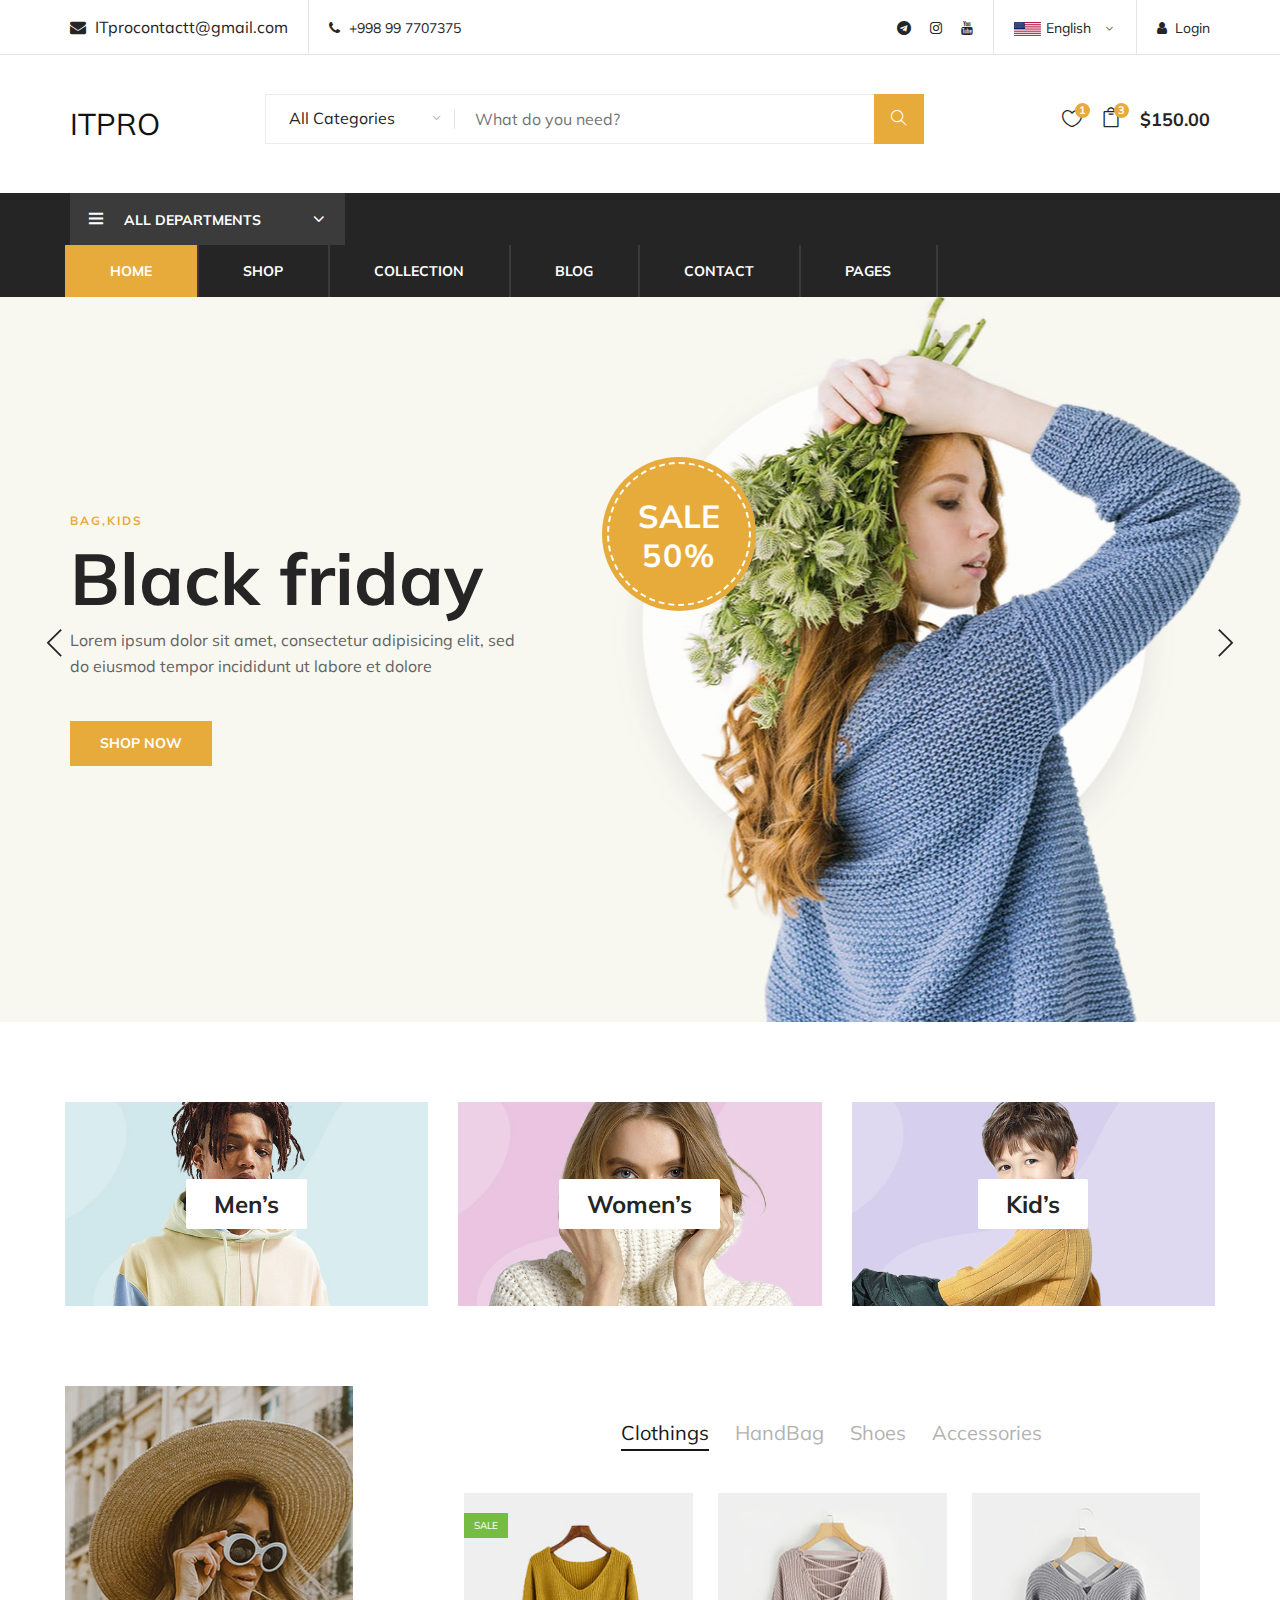
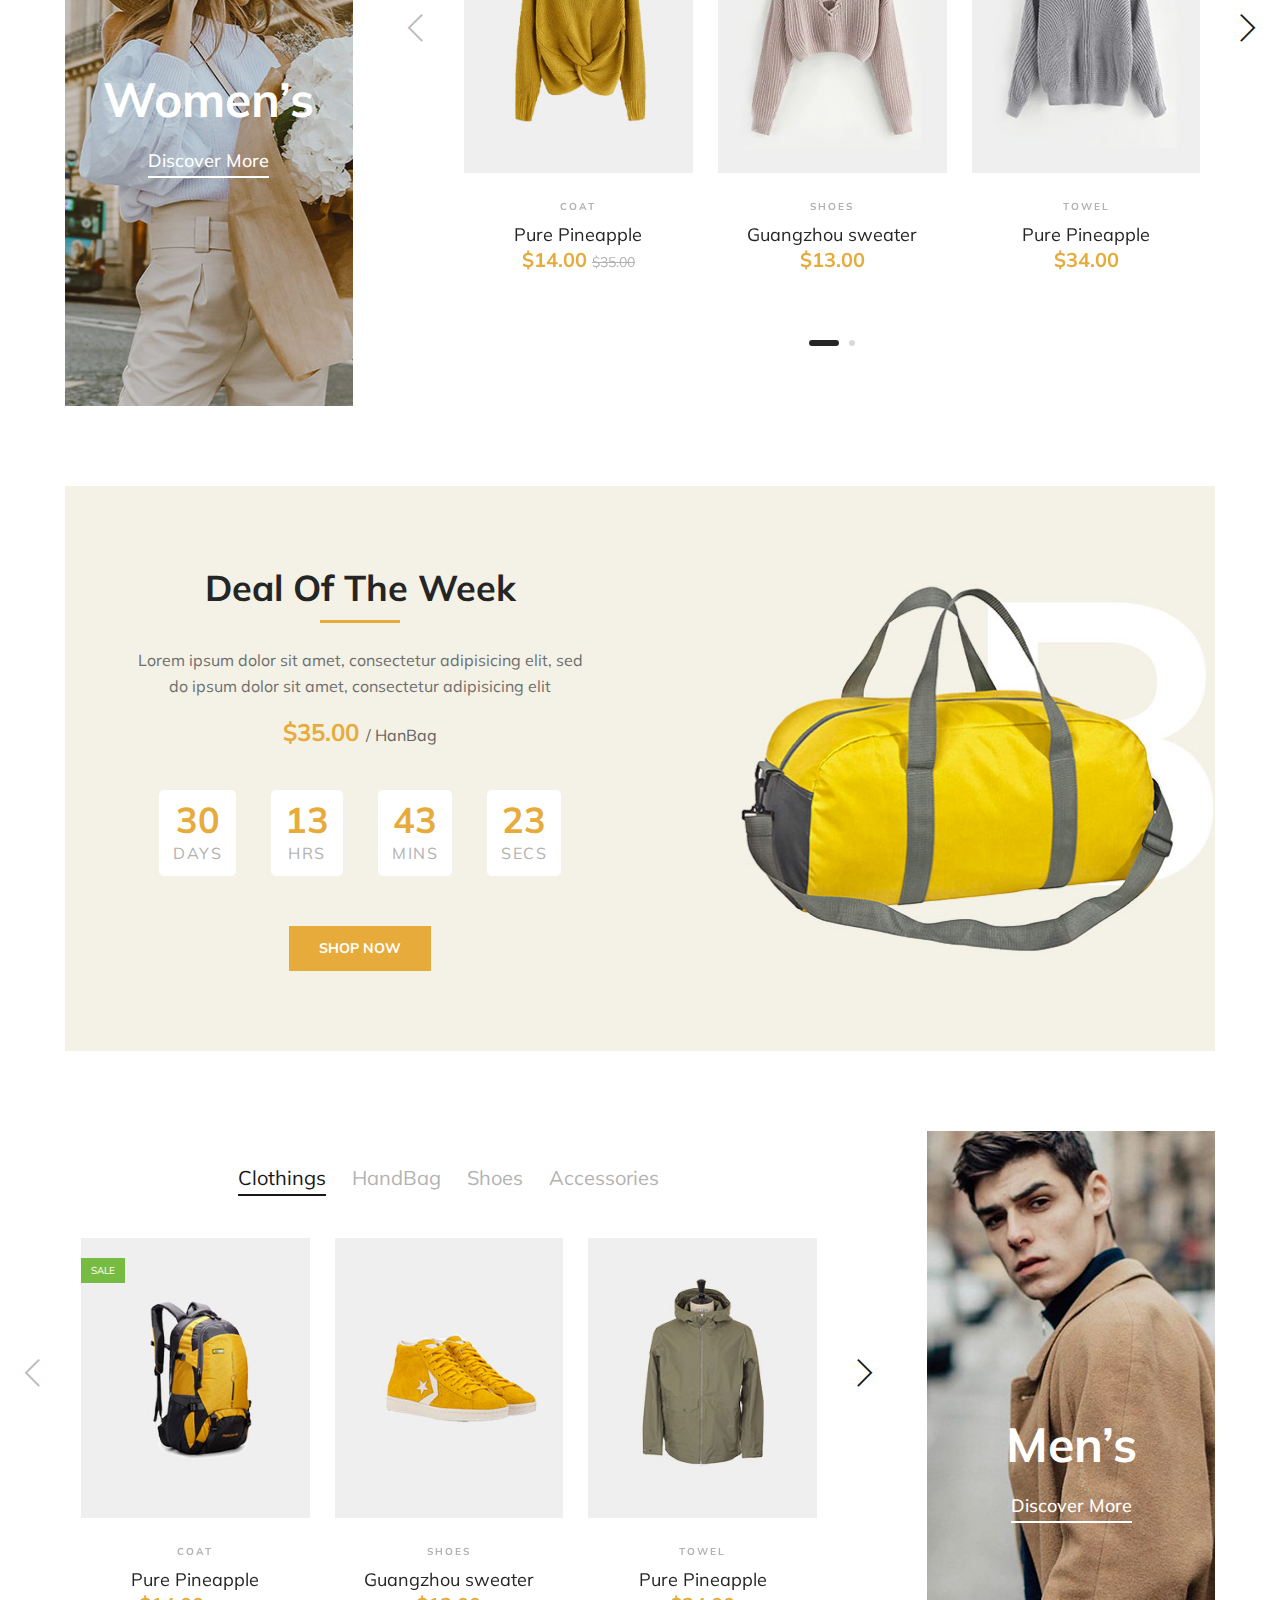
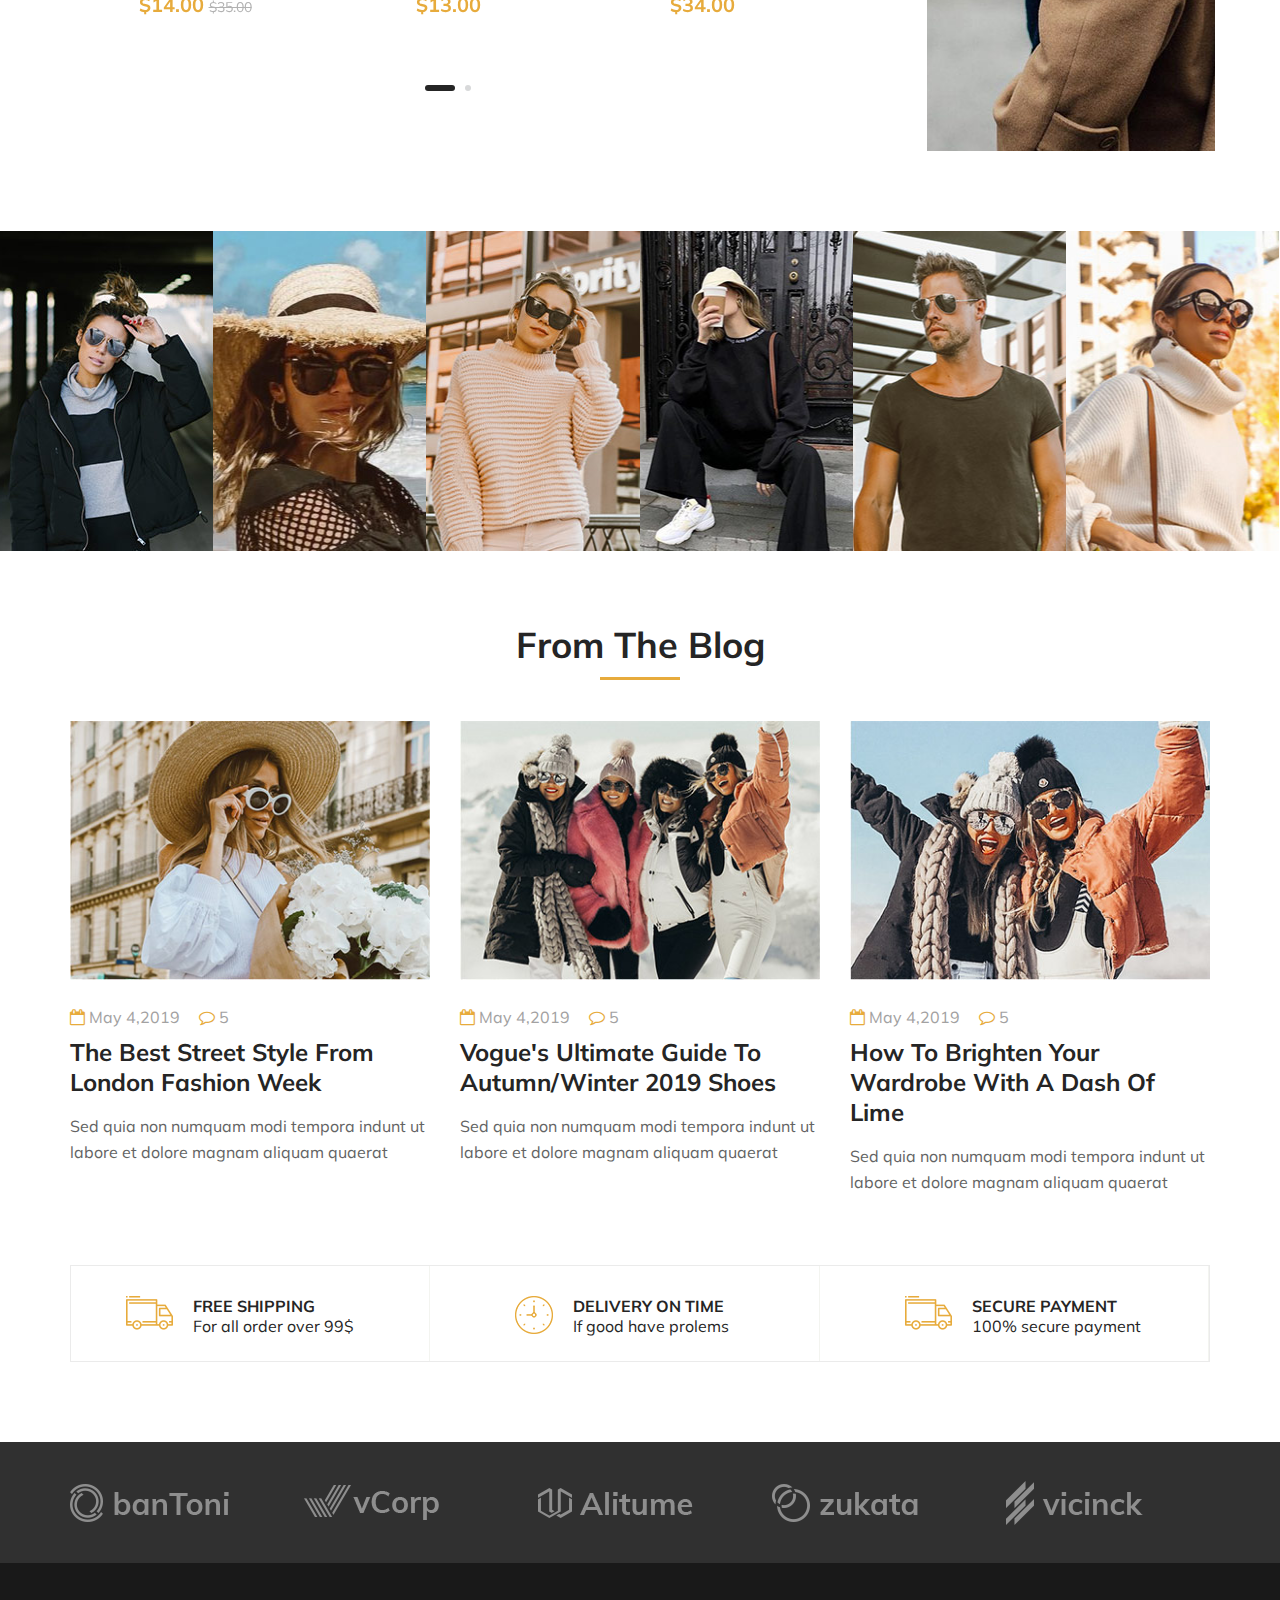
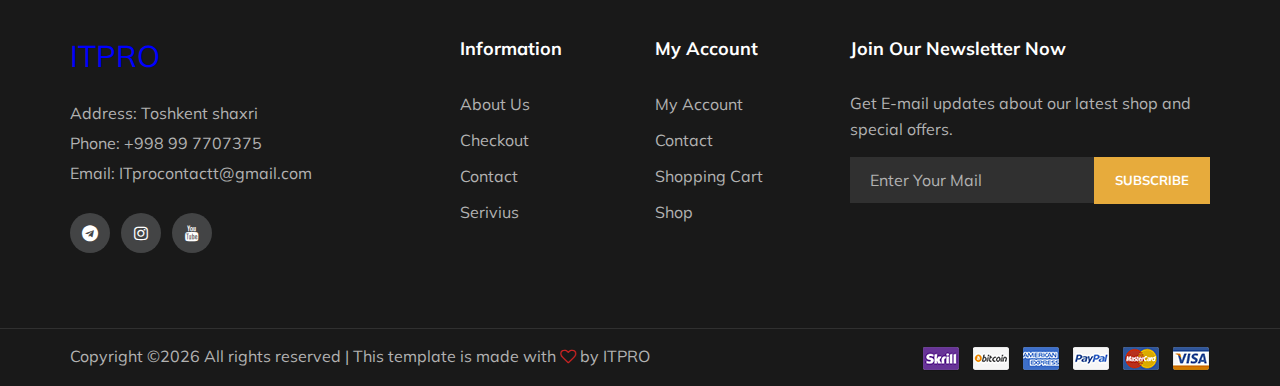
<file: index.html>
<!DOCTYPE html>
<html lang="zxx">

<head>
    <meta charset="UTF-8">
    <meta name="description" content="Fashi Template">
    <meta name="keywords" content="Fashi, unica, creative, html">
    <meta name="viewport" content="width=device-width, initial-scale=1.0">
    <meta http-equiv="X-UA-Compatible" content="ie=edge">
    <title>ITPRO</title>
    <!-- Google Font -->
    <link href="https://fonts.googleapis.com/css?family=Muli:300,400,500,600,700,800,900&display=swap" rel="stylesheet">

    <!-- Css Styles -->
    <link rel="stylesheet" href="css/bootstrap.min.css" type="text/css">
    <link rel="stylesheet" href="css/font-awesome.min.css" type="text/css">
    <link rel="stylesheet" href="css/themify-icons.css" type="text/css">
    <link rel="stylesheet" href="css/elegant-icons.css" type="text/css">
    <link rel="stylesheet" href="css/owl.carousel.min.css" type="text/css">
    <link rel="stylesheet" href="css/nice-select.css" type="text/css">
    <link rel="stylesheet" href="css/jquery-ui.min.css" type="text/css">
    <link rel="stylesheet" href="css/slicknav.min.css" type="text/css">
    <link rel="stylesheet" href="css/style.css" type="text/css">
</head>

<body>
    <!-- Page Preloder -->
    <div id="preloder">
        <div class="loader"></div>
    </div>

    <!-- Header Section Begin -->
    <header class="header-section">
        <div class="header-top">
            <div class="container">
                <div class="ht-left">
                    <div class="mail-service">
                        <i class=" fa fa-envelope"></i>
                        ITprocontactt@gmail.com
                    </div>
                    <div class="phone-service">
                        <i class=" fa fa-phone"></i>
                        +998 99 7707375
                    </div>
                </div>
                <div class="ht-right">
                    <a href="#" class="login-panel"><i class="fa fa-user"></i>Login</a>
                    <div class="lan-selector">
                        <select class="language_drop" name="countries" id="countries" style="width:300px;">
                            <option value='yt' data-image="img/flag-1.jpg" data-imagecss="flag yt"
                                data-title="English">English</option>
                            <option value='yu' data-image="img/flag-2.jpg" data-imagecss="flag yu"
                                data-title="Bangladesh">German </option>
                        </select>
                    </div>
                    <div class="top-social">
                        <a href="https://t.me/IT_PRO_channel"><i class="fa fa-telegram"></i></a>
                            <a href="https://instagram.com/it__pro"><i class="fa fa-instagram"></i></a>
                            <a href="https://www.youtube.com/channel/UCy5iPj3kDkZGWGqlgGkzoIw"><i class="fa fa-youtube"></i></a>
                            
                    </div>
                </div>
            </div>
        </div>
        <div class="container">
            <div class="inner-header">
                <div class="row">
                    <div class="col-lg-2 col-md-2">
                        <div class="logo">
                            <a href="./index.html">
                                <H3>ITPRO</H3>
                            </a>
                        </div>
                    </div>
                    <div class="col-lg-7 col-md-7">
                        <div class="advanced-search">
                            <button type="button" class="category-btn">All Categories</button>
                            <div class="input-group">
                                <input type="text" placeholder="What do you need?">
                                <button type="button"><i class="ti-search"></i></button>
                            </div>
                        </div>
                    </div>
                    <div class="col-lg-3 text-right col-md-3">
                        <ul class="nav-right">
                            <li class="heart-icon">
                                <a href="#">
                                    <i class="icon_heart_alt"></i>
                                    <span>1</span>
                                </a>
                            </li>
                            <li class="cart-icon">
                                <a href="#">
                                    <i class="icon_bag_alt"></i>
                                    <span>3</span>
                                </a>
                                <div class="cart-hover">
                                    <div class="select-items">
                                        <table>
                                            <tbody>
                                                <tr>
                                                    <td class="si-pic"><img src="img/select-product-1.jpg" alt=""></td>
                                                    <td class="si-text">
                                                        <div class="product-selected">
                                                            <p>$60.00 x 1</p>
                                                            <h6>Kabino Bedside Table</h6>
                                                        </div>
                                                    </td>
                                                    <td class="si-close">
                                                        <i class="ti-close"></i>
                                                    </td>
                                                </tr>
                                                <tr>
                                                    <td class="si-pic"><img src="img/select-product-2.jpg" alt=""></td>
                                                    <td class="si-text">
                                                        <div class="product-selected">
                                                            <p>$60.00 x 1</p>
                                                            <h6>Kabino Bedside Table</h6>
                                                        </div>
                                                    </td>
                                                    <td class="si-close">
                                                        <i class="ti-close"></i>
                                                    </td>
                                                </tr>
                                            </tbody>
                                        </table>
                                    </div>
                                    <div class="select-total">
                                        <span>total:</span>
                                        <h5>$120.00</h5>
                                    </div>
                                    <div class="select-button">
                                        <a href="#" class="primary-btn view-card">VIEW CARD</a>
                                        <a href="#" class="primary-btn checkout-btn">CHECK OUT</a>
                                    </div>
                                </div>
                            </li>
                            <li class="cart-price">$150.00</li>
                        </ul>
                    </div>
                </div>
            </div>
        </div>
        <div class="nav-item">
            <div class="container">
                <div class="nav-depart">
                    <div class="depart-btn">
                        <i class="ti-menu"></i>
                        <span>All departments</span>
                        <ul class="depart-hover">
                            <li class="active"><a href="#">Women’s Clothing</a></li>
                            <li><a href="#">Men’s Clothing</a></li>
                            <li><a href="#">Underwear</a></li>
                            <li><a href="#">Kid's Clothing</a></li>
                            <li><a href="#">Brand Fashion</a></li>
                            <li><a href="#">Accessories/Shoes</a></li>
                            <li><a href="#">Luxury Brands</a></li>
                            <li><a href="#">Brand Outdoor Apparel</a></li>
                        </ul>
                    </div>
                </div>
                <nav class="nav-menu mobile-menu">
                    <ul>
                        <li class="active"><a href="./index.html">Home</a></li>
                        <li><a href="./shop.html">Shop</a></li>
                        <li><a href="#">Collection</a>
                            <ul class="dropdown">
                                <li><a href="#">Men's</a></li>
                                <li><a href="#">Women's</a></li>
                                <li><a href="#">Kid's</a></li>
                            </ul>
                        </li>
                        <li><a href="./blog.html">Blog</a></li>
                        <li><a href="./contact.html">Contact</a></li>
                        <li><a href="#">Pages</a>
                            <ul class="dropdown">
                                <li><a href="./blog-details.html">Blog Details</a></li>
                                <li><a href="./shopping-cart.html">Shopping Cart</a></li>
                                <li><a href="./check-out.html">Checkout</a></li>
                                <li><a href="./faq.html">Faq</a></li>
                                <li><a href="./register.html">Register</a></li>
                                <li><a href="./login.html">Login</a></li>
                            </ul>
                        </li>
                    </ul>
                </nav>
                <div id="mobile-menu-wrap"></div>
            </div>
        </div>
    </header>
    <!-- Header End -->

    <!-- Hero Section Begin -->
    <section class="hero-section">
        <div class="hero-items owl-carousel">
            <div class="single-hero-items set-bg" data-setbg="img/hero-1.jpg">
                <div class="container">
                    <div class="row">
                        <div class="col-lg-5">
                            <span>Bag,kids</span>
                            <h1>Black friday</h1>
                            <p>Lorem ipsum dolor sit amet, consectetur adipisicing elit, sed do eiusmod tempor
                                incididunt ut labore et dolore</p>
                            <a href="#" class="primary-btn">Shop Now</a>
                        </div>
                    </div>
                    <div class="off-card">
                        <h2>Sale <span>50%</span></h2>
                    </div>
                </div>
            </div>
            <div class="single-hero-items set-bg" data-setbg="img/hero-2.jpg">
                <div class="container">
                    <div class="row">
                        <div class="col-lg-5">
                            <span>Bag,kids</span>
                            <h1>Black friday</h1>
                            <p>Lorem ipsum dolor sit amet, consectetur adipisicing elit, sed do eiusmod tempor
                                incididunt ut labore et dolore</p>
                            <a href="#" class="primary-btn">Shop Now</a>
                        </div>
                    </div>
                    <div class="off-card">
                        <h2>Sale <span>50%</span></h2>
                    </div>
                </div>
            </div>
        </div>
    </section>
    <!-- Hero Section End -->

    <!-- Banner Section Begin -->
    <div class="banner-section spad">
        <div class="container-fluid">
            <div class="row">
                <div class="col-lg-4">
                    <div class="single-banner">
                        <img src="img/banner-1.jpg" alt="">
                        <div class="inner-text">
                            <h4>Men’s</h4>
                        </div>
                    </div>
                </div>
                <div class="col-lg-4">
                    <div class="single-banner">
                        <img src="img/banner-2.jpg" alt="">
                        <div class="inner-text">
                            <h4>Women’s</h4>
                        </div>
                    </div>
                </div>
                <div class="col-lg-4">
                    <div class="single-banner">
                        <img src="img/banner-3.jpg" alt="">
                        <div class="inner-text">
                            <h4>Kid’s</h4>
                        </div>
                    </div>
                </div>
            </div>
        </div>
    </div>
    <!-- Banner Section End -->

    <!-- Women Banner Section Begin -->
    <section class="women-banner spad">
        <div class="container-fluid">
            <div class="row">
                <div class="col-lg-3">
                    <div class="product-large set-bg" data-setbg="img/products/women-large.jpg">
                        <h2>Women’s</h2>
                        <a href="#">Discover More</a>
                    </div>
                </div>
                <div class="col-lg-8 offset-lg-1">
                    <div class="filter-control">
                        <ul>
                            <li class="active">Clothings</li>
                            <li>HandBag</li>
                            <li>Shoes</li>
                            <li>Accessories</li>
                        </ul>
                    </div>
                    <div class="product-slider owl-carousel">
                        <div class="product-item">
                            <div class="pi-pic">
                                <img src="img/products/women-1.jpg" alt="">
                                <div class="sale">Sale</div>
                                <div class="icon">
                                    <i class="icon_heart_alt"></i>
                                </div>
                                <ul>
                                    <li class="w-icon active"><a href="#"><i class="icon_bag_alt"></i></a></li>
                                    <li class="quick-view"><a href="#">+ Quick View</a></li>
                                    <li class="w-icon"><a href="#"><i class="fa fa-random"></i></a></li>
                                </ul>
                            </div>
                            <div class="pi-text">
                                <div class="catagory-name">Coat</div>
                                <a href="#">
                                    <h5>Pure Pineapple</h5>
                                </a>
                                <div class="product-price">
                                    $14.00
                                    <span>$35.00</span>
                                </div>
                            </div>
                        </div>
                        <div class="product-item">
                            <div class="pi-pic">
                                <img src="img/products/women-2.jpg" alt="">
                                <div class="icon">
                                    <i class="icon_heart_alt"></i>
                                </div>
                                <ul>
                                    <li class="w-icon active"><a href="#"><i class="icon_bag_alt"></i></a></li>
                                    <li class="quick-view"><a href="#">+ Quick View</a></li>
                                    <li class="w-icon"><a href="#"><i class="fa fa-random"></i></a></li>
                                </ul>
                            </div>
                            <div class="pi-text">
                                <div class="catagory-name">Shoes</div>
                                <a href="#">
                                    <h5>Guangzhou sweater</h5>
                                </a>
                                <div class="product-price">
                                    $13.00
                                </div>
                            </div>
                        </div>
                        <div class="product-item">
                            <div class="pi-pic">
                                <img src="img/products/women-3.jpg" alt="">
                                <div class="icon">
                                    <i class="icon_heart_alt"></i>
                                </div>
                                <ul>
                                    <li class="w-icon active"><a href="#"><i class="icon_bag_alt"></i></a></li>
                                    <li class="quick-view"><a href="#">+ Quick View</a></li>
                                    <li class="w-icon"><a href="#"><i class="fa fa-random"></i></a></li>
                                </ul>
                            </div>
                            <div class="pi-text">
                                <div class="catagory-name">Towel</div>
                                <a href="#">
                                    <h5>Pure Pineapple</h5>
                                </a>
                                <div class="product-price">
                                    $34.00
                                </div>
                            </div>
                        </div>
                        <div class="product-item">
                            <div class="pi-pic">
                                <img src="img/products/women-4.jpg" alt="">
                                <div class="icon">
                                    <i class="icon_heart_alt"></i>
                                </div>
                                <ul>
                                    <li class="w-icon active"><a href="#"><i class="icon_bag_alt"></i></a></li>
                                    <li class="quick-view"><a href="#">+ Quick View</a></li>
                                    <li class="w-icon"><a href="#"><i class="fa fa-random"></i></a></li>
                                </ul>
                            </div>
                            <div class="pi-text">
                                <div class="catagory-name">Towel</div>
                                <a href="#">
                                    <h5>Converse Shoes</h5>
                                </a>
                                <div class="product-price">
                                    $34.00
                                </div>
                            </div>
                        </div>
                    </div>
                </div>
            </div>
        </div>
    </section>
    <!-- Women Banner Section End -->

    <!-- Deal Of The Week Section Begin-->
    <section class="deal-of-week set-bg spad" data-setbg="img/time-bg.jpg">
        <div class="container">
            <div class="col-lg-6 text-center">
                <div class="section-title">
                    <h2>Deal Of The Week</h2>
                    <p>Lorem ipsum dolor sit amet, consectetur adipisicing elit, sed<br /> do ipsum dolor sit amet,
                        consectetur adipisicing elit </p>
                    <div class="product-price">
                        $35.00
                        <span>/ HanBag</span>
                    </div>
                </div>
                <div class="countdown-timer" id="countdown">
                    <div class="cd-item">
                        <span>56</span>
                        <p>Days</p>
                    </div>
                    <div class="cd-item">
                        <span>12</span>
                        <p>Hrs</p>
                    </div>
                    <div class="cd-item">
                        <span>40</span>
                        <p>Mins</p>
                    </div>
                    <div class="cd-item">
                        <span>52</span>
                        <p>Secs</p>
                    </div>
                </div>
                <a href="#" class="primary-btn">Shop Now</a>
            </div>
        </div>
    </section>
    <!-- Deal Of The Week Section End -->

    <!-- Man Banner Section Begin -->
    <section class="man-banner spad">
        <div class="container-fluid">
            <div class="row">
                <div class="col-lg-8">
                    <div class="filter-control">
                        <ul>
                            <li class="active">Clothings</li>
                            <li>HandBag</li>
                            <li>Shoes</li>
                            <li>Accessories</li>
                        </ul>
                    </div>
                    <div class="product-slider owl-carousel">
                        <div class="product-item">
                            <div class="pi-pic">
                                <img src="img/products/man-1.jpg" alt="">
                                <div class="sale">Sale</div>
                                <div class="icon">
                                    <i class="icon_heart_alt"></i>
                                </div>
                                <ul>
                                    <li class="w-icon active"><a href="#"><i class="icon_bag_alt"></i></a></li>
                                    <li class="quick-view"><a href="#">+ Quick View</a></li>
                                    <li class="w-icon"><a href="#"><i class="fa fa-random"></i></a></li>
                                </ul>
                            </div>
                            <div class="pi-text">
                                <div class="catagory-name">Coat</div>
                                <a href="#">
                                    <h5>Pure Pineapple</h5>
                                </a>
                                <div class="product-price">
                                    $14.00
                                    <span>$35.00</span>
                                </div>
                            </div>
                        </div>
                        <div class="product-item">
                            <div class="pi-pic">
                                <img src="img/products/man-2.jpg" alt="">
                                <div class="icon">
                                    <i class="icon_heart_alt"></i>
                                </div>
                                <ul>
                                    <li class="w-icon active"><a href="#"><i class="icon_bag_alt"></i></a></li>
                                    <li class="quick-view"><a href="#">+ Quick View</a></li>
                                    <li class="w-icon"><a href="#"><i class="fa fa-random"></i></a></li>
                                </ul>
                            </div>
                            <div class="pi-text">
                                <div class="catagory-name">Shoes</div>
                                <a href="#">
                                    <h5>Guangzhou sweater</h5>
                                </a>
                                <div class="product-price">
                                    $13.00
                                </div>
                            </div>
                        </div>
                        <div class="product-item">
                            <div class="pi-pic">
                                <img src="img/products/man-3.jpg" alt="">
                                <div class="icon">
                                    <i class="icon_heart_alt"></i>
                                </div>
                                <ul>
                                    <li class="w-icon active"><a href="#"><i class="icon_bag_alt"></i></a></li>
                                    <li class="quick-view"><a href="#">+ Quick View</a></li>
                                    <li class="w-icon"><a href="#"><i class="fa fa-random"></i></a></li>
                                </ul>
                            </div>
                            <div class="pi-text">
                                <div class="catagory-name">Towel</div>
                                <a href="#">
                                    <h5>Pure Pineapple</h5>
                                </a>
                                <div class="product-price">
                                    $34.00
                                </div>
                            </div>
                        </div>
                        <div class="product-item">
                            <div class="pi-pic">
                                <img src="img/products/man-4.jpg" alt="">
                                <div class="icon">
                                    <i class="icon_heart_alt"></i>
                                </div>
                                <ul>
                                    <li class="w-icon active"><a href="#"><i class="icon_bag_alt"></i></a></li>
                                    <li class="quick-view"><a href="#">+ Quick View</a></li>
                                    <li class="w-icon"><a href="#"><i class="fa fa-random"></i></a></li>
                                </ul>
                            </div>
                            <div class="pi-text">
                                <div class="catagory-name">Towel</div>
                                <a href="#">
                                    <h5>Converse Shoes</h5>
                                </a>
                                <div class="product-price">
                                    $34.00
                                </div>
                            </div>
                        </div>
                    </div>
                </div>
                <div class="col-lg-3 offset-lg-1">
                    <div class="product-large set-bg m-large" data-setbg="img/products/man-large.jpg">
                        <h2>Men’s</h2>
                        <a href="#">Discover More</a>
                    </div>
                </div>
            </div>
        </div>
    </section>
    <!-- Man Banner Section End -->

    <!-- Instagram Section Begin -->
    <div class="instagram-photo">
        <div class="insta-item set-bg" data-setbg="img/insta-1.jpg">
            <div class="inside-text">
                <i class="ti-instagram"></i>
                <h5><a href="#">colorlib_Collection</a></h5>
            </div>
        </div>
        <div class="insta-item set-bg" data-setbg="img/insta-2.jpg">
            <div class="inside-text">
                <i class="ti-instagram"></i>
                <h5><a href="#">colorlib_Collection</a></h5>
            </div>
        </div>
        <div class="insta-item set-bg" data-setbg="img/insta-3.jpg">
            <div class="inside-text">
                <i class="ti-instagram"></i>
                <h5><a href="#">colorlib_Collection</a></h5>
            </div>
        </div>
        <div class="insta-item set-bg" data-setbg="img/insta-4.jpg">
            <div class="inside-text">
                <i class="ti-instagram"></i>
                <h5><a href="#">colorlib_Collection</a></h5>
            </div>
        </div>
        <div class="insta-item set-bg" data-setbg="img/insta-5.jpg">
            <div class="inside-text">
                <i class="ti-instagram"></i>
                <h5><a href="#">colorlib_Collection</a></h5>
            </div>
        </div>
        <div class="insta-item set-bg" data-setbg="img/insta-6.jpg">
            <div class="inside-text">
                <i class="ti-instagram"></i>
                <h5><a href="#">colorlib_Collection</a></h5>
            </div>
        </div>
    </div>
    <!-- Instagram Section End -->

    <!-- Latest Blog Section Begin -->
    <section class="latest-blog spad">
        <div class="container">
            <div class="row">
                <div class="col-lg-12">
                    <div class="section-title">
                        <h2>From The Blog</h2>
                    </div>
                </div>
            </div>
            <div class="row">
                <div class="col-lg-4 col-md-6">
                    <div class="single-latest-blog">
                        <img src="img/latest-1.jpg" alt="">
                        <div class="latest-text">
                            <div class="tag-list">
                                <div class="tag-item">
                                    <i class="fa fa-calendar-o"></i>
                                    May 4,2019
                                </div>
                                <div class="tag-item">
                                    <i class="fa fa-comment-o"></i>
                                    5
                                </div>
                            </div>
                            <a href="#">
                                <h4>The Best Street Style From London Fashion Week</h4>
                            </a>
                            <p>Sed quia non numquam modi tempora indunt ut labore et dolore magnam aliquam quaerat </p>
                        </div>
                    </div>
                </div>
                <div class="col-lg-4 col-md-6">
                    <div class="single-latest-blog">
                        <img src="img/latest-2.jpg" alt="">
                        <div class="latest-text">
                            <div class="tag-list">
                                <div class="tag-item">
                                    <i class="fa fa-calendar-o"></i>
                                    May 4,2019
                                </div>
                                <div class="tag-item">
                                    <i class="fa fa-comment-o"></i>
                                    5
                                </div>
                            </div>
                            <a href="#">
                                <h4>Vogue's Ultimate Guide To Autumn/Winter 2019 Shoes</h4>
                            </a>
                            <p>Sed quia non numquam modi tempora indunt ut labore et dolore magnam aliquam quaerat </p>
                        </div>
                    </div>
                </div>
                <div class="col-lg-4 col-md-6">
                    <div class="single-latest-blog">
                        <img src="img/latest-3.jpg" alt="">
                        <div class="latest-text">
                            <div class="tag-list">
                                <div class="tag-item">
                                    <i class="fa fa-calendar-o"></i>
                                    May 4,2019
                                </div>
                                <div class="tag-item">
                                    <i class="fa fa-comment-o"></i>
                                    5
                                </div>
                            </div>
                            <a href="#">
                                <h4>How To Brighten Your Wardrobe With A Dash Of Lime</h4>
                            </a>
                            <p>Sed quia non numquam modi tempora indunt ut labore et dolore magnam aliquam quaerat </p>
                        </div>
                    </div>
                </div>
            </div>
            <div class="benefit-items">
                <div class="row">
                    <div class="col-lg-4">
                        <div class="single-benefit">
                            <div class="sb-icon">
                                <img src="img/icon-1.png" alt="">
                            </div>
                            <div class="sb-text">
                                <h6>Free Shipping</h6>
                                <p>For all order over 99$</p>
                            </div>
                        </div>
                    </div>
                    <div class="col-lg-4">
                        <div class="single-benefit">
                            <div class="sb-icon">
                                <img src="img/icon-2.png" alt="">
                            </div>
                            <div class="sb-text">
                                <h6>Delivery On Time</h6>
                                <p>If good have prolems</p>
                            </div>
                        </div>
                    </div>
                    <div class="col-lg-4">
                        <div class="single-benefit">
                            <div class="sb-icon">
                                <img src="img/icon-1.png" alt="">
                            </div>
                            <div class="sb-text">
                                <h6>Secure Payment</h6>
                                <p>100% secure payment</p>
                            </div>
                        </div>
                    </div>
                </div>
            </div>
        </div>
    </section>
    <!-- Latest Blog Section End -->

    <!-- Partner Logo Section Begin -->
    <div class="partner-logo">
        <div class="container">
            <div class="logo-carousel owl-carousel">
                <div class="logo-item">
                    <div class="tablecell-inner">
                        <img src="img/logo-carousel/logo-1.png" alt="">
                    </div>
                </div>
                <div class="logo-item">
                    <div class="tablecell-inner">
                        <img src="img/logo-carousel/logo-2.png" alt="">
                    </div>
                </div>
                <div class="logo-item">
                    <div class="tablecell-inner">
                        <img src="img/logo-carousel/logo-3.png" alt="">
                    </div>
                </div>
                <div class="logo-item">
                    <div class="tablecell-inner">
                        <img src="img/logo-carousel/logo-4.png" alt="">
                    </div>
                </div>
                <div class="logo-item">
                    <div class="tablecell-inner">
                        <img src="img/logo-carousel/logo-5.png" alt="">
                    </div>
                </div>
            </div>
        </div>
    </div>
    <!-- Partner Logo Section End -->

    <!-- Footer Section Begin -->
    <footer class="footer-section">
        <div class="container">
            <div class="row">
                <div class="col-lg-3">
                    <div class="footer-left">
                        <div class="footer-logo">
                            <a href="#"><h3 style="color:blue"> ITPRO</h3></a>
                        </div>
                        <ul>
                            <li>Address: Toshkent shaxri</li>
                            <li>Phone: +998 99 7707375</li>
                            <li>Email: ITprocontactt@gmail.com</li>
                        </ul>
                        <div class="footer-social">
                            <a href="https://t.me/IT_PRO_channel"><i class="fa fa-telegram"></i></a>
                            <a href="https://instagram.com/it__pro"><i class="fa fa-instagram"></i></a>
                            <a href="https://www.youtube.com/channel/UCy5iPj3kDkZGWGqlgGkzoIw"><i class="fa fa-youtube"></i></a>
                        </div>
                    </div>
                </div>
                <div class="col-lg-2 offset-lg-1">
                    <div class="footer-widget">
                        <h5>Information</h5>
                        <ul>
                            <li><a href="#">About Us</a></li>
                            <li><a href="#">Checkout</a></li>
                            <li><a href="#">Contact</a></li>
                            <li><a href="#">Serivius</a></li>
                        </ul>
                    </div>
                </div>
                <div class="col-lg-2">
                    <div class="footer-widget">
                        <h5>My Account</h5>
                        <ul>
                            <li><a href="#">My Account</a></li>
                            <li><a href="#">Contact</a></li>
                            <li><a href="#">Shopping Cart</a></li>
                            <li><a href="#">Shop</a></li>
                        </ul>
                    </div>
                </div>
                <div class="col-lg-4">
                    <div class="newslatter-item">
                        <h5>Join Our Newsletter Now</h5>
                        <p>Get E-mail updates about our latest shop and special offers.</p>
                        <form action="#" class="subscribe-form">
                            <input type="text" placeholder="Enter Your Mail">
                            <button type="button">Subscribe</button>
                        </form>
                    </div>
                </div>
            </div>
        </div>
        <div class="copyright-reserved">
            <div class="container">
                <div class="row">
                    <div class="col-lg-12">
                        <div class="copyright-text">
                            <!-- Link back to Colorlib can't be removed. Template is licensed under CC BY 3.0. -->
Copyright &copy;<script>document.write(new Date().getFullYear());</script> All rights reserved | This template is made with <i class="fa fa-heart-o" aria-hidden="true"></i> by <a href="https://itprouz.uz" target="_blank">ITPRO</a>
<!-- Link back to Colorlib can't be removed. Template is licensed under CC BY 3.0. -->
                        </div>
                        <div class="payment-pic">
                            <img src="img/payment-method.png" alt="">
                        </div>
                    </div>
                </div>
            </div>
        </div>
    </footer>
    <!-- Footer Section End -->

    <!-- Js Plugins -->
    <script src="js/jquery-3.3.1.min.js"></script>
    <script src="js/bootstrap.min.js"></script>
    <script src="js/jquery-ui.min.js"></script>
    <script src="js/jquery.countdown.min.js"></script>
    <script src="js/jquery.nice-select.min.js"></script>
    <script src="js/jquery.zoom.min.js"></script>
    <script src="js/jquery.dd.min.js"></script>
    <script src="js/jquery.slicknav.js"></script>
    <script src="js/owl.carousel.min.js"></script>
    <script src="js/main.js"></script>
</body>

</html>
</file>
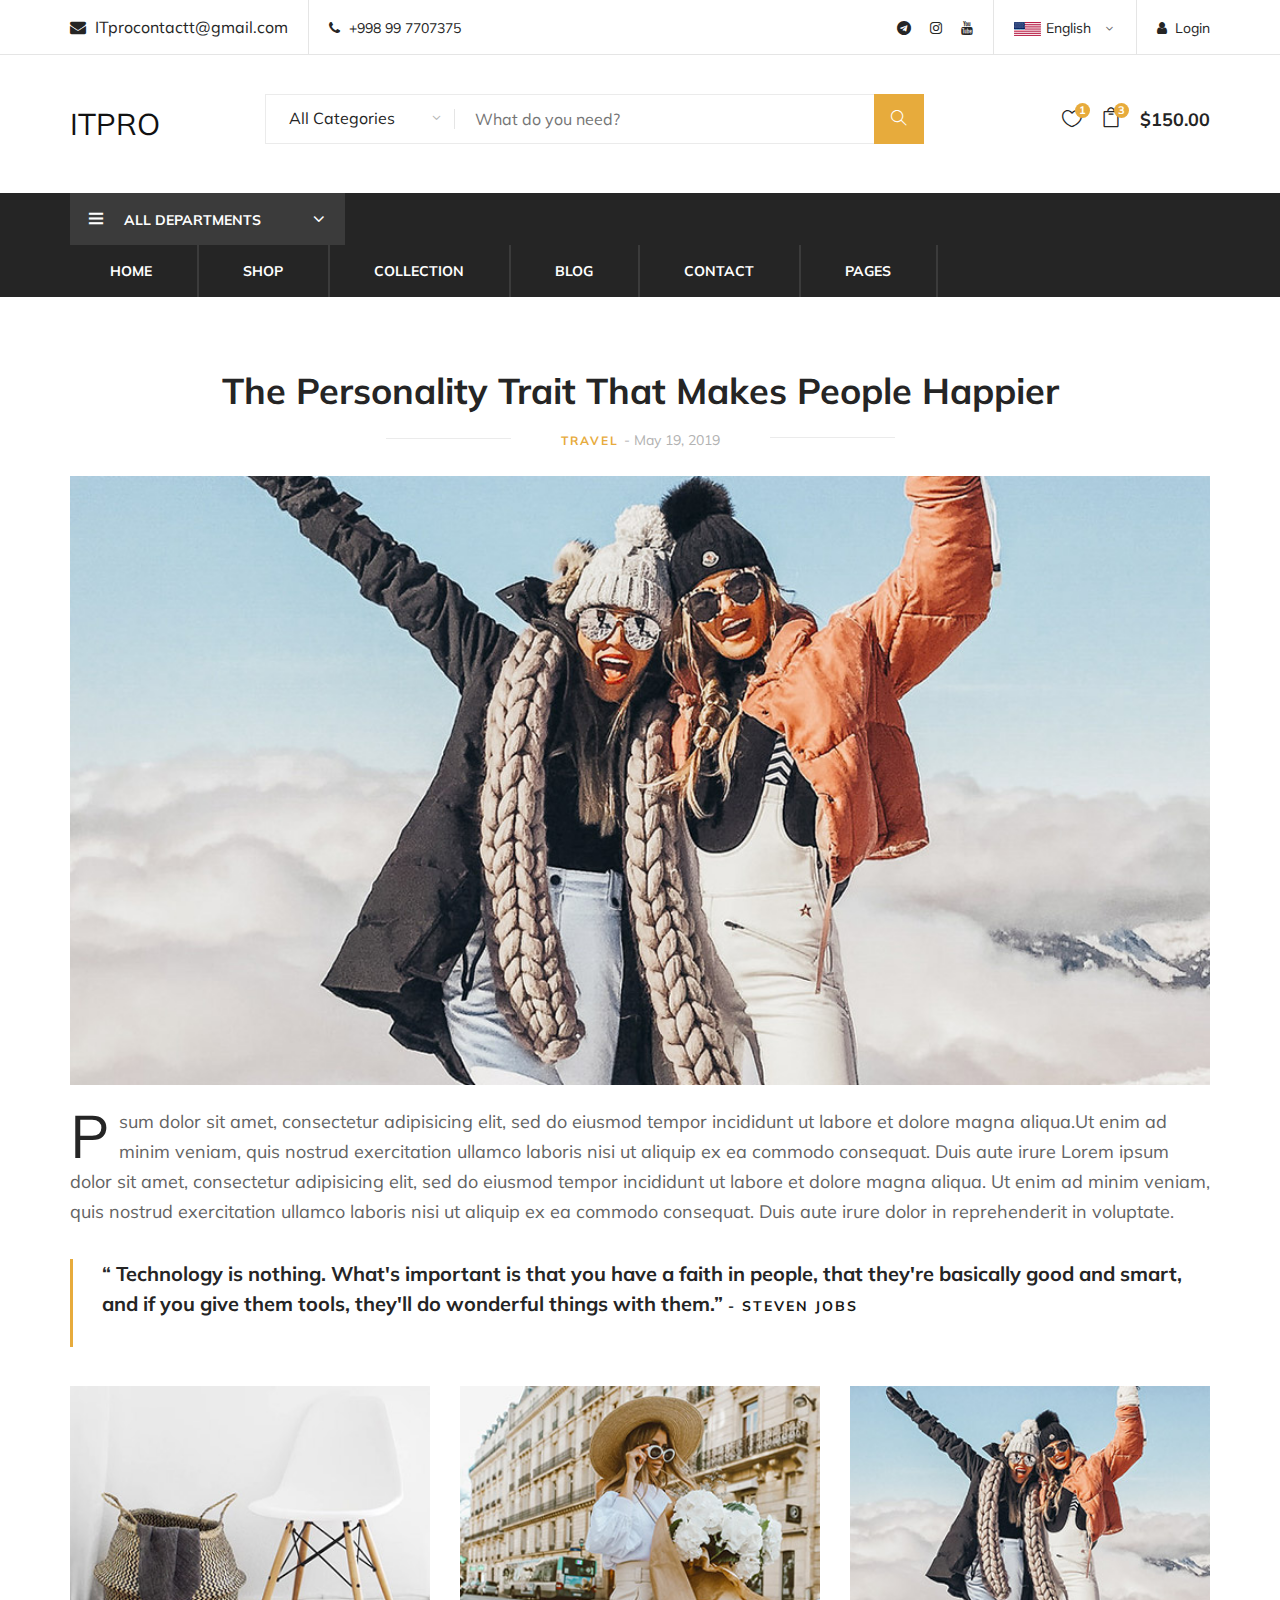
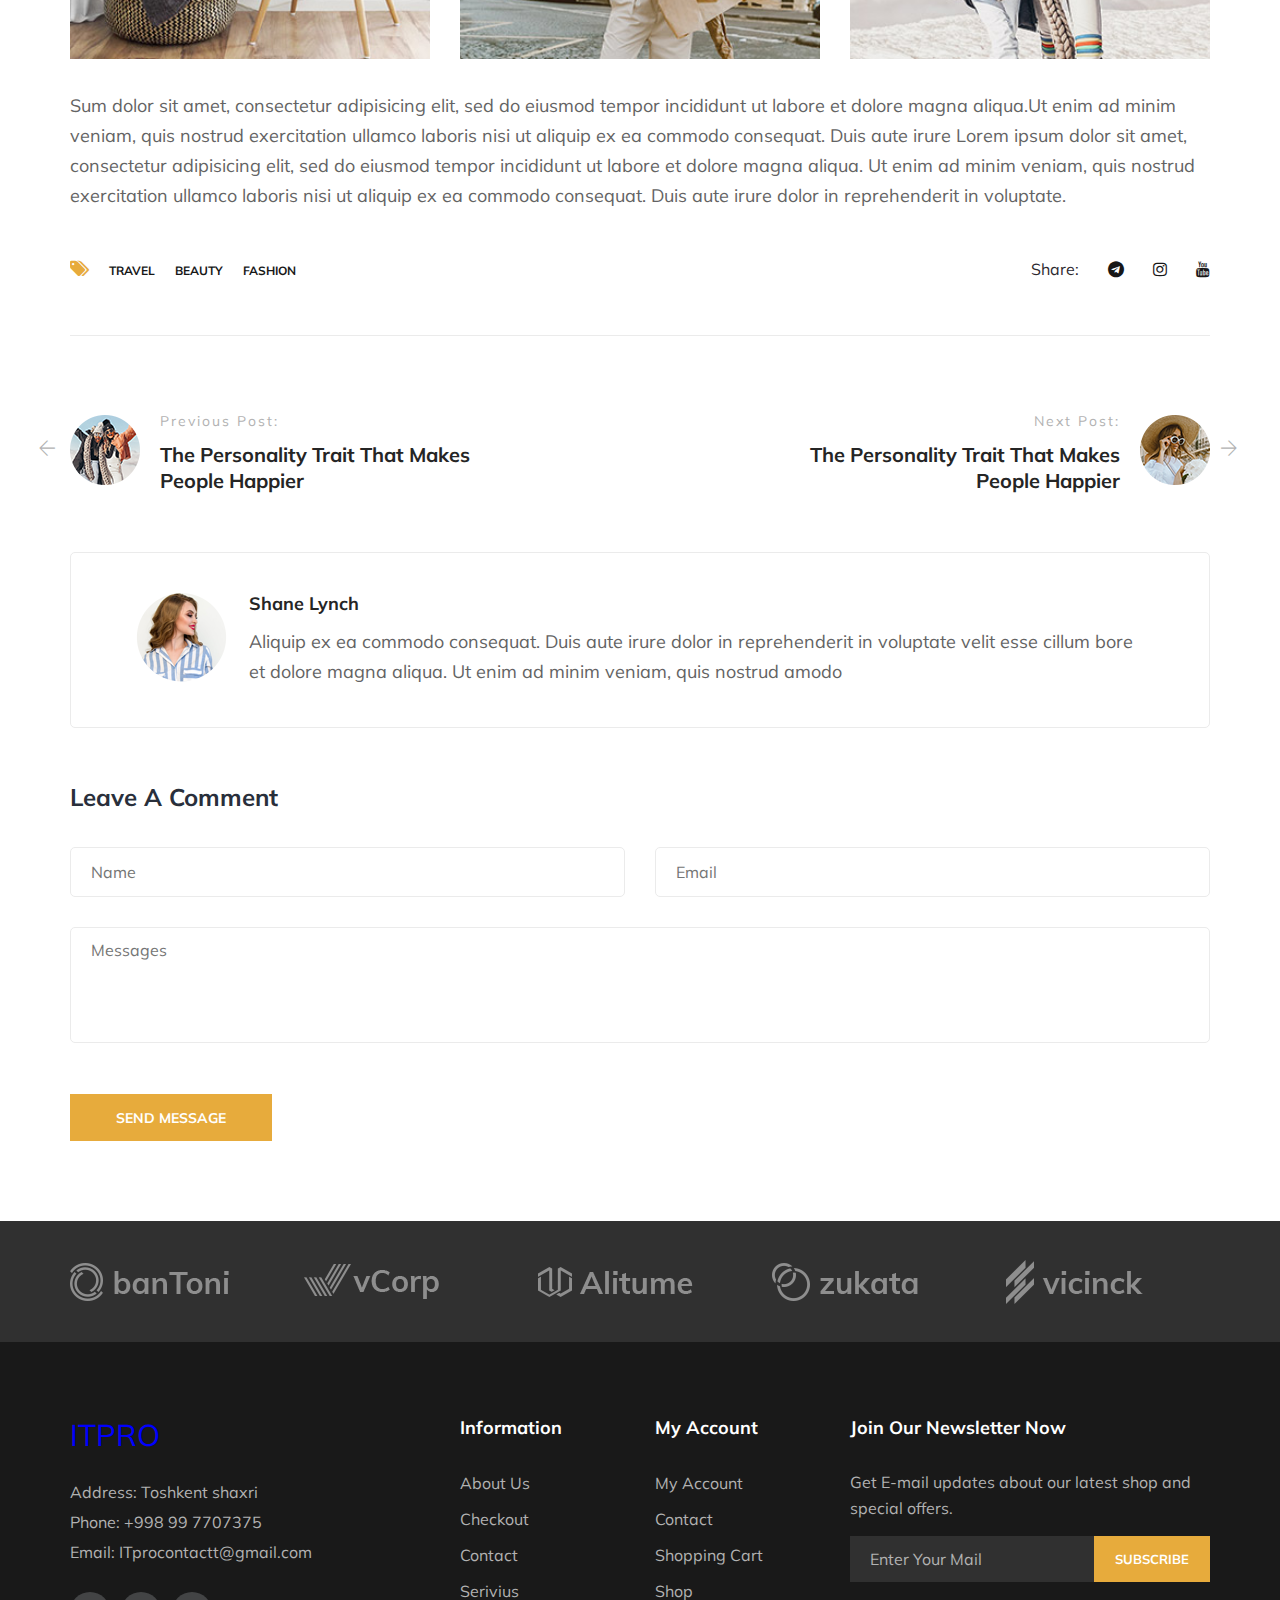
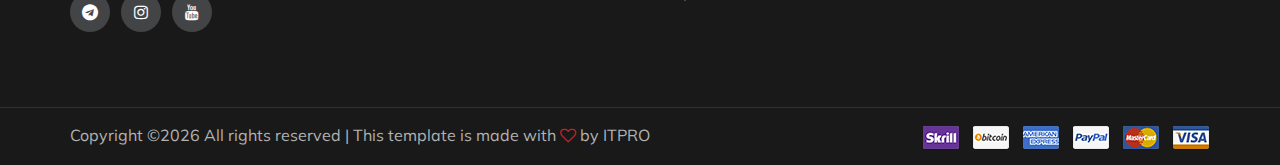
<file: blog-details.html>
<!DOCTYPE html>
<html lang="zxx">

<head>
    <meta charset="UTF-8">
    <meta name="description" content="Fashi Template">
    <meta name="keywords" content="Fashi, unica, creative, html">
    <meta name="viewport" content="width=device-width, initial-scale=1.0">
    <meta http-equiv="X-UA-Compatible" content="ie=edge">
    <title>ITPRO</title>

    <!-- Google Font -->
    <link href="https://fonts.googleapis.com/css?family=Muli:300,400,500,600,700,800,900&display=swap" rel="stylesheet">

    <!-- Css Styles -->
    <link rel="stylesheet" href="css/bootstrap.min.css" type="text/css">
    <link rel="stylesheet" href="css/font-awesome.min.css" type="text/css">
    <link rel="stylesheet" href="css/themify-icons.css" type="text/css">
    <link rel="stylesheet" href="css/elegant-icons.css" type="text/css">
    <link rel="stylesheet" href="css/owl.carousel.min.css" type="text/css">
    <link rel="stylesheet" href="css/nice-select.css" type="text/css">
    <link rel="stylesheet" href="css/jquery-ui.min.css" type="text/css">
    <link rel="stylesheet" href="css/slicknav.min.css" type="text/css">
    <link rel="stylesheet" href="css/style.css" type="text/css">
</head>

<body>
    <!-- Page Preloder -->
    <div id="preloder">
        <div class="loader"></div>
    </div>

    <!-- Header Section Begin -->
    <header class="header-section">
        <div class="header-top">
            <div class="container">
                <div class="ht-left">
                    <div class="mail-service">
                        <i class=" fa fa-envelope"></i>
                        ITprocontactt@gmail.com
                    </div>
                    <div class="phone-service">
                        <i class=" fa fa-phone"></i>
                        +998 99 7707375
                    </div>
                </div>
                <div class="ht-right">
                    <a href="#" class="login-panel"><i class="fa fa-user"></i>Login</a>
                    <div class="lan-selector">
                        <select class="language_drop" name="countries" id="countries" style="width:300px;">
                            <option value='yt' data-image="img/flag-1.jpg" data-imagecss="flag yt"
                                data-title="English">English</option>
                            <option value='yu' data-image="img/flag-2.jpg" data-imagecss="flag yu"
                                data-title="Bangladesh">German </option>
                        </select>
                    </div>
                    <div class="top-social">
                        <a href="https://t.me/IT_PRO_channel"><i class="fa fa-telegram"></i></a>
                        <a href="https://instagram.com/it__pro"><i class="fa fa-instagram"></i></a>
                        <a href="https://www.youtube.com/channel/UCy5iPj3kDkZGWGqlgGkzoIw"><i class="fa fa-youtube"></i></a>

                    </div>
                </div>
            </div>
        </div>
        <div class="container">
            <div class="inner-header">
                <div class="row">
                    <div class="col-lg-2 col-md-2">
                        <div class="logo">
                            <a href="./index.html">
                                <h3>ITPRO</h3>
                            </a>
                        </div>
                    </div>
                    <div class="col-lg-7 col-md-7">
                        <div class="advanced-search">
                            <button type="button" class="category-btn">All Categories</button>
                            <form action="#" class="input-group">
                                <input type="text" placeholder="What do you need?">
                                <button type="button"><i class="ti-search"></i></button>
                            </form>
                        </div>
                    </div>
                    <div class="col-lg-3 text-right col-md-3">
                        <ul class="nav-right">
                            <li class="heart-icon"><a href="#">
                                    <i class="icon_heart_alt"></i>
                                    <span>1</span>
                                </a>
                            </li>
                            <li class="cart-icon"><a href="#">
                                    <i class="icon_bag_alt"></i>
                                    <span>3</span>
                                </a>
                                <div class="cart-hover">
                                    <div class="select-items">
                                        <table>
                                            <tbody>
                                                <tr>
                                                    <td class="si-pic"><img src="img/select-product-1.jpg" alt=""></td>
                                                    <td class="si-text">
                                                        <div class="product-selected">
                                                            <p>$60.00 x 1</p>
                                                            <h6>Kabino Bedside Table</h6>
                                                        </div>
                                                    </td>
                                                    <td class="si-close">
                                                        <i class="ti-close"></i>
                                                    </td>
                                                </tr>
                                                <tr>
                                                    <td class="si-pic"><img src="img/select-product-2.jpg" alt=""></td>
                                                    <td class="si-text">
                                                        <div class="product-selected">
                                                            <p>$60.00 x 1</p>
                                                            <h6>Kabino Bedside Table</h6>
                                                        </div>
                                                    </td>
                                                    <td class="si-close">
                                                        <i class="ti-close"></i>
                                                    </td>
                                                </tr>
                                            </tbody>
                                        </table>
                                    </div>
                                    <div class="select-total">
                                        <span>total:</span>
                                        <h5>$120.00</h5>
                                    </div>
                                    <div class="select-button">
                                        <a href="#" class="primary-btn view-card">VIEW CARD</a>
                                        <a href="#" class="primary-btn checkout-btn">CHECK OUT</a>
                                    </div>
                                </div>
                            </li>
                            <li class="cart-price">$150.00</li>
                        </ul>
                    </div>
                </div>
            </div>
        </div>
        <div class="nav-item">
            <div class="container">
                <div class="nav-depart">
                    <div class="depart-btn">
                        <i class="ti-menu"></i>
                        <span>All departments</span>
                        <ul class="depart-hover">
                            <li class="active"><a href="#">Women’s Clothing</a></li>
                            <li><a href="#">Men’s Clothing</a></li>
                            <li><a href="#">Underwear</a></li>
                            <li><a href="#">Kid's Clothing</a></li>
                            <li><a href="#">Brand Fashion</a></li>
                            <li><a href="#">Accessories/Shoes</a></li>
                            <li><a href="#">Luxury Brands</a></li>
                            <li><a href="#">Brand Outdoor Apparel</a></li>
                        </ul>
                    </div>
                </div>
                <nav class="nav-menu mobile-menu">
                    <ul>
                        <li><a href="./index.html">Home</a></li>
                        <li><a href="./shop.html">Shop</a></li>
                        <li><a href="#">Collection</a>
                            <ul class="dropdown">
                                <li><a href="#">Men's</a></li>
                                <li><a href="#">Women's</a></li>
                                <li><a href="#">Kid's</a></li>
                            </ul>
                        </li>
                        <li><a href="./blog.html">Blog</a></li>
                        <li><a href="./check-out.html">Contact</a></li>
                        <li><a href="#">Pages</a>
                            <ul class="dropdown">
                                <li><a href="./blog-details.html">Blog Details</a></li>
                                <li><a href="./shopping-cart.html">Shopping Cart</a></li>
                                <li><a href="./check-out.html">Checkout</a></li>
                                <li><a href="./faq.html">Faq</a></li>
                                <li><a href="./register.html">Register</a></li>
                                <li><a href="./login.html">Login</a></li>
                            </ul>
                        </li>
                    </ul>
                </nav>
                <div id="mobile-menu-wrap"></div>
            </div>
        </div>
    </header>
    <!-- Header End -->

    <!-- Blog Details Section Begin -->
    <section class="blog-details spad">
        <div class="container">
            <div class="row">
                <div class="col-lg-12">
                    <div class="blog-details-inner">
                        <div class="blog-detail-title">
                            <h2>The Personality Trait That Makes People Happier</h2>
                            <p>travel <span>- May 19, 2019</span></p>
                        </div>
                        <div class="blog-large-pic">
                            <img src="img/blog/blog-detail.jpg" alt="">
                        </div>
                        <div class="blog-detail-desc">
                            <p>psum dolor sit amet, consectetur adipisicing elit, sed do eiusmod tempor incididunt ut
                                labore et dolore magna aliqua.Ut enim ad minim veniam, quis nostrud exercitation ullamco
                                laboris nisi ut aliquip ex ea commodo consequat. Duis aute irure Lorem ipsum dolor sit
                                amet, consectetur adipisicing elit, sed do eiusmod tempor incididunt ut labore et dolore
                                magna aliqua. Ut enim ad minim veniam, quis nostrud exercitation ullamco laboris nisi ut
                                aliquip ex ea commodo consequat. Duis aute irure dolor in reprehenderit in voluptate.
                            </p>
                        </div>
                        <div class="blog-quote">
                            <p>“ Technology is nothing. What's important is that you have a faith in people, that
                                they're basically good and smart, and if you give them tools, they'll do wonderful
                                things with them.” <span>- Steven Jobs</span></p>
                        </div>
                        <div class="blog-more">
                            <div class="row">
                                <div class="col-sm-4">
                                    <img src="img/blog/blog-detail-1.jpg" alt="">
                                </div>
                                <div class="col-sm-4">
                                    <img src="img/blog/blog-detail-2.jpg" alt="">
                                </div>
                                <div class="col-sm-4">
                                    <img src="img/blog/blog-detail-3.jpg" alt="">
                                </div>
                            </div>
                        </div>
                        <p>Sum dolor sit amet, consectetur adipisicing elit, sed do eiusmod tempor incididunt ut labore
                            et dolore magna aliqua.Ut enim ad minim veniam, quis nostrud exercitation ullamco laboris
                            nisi ut aliquip ex ea commodo consequat. Duis aute irure Lorem ipsum dolor sit amet,
                            consectetur adipisicing elit, sed do eiusmod tempor incididunt ut labore et dolore magna
                            aliqua. Ut enim ad minim veniam, quis nostrud exercitation ullamco laboris nisi ut aliquip
                            ex ea commodo consequat. Duis aute irure dolor in reprehenderit in voluptate.</p>
                        <div class="tag-share">
                            <div class="details-tag">
                                <ul>
                                    <li><i class="fa fa-tags"></i></li>
                                    <li>Travel</li>
                                    <li>Beauty</li>
                                    <li>Fashion</li>
                                </ul>
                            </div>
                            <div class="blog-share">
                                <span>Share:</span>
                                <div class="social-links">
                                    <a href="https://t.me/IT_PRO_channel"><i class="fa fa-telegram"></i></a>
                            <a href="https://instagram.com/it__pro"><i class="fa fa-instagram"></i></a>
                            <a href="https://www.youtube.com/channel/UCy5iPj3kDkZGWGqlgGkzoIw"><i class="fa fa-youtube"></i></a>
                            
                                </div>
                            </div>
                        </div>
                        <div class="blog-post">
                            <div class="row">
                                <div class="col-lg-5 col-md-6">
                                    <a href="#" class="prev-blog">
                                        <div class="pb-pic">
                                            <i class="ti-arrow-left"></i>
                                            <img src="img/blog/prev-blog.png" alt="">
                                        </div>
                                        <div class="pb-text">
                                            <span>Previous Post:</span>
                                            <h5>The Personality Trait That Makes People Happier</h5>
                                        </div>
                                    </a>
                                </div>
                                <div class="col-lg-5 offset-lg-2 col-md-6">
                                    <a href="#" class="next-blog">
                                        <div class="nb-pic">
                                            <img src="img/blog/next-blog.png" alt="">
                                            <i class="ti-arrow-right"></i>
                                        </div>
                                        <div class="nb-text">
                                            <span>Next Post:</span>
                                            <h5>The Personality Trait That Makes People Happier</h5>
                                        </div>
                                    </a>
                                </div>
                            </div>
                        </div>
                        <div class="posted-by">
                            <div class="pb-pic">
                                <img src="img/blog/post-by.png" alt="">
                            </div>
                            <div class="pb-text">
                                <a href="#">
                                    <h5>Shane Lynch</h5>
                                </a>
                                <p>Aliquip ex ea commodo consequat. Duis aute irure dolor in reprehenderit in voluptate
                                    velit esse cillum bore et dolore magna aliqua. Ut enim ad minim veniam, quis nostrud
                                    amodo</p>
                            </div>
                        </div>
                        <div class="leave-comment">
                            <h4>Leave A Comment</h4>
                            <form action="#" class="comment-form">
                                <div class="row">
                                    <div class="col-lg-6">
                                        <input type="text" placeholder="Name">
                                    </div>
                                    <div class="col-lg-6">
                                        <input type="text" placeholder="Email">
                                    </div>
                                    <div class="col-lg-12">
                                        <textarea placeholder="Messages"></textarea>
                                        <button type="submit" class="site-btn">Send message</button>
                                    </div>
                                </div>
                            </form>
                        </div>
                    </div>
                </div>
            </div>
        </div>
    </section>
    <!-- Blog Details Section End -->

    <!-- Partner Logo Section Begin -->
    <div class="partner-logo">
        <div class="container">
            <div class="logo-carousel owl-carousel">
                <div class="logo-item">
                    <div class="tablecell-inner">
                        <img src="img/logo-carousel/logo-1.png" alt="">
                    </div>
                </div>
                <div class="logo-item">
                    <div class="tablecell-inner">
                        <img src="img/logo-carousel/logo-2.png" alt="">
                    </div>
                </div>
                <div class="logo-item">
                    <div class="tablecell-inner">
                        <img src="img/logo-carousel/logo-3.png" alt="">
                    </div>
                </div>
                <div class="logo-item">
                    <div class="tablecell-inner">
                        <img src="img/logo-carousel/logo-4.png" alt="">
                    </div>
                </div>
                <div class="logo-item">
                    <div class="tablecell-inner">
                        <img src="img/logo-carousel/logo-5.png" alt="">
                    </div>
                </div>
            </div>
        </div>
    </div>
    <!-- Partner Logo Section End -->

    <!-- Footer Section Begin -->
    <footer class="footer-section">
        <div class="container">
            <div class="row">
                <div class="col-lg-3">
                    <div class="footer-left">
                        <div class="footer-logo">
                            <a href="#"><h3 style="color:blue"> ITPRO</h3></a>
                        </div>
                        <ul>
                            <li>Address: Toshkent shaxri</li>
                            <li>Phone: +998 99 7707375</li>
                            <li>Email: ITprocontactt@gmail.com</li>
                        </ul>
                        <div class="footer-social">
                            <a href="https://t.me/IT_PRO_channel"><i class="fa fa-telegram"></i></a>
                            <a href="https://instagram.com/it__pro"><i class="fa fa-instagram"></i></a>
                            <a href="https://www.youtube.com/channel/UCy5iPj3kDkZGWGqlgGkzoIw"><i class="fa fa-youtube"></i></a>
                        </div>
                    </div>
                </div>
                <div class="col-lg-2 offset-lg-1">
                    <div class="footer-widget">
                        <h5>Information</h5>
                        <ul>
                            <li><a href="#">About Us</a></li>
                            <li><a href="#">Checkout</a></li>
                            <li><a href="#">Contact</a></li>
                            <li><a href="#">Serivius</a></li>
                        </ul>
                    </div>
                </div>
                <div class="col-lg-2">
                    <div class="footer-widget">
                        <h5>My Account</h5>
                        <ul>
                            <li><a href="#">My Account</a></li>
                            <li><a href="#">Contact</a></li>
                            <li><a href="#">Shopping Cart</a></li>
                            <li><a href="#">Shop</a></li>
                        </ul>
                    </div>
                </div>
                <div class="col-lg-4">
                    <div class="newslatter-item">
                        <h5>Join Our Newsletter Now</h5>
                        <p>Get E-mail updates about our latest shop and special offers.</p>
                        <form action="#" class="subscribe-form">
                            <input type="text" placeholder="Enter Your Mail">
                            <button type="button">Subscribe</button>
                        </form>
                    </div>
                </div>
            </div>
        </div>
        <div class="copyright-reserved">
            <div class="container">
                <div class="row">
                    <div class="col-lg-12">
                        <div class="copyright-text">
                            <!-- Link back to Colorlib can't be removed. Template is licensed under CC BY 3.0. -->
Copyright &copy;<script>document.write(new Date().getFullYear());</script> All rights reserved | This template is made with <i class="fa fa-heart-o" aria-hidden="true"></i> by <a href="https://itprouz.uz" target="_blank">ITPRO</a>
<!-- Link back to Colorlib can't be removed. Template is licensed under CC BY 3.0. -->
                        </div>
                        <div class="payment-pic">
                            <img src="img/payment-method.png" alt="">
                        </div>
                    </div>
                </div>
            </div>
        </div>
    </footer>
    <!-- Footer Section End -->

    <!-- Js Plugins -->
    <script src="js/jquery-3.3.1.min.js"></script>
    <script src="js/bootstrap.min.js"></script>
    <script src="js/jquery-ui.min.js"></script>
    <script src="js/jquery.countdown.min.js"></script>
    <script src="js/jquery.nice-select.min.js"></script>
    <script src="js/jquery.zoom.min.js"></script>
    <script src="js/jquery.dd.min.js"></script>
    <script src="js/jquery.slicknav.js"></script>
    <script src="js/owl.carousel.min.js"></script>
    <script src="js/main.js"></script>
</body>

</html>
</file>
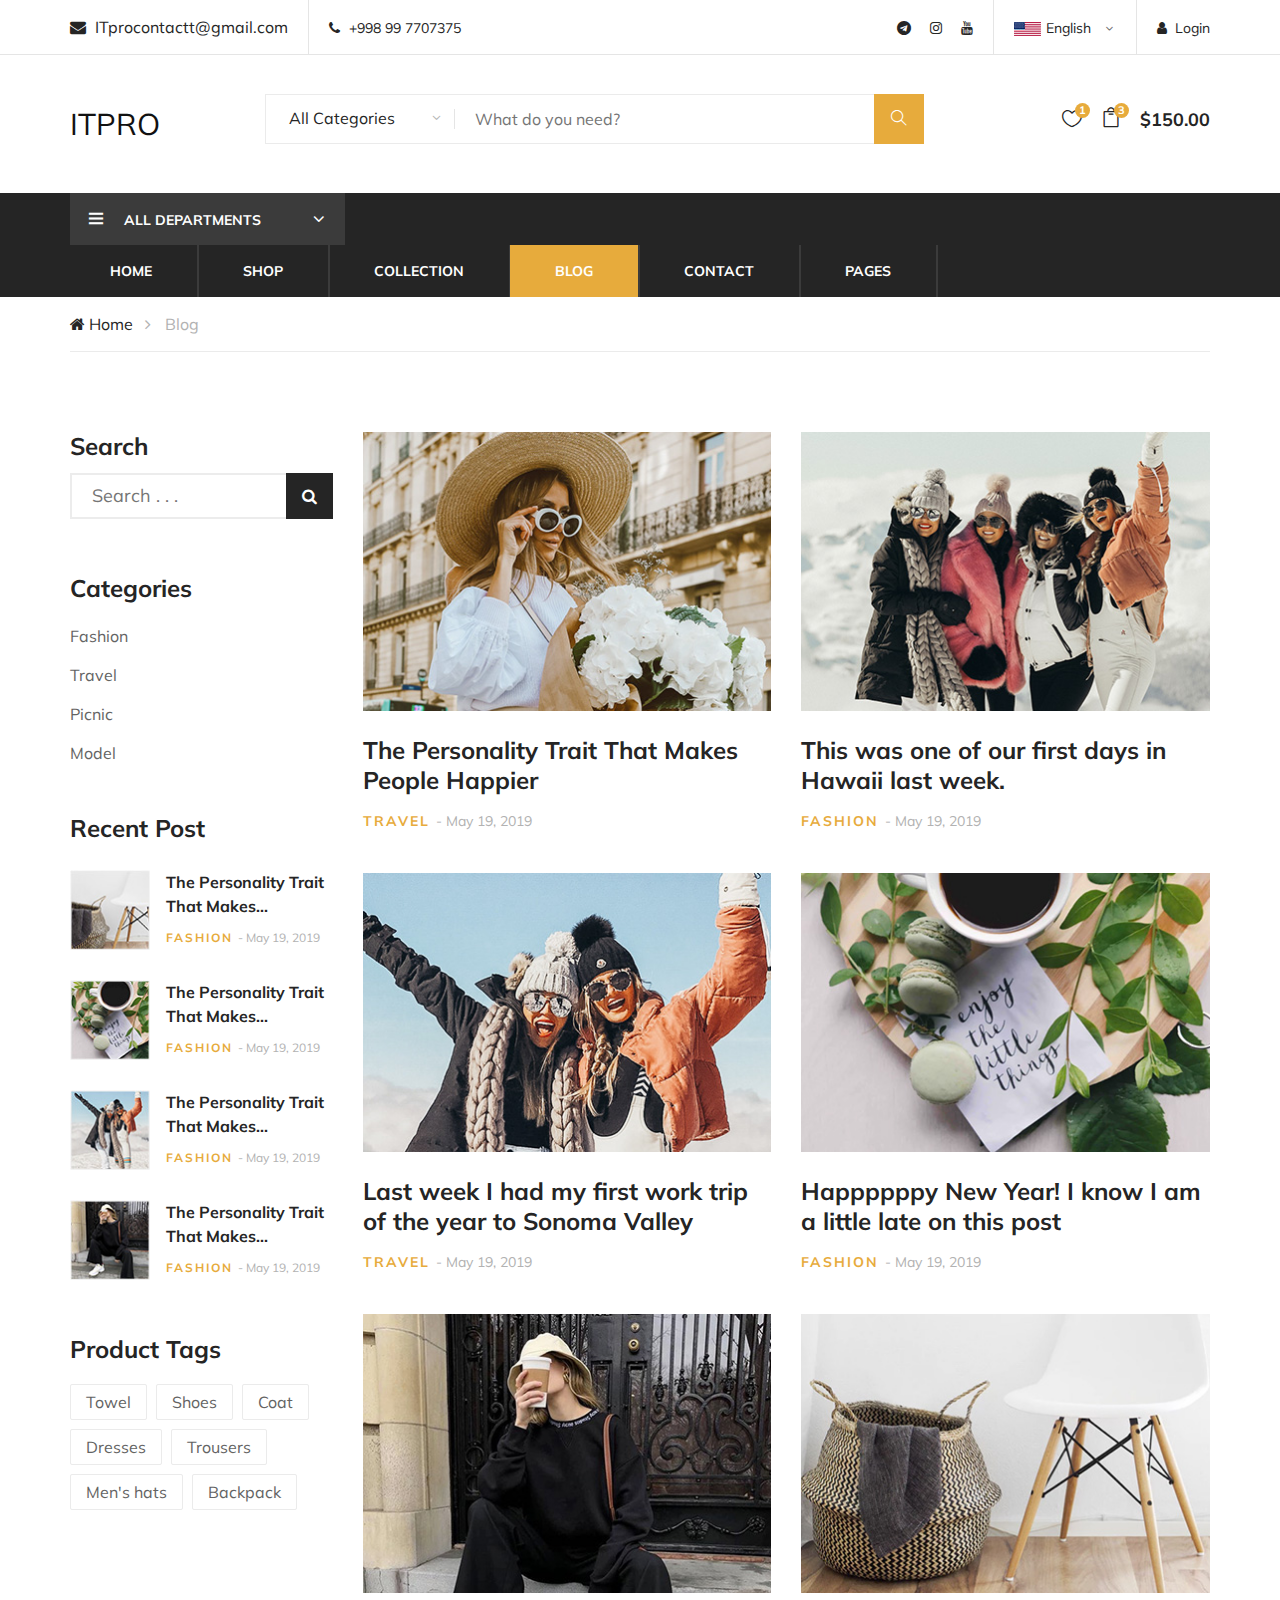
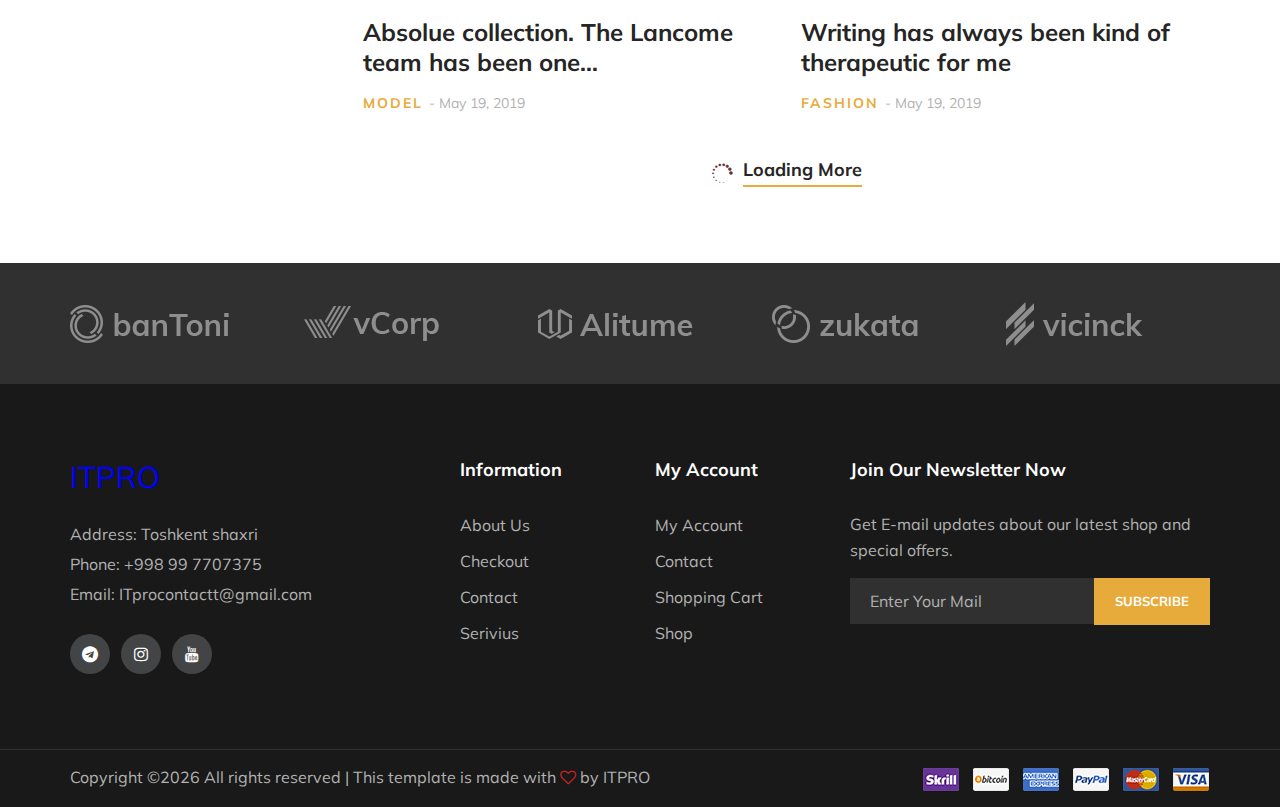
<file: blog.html>
<!DOCTYPE html>
<html lang="zxx">

<head>
    <meta charset="UTF-8">
    <meta name="description" content="Fashi Template">
    <meta name="keywords" content="Fashi, unica, creative, html">
    <meta name="viewport" content="width=device-width, initial-scale=1.0">
    <meta http-equiv="X-UA-Compatible" content="ie=edge">
    <title>ITPRO</title>

    <!-- Google Font -->
    <link href="https://fonts.googleapis.com/css?family=Muli:300,400,500,600,700,800,900&display=swap" rel="stylesheet">

    <!-- Css Styles -->
    <link rel="stylesheet" href="css/bootstrap.min.css" type="text/css">
    <link rel="stylesheet" href="css/font-awesome.min.css" type="text/css">
    <link rel="stylesheet" href="css/themify-icons.css" type="text/css">
    <link rel="stylesheet" href="css/elegant-icons.css" type="text/css">
    <link rel="stylesheet" href="css/owl.carousel.min.css" type="text/css">
    <link rel="stylesheet" href="css/nice-select.css" type="text/css">
    <link rel="stylesheet" href="css/jquery-ui.min.css" type="text/css">
    <link rel="stylesheet" href="css/slicknav.min.css" type="text/css">
    <link rel="stylesheet" href="css/style.css" type="text/css">
</head>

<body>
    <!-- Page Preloder -->
    <div id="preloder">
        <div class="loader"></div>
    </div>

    <!-- Header Section Begin -->
    <header class="header-section">
        <div class="header-top">
            <div class="container">
                <div class="ht-left">
                    <div class="mail-service">
                        <i class=" fa fa-envelope"></i>
                        ITprocontactt@gmail.com
                    </div>
                    <div class="phone-service">
                        <i class=" fa fa-phone"></i>
                        +998 99 7707375
                    </div>
                </div>
                <div class="ht-right">
                    <a href="#" class="login-panel"><i class="fa fa-user"></i>Login</a>
                    <div class="lan-selector">
                        <select class="language_drop" name="countries" id="countries" style="width:300px;">
                            <option value='yt' data-image="img/flag-1.jpg" data-imagecss="flag yt"
                                data-title="English">English</option>
                            <option value='yu' data-image="img/flag-2.jpg" data-imagecss="flag yu"
                                data-title="Bangladesh">German</option>
                        </select>
                    </div>
                    <div class="top-social">
                        <a href="https://t.me/IT_PRO_channel"><i class="fa fa-telegram"></i></a>
                        <a href="https://instagram.com/it__pro"><i class="fa fa-instagram"></i></a>
                        <a href="https://www.youtube.com/channel/UCy5iPj3kDkZGWGqlgGkzoIw"><i class="fa fa-youtube"></i></a>

                    </div>
                </div>
            </div>
        </div>
        <div class="container">
            <div class="inner-header">
                <div class="row">
                    <div class="col-lg-2 col-md-2">
                        <div class="logo">
                            <a href="./index.html">
                                <h3>ITPRO</h3>
                            </a>
                        </div>
                    </div>
                    <div class="col-lg-7 col-md-7">
                        <div class="advanced-search">
                            <button type="button" class="category-btn">All Categories</button>
                            <form action="#" class="input-group">
                                <input type="text" placeholder="What do you need?">
                                <button type="button"><i class="ti-search"></i></button>
                            </form>
                        </div>
                    </div>
                    <div class="col-lg-3 text-right col-md-3">
                        <ul class="nav-right">
                            <li class="heart-icon"><a href="#">
                                    <i class="icon_heart_alt"></i>
                                    <span>1</span>
                                </a>
                            </li>
                            <li class="cart-icon"><a href="#">
                                    <i class="icon_bag_alt"></i>
                                    <span>3</span>
                                </a>
                                <div class="cart-hover">
                                    <div class="select-items">
                                        <table>
                                            <tbody>
                                                <tr>
                                                    <td class="si-pic"><img src="img/select-product-1.jpg" alt=""></td>
                                                    <td class="si-text">
                                                        <div class="product-selected">
                                                            <p>$60.00 x 1</p>
                                                            <h6>Kabino Bedside Table</h6>
                                                        </div>
                                                    </td>
                                                    <td class="si-close">
                                                        <i class="ti-close"></i>
                                                    </td>
                                                </tr>
                                                <tr>
                                                    <td class="si-pic"><img src="img/select-product-2.jpg" alt=""></td>
                                                    <td class="si-text">
                                                        <div class="product-selected">
                                                            <p>$60.00 x 1</p>
                                                            <h6>Kabino Bedside Table</h6>
                                                        </div>
                                                    </td>
                                                    <td class="si-close">
                                                        <i class="ti-close"></i>
                                                    </td>
                                                </tr>
                                            </tbody>
                                        </table>
                                    </div>
                                    <div class="select-total">
                                        <span>total:</span>
                                        <h5>$120.00</h5>
                                    </div>
                                    <div class="select-button">
                                        <a href="#" class="primary-btn view-card">VIEW CARD</a>
                                        <a href="#" class="primary-btn checkout-btn">CHECK OUT</a>
                                    </div>
                                </div>
                            </li>
                            <li class="cart-price">$150.00</li>
                        </ul>
                    </div>
                </div>
            </div>
        </div>
        <div class="nav-item">
            <div class="container">
                <div class="nav-depart">
                    <div class="depart-btn">
                        <i class="ti-menu"></i>
                        <span>All departments</span>
                        <ul class="depart-hover">
                            <li class="active"><a href="#">Women’s Clothing</a></li>
                            <li><a href="#">Men’s Clothing</a></li>
                            <li><a href="#">Underwear</a></li>
                            <li><a href="#">Kid's Clothing</a></li>
                            <li><a href="#">Brand Fashion</a></li>
                            <li><a href="#">Accessories/Shoes</a></li>
                            <li><a href="#">Luxury Brands</a></li>
                            <li><a href="#">Brand Outdoor Apparel</a></li>
                        </ul>
                    </div>
                </div>
                <nav class="nav-menu mobile-menu">
                    <ul>
                        <li><a href="./index.html">Home</a></li>
                        <li><a href="./shop.html">Shop</a></li>
                        <li><a href="#">Collection</a>
                            <ul class="dropdown">
                                <li><a href="#">Men's</a></li>
                                <li><a href="#">Women's</a></li>
                                <li><a href="#">Kid's</a></li>
                            </ul>
                        </li>
                        <li class="active"><a href="./blog.html">Blog</a></li>
                        <li><a href="./contact.html">Contact</a></li>
                        <li><a href="#">Pages</a>
                            <ul class="dropdown">
                                <li><a href="./blog-details.html">Blog Details</a></li>
                                <li><a href="./shopping-cart.html">Shopping Cart</a></li>
                                <li><a href="./check-out.html">Checkout</a></li>
                                <li><a href="./faq.html">Faq</a></li>
                                <li><a href="./register.html">Register</a></li>
                                <li><a href="./login.html">Login</a></li>
                            </ul>
                        </li>
                    </ul>
                </nav>
                <div id="mobile-menu-wrap"></div>
            </div>
        </div>
    </header>
    <!-- Header End -->

    <!-- Breadcrumb Section Begin -->
    <div class="breacrumb-section">
        <div class="container">
            <div class="row">
                <div class="col-lg-12">
                    <div class="breadcrumb-text">
                        <a href="#"><i class="fa fa-home"></i> Home</a>
                        <span>Blog</span>
                    </div>
                </div>
            </div>
        </div>
    </div>
    <!-- Breadcrumb Section Begin -->

    <!-- Blog Section Begin -->
    <section class="blog-section spad">
        <div class="container">
            <div class="row">
                <div class="col-lg-3 col-md-6 col-sm-8 order-2 order-lg-1">
                    <div class="blog-sidebar">
                        <div class="search-form">
                            <h4>Search</h4>
                            <form action="#">
                                <input type="text" placeholder="Search . . .  ">
                                <button type="submit"><i class="fa fa-search"></i></button>
                            </form>
                        </div>
                        <div class="blog-catagory">
                            <h4>Categories</h4>
                            <ul>
                                <li><a href="#">Fashion</a></li>
                                <li><a href="#">Travel</a></li>
                                <li><a href="#">Picnic</a></li>
                                <li><a href="#">Model</a></li>
                            </ul>
                        </div>
                        <div class="recent-post">
                            <h4>Recent Post</h4>
                            <div class="recent-blog">
                                <a href="#" class="rb-item">
                                    <div class="rb-pic">
                                        <img src="img/blog/recent-1.jpg" alt="">
                                    </div>
                                    <div class="rb-text">
                                        <h6>The Personality Trait That Makes...</h6>
                                        <p>Fashion <span>- May 19, 2019</span></p>
                                    </div>
                                </a>
                                <a href="#" class="rb-item">
                                    <div class="rb-pic">
                                        <img src="img/blog/recent-2.jpg" alt="">
                                    </div>
                                    <div class="rb-text">
                                        <h6>The Personality Trait That Makes...</h6>
                                        <p>Fashion <span>- May 19, 2019</span></p>
                                    </div>
                                </a>
                                <a href="#" class="rb-item">
                                    <div class="rb-pic">
                                        <img src="img/blog/recent-3.jpg" alt="">
                                    </div>
                                    <div class="rb-text">
                                        <h6>The Personality Trait That Makes...</h6>
                                        <p>Fashion <span>- May 19, 2019</span></p>
                                    </div>
                                </a>
                                <a href="#" class="rb-item">
                                    <div class="rb-pic">
                                        <img src="img/blog/recent-4.jpg" alt="">
                                    </div>
                                    <div class="rb-text">
                                        <h6>The Personality Trait That Makes...</h6>
                                        <p>Fashion <span>- May 19, 2019</span></p>
                                    </div>
                                </a>
                            </div>
                        </div>
                        <div class="blog-tags">
                            <h4>Product Tags</h4>
                            <div class="tag-item">
                                <a href="#">Towel</a>
                                <a href="#">Shoes</a>
                                <a href="#">Coat</a>
                                <a href="#">Dresses</a>
                                <a href="#">Trousers</a>
                                <a href="#">Men's hats</a>
                                <a href="#">Backpack</a>
                            </div>
                        </div>
                    </div>
                </div>
                <div class="col-lg-9 order-1 order-lg-2">
                    <div class="row">
                        <div class="col-lg-6 col-sm-6">
                            <div class="blog-item">
                                <div class="bi-pic">
                                    <img src="img/blog/blog-1.jpg" alt="">
                                </div>
                                <div class="bi-text">
                                    <a href="./blog-details.html">
                                        <h4>The Personality Trait That Makes People Happier</h4>
                                    </a>
                                    <p>travel <span>- May 19, 2019</span></p>
                                </div>
                            </div>
                        </div>
                        <div class="col-lg-6 col-sm-6">
                            <div class="blog-item">
                                <div class="bi-pic">
                                    <img src="img/blog/blog-2.jpg" alt="">
                                </div>
                                <div class="bi-text">
                                    <a href="./blog-details.html">
                                        <h4>This was one of our first days in Hawaii last week.</h4>
                                    </a>
                                    <p>Fashion <span>- May 19, 2019</span></p>
                                </div>
                            </div>
                        </div>
                        <div class="col-lg-6 col-sm-6">
                            <div class="blog-item">
                                <div class="bi-pic">
                                    <img src="img/blog/blog-3.jpg" alt="">
                                </div>
                                <div class="bi-text">
                                    <a href="./blog-details.html">
                                        <h4>Last week I had my first work trip of the year to Sonoma Valley</h4>
                                    </a>
                                    <p>travel <span>- May 19, 2019</span></p>
                                </div>
                            </div>
                        </div>
                        <div class="col-lg-6 col-sm-6">
                            <div class="blog-item">
                                <div class="bi-pic">
                                    <img src="img/blog/blog-4.jpg" alt="">
                                </div>
                                <div class="bi-text">
                                    <a href="./blog-details.html">
                                        <h4>Happppppy New Year! I know I am a little late on this post</h4>
                                    </a>
                                    <p>Fashion <span>- May 19, 2019</span></p>
                                </div>
                            </div>
                        </div>
                        <div class="col-lg-6 col-sm-6">
                            <div class="blog-item">
                                <div class="bi-pic">
                                    <img src="img/blog/blog-5.jpg" alt="">
                                </div>
                                <div class="bi-text">
                                    <a href="./blog-details.html">
                                        <h4>Absolue collection. The Lancome team has been one…</h4>
                                    </a>
                                    <p>Model <span>- May 19, 2019</span></p>
                                </div>
                            </div>
                        </div>
                        <div class="col-lg-6 col-sm-6">
                            <div class="blog-item">
                                <div class="bi-pic">
                                    <img src="img/blog/blog-6.jpg" alt="">
                                </div>
                                <div class="bi-text">
                                    <a href="./blog-details.html">
                                        <h4>Writing has always been kind of therapeutic for me</h4>
                                    </a>
                                    <p>Fashion <span>- May 19, 2019</span></p>
                                </div>
                            </div>
                        </div>
                        <div class="col-lg-12">
                            <div class="loading-more">
                                <i class="icon_loading"></i>
                                <a href="#">
                                    Loading More
                                </a>
                            </div>
                        </div>
                    </div>
                </div>
            </div>
        </div>
    </section>
    <!-- Blog Section End -->

    <!-- Partner Logo Section Begin -->
    <div class="partner-logo">
        <div class="container">
            <div class="logo-carousel owl-carousel">
                <div class="logo-item">
                    <div class="tablecell-inner">
                        <img src="img/logo-carousel/logo-1.png" alt="">
                    </div>
                </div>
                <div class="logo-item">
                    <div class="tablecell-inner">
                        <img src="img/logo-carousel/logo-2.png" alt="">
                    </div>
                </div>
                <div class="logo-item">
                    <div class="tablecell-inner">
                        <img src="img/logo-carousel/logo-3.png" alt="">
                    </div>
                </div>
                <div class="logo-item">
                    <div class="tablecell-inner">
                        <img src="img/logo-carousel/logo-4.png" alt="">
                    </div>
                </div>
                <div class="logo-item">
                    <div class="tablecell-inner">
                        <img src="img/logo-carousel/logo-5.png" alt="">
                    </div>
                </div>
            </div>
        </div>
    </div>
    <!-- Partner Logo Section End -->

    <!-- Footer Section Begin -->
    <footer class="footer-section">
        <div class="container">
            <div class="row">
                <div class="col-lg-3">
                    <div class="footer-left">
                        <div class="footer-logo">
                            <a href="#"><h3 style="color:blue"> ITPRO</h3></a>
                        </div>
                        <ul>
                            <li>Address: Toshkent shaxri</li>
                            <li>Phone: +998 99 7707375</li>
                            <li>Email: ITprocontactt@gmail.com</li>
                        </ul>
                        <div class="footer-social">
                            <a href="https://t.me/IT_PRO_channel"><i class="fa fa-telegram"></i></a>
                            <a href="https://instagram.com/it__pro"><i class="fa fa-instagram"></i></a>
                            <a href="https://www.youtube.com/channel/UCy5iPj3kDkZGWGqlgGkzoIw"><i class="fa fa-youtube"></i></a>
                        </div>
                    </div>
                </div>
                <div class="col-lg-2 offset-lg-1">
                    <div class="footer-widget">
                        <h5>Information</h5>
                        <ul>
                            <li><a href="#">About Us</a></li>
                            <li><a href="#">Checkout</a></li>
                            <li><a href="#">Contact</a></li>
                            <li><a href="#">Serivius</a></li>
                        </ul>
                    </div>
                </div>
                <div class="col-lg-2">
                    <div class="footer-widget">
                        <h5>My Account</h5>
                        <ul>
                            <li><a href="#">My Account</a></li>
                            <li><a href="#">Contact</a></li>
                            <li><a href="#">Shopping Cart</a></li>
                            <li><a href="#">Shop</a></li>
                        </ul>
                    </div>
                </div>
                <div class="col-lg-4">
                    <div class="newslatter-item">
                        <h5>Join Our Newsletter Now</h5>
                        <p>Get E-mail updates about our latest shop and special offers.</p>
                        <form action="#" class="subscribe-form">
                            <input type="text" placeholder="Enter Your Mail">
                            <button type="button">Subscribe</button>
                        </form>
                    </div>
                </div>
            </div>
        </div>
        <div class="copyright-reserved">
            <div class="container">
                <div class="row">
                    <div class="col-lg-12">
                        <div class="copyright-text">
                            <!-- Link back to Colorlib can't be removed. Template is licensed under CC BY 3.0. -->
Copyright &copy;<script>document.write(new Date().getFullYear());</script> All rights reserved | This template is made with <i class="fa fa-heart-o" aria-hidden="true"></i> by <a href="https://itprouz.uz" target="_blank">ITPRO</a>
<!-- Link back to Colorlib can't be removed. Template is licensed under CC BY 3.0. -->
                        </div>
                        <div class="payment-pic">
                            <img src="img/payment-method.png" alt="">
                        </div>
                    </div>
                </div>
            </div>
        </div>
    </footer>
    <!-- Footer Section End -->

    <!-- Js Plugins -->
    <script src="js/jquery-3.3.1.min.js"></script>
    <script src="js/bootstrap.min.js"></script>
    <script src="js/jquery-ui.min.js"></script>
    <script src="js/jquery.countdown.min.js"></script>
    <script src="js/jquery.nice-select.min.js"></script>
    <script src="js/jquery.zoom.min.js"></script>
    <script src="js/jquery.dd.min.js"></script>
    <script src="js/jquery.slicknav.js"></script>
    <script src="js/owl.carousel.min.js"></script>
    <script src="js/main.js"></script>
</body>

</html>
</file>
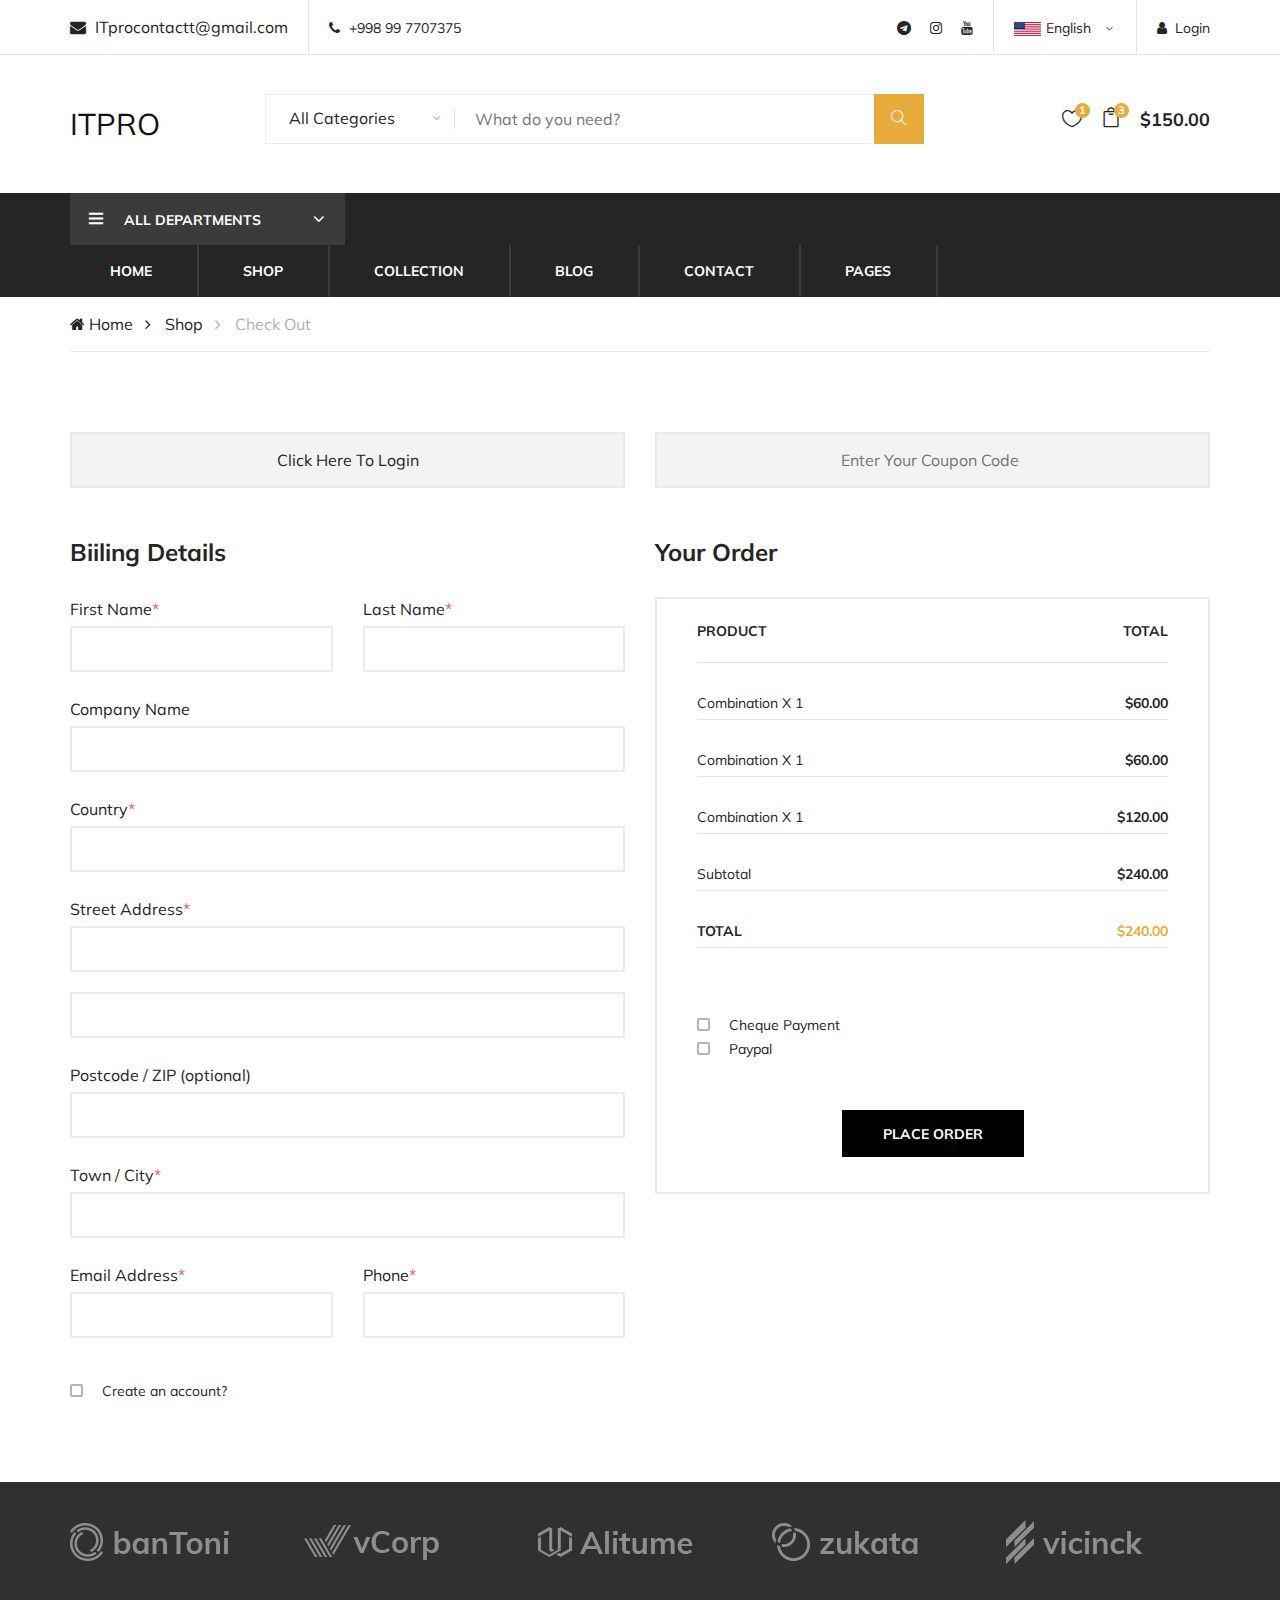
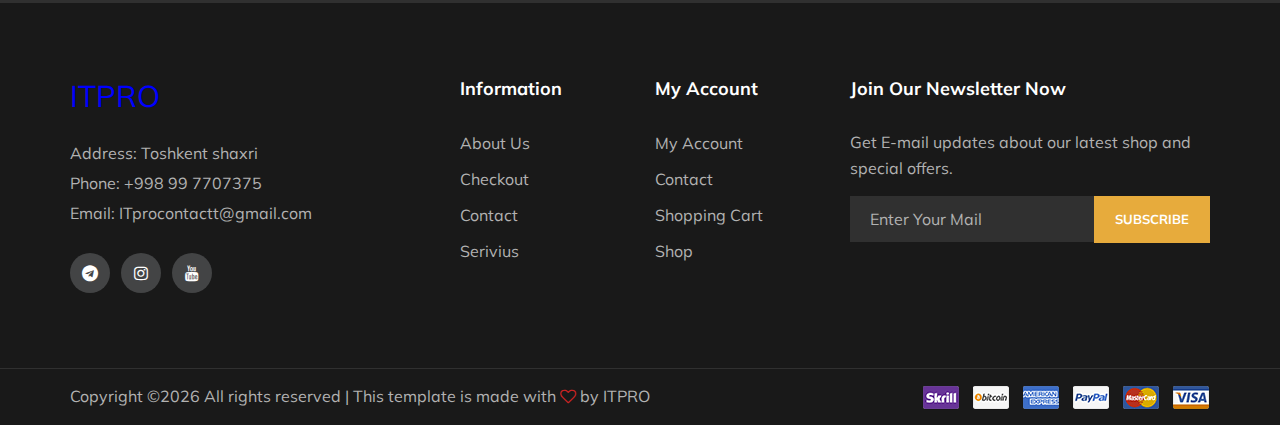
<file: check-out.html>
<!DOCTYPE html>
<html lang="zxx">

<head>
    <meta charset="UTF-8">
    <meta name="description" content="Fashi Template">
    <meta name="keywords" content="Fashi, unica, creative, html">
    <meta name="viewport" content="width=device-width, initial-scale=1.0">
    <meta http-equiv="X-UA-Compatible" content="ie=edge">
    <title>ITPRO</title>

    <!-- Google Font -->
    <link href="https://fonts.googleapis.com/css?family=Muli:300,400,500,600,700,800,900&display=swap" rel="stylesheet">

    <!-- Css Styles -->
    <link rel="stylesheet" href="css/bootstrap.min.css" type="text/css">
    <link rel="stylesheet" href="css/font-awesome.min.css" type="text/css">
    <link rel="stylesheet" href="css/themify-icons.css" type="text/css">
    <link rel="stylesheet" href="css/elegant-icons.css" type="text/css">
    <link rel="stylesheet" href="css/owl.carousel.min.css" type="text/css">
    <link rel="stylesheet" href="css/nice-select.css" type="text/css">
    <link rel="stylesheet" href="css/jquery-ui.min.css" type="text/css">
    <link rel="stylesheet" href="css/slicknav.min.css" type="text/css">
    <link rel="stylesheet" href="css/style.css" type="text/css">
</head>

<body>
    <!-- Page Preloder -->
    <div id="preloder">
        <div class="loader"></div>
    </div>

    <!-- Header Section Begin -->
    <header class="header-section">
        <div class="header-top">
            <div class="container">
                <div class="ht-left">
                    <div class="mail-service">
                        <i class=" fa fa-envelope"></i>
                        ITprocontactt@gmail.com
                    </div>
                    <div class="phone-service">
                        <i class=" fa fa-phone"></i>
                        +998 99 7707375
                    </div>
                </div>
                <div class="ht-right">
                    <a href="#" class="login-panel"><i class="fa fa-user"></i>Login</a>
                    <div class="lan-selector">
                        <select class="language_drop" name="countries" id="countries" style="width:300px;">
                            <option value='yt' data-image="img/flag-1.jpg" data-imagecss="flag yt"
                                data-title="English">English</option>
                            <option value='yu' data-image="img/flag-2.jpg" data-imagecss="flag yu"
                                data-title="Bangladesh">German </option>
                        </select>
                    </div>
                    <div class="top-social">
                        <a href="https://t.me/IT_PRO_channel"><i class="fa fa-telegram"></i></a>
                            <a href="https://instagram.com/it__pro"><i class="fa fa-instagram"></i></a>
                            <a href="https://www.youtube.com/channel/UCy5iPj3kDkZGWGqlgGkzoIw"><i class="fa fa-youtube"></i></a>
                            
                    </div>
                </div>
            </div>
        </div>
        <div class="container">
            <div class="inner-header">
                <div class="row">
                    <div class="col-lg-2 col-md-2">
                        <div class="logo">
                            <a href="./index.html">
                               <h3>ITPRO</h3>
                            </a>
                        </div>
                    </div>
                    <div class="col-lg-7 col-md-7">
                        <div class="advanced-search">
                            <button type="button" class="category-btn">All Categories</button>
                            <form action="#" class="input-group">
                                <input type="text" placeholder="What do you need?">
                                <button type="button"><i class="ti-search"></i></button>
                            </form>
                        </div>
                    </div>
                    <div class="col-lg-3 text-right col-md-3">
                        <ul class="nav-right">
                            <li class="heart-icon"><a href="#">
                                    <i class="icon_heart_alt"></i>
                                    <span>1</span>
                                </a>
                            </li>
                            <li class="cart-icon"><a href="#">
                                    <i class="icon_bag_alt"></i>
                                    <span>3</span>
                                </a>
                                <div class="cart-hover">
                                    <div class="select-items">
                                        <table>
                                            <tbody>
                                                <tr>
                                                    <td class="si-pic"><img src="img/select-product-1.jpg" alt=""></td>
                                                    <td class="si-text">
                                                        <div class="product-selected">
                                                            <p>$60.00 x 1</p>
                                                            <h6>Kabino Bedside Table</h6>
                                                        </div>
                                                    </td>
                                                    <td class="si-close">
                                                        <i class="ti-close"></i>
                                                    </td>
                                                </tr>
                                                <tr>
                                                    <td class="si-pic"><img src="img/select-product-2.jpg" alt=""></td>
                                                    <td class="si-text">
                                                        <div class="product-selected">
                                                            <p>$60.00 x 1</p>
                                                            <h6>Kabino Bedside Table</h6>
                                                        </div>
                                                    </td>
                                                    <td class="si-close">
                                                        <i class="ti-close"></i>
                                                    </td>
                                                </tr>
                                            </tbody>
                                        </table>
                                    </div>
                                    <div class="select-total">
                                        <span>total:</span>
                                        <h5>$120.00</h5>
                                    </div>
                                    <div class="select-button">
                                        <a href="#" class="primary-btn view-card">VIEW CARD</a>
                                        <a href="#" class="primary-btn checkout-btn">CHECK OUT</a>
                                    </div>
                                </div>
                            </li>
                            <li class="cart-price">$150.00</li>
                        </ul>
                    </div>
                </div>
            </div>
        </div>
        <div class="nav-item">
            <div class="container">
                <div class="nav-depart">
                    <div class="depart-btn">
                        <i class="ti-menu"></i>
                        <span>All departments</span>
                        <ul class="depart-hover">
                            <li class="active"><a href="#">Women’s Clothing</a></li>
                            <li><a href="#">Men’s Clothing</a></li>
                            <li><a href="#">Underwear</a></li>
                            <li><a href="#">Kid's Clothing</a></li>
                            <li><a href="#">Brand Fashion</a></li>
                            <li><a href="#">Accessories/Shoes</a></li>
                            <li><a href="#">Luxury Brands</a></li>
                            <li><a href="#">Brand Outdoor Apparel</a></li>
                        </ul>
                    </div>
                </div>
                <nav class="nav-menu mobile-menu">
                    <ul>
                        <li><a href="./home.html">Home</a></li>
                        <li><a href="./shop.html">Shop</a></li>
                        <li><a href="#">Collection</a>
                            <ul class="dropdown">
                                <li><a href="#">Men's</a></li>
                                <li><a href="#">Women's</a></li>
                                <li><a href="#">Kid's</a></li>
                            </ul>
                        </li>
                        <li><a href="./blog.html">Blog</a></li>
                        <li><a href="./contact.html">Contact</a></li>
                        <li><a href="#">Pages</a>
                            <ul class="dropdown">
                                <li><a href="./blog-details.html">Blog Details</a></li>
                                <li><a href="./shopping-cart.html">Shopping Cart</a></li>
                                <li><a href="./check-out.html">Checkout</a></li>
                                <li><a href="./faq.html">Faq</a></li>
                                <li><a href="./register.html">Register</a></li>
                                <li><a href="./login.html">Login</a></li>
                            </ul>
                        </li>
                    </ul>
                </nav>
                <div id="mobile-menu-wrap"></div>
            </div>
        </div>
    </header>
    <!-- Header End -->

    <!-- Breadcrumb Section Begin -->
    <div class="breacrumb-section">
        <div class="container">
            <div class="row">
                <div class="col-lg-12">
                    <div class="breadcrumb-text product-more">
                        <a href="./index.html"><i class="fa fa-home"></i> Home</a>
                        <a href="./shop.html">Shop</a>
                        <span>Check Out</span>
                    </div>
                </div>
            </div>
        </div>
    </div>
    <!-- Breadcrumb Section Begin -->

    <!-- Shopping Cart Section Begin -->
    <section class="checkout-section spad">
        <div class="container">
            <form action="#" class="checkout-form">
                <div class="row">
                    <div class="col-lg-6">
                        <div class="checkout-content">
                            <a href="#" class="content-btn">Click Here To Login</a>
                        </div>
                        <h4>Biiling Details</h4>
                        <div class="row">
                            <div class="col-lg-6">
                                <label for="fir">First Name<span>*</span></label>
                                <input type="text" id="fir">
                            </div>
                            <div class="col-lg-6">
                                <label for="last">Last Name<span>*</span></label>
                                <input type="text" id="last">
                            </div>
                            <div class="col-lg-12">
                                <label for="cun-name">Company Name</label>
                                <input type="text" id="cun-name">
                            </div>
                            <div class="col-lg-12">
                                <label for="cun">Country<span>*</span></label>
                                <input type="text" id="cun">
                            </div>
                            <div class="col-lg-12">
                                <label for="street">Street Address<span>*</span></label>
                                <input type="text" id="street" class="street-first">
                                <input type="text">
                            </div>
                            <div class="col-lg-12">
                                <label for="zip">Postcode / ZIP (optional)</label>
                                <input type="text" id="zip">
                            </div>
                            <div class="col-lg-12">
                                <label for="town">Town / City<span>*</span></label>
                                <input type="text" id="town">
                            </div>
                            <div class="col-lg-6">
                                <label for="email">Email Address<span>*</span></label>
                                <input type="text" id="email">
                            </div>
                            <div class="col-lg-6">
                                <label for="phone">Phone<span>*</span></label>
                                <input type="text" id="phone">
                            </div>
                            <div class="col-lg-12">
                                <div class="create-item">
                                    <label for="acc-create">
                                        Create an account?
                                        <input type="checkbox" id="acc-create">
                                        <span class="checkmark"></span>
                                    </label>
                                </div>
                            </div>
                        </div>
                    </div>
                    <div class="col-lg-6">
                        <div class="checkout-content">
                            <input type="text" placeholder="Enter Your Coupon Code">
                        </div>
                        <div class="place-order">
                            <h4>Your Order</h4>
                            <div class="order-total">
                                <ul class="order-table">
                                    <li>Product <span>Total</span></li>
                                    <li class="fw-normal">Combination x 1 <span>$60.00</span></li>
                                    <li class="fw-normal">Combination x 1 <span>$60.00</span></li>
                                    <li class="fw-normal">Combination x 1 <span>$120.00</span></li>
                                    <li class="fw-normal">Subtotal <span>$240.00</span></li>
                                    <li class="total-price">Total <span>$240.00</span></li>
                                </ul>
                                <div class="payment-check">
                                    <div class="pc-item">
                                        <label for="pc-check">
                                            Cheque Payment
                                            <input type="checkbox" id="pc-check">
                                            <span class="checkmark"></span>
                                        </label>
                                    </div>
                                    <div class="pc-item">
                                        <label for="pc-paypal">
                                            Paypal
                                            <input type="checkbox" id="pc-paypal">
                                            <span class="checkmark"></span>
                                        </label>
                                    </div>
                                </div>
                                <div class="order-btn">
                                    <button type="submit" class="site-btn place-btn">Place Order</button>
                                </div>
                            </div>
                        </div>
                    </div>
                </div>
            </form>
        </div>
    </section>
    <!-- Shopping Cart Section End -->

    <!-- Partner Logo Section Begin -->
    <div class="partner-logo">
        <div class="container">
            <div class="logo-carousel owl-carousel">
                <div class="logo-item">
                    <div class="tablecell-inner">
                        <img src="img/logo-carousel/logo-1.png" alt="">
                    </div>
                </div>
                <div class="logo-item">
                    <div class="tablecell-inner">
                        <img src="img/logo-carousel/logo-2.png" alt="">
                    </div>
                </div>
                <div class="logo-item">
                    <div class="tablecell-inner">
                        <img src="img/logo-carousel/logo-3.png" alt="">
                    </div>
                </div>
                <div class="logo-item">
                    <div class="tablecell-inner">
                        <img src="img/logo-carousel/logo-4.png" alt="">
                    </div>
                </div>
                <div class="logo-item">
                    <div class="tablecell-inner">
                        <img src="img/logo-carousel/logo-5.png" alt="">
                    </div>
                </div>
            </div>
        </div>
    </div>
    <!-- Partner Logo Section End -->

    <!-- Footer Section Begin -->
    <footer class="footer-section">
        <div class="container">
            <div class="row">
                <div class="col-lg-3">
                    <div class="footer-left">
                        <div class="footer-logo">
                            <a href="#"><h3 style="color:blue"> ITPRO</h3></a>
                        </div>
                        <ul>
                            <li>Address: Toshkent shaxri</li>
                            <li>Phone: +998 99 7707375</li>
                            <li>Email: ITprocontactt@gmail.com</li>
                        </ul>
                        <div class="footer-social">
                            <a href="https://t.me/IT_PRO_channel"><i class="fa fa-telegram"></i></a>
                            <a href="https://instagram.com/it__pro"><i class="fa fa-instagram"></i></a>
                            <a href="https://www.youtube.com/channel/UCy5iPj3kDkZGWGqlgGkzoIw"><i class="fa fa-youtube"></i></a>
                        </div>
                    </div>
                </div>
                <div class="col-lg-2 offset-lg-1">
                    <div class="footer-widget">
                        <h5>Information</h5>
                        <ul>
                            <li><a href="#">About Us</a></li>
                            <li><a href="#">Checkout</a></li>
                            <li><a href="#">Contact</a></li>
                            <li><a href="#">Serivius</a></li>
                        </ul>
                    </div>
                </div>
                <div class="col-lg-2">
                    <div class="footer-widget">
                        <h5>My Account</h5>
                        <ul>
                            <li><a href="#">My Account</a></li>
                            <li><a href="#">Contact</a></li>
                            <li><a href="#">Shopping Cart</a></li>
                            <li><a href="#">Shop</a></li>
                        </ul>
                    </div>
                </div>
                <div class="col-lg-4">
                    <div class="newslatter-item">
                        <h5>Join Our Newsletter Now</h5>
                        <p>Get E-mail updates about our latest shop and special offers.</p>
                        <form action="#" class="subscribe-form">
                            <input type="text" placeholder="Enter Your Mail">
                            <button type="button">Subscribe</button>
                        </form>
                    </div>
                </div>
            </div>
        </div>
        <div class="copyright-reserved">
            <div class="container">
                <div class="row">
                    <div class="col-lg-12">
                        <div class="copyright-text">
                            <!-- Link back to Colorlib can't be removed. Template is licensed under CC BY 3.0. -->
Copyright &copy;<script>document.write(new Date().getFullYear());</script> All rights reserved | This template is made with <i class="fa fa-heart-o" aria-hidden="true"></i> by <a href="https://itprouz.uz" target="_blank">ITPRO</a>
<!-- Link back to Colorlib can't be removed. Template is licensed under CC BY 3.0. -->
                        </div>
                        <div class="payment-pic">
                            <img src="img/payment-method.png" alt="">
                        </div>
                    </div>
                </div>
            </div>
        </div>
    </footer>
    <!-- Footer Section End -->

    <!-- Js Plugins -->
    <script src="js/jquery-3.3.1.min.js"></script>
    <script src="js/bootstrap.min.js"></script>
    <script src="js/jquery-ui.min.js"></script>
    <script src="js/jquery.countdown.min.js"></script>
    <script src="js/jquery.nice-select.min.js"></script>
    <script src="js/jquery.zoom.min.js"></script>
    <script src="js/jquery.dd.min.js"></script>
    <script src="js/jquery.slicknav.js"></script>
    <script src="js/owl.carousel.min.js"></script>
    <script src="js/main.js"></script>
</body>

</html>
</file>
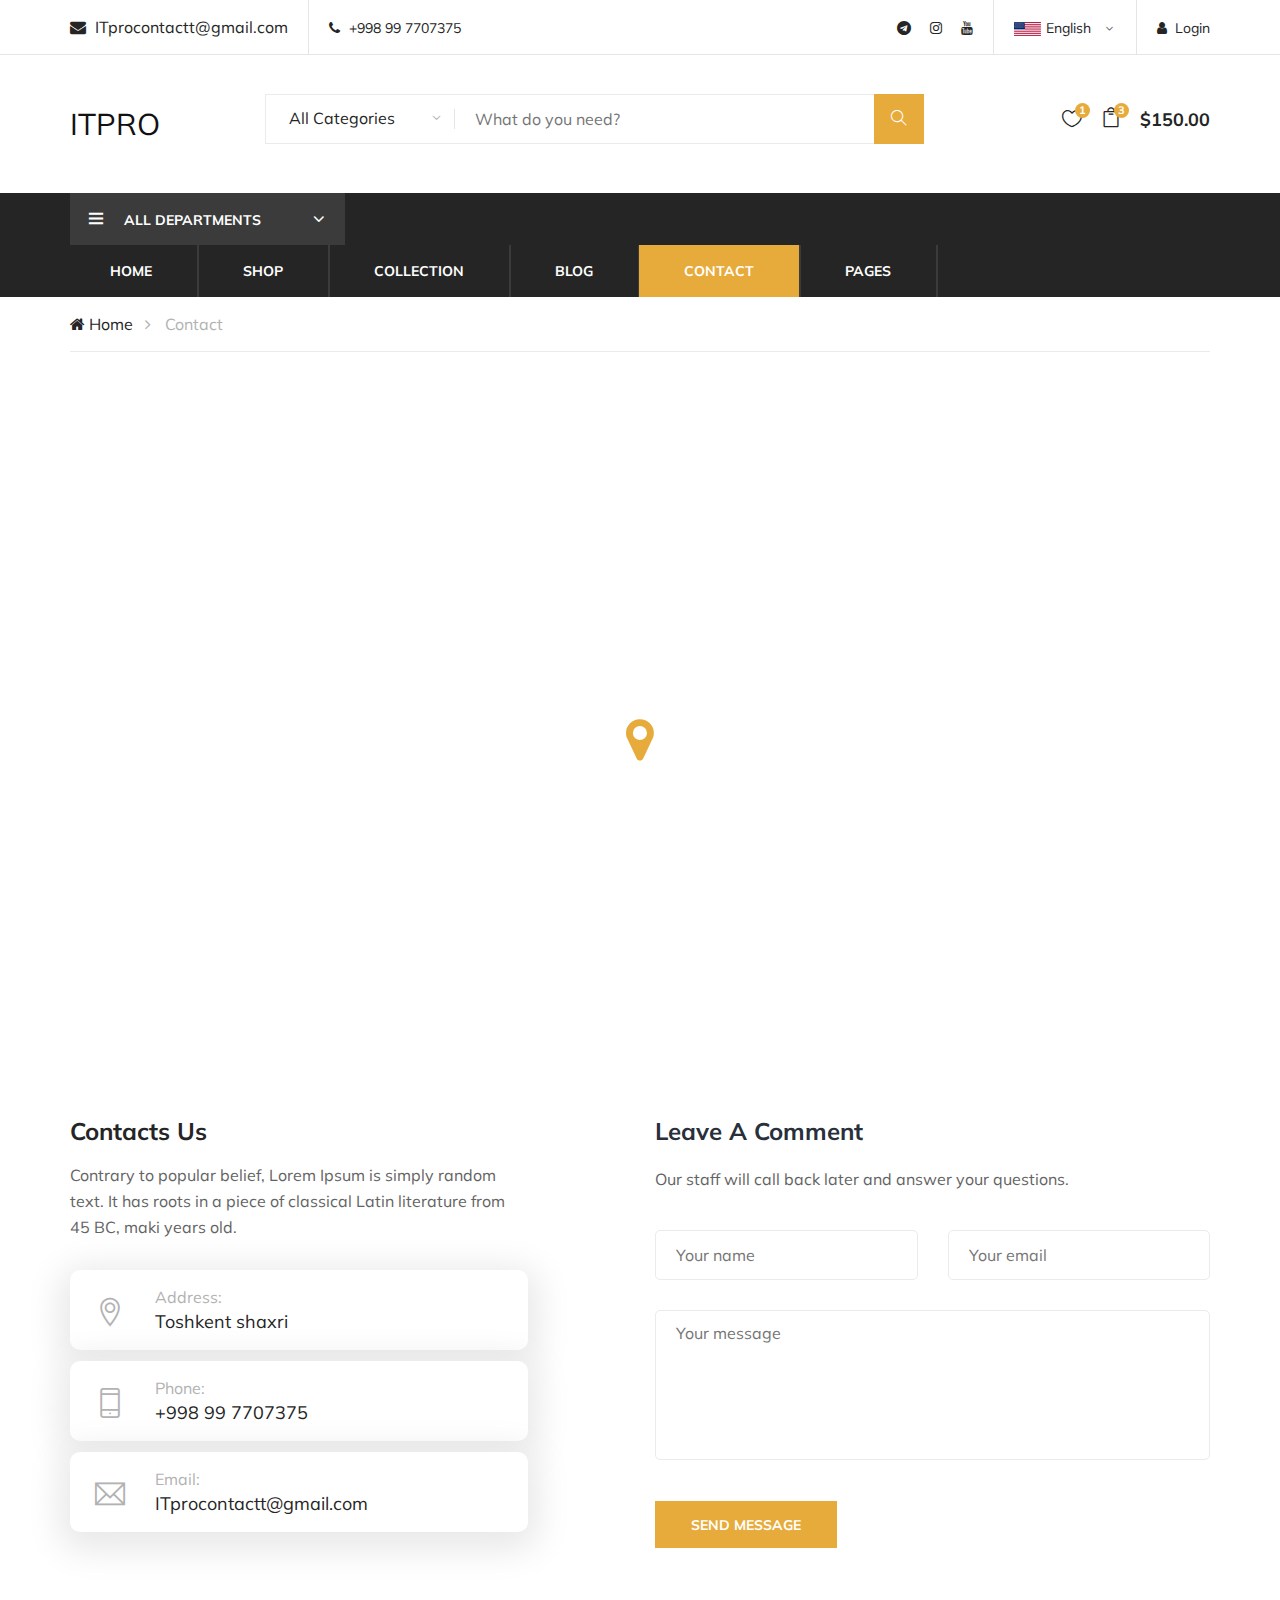
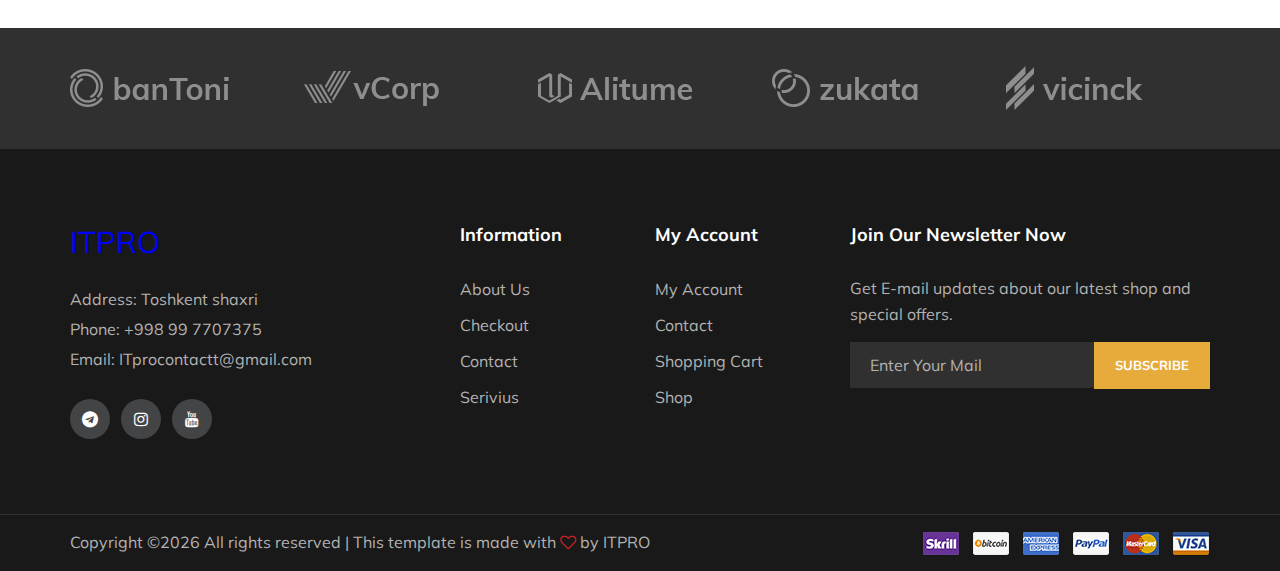
<file: contact.html>
<!DOCTYPE html>
<html lang="zxx">

<head>
    <meta charset="UTF-8">
    <meta name="description" content="Fashi Template">
    <meta name="keywords" content="Fashi, unica, creative, html">
    <meta name="viewport" content="width=device-width, initial-scale=1.0">
    <meta http-equiv="X-UA-Compatible" content="ie=edge">
    <title>ITPRO</title>

    <!-- Google Font -->
    <link href="https://fonts.googleapis.com/css?family=Muli:300,400,500,600,700,800,900&display=swap" rel="stylesheet">

    <!-- Css Styles -->
    <link rel="stylesheet" href="css/bootstrap.min.css" type="text/css">
    <link rel="stylesheet" href="css/font-awesome.min.css" type="text/css">
    <link rel="stylesheet" href="css/themify-icons.css" type="text/css">
    <link rel="stylesheet" href="css/elegant-icons.css" type="text/css">
    <link rel="stylesheet" href="css/owl.carousel.min.css" type="text/css">
    <link rel="stylesheet" href="css/nice-select.css" type="text/css">
    <link rel="stylesheet" href="css/jquery-ui.min.css" type="text/css">
    <link rel="stylesheet" href="css/slicknav.min.css" type="text/css">
    <link rel="stylesheet" href="css/style.css" type="text/css">
</head>

<body>
    <!-- Page Preloder -->
    <div id="preloder">
        <div class="loader"></div>
    </div>

    <!-- Header Section Begin -->
    <header class="header-section">
        <div class="header-top">
            <div class="container">
                <div class="ht-left">
                    <div class="mail-service">
                        <i class=" fa fa-envelope"></i>
                        ITprocontactt@gmail.com
                    </div>
                    <div class="phone-service">
                        <i class=" fa fa-phone"></i>
                        +998 99 7707375
                    </div>
                </div>
                <div class="ht-right">
                    <a href="#" class="login-panel"><i class="fa fa-user"></i>Login</a>
                    <div class="lan-selector">
                        <select class="language_drop" name="countries" id="countries" style="width:300px;">
                            <option value='yt' data-image="img/flag-1.jpg" data-imagecss="flag yt"
                                data-title="English">English</option>
                            <option value='yu' data-image="img/flag-2.jpg" data-imagecss="flag yu"
                                data-title="Bangladesh">German </option>
                        </select>
                    </div>
                    <div class="top-social">
                        <a href="https://t.me/IT_PRO_channel"><i class="fa fa-telegram"></i></a>
                            <a href="https://instagram.com/it__pro"><i class="fa fa-instagram"></i></a>
                            <a href="https://www.youtube.com/channel/UCy5iPj3kDkZGWGqlgGkzoIw"><i class="fa fa-youtube"></i></a>
                            
                    </div>
                </div>
            </div>
        </div>
        <div class="container">
            <div class="inner-header">
                <div class="row">
                    <div class="col-lg-2 col-md-2">
                        <div class="logo">
                            <a href="./index.html">
                               <h3>ITPRO</h3>
                            </a>
                        </div>
                    </div>
                    <div class="col-lg-7 col-md-7">
                        <div class="advanced-search">
                            <button type="button" class="category-btn">All Categories</button>
                            <form action="#" class="input-group">
                                <input type="text" placeholder="What do you need?">
                                <button type="button"><i class="ti-search"></i></button>
                            </form>
                        </div>
                    </div>
                    <div class="col-lg-3 text-right col-md-3">
                        <ul class="nav-right">
                            <li class="heart-icon"><a href="#">
                                    <i class="icon_heart_alt"></i>
                                    <span>1</span>
                                </a>
                            </li>
                            <li class="cart-icon"><a href="#">
                                    <i class="icon_bag_alt"></i>
                                    <span>3</span>
                                </a>
                                <div class="cart-hover">
                                    <div class="select-items">
                                        <table>
                                            <tbody>
                                                <tr>
                                                    <td class="si-pic"><img src="img/select-product-1.jpg" alt=""></td>
                                                    <td class="si-text">
                                                        <div class="product-selected">
                                                            <p>$60.00 x 1</p>
                                                            <h6>Kabino Bedside Table</h6>
                                                        </div>
                                                    </td>
                                                    <td class="si-close">
                                                        <i class="ti-close"></i>
                                                    </td>
                                                </tr>
                                                <tr>
                                                    <td class="si-pic"><img src="img/select-product-2.jpg" alt=""></td>
                                                    <td class="si-text">
                                                        <div class="product-selected">
                                                            <p>$60.00 x 1</p>
                                                            <h6>Kabino Bedside Table</h6>
                                                        </div>
                                                    </td>
                                                    <td class="si-close">
                                                        <i class="ti-close"></i>
                                                    </td>
                                                </tr>
                                            </tbody>
                                        </table>
                                    </div>
                                    <div class="select-total">
                                        <span>total:</span>
                                        <h5>$120.00</h5>
                                    </div>
                                    <div class="select-button">
                                        <a href="#" class="primary-btn view-card">VIEW CARD</a>
                                        <a href="#" class="primary-btn checkout-btn">CHECK OUT</a>
                                    </div>
                                </div>
                            </li>
                            <li class="cart-price">$150.00</li>
                        </ul>
                    </div>
                </div>
            </div>
        </div>
        <div class="nav-item">
            <div class="container">
                <div class="nav-depart">
                    <div class="depart-btn">
                        <i class="ti-menu"></i>
                        <span>All departments</span>
                        <ul class="depart-hover">
                            <li class="active"><a href="#">Women’s Clothing</a></li>
                            <li><a href="#">Men’s Clothing</a></li>
                            <li><a href="#">Underwear</a></li>
                            <li><a href="#">Kid's Clothing</a></li>
                            <li><a href="#">Brand Fashion</a></li>
                            <li><a href="#">Accessories/Shoes</a></li>
                            <li><a href="#">Luxury Brands</a></li>
                            <li><a href="#">Brand Outdoor Apparel</a></li>
                        </ul>
                    </div>
                </div>
                <nav class="nav-menu mobile-menu">
                    <ul>
                        <li><a href="./index.html">Home</a></li>
                        <li><a href="./shop.html">Shop</a></li>
                        <li><a href="#">Collection</a>
                            <ul class="dropdown">
                                <li><a href="#">Men's</a></li>
                                <li><a href="#">Women's</a></li>
                                <li><a href="#">Kid's</a></li>
                            </ul>
                        </li>
                        <li><a href="./blog.html">Blog</a></li>
                        <li class="active"><a href="./contact.html">Contact</a></li>
                        <li><a href="#">Pages</a>
                            <ul class="dropdown">
                                <li><a href="./blog-details.html">Blog Details</a></li>
                                <li><a href="./shopping-cart.html">Shopping Cart</a></li>
                                <li><a href="./check-out.html">Checkout</a></li>
                                <li><a href="./faq.html">Faq</a></li>
                                <li><a href="./register.html">Register</a></li>
                                <li><a href="./login.html">Login</a></li>
                            </ul>
                        </li>
                    </ul>
                </nav>
                <div id="mobile-menu-wrap"></div>
            </div>
        </div>
    </header>
    <!-- Header End -->

    <!-- Breadcrumb Section Begin -->
    <div class="breacrumb-section">
        <div class="container">
            <div class="row">
                <div class="col-lg-12">
                    <div class="breadcrumb-text">
                        <a href="#"><i class="fa fa-home"></i> Home</a>
                        <span>Contact</span>
                    </div>
                </div>
            </div>
        </div>
    </div>
    <!-- Breadcrumb Section Begin -->

    <!-- Map Section Begin -->
    <div class="map spad">
        <div class="container">
            <div class="map-inner">
                <iframe
                    src="https://www.google.com/maps/embed?pb=!1m18!1m12!1m3!1d48158.305462977965!2d-74.13283844036356!3d41.02757295168286!2m3!1f0!2f0!3f0!3m2!1i1024!2i768!4f13.1!3m3!1m2!1s0x89c2e440473470d7%3A0xcaf503ca2ee57958!2sSaddle%20River%2C%20NJ%2007458%2C%20USA!5e0!3m2!1sen!2sbd!4v1575917275626!5m2!1sen!2sbd"
                    height="610" style="border:0" allowfullscreen="">
                </iframe>
                <div class="icon">
                    <i class="fa fa-map-marker"></i>
                </div>
            </div>
        </div>
    </div>
    <!-- Map Section Begin -->

    <!-- Contact Section Begin -->
    <section class="contact-section spad">
        <div class="container">
            <div class="row">
                <div class="col-lg-5">
                    <div class="contact-title">
                        <h4>Contacts Us</h4>
                        <p>Contrary to popular belief, Lorem Ipsum is simply random text. It has roots in a piece of
                            classical Latin literature from 45 BC, maki years old.</p>
                    </div>
                    <div class="contact-widget">
                        <div class="cw-item">
                            <div class="ci-icon">
                                <i class="ti-location-pin"></i>
                            </div>
                            <div class="ci-text">
                                <span>Address:</span>
                                <p>Toshkent shaxri</p>
                            </div>
                        </div>
                        <div class="cw-item">
                            <div class="ci-icon">
                                <i class="ti-mobile"></i>
                            </div>
                            <div class="ci-text">
                                <span>Phone:</span>
                                <p>+998 99 7707375</p>
                            </div>
                        </div>
                        <div class="cw-item">
                            <div class="ci-icon">
                                <i class="ti-email"></i>
                            </div>
                            <div class="ci-text">
                                <span>Email:</span>
                                <p>ITprocontactt@gmail.com</p>
                            </div>
                        </div>
                    </div>
                </div>
                <div class="col-lg-6 offset-lg-1">
                    <div class="contact-form">
                        <div class="leave-comment">
                            <h4>Leave A Comment</h4>
                            <p>Our staff will call back later and answer your questions.</p>
                            <form action="#" class="comment-form">
                                <div class="row">
                                    <div class="col-lg-6">
                                        <input type="text" placeholder="Your name">
                                    </div>
                                    <div class="col-lg-6">
                                        <input type="text" placeholder="Your email">
                                    </div>
                                    <div class="col-lg-12">
                                        <textarea placeholder="Your message"></textarea>
                                        <button type="submit" class="site-btn">Send message</button>
                                    </div>
                                </div>
                            </form>
                        </div>
                    </div>
                </div>
            </div>
        </div>
    </section>
    <!-- Contact Section End -->

    <!-- Partner Logo Section Begin -->
    <div class="partner-logo">
        <div class="container">
            <div class="logo-carousel owl-carousel">
                <div class="logo-item">
                    <div class="tablecell-inner">
                        <img src="img/logo-carousel/logo-1.png" alt="">
                    </div>
                </div>
                <div class="logo-item">
                    <div class="tablecell-inner">
                        <img src="img/logo-carousel/logo-2.png" alt="">
                    </div>
                </div>
                <div class="logo-item">
                    <div class="tablecell-inner">
                        <img src="img/logo-carousel/logo-3.png" alt="">
                    </div>
                </div>
                <div class="logo-item">
                    <div class="tablecell-inner">
                        <img src="img/logo-carousel/logo-4.png" alt="">
                    </div>
                </div>
                <div class="logo-item">
                    <div class="tablecell-inner">
                        <img src="img/logo-carousel/logo-5.png" alt="">
                    </div>
                </div>
            </div>
        </div>
    </div>
    <!-- Partner Logo Section End -->

    <!-- Footer Section Begin -->
    <footer class="footer-section">
        <div class="container">
            <div class="row">
                <div class="col-lg-3">
                    <div class="footer-left">
                        <div class="footer-logo">
                            <a href="#"><h3 style="color:blue"> ITPRO</h3></a>
                        </div>
                        <ul>
                            <li>Address: Toshkent shaxri</li>
                            <li>Phone: +998 99 7707375</li>
                            <li>Email: ITprocontactt@gmail.com</li>
                        </ul>
                        <div class="footer-social">
                            <a href="https://t.me/IT_PRO_channel"><i class="fa fa-telegram"></i></a>
                            <a href="https://instagram.com/it__pro"><i class="fa fa-instagram"></i></a>
                            <a href="https://www.youtube.com/channel/UCy5iPj3kDkZGWGqlgGkzoIw"><i class="fa fa-youtube"></i></a>
                            
                        </div>
                    </div>
                </div>
                <div class="col-lg-2 offset-lg-1">
                    <div class="footer-widget">
                        <h5>Information</h5>
                        <ul>
                            <li><a href="#">About Us</a></li>
                            <li><a href="#">Checkout</a></li>
                            <li><a href="#">Contact</a></li>
                            <li><a href="#">Serivius</a></li>
                        </ul>
                    </div>
                </div>
                <div class="col-lg-2">
                    <div class="footer-widget">
                        <h5>My Account</h5>
                        <ul>
                            <li><a href="#">My Account</a></li>
                            <li><a href="#">Contact</a></li>
                            <li><a href="#">Shopping Cart</a></li>
                            <li><a href="#">Shop</a></li>
                        </ul>
                    </div>
                </div>
                <div class="col-lg-4">
                    <div class="newslatter-item">
                        <h5>Join Our Newsletter Now</h5>
                        <p>Get E-mail updates about our latest shop and special offers.</p>
                        <form action="#" class="subscribe-form">
                            <input type="text" placeholder="Enter Your Mail">
                            <button type="button">Subscribe</button>
                        </form>
                    </div>
                </div>
            </div>
        </div>
        <div class="copyright-reserved">
            <div class="container">
                <div class="row">
                    <div class="col-lg-12">
                        <div class="copyright-text">
                            <!-- Link back to Colorlib can't be removed. Template is licensed under CC BY 3.0. -->
Copyright &copy;<script>document.write(new Date().getFullYear());</script> All rights reserved | This template is made with <i class="fa fa-heart-o" aria-hidden="true"></i> by <a href="https://itprouz.uz" target="_blank">ITPRO</a>
<!-- Link back to Colorlib can't be removed. Template is licensed under CC BY 3.0. -->
                        </div>
                        <div class="payment-pic">
                            <img src="img/payment-method.png" alt="">
                        </div>
                    </div>
                </div>
            </div>
        </div>
    </footer>
    <!-- Footer Section End -->

    <!-- Js Plugins -->
    <script src="js/jquery-3.3.1.min.js"></script>
    <script src="js/bootstrap.min.js"></script>
    <script src="js/jquery-ui.min.js"></script>
    <script src="js/jquery.countdown.min.js"></script>
    <script src="js/jquery.nice-select.min.js"></script>
    <script src="js/jquery.zoom.min.js"></script>
    <script src="js/jquery.dd.min.js"></script>
    <script src="js/jquery.slicknav.js"></script>
    <script src="js/owl.carousel.min.js"></script>
    <script src="js/main.js"></script>
</body>

</html>
</file>
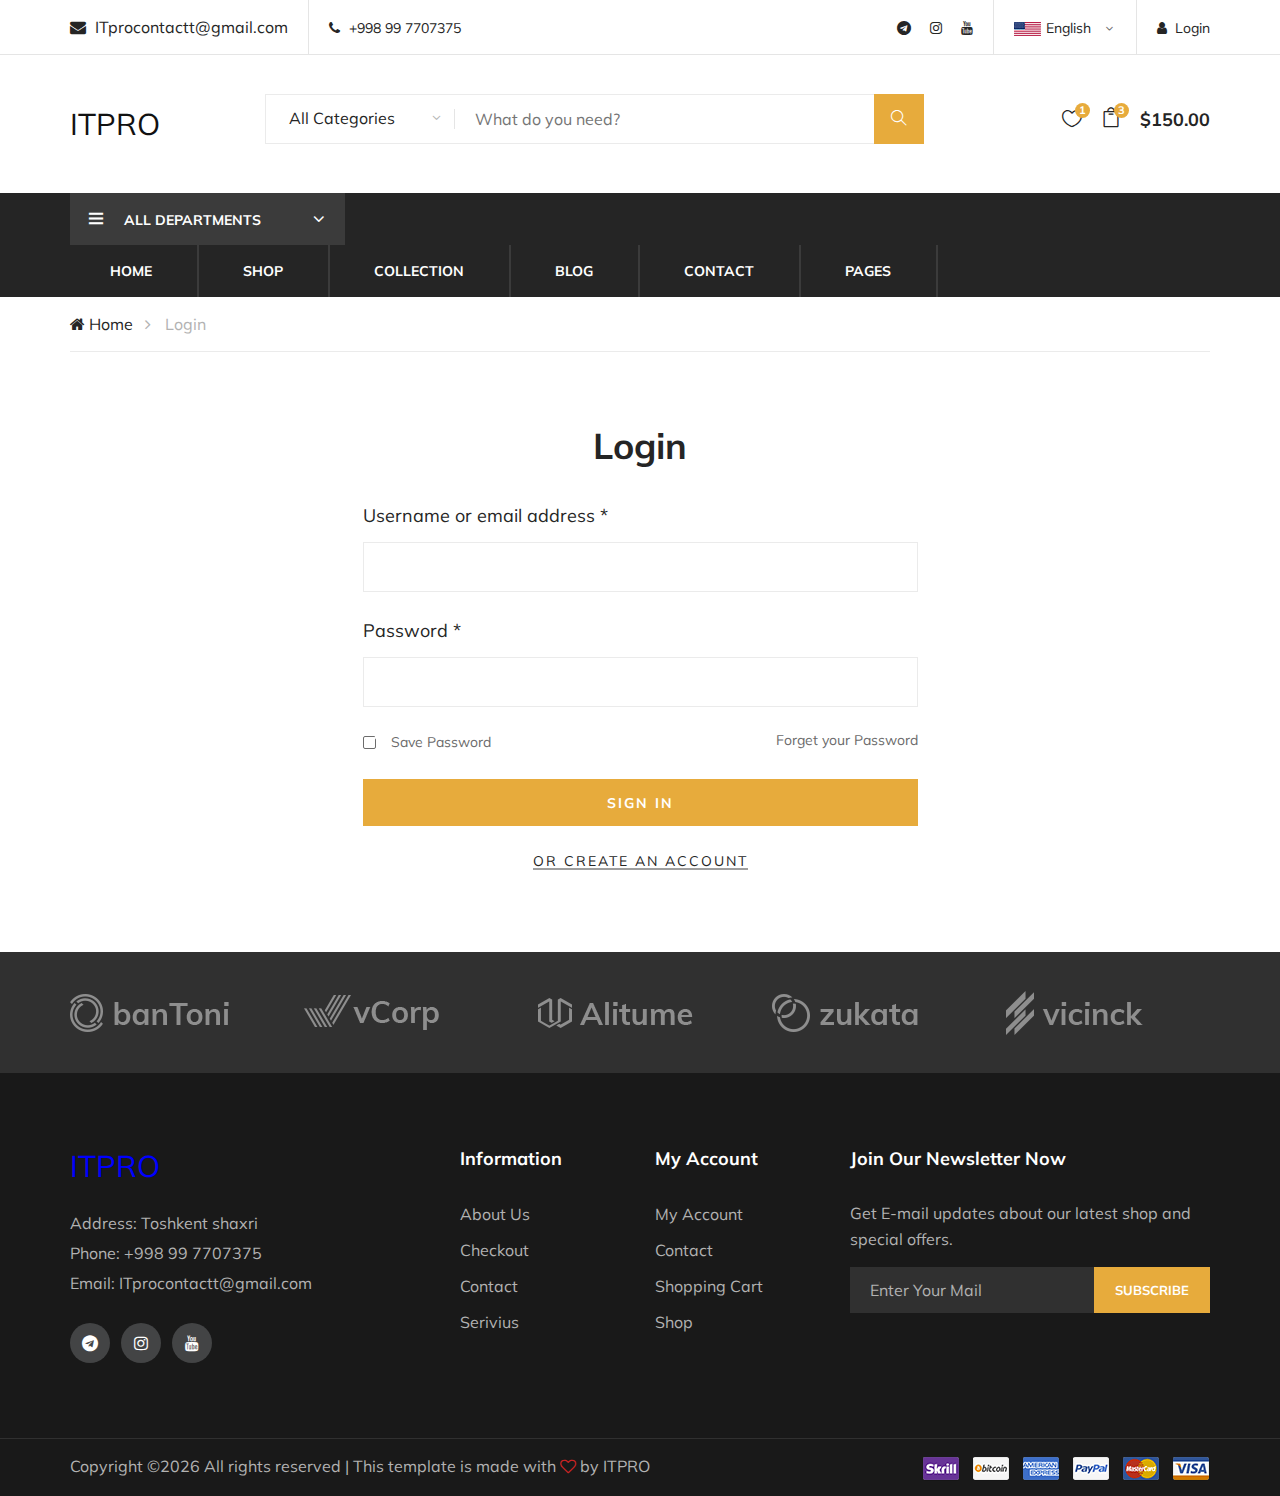
<file: login.html>
<!DOCTYPE html>
<html lang="zxx">

<head>
    <meta charset="UTF-8">
    <meta name="description" content="Fashi Template">
    <meta name="keywords" content="Fashi, unica, creative, html">
    <meta name="viewport" content="width=device-width, initial-scale=1.0">
    <meta http-equiv="X-UA-Compatible" content="ie=edge">
    <title>ITPRO</title>

    <!-- Google Font -->
    <link href="https://fonts.googleapis.com/css?family=Muli:300,400,500,600,700,800,900&display=swap" rel="stylesheet">

    <!-- Css Styles -->
    <link rel="stylesheet" href="css/bootstrap.min.css" type="text/css">
    <link rel="stylesheet" href="css/font-awesome.min.css" type="text/css">
    <link rel="stylesheet" href="css/themify-icons.css" type="text/css">
    <link rel="stylesheet" href="css/elegant-icons.css" type="text/css">
    <link rel="stylesheet" href="css/owl.carousel.min.css" type="text/css">
    <link rel="stylesheet" href="css/nice-select.css" type="text/css">
    <link rel="stylesheet" href="css/jquery-ui.min.css" type="text/css">
    <link rel="stylesheet" href="css/slicknav.min.css" type="text/css">
    <link rel="stylesheet" href="css/style.css" type="text/css">
</head>

<body>
    <!-- Page Preloder -->
    <div id="preloder">
        <div class="loader"></div>
    </div>

    <!-- Header Section Begin -->
    <header class="header-section">
        <div class="header-top">
            <div class="container">
                <div class="ht-left">
                    <div class="mail-service">
                        <i class=" fa fa-envelope"></i>
                        ITprocontactt@gmail.com
                    </div>
                    <div class="phone-service">
                        <i class=" fa fa-phone"></i>
                        +998 99 7707375
                    </div>
                </div>
                <div class="ht-right">
                    <a href="#" class="login-panel"><i class="fa fa-user"></i>Login</a>
                    <div class="lan-selector">
                        <select class="language_drop" name="countries" id="countries" style="width:300px;">
                            <option value='yt' data-image="img/flag-1.jpg" data-imagecss="flag yt"
                                data-title="English">English</option>
                            <option value='yu' data-image="img/flag-2.jpg" data-imagecss="flag yu"
                                data-title="Bangladesh">German </option>
                        </select>
                    </div>
                    <div class="top-social">
                        <a href="https://t.me/IT_PRO_channel"><i class="fa fa-telegram"></i></a>
                            <a href="https://instagram.com/it__pro"><i class="fa fa-instagram"></i></a>
                            <a href="https://www.youtube.com/channel/UCy5iPj3kDkZGWGqlgGkzoIw"><i class="fa fa-youtube"></i></a>
                            
                    </div>
                </div>
            </div>
        </div>
        <div class="container">
            <div class="inner-header">
                <div class="row">
                    <div class="col-lg-2 col-md-2">
                        <div class="logo">
                            <a href="./index.html">
                               <h3>ITPRO</h3>
                            </a>
                        </div>
                    </div>
                    <div class="col-lg-7 col-lg-7">
                        <div class="advanced-search">
                            <button type="button" class="category-btn">All Categories</button>
                            <form action="#" class="input-group">
                                <input type="text" placeholder="What do you need?">
                                <button type="button"><i class="ti-search"></i></button>
                            </form>
                        </div>
                    </div>
                    <div class="col-lg-3 text-right col-lg-3">
                        <ul class="nav-right">
                            <li class="heart-icon"><a href="#">
                                    <i class="icon_heart_alt"></i>
                                    <span>1</span>
                                </a>
                            </li>
                            <li class="cart-icon"><a href="#">
                                    <i class="icon_bag_alt"></i>
                                    <span>3</span>
                                </a>
                                <div class="cart-hover">
                                    <div class="select-items">
                                        <table>
                                            <tbody>
                                                <tr>
                                                    <td class="si-pic"><img src="img/select-product-1.jpg" alt=""></td>
                                                    <td class="si-text">
                                                        <div class="product-selected">
                                                            <p>$60.00 x 1</p>
                                                            <h6>Kabino Bedside Table</h6>
                                                        </div>
                                                    </td>
                                                    <td class="si-close">
                                                        <i class="ti-close"></i>
                                                    </td>
                                                </tr>
                                                <tr>
                                                    <td class="si-pic"><img src="img/select-product-2.jpg" alt=""></td>
                                                    <td class="si-text">
                                                        <div class="product-selected">
                                                            <p>$60.00 x 1</p>
                                                            <h6>Kabino Bedside Table</h6>
                                                        </div>
                                                    </td>
                                                    <td class="si-close">
                                                        <i class="ti-close"></i>
                                                    </td>
                                                </tr>
                                            </tbody>
                                        </table>
                                    </div>
                                    <div class="select-total">
                                        <span>total:</span>
                                        <h5>$120.00</h5>
                                    </div>
                                    <div class="select-button">
                                        <a href="#" class="primary-btn view-card">VIEW CARD</a>
                                        <a href="#" class="primary-btn checkout-btn">CHECK OUT</a>
                                    </div>
                                </div>
                            </li>
                            <li class="cart-price">$150.00</li>
                        </ul>
                    </div>
                </div>
            </div>
        </div>
        <div class="nav-item">
            <div class="container">
                <div class="nav-depart">
                    <div class="depart-btn">
                        <i class="ti-menu"></i>
                        <span>All departments</span>
                        <ul class="depart-hover">
                            <li class="active"><a href="#">Women’s Clothing</a></li>
                            <li><a href="#">Men’s Clothing</a></li>
                            <li><a href="#">Underwear</a></li>
                            <li><a href="#">Kid's Clothing</a></li>
                            <li><a href="#">Brand Fashion</a></li>
                            <li><a href="#">Accessories/Shoes</a></li>
                            <li><a href="#">Luxury Brands</a></li>
                            <li><a href="#">Brand Outdoor Apparel</a></li>
                        </ul>
                    </div>
                </div>
                <nav class="nav-menu mobile-menu">
                    <ul>
                        <li><a href="./index.html">Home</a></li>
                        <li><a href="./shop.html">Shop</a></li>
                        <li><a href="#">Collection</a>
                            <ul class="dropdown">
                                <li><a href="#">Men's</a></li>
                                <li><a href="#">Women's</a></li>
                                <li><a href="#">Kid's</a></li>
                            </ul>
                        </li>
                        <li><a href="./blog.html">Blog</a></li>
                        <li><a href="./contact.html">Contact</a></li>
                        <li><a href="#">Pages</a>
                            <ul class="dropdown">
                                <li><a href="./blog-details.html">Blog Details</a></li>
                                <li><a href="./shopping-cart.html">Shopping Cart</a></li>
                                <li><a href="./check-out.html">Checkout</a></li>
                                <li><a href="./faq.html">Faq</a></li>
                                <li><a href="./register.html">Register</a></li>
                                <li><a href="./login.html">Login</a></li>
                            </ul>
                        </li>
                    </ul>
                </nav>
                <div id="mobile-menu-wrap"></div>
            </div>
        </div>
    </header>
    <!-- Header End -->

    <!-- Breadcrumb Section Begin -->
    <div class="breacrumb-section">
        <div class="container">
            <div class="row">
                <div class="col-lg-12">
                    <div class="breadcrumb-text">
                        <a href="#"><i class="fa fa-home"></i> Home</a>
                        <span>Login</span>
                    </div>
                </div>
            </div>
        </div>
    </div>
    <!-- Breadcrumb Form Section Begin -->

    <!-- Register Section Begin -->
    <div class="register-login-section spad">
        <div class="container">
            <div class="row">
                <div class="col-lg-6 offset-lg-3">
                    <div class="login-form">
                        <h2>Login</h2>
                        <form action="#">
                            <div class="group-input">
                                <label for="username">Username or email address *</label>
                                <input type="text" id="username">
                            </div>
                            <div class="group-input">
                                <label for="pass">Password *</label>
                                <input type="text" id="pass">
                            </div>
                            <div class="group-input gi-check">
                                <div class="gi-more">
                                    <label for="save-pass">
                                        Save Password
                                        <input type="checkbox" id="save-pass">
                                        <span class="checkmark"></span>
                                    </label>
                                    <a href="#" class="forget-pass">Forget your Password</a>
                                </div>
                            </div>
                            <button type="submit" class="site-btn login-btn">Sign In</button>
                        </form>
                        <div class="switch-login">
                            <a href="./register.html" class="or-login">Or Create An Account</a>
                        </div>
                    </div>
                </div>
            </div>
        </div>
    </div>
    <!-- Register Form Section End -->

    <!-- Partner Logo Section Begin -->
    <div class="partner-logo">
        <div class="container">
            <div class="logo-carousel owl-carousel">
                <div class="logo-item">
                    <div class="tablecell-inner">
                        <img src="img/logo-carousel/logo-1.png" alt="">
                    </div>
                </div>
                <div class="logo-item">
                    <div class="tablecell-inner">
                        <img src="img/logo-carousel/logo-2.png" alt="">
                    </div>
                </div>
                <div class="logo-item">
                    <div class="tablecell-inner">
                        <img src="img/logo-carousel/logo-3.png" alt="">
                    </div>
                </div>
                <div class="logo-item">
                    <div class="tablecell-inner">
                        <img src="img/logo-carousel/logo-4.png" alt="">
                    </div>
                </div>
                <div class="logo-item">
                    <div class="tablecell-inner">
                        <img src="img/logo-carousel/logo-5.png" alt="">
                    </div>
                </div>
            </div>
        </div>
    </div>
    <!-- Partner Logo Section End -->

    <!-- Footer Section Begin -->
    <footer class="footer-section">
        <div class="container">
            <div class="row">
                <div class="col-lg-3">
                    <div class="footer-left">
                        <div class="footer-logo">
                            <a href="#"><h3 style="color:blue"> ITPRO</h3></a>
                        </div>
                        <ul>
                            <li>Address: Toshkent shaxri</li>
                            <li>Phone: +998 99 7707375</li>
                            <li>Email: ITprocontactt@gmail.com</li>
                        </ul>
                        <div class="footer-social">
                            <a href="https://t.me/IT_PRO_channel"><i class="fa fa-telegram"></i></a>
                            <a href="https://instagram.com/it__pro"><i class="fa fa-instagram"></i></a>
                            <a href="https://www.youtube.com/channel/UCy5iPj3kDkZGWGqlgGkzoIw"><i class="fa fa-youtube"></i></a>
                        </div>
                    </div>
                </div>
                <div class="col-lg-2 offset-lg-1">
                    <div class="footer-widget">
                        <h5>Information</h5>
                        <ul>
                            <li><a href="#">About Us</a></li>
                            <li><a href="#">Checkout</a></li>
                            <li><a href="#">Contact</a></li>
                            <li><a href="#">Serivius</a></li>
                        </ul>
                    </div>
                </div>
                <div class="col-lg-2">
                    <div class="footer-widget">
                        <h5>My Account</h5>
                        <ul>
                            <li><a href="#">My Account</a></li>
                            <li><a href="#">Contact</a></li>
                            <li><a href="#">Shopping Cart</a></li>
                            <li><a href="#">Shop</a></li>
                        </ul>
                    </div>
                </div>
                <div class="col-lg-4">
                    <div class="newslatter-item">
                        <h5>Join Our Newsletter Now</h5>
                        <p>Get E-mail updates about our latest shop and special offers.</p>
                        <form action="#" class="subscribe-form">
                            <input type="text" placeholder="Enter Your Mail">
                            <button type="button">Subscribe</button>
                        </form>
                    </div>
                </div>
            </div>
        </div>
        <div class="copyright-reserved">
            <div class="container">
                <div class="row">
                    <div class="col-lg-12">
                        <div class="copyright-text">
                            <!-- Link back to Colorlib can't be removed. Template is licensed under CC BY 3.0. -->
Copyright &copy;<script>document.write(new Date().getFullYear());</script> All rights reserved | This template is made with <i class="fa fa-heart-o" aria-hidden="true"></i> by <a href="https://itprouz.uz" target="_blank">ITPRO</a>
<!-- Link back to Colorlib can't be removed. Template is licensed under CC BY 3.0. -->
                        </div>
                        <div class="payment-pic">
                            <img src="img/payment-method.png" alt="">
                        </div>
                    </div>
                </div>
            </div>
        </div>
    </footer>
    <!-- Footer Section End -->

    <!-- Js Plugins -->
    <script src="js/jquery-3.3.1.min.js"></script>
    <script src="js/bootstrap.min.js"></script>
    <script src="js/jquery-ui.min.js"></script>
    <script src="js/jquery.countdown.min.js"></script>
    <script src="js/jquery.nice-select.min.js"></script>
    <script src="js/jquery.zoom.min.js"></script>
    <script src="js/jquery.dd.min.js"></script>
    <script src="js/jquery.slicknav.js"></script>
    <script src="js/owl.carousel.min.js"></script>
    <script src="js/main.js"></script>
</body>

</html>
</file>
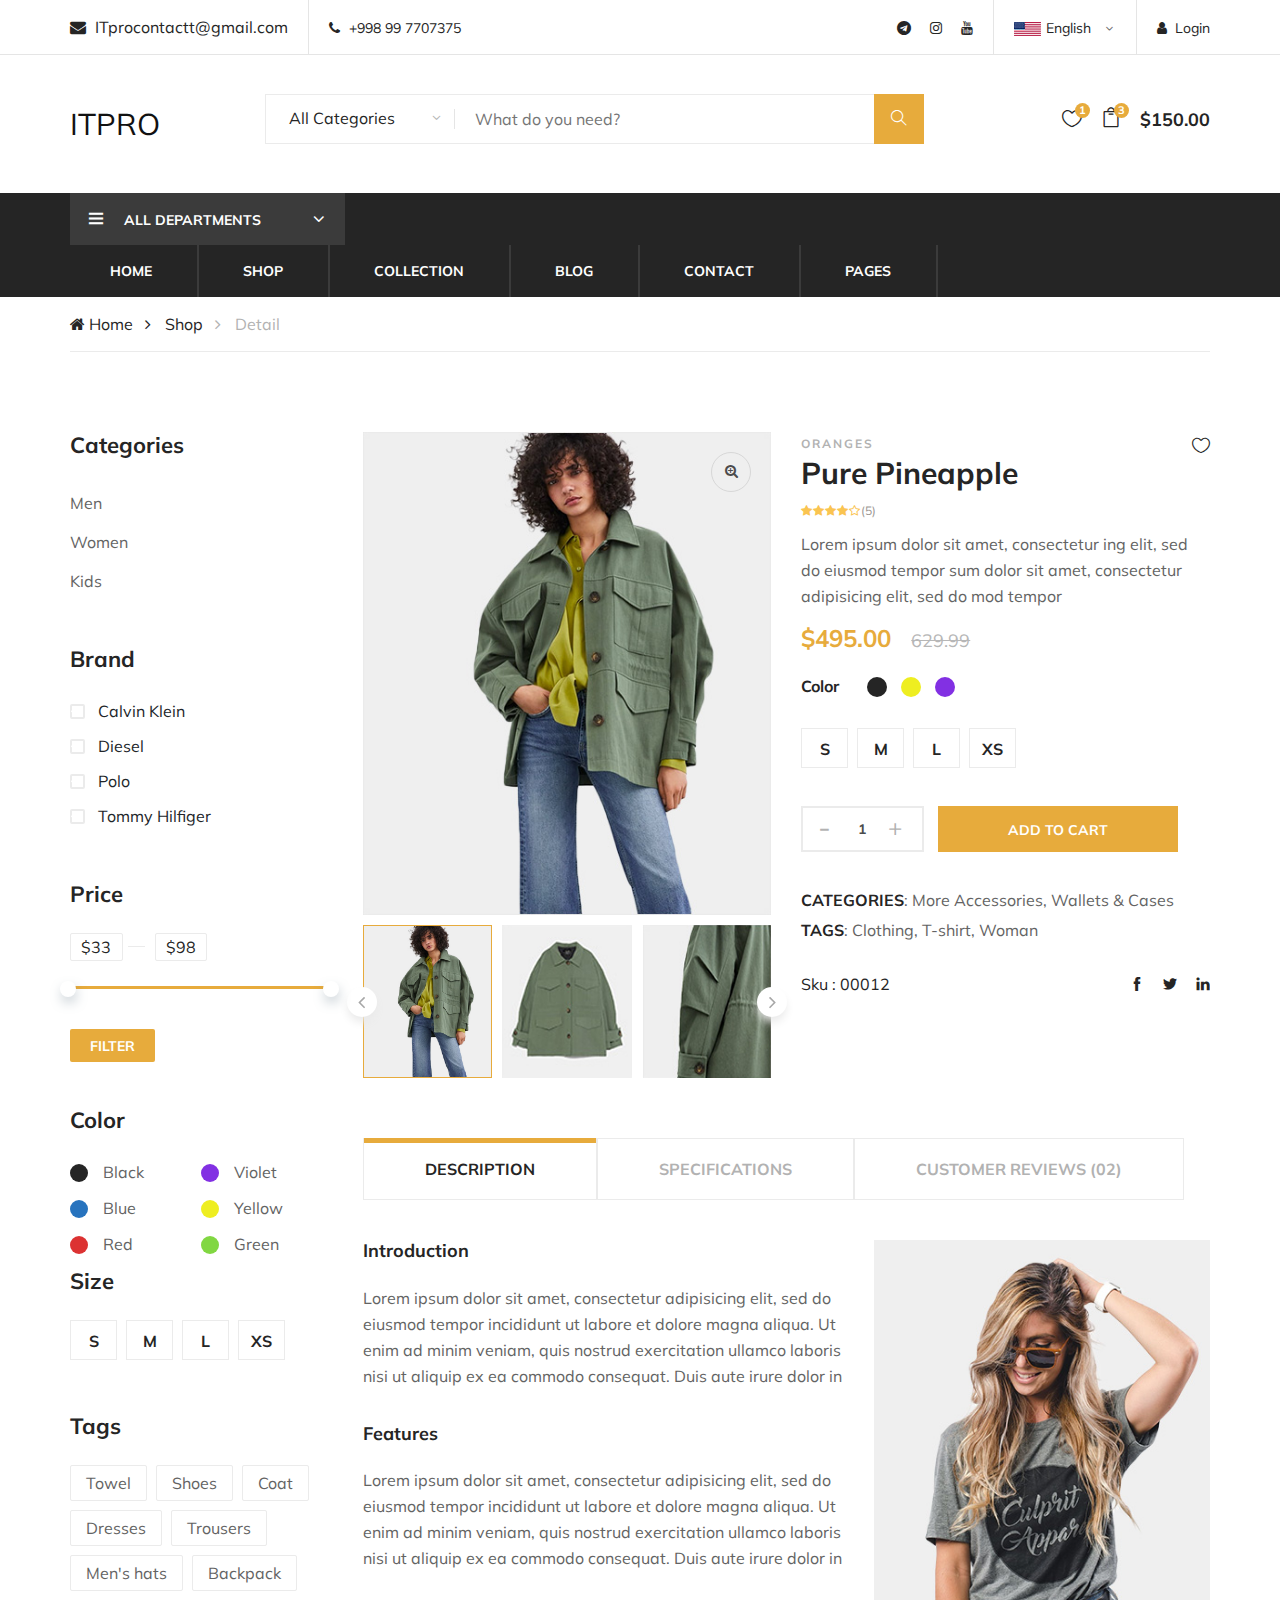
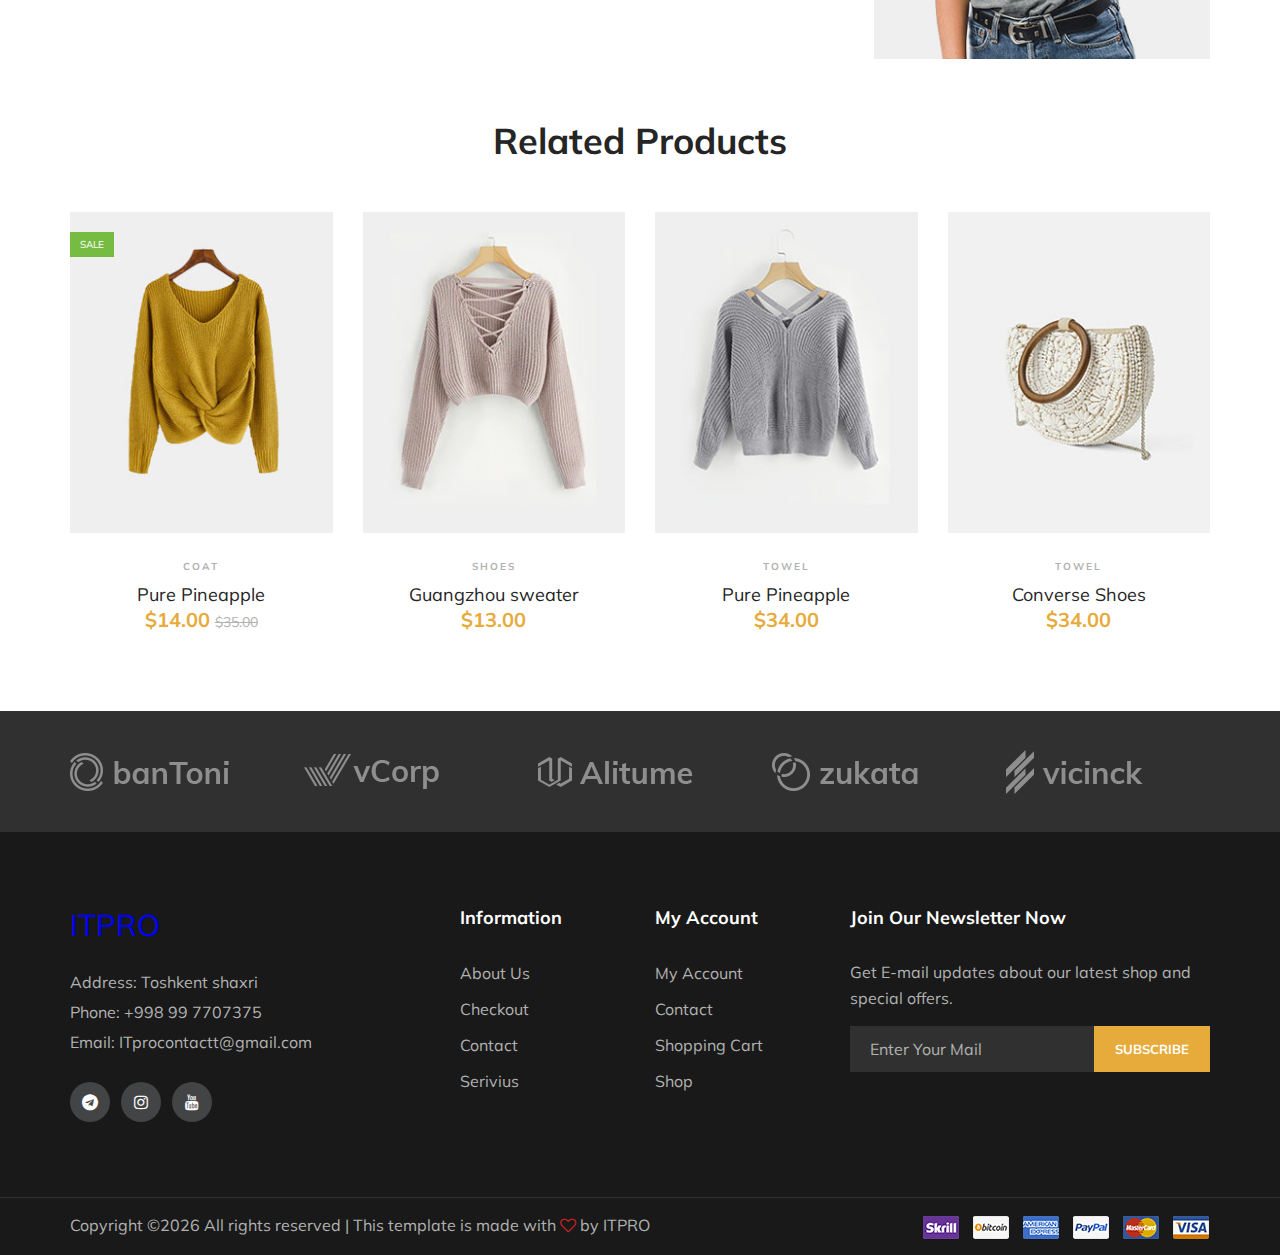
<file: product.html>
<!DOCTYPE html>
<html lang="zxx">

<head>
    <meta charset="UTF-8">
    <meta name="description" content="Fashi Template">
    <meta name="keywords" content="Fashi, unica, creative, html">
    <meta name="viewport" content="width=device-width, initial-scale=1.0">
    <meta http-equiv="X-UA-Compatible" content="ie=edge">
    <title>ITPRO</title>

    <!-- Google Font -->
    <link href="https://fonts.googleapis.com/css?family=Muli:300,400,500,600,700,800,900&display=swap" rel="stylesheet">

    <!-- Css Styles -->
    <link rel="stylesheet" href="css/bootstrap.min.css" type="text/css">
    <link rel="stylesheet" href="css/font-awesome.min.css" type="text/css">
    <link rel="stylesheet" href="css/themify-icons.css" type="text/css">
    <link rel="stylesheet" href="css/elegant-icons.css" type="text/css">
    <link rel="stylesheet" href="css/owl.carousel.min.css" type="text/css">
    <link rel="stylesheet" href="css/nice-select.css" type="text/css">
    <link rel="stylesheet" href="css/jquery-ui.min.css" type="text/css">
    <link rel="stylesheet" href="css/slicknav.min.css" type="text/css">
    <link rel="stylesheet" href="css/style.css" type="text/css">
</head>

<body>
    <!-- Page Preloder -->
    <div id="preloder">
        <div class="loader"></div>
    </div>

    <!-- Header Section Begin -->
    <header class="header-section">
        <div class="header-top">
            <div class="container">
                <div class="ht-left">
                    <div class="mail-service">
                        <i class=" fa fa-envelope"></i>
                        ITprocontactt@gmail.com
                    </div>
                    <div class="phone-service">
                        <i class=" fa fa-phone"></i>
                        +998 99 7707375
                    </div>
                </div>
                <div class="ht-right">
                    <a href="#" class="login-panel"><i class="fa fa-user"></i>Login</a>
                    <div class="lan-selector">
                        <select class="language_drop" name="countries" id="countries" style="width:300px;">
                            <option value='yt' data-image="img/flag-1.jpg" data-imagecss="flag yt"
                                data-title="English">English</option>
                            <option value='yu' data-image="img/flag-2.jpg" data-imagecss="flag yu"
                                data-title="Bangladesh">German </option>
                        </select>
                    </div>
                    <div class="top-social">
                        <a href="https://t.me/IT_PRO_channel"><i class="fa fa-telegram"></i></a>
                            <a href="https://instagram.com/it__pro"><i class="fa fa-instagram"></i></a>
                            <a href="https://www.youtube.com/channel/UCy5iPj3kDkZGWGqlgGkzoIw"><i class="fa fa-youtube"></i></a>
                            
                    </div>
                </div>
            </div>
        </div>
        <div class="container">
            <div class="inner-header">
                <div class="row">
                    <div class="col-lg-2 col-md-2">
                        <div class="logo">
                            <a href="./index.html">
                               <h3>ITPRO</h3>
                            </a>
                        </div>
                    </div>
                    <div class="col-lg-7 col-lg-7">
                        <div class="advanced-search">
                            <button type="button" class="category-btn">All Categories</button>
                            <form action="#" class="input-group">
                                <input type="text" placeholder="What do you need?">
                                <button type="button"><i class="ti-search"></i></button>
                            </form>
                        </div>
                    </div>
                    <div class="col-lg-3 text-right col-lg-3">
                        <ul class="nav-right">
                            <li class="heart-icon"><a href="#">
                                    <i class="icon_heart_alt"></i>
                                    <span>1</span>
                                </a>
                            </li>
                            <li class="cart-icon"><a href="#">
                                    <i class="icon_bag_alt"></i>
                                    <span>3</span>
                                </a>
                                <div class="cart-hover">
                                    <div class="select-items">
                                        <table>
                                            <tbody>
                                                <tr>
                                                    <td class="si-pic"><img src="img/select-product-1.jpg" alt=""></td>
                                                    <td class="si-text">
                                                        <div class="product-selected">
                                                            <p>$60.00 x 1</p>
                                                            <h6>Kabino Bedside Table</h6>
                                                        </div>
                                                    </td>
                                                    <td class="si-close">
                                                        <i class="ti-close"></i>
                                                    </td>
                                                </tr>
                                                <tr>
                                                    <td class="si-pic"><img src="img/select-product-2.jpg" alt=""></td>
                                                    <td class="si-text">
                                                        <div class="product-selected">
                                                            <p>$60.00 x 1</p>
                                                            <h6>Kabino Bedside Table</h6>
                                                        </div>
                                                    </td>
                                                    <td class="si-close">
                                                        <i class="ti-close"></i>
                                                    </td>
                                                </tr>
                                            </tbody>
                                        </table>
                                    </div>
                                    <div class="select-total">
                                        <span>total:</span>
                                        <h5>$120.00</h5>
                                    </div>
                                    <div class="select-button">
                                        <a href="#" class="primary-btn view-card">VIEW CARD</a>
                                        <a href="#" class="primary-btn checkout-btn">CHECK OUT</a>
                                    </div>
                                </div>
                            </li>
                            <li class="cart-price">$150.00</li>
                        </ul>
                    </div>
                </div>
            </div>
        </div>
        <div class="nav-item">
            <div class="container">
                <div class="nav-depart">
                    <div class="depart-btn">
                        <i class="ti-menu"></i>
                        <span>All departments</span>
                        <ul class="depart-hover">
                            <li class="active"><a href="#">Women’s Clothing</a></li>
                            <li><a href="#">Men’s Clothing</a></li>
                            <li><a href="#">Underwear</a></li>
                            <li><a href="#">Kid's Clothing</a></li>
                            <li><a href="#">Brand Fashion</a></li>
                            <li><a href="#">Accessories/Shoes</a></li>
                            <li><a href="#">Luxury Brands</a></li>
                            <li><a href="#">Brand Outdoor Apparel</a></li>
                        </ul>
                    </div>
                </div>
                <nav class="nav-menu mobile-menu">
                    <ul>
                        <li><a href="./index.html">Home</a></li>
                        <li><a href="./shop.html">Shop</a></li>
                        <li><a href="#">Collection</a>
                            <ul class="dropdown">
                                <li><a href="#">Men's</a></li>
                                <li><a href="#">Women's</a></li>
                                <li><a href="#">Kid's</a></li>
                            </ul>
                        </li>
                        <li><a href="./blog.html">Blog</a></li>
                        <li><a href="./contact.html">Contact</a></li>
                        <li><a href="#">Pages</a>
                            <ul class="dropdown">
                                <li><a href="./blog-details.html">Blog Details</a></li>
                                <li><a href="./shopping-cart.html">Shopping Cart</a></li>
                                <li><a href="./check-out.html">Checkout</a></li>
                                <li><a href="./faq.html">Faq</a></li>
                                <li><a href="./register.html">Register</a></li>
                                <li><a href="./login.html">Login</a></li>
                            </ul>
                        </li>
                    </ul>
                </nav>
                <div id="mobile-menu-wrap"></div>
            </div>
        </div>
    </header>
    <!-- Header End -->

    <!-- Breadcrumb Section Begin -->
    <div class="breacrumb-section">
        <div class="container">
            <div class="row">
                <div class="col-lg-12">
                    <div class="breadcrumb-text product-more">
                        <a href="./home.html"><i class="fa fa-home"></i> Home</a>
                        <a href="./shop.html">Shop</a>
                        <span>Detail</span>
                    </div>
                </div>
            </div>
        </div>
    </div>
    <!-- Breadcrumb Section Begin -->

    <!-- Product Shop Section Begin -->
    <section class="product-shop spad page-details">
        <div class="container">
            <div class="row">
                <div class="col-lg-3">
                    <div class="filter-widget">
                        <h4 class="fw-title">Categories</h4>
                        <ul class="filter-catagories">
                            <li><a href="#">Men</a></li>
                            <li><a href="#">Women</a></li>
                            <li><a href="#">Kids</a></li>
                        </ul>
                    </div>
                    <div class="filter-widget">
                        <h4 class="fw-title">Brand</h4>
                        <div class="fw-brand-check">
                            <div class="bc-item">
                                <label for="bc-calvin">
                                    Calvin Klein
                                    <input type="checkbox" id="bc-calvin">
                                    <span class="checkmark"></span>
                                </label>
                            </div>
                            <div class="bc-item">
                                <label for="bc-diesel">
                                    Diesel
                                    <input type="checkbox" id="bc-diesel">
                                    <span class="checkmark"></span>
                                </label>
                            </div>
                            <div class="bc-item">
                                <label for="bc-polo">
                                    Polo
                                    <input type="checkbox" id="bc-polo">
                                    <span class="checkmark"></span>
                                </label>
                            </div>
                            <div class="bc-item">
                                <label for="bc-tommy">
                                    Tommy Hilfiger
                                    <input type="checkbox" id="bc-tommy">
                                    <span class="checkmark"></span>
                                </label>
                            </div>
                        </div>
                    </div>
                    <div class="filter-widget">
                        <h4 class="fw-title">Price</h4>
                        <div class="filter-range-wrap">
                            <div class="range-slider">
                                <div class="price-input">
                                    <input type="text" id="minamount">
                                    <input type="text" id="maxamount">
                                </div>
                            </div>
                            <div class="price-range ui-slider ui-corner-all ui-slider-horizontal ui-widget ui-widget-content"
                                data-min="33" data-max="98">
                                <div class="ui-slider-range ui-corner-all ui-widget-header"></div>
                                <span tabindex="0" class="ui-slider-handle ui-corner-all ui-state-default"></span>
                                <span tabindex="0" class="ui-slider-handle ui-corner-all ui-state-default"></span>
                            </div>
                        </div>
                        <a href="#" class="filter-btn">Filter</a>
                    </div>
                    <div class="filter-widget">
                        <h4 class="fw-title">Color</h4>
                        <div class="fw-color-choose">
                            <div class="cs-item">
                                <input type="radio" id="cs-black">
                                <label class="cs-black" for="cs-black">Black</label>
                            </div>
                            <div class="cs-item">
                                <input type="radio" id="cs-violet">
                                <label class="cs-violet" for="cs-violet">Violet</label>
                            </div>
                            <div class="cs-item">
                                <input type="radio" id="cs-blue">
                                <label class="cs-blue" for="cs-blue">Blue</label>
                            </div>
                            <div class="cs-item">
                                <input type="radio" id="cs-yellow">
                                <label class="cs-yellow" for="cs-yellow">Yellow</label>
                            </div>
                            <div class="cs-item">
                                <input type="radio" id="cs-red">
                                <label class="cs-red" for="cs-red">Red</label>
                            </div>
                            <div class="cs-item">
                                <input type="radio" id="cs-green">
                                <label class="cs-green" for="cs-green">Green</label>
                            </div>
                        </div>
                    </div>
                    <div class="filter-widget">
                        <h4 class="fw-title">Size</h4>
                        <div class="fw-size-choose">
                            <div class="sc-item">
                                <input type="radio" id="s-size">
                                <label for="s-size">s</label>
                            </div>
                            <div class="sc-item">
                                <input type="radio" id="m-size">
                                <label for="m-size">m</label>
                            </div>
                            <div class="sc-item">
                                <input type="radio" id="l-size">
                                <label for="l-size">l</label>
                            </div>
                            <div class="sc-item">
                                <input type="radio" id="xs-size">
                                <label for="xs-size">xs</label>
                            </div>
                        </div>
                    </div>
                    <div class="filter-widget">
                        <h4 class="fw-title">Tags</h4>
                        <div class="fw-tags">
                            <a href="#">Towel</a>
                            <a href="#">Shoes</a>
                            <a href="#">Coat</a>
                            <a href="#">Dresses</a>
                            <a href="#">Trousers</a>
                            <a href="#">Men's hats</a>
                            <a href="#">Backpack</a>
                        </div>
                    </div>
                </div>
                <div class="col-lg-9">
                    <div class="row">
                        <div class="col-lg-6">
                            <div class="product-pic-zoom">
                                <img class="product-big-img" src="img/product-single/product-1.jpg" alt="">
                                <div class="zoom-icon">
                                    <i class="fa fa-search-plus"></i>
                                </div>
                            </div>
                            <div class="product-thumbs">
                                <div class="product-thumbs-track ps-slider owl-carousel">
                                    <div class="pt active" data-imgbigurl="img/product-single/product-1.jpg"><img
                                            src="img/product-single/product-1.jpg" alt=""></div>
                                    <div class="pt" data-imgbigurl="img/product-single/product-2.jpg"><img
                                            src="img/product-single/product-2.jpg" alt=""></div>
                                    <div class="pt" data-imgbigurl="img/product-single/product-3.jpg"><img
                                            src="img/product-single/product-3.jpg" alt=""></div>
                                    <div class="pt" data-imgbigurl="img/product-single/product-3.jpg"><img
                                            src="img/product-single/product-3.jpg" alt=""></div>
                                </div>
                            </div>
                        </div>
                        <div class="col-lg-6">
                            <div class="product-details">
                                <div class="pd-title">
                                    <span>oranges</span>
                                    <h3>Pure Pineapple</h3>
                                    <a href="#" class="heart-icon"><i class="icon_heart_alt"></i></a>
                                </div>
                                <div class="pd-rating">
                                    <i class="fa fa-star"></i>
                                    <i class="fa fa-star"></i>
                                    <i class="fa fa-star"></i>
                                    <i class="fa fa-star"></i>
                                    <i class="fa fa-star-o"></i>
                                    <span>(5)</span>
                                </div>
                                <div class="pd-desc">
                                    <p>Lorem ipsum dolor sit amet, consectetur ing elit, sed do eiusmod tempor sum dolor
                                        sit amet, consectetur adipisicing elit, sed do mod tempor</p>
                                    <h4>$495.00 <span>629.99</span></h4>
                                </div>
                                <div class="pd-color">
                                    <h6>Color</h6>
                                    <div class="pd-color-choose">
                                        <div class="cc-item">
                                            <input type="radio" id="cc-black">
                                            <label for="cc-black"></label>
                                        </div>
                                        <div class="cc-item">
                                            <input type="radio" id="cc-yellow">
                                            <label for="cc-yellow" class="cc-yellow"></label>
                                        </div>
                                        <div class="cc-item">
                                            <input type="radio" id="cc-violet">
                                            <label for="cc-violet" class="cc-violet"></label>
                                        </div>
                                    </div>
                                </div>
                                <div class="pd-size-choose">
                                    <div class="sc-item">
                                        <input type="radio" id="sm-size">
                                        <label for="sm-size">s</label>
                                    </div>
                                    <div class="sc-item">
                                        <input type="radio" id="md-size">
                                        <label for="md-size">m</label>
                                    </div>
                                    <div class="sc-item">
                                        <input type="radio" id="lg-size">
                                        <label for="lg-size">l</label>
                                    </div>
                                    <div class="sc-item">
                                        <input type="radio" id="xl-size">
                                        <label for="xl-size">xs</label>
                                    </div>
                                </div>
                                <div class="quantity">
                                    <div class="pro-qty">
                                        <input type="text" value="1">
                                    </div>
                                    <a href="#" class="primary-btn pd-cart">Add To Cart</a>
                                </div>
                                <ul class="pd-tags">
                                    <li><span>CATEGORIES</span>: More Accessories, Wallets & Cases</li>
                                    <li><span>TAGS</span>: Clothing, T-shirt, Woman</li>
                                </ul>
                                <div class="pd-share">
                                    <div class="p-code">Sku : 00012</div>
                                    <div class="pd-social">
                                        <a href="#"><i class="ti-facebook"></i></a>
                                        <a href="#"><i class="ti-twitter-alt"></i></a>
                                        <a href="#"><i class="ti-linkedin"></i></a>
                                    </div>
                                </div>
                            </div>
                        </div>
                    </div>
                    <div class="product-tab">
                        <div class="tab-item">
                            <ul class="nav" role="tablist">
                                <li>
                                    <a class="active" data-toggle="tab" href="#tab-1" role="tab">DESCRIPTION</a>
                                </li>
                                <li>
                                    <a data-toggle="tab" href="#tab-2" role="tab">SPECIFICATIONS</a>
                                </li>
                                <li>
                                    <a data-toggle="tab" href="#tab-3" role="tab">Customer Reviews (02)</a>
                                </li>
                            </ul>
                        </div>
                        <div class="tab-item-content">
                            <div class="tab-content">
                                <div class="tab-pane fade-in active" id="tab-1" role="tabpanel">
                                    <div class="product-content">
                                        <div class="row">
                                            <div class="col-lg-7">
                                                <h5>Introduction</h5>
                                                <p>Lorem ipsum dolor sit amet, consectetur adipisicing elit, sed do
                                                    eiusmod tempor incididunt ut labore et dolore magna aliqua. Ut enim
                                                    ad minim veniam, quis nostrud exercitation ullamco laboris nisi ut
                                                    aliquip ex ea commodo consequat. Duis aute irure dolor in </p>
                                                <h5>Features</h5>
                                                <p>Lorem ipsum dolor sit amet, consectetur adipisicing elit, sed do
                                                    eiusmod tempor incididunt ut labore et dolore magna aliqua. Ut enim
                                                    ad minim veniam, quis nostrud exercitation ullamco laboris nisi ut
                                                    aliquip ex ea commodo consequat. Duis aute irure dolor in </p>
                                            </div>
                                            <div class="col-lg-5">
                                                <img src="img/product-single/tab-desc.jpg" alt="">
                                            </div>
                                        </div>
                                    </div>
                                </div>
                                <div class="tab-pane fade" id="tab-2" role="tabpanel">
                                    <div class="specification-table">
                                        <table>
                                            <tr>
                                                <td class="p-catagory">Customer Rating</td>
                                                <td>
                                                    <div class="pd-rating">
                                                        <i class="fa fa-star"></i>
                                                        <i class="fa fa-star"></i>
                                                        <i class="fa fa-star"></i>
                                                        <i class="fa fa-star"></i>
                                                        <i class="fa fa-star-o"></i>
                                                        <span>(5)</span>
                                                    </div>
                                                </td>
                                            </tr>
                                            <tr>
                                                <td class="p-catagory">Price</td>
                                                <td>
                                                    <div class="p-price">$495.00</div>
                                                </td>
                                            </tr>
                                            <tr>
                                                <td class="p-catagory">Add To Cart</td>
                                                <td>
                                                    <div class="cart-add">+ add to cart</div>
                                                </td>
                                            </tr>
                                            <tr>
                                                <td class="p-catagory">Availability</td>
                                                <td>
                                                    <div class="p-stock">22 in stock</div>
                                                </td>
                                            </tr>
                                            <tr>
                                                <td class="p-catagory">Weight</td>
                                                <td>
                                                    <div class="p-weight">1,3kg</div>
                                                </td>
                                            </tr>
                                            <tr>
                                                <td class="p-catagory">Size</td>
                                                <td>
                                                    <div class="p-size">Xxl</div>
                                                </td>
                                            </tr>
                                            <tr>
                                                <td class="p-catagory">Color</td>
                                                <td><span class="cs-color"></span></td>
                                            </tr>
                                            <tr>
                                                <td class="p-catagory">Sku</td>
                                                <td>
                                                    <div class="p-code">00012</div>
                                                </td>
                                            </tr>
                                        </table>
                                    </div>
                                </div>
                                <div class="tab-pane fade" id="tab-3" role="tabpanel">
                                    <div class="customer-review-option">
                                        <h4>2 Comments</h4>
                                        <div class="comment-option">
                                            <div class="co-item">
                                                <div class="avatar-pic">
                                                    <img src="img/product-single/avatar-1.png" alt="">
                                                </div>
                                                <div class="avatar-text">
                                                    <div class="at-rating">
                                                        <i class="fa fa-star"></i>
                                                        <i class="fa fa-star"></i>
                                                        <i class="fa fa-star"></i>
                                                        <i class="fa fa-star"></i>
                                                        <i class="fa fa-star-o"></i>
                                                    </div>
                                                    <h5>Brandon Kelley <span>27 Aug 2019</span></h5>
                                                    <div class="at-reply">Nice !</div>
                                                </div>
                                            </div>
                                            <div class="co-item">
                                                <div class="avatar-pic">
                                                    <img src="img/product-single/avatar-2.png" alt="">
                                                </div>
                                                <div class="avatar-text">
                                                    <div class="at-rating">
                                                        <i class="fa fa-star"></i>
                                                        <i class="fa fa-star"></i>
                                                        <i class="fa fa-star"></i>
                                                        <i class="fa fa-star"></i>
                                                        <i class="fa fa-star-o"></i>
                                                    </div>
                                                    <h5>Roy Banks <span>27 Aug 2019</span></h5>
                                                    <div class="at-reply">Nice !</div>
                                                </div>
                                            </div>
                                        </div>
                                        <div class="personal-rating">
                                            <h6>Your Ratind</h6>
                                            <div class="rating">
                                                <i class="fa fa-star"></i>
                                                <i class="fa fa-star"></i>
                                                <i class="fa fa-star"></i>
                                                <i class="fa fa-star"></i>
                                                <i class="fa fa-star-o"></i>
                                            </div>
                                        </div>
                                        <div class="leave-comment">
                                            <h4>Leave A Comment</h4>
                                            <form action="#" class="comment-form">
                                                <div class="row">
                                                    <div class="col-lg-6">
                                                        <input type="text" placeholder="Name">
                                                    </div>
                                                    <div class="col-lg-6">
                                                        <input type="text" placeholder="Email">
                                                    </div>
                                                    <div class="col-lg-12">
                                                        <textarea placeholder="Messages"></textarea>
                                                        <button type="submit" class="site-btn">Send message</button>
                                                    </div>
                                                </div>
                                            </form>
                                        </div>
                                    </div>
                                </div>
                            </div>
                        </div>
                    </div>
                </div>
            </div>
        </div>
    </section>
    <!-- Product Shop Section End -->

    <!-- Related Products Section End -->
    <div class="related-products spad">
        <div class="container">
            <div class="row">
                <div class="col-lg-12">
                    <div class="section-title">
                        <h2>Related Products</h2>
                    </div>
                </div>
            </div>
            <div class="row">
                <div class="col-lg-3 col-sm-6">
                    <div class="product-item">
                        <div class="pi-pic">
                            <img src="img/products/women-1.jpg" alt="">
                            <div class="sale">Sale</div>
                            <div class="icon">
                                <i class="icon_heart_alt"></i>
                            </div>
                            <ul>
                                <li class="w-icon active"><a href="#"><i class="icon_bag_alt"></i></a></li>
                                <li class="quick-view"><a href="#">+ Quick View</a></li>
                                <li class="w-icon"><a href="#"><i class="fa fa-random"></i></a></li>
                            </ul>
                        </div>
                        <div class="pi-text">
                            <div class="catagory-name">Coat</div>
                            <a href="#">
                                <h5>Pure Pineapple</h5>
                            </a>
                            <div class="product-price">
                                $14.00
                                <span>$35.00</span>
                            </div>
                        </div>
                    </div>
                </div>
                <div class="col-lg-3 col-sm-6">
                    <div class="product-item">
                        <div class="pi-pic">
                            <img src="img/products/women-2.jpg" alt="">
                            <div class="icon">
                                <i class="icon_heart_alt"></i>
                            </div>
                            <ul>
                                <li class="w-icon active"><a href="#"><i class="icon_bag_alt"></i></a></li>
                                <li class="quick-view"><a href="#">+ Quick View</a></li>
                                <li class="w-icon"><a href="#"><i class="fa fa-random"></i></a></li>
                            </ul>
                        </div>
                        <div class="pi-text">
                            <div class="catagory-name">Shoes</div>
                            <a href="#">
                                <h5>Guangzhou sweater</h5>
                            </a>
                            <div class="product-price">
                                $13.00
                            </div>
                        </div>
                    </div>
                </div>
                <div class="col-lg-3 col-sm-6">
                    <div class="product-item">
                        <div class="pi-pic">
                            <img src="img/products/women-3.jpg" alt="">
                            <div class="icon">
                                <i class="icon_heart_alt"></i>
                            </div>
                            <ul>
                                <li class="w-icon active"><a href="#"><i class="icon_bag_alt"></i></a></li>
                                <li class="quick-view"><a href="#">+ Quick View</a></li>
                                <li class="w-icon"><a href="#"><i class="fa fa-random"></i></a></li>
                            </ul>
                        </div>
                        <div class="pi-text">
                            <div class="catagory-name">Towel</div>
                            <a href="#">
                                <h5>Pure Pineapple</h5>
                            </a>
                            <div class="product-price">
                                $34.00
                            </div>
                        </div>
                    </div>
                </div>
                <div class="col-lg-3 col-sm-6">
                    <div class="product-item">
                        <div class="pi-pic">
                            <img src="img/products/women-4.jpg" alt="">
                            <div class="icon">
                                <i class="icon_heart_alt"></i>
                            </div>
                            <ul>
                                <li class="w-icon active"><a href="#"><i class="icon_bag_alt"></i></a></li>
                                <li class="quick-view"><a href="#">+ Quick View</a></li>
                                <li class="w-icon"><a href="#"><i class="fa fa-random"></i></a></li>
                            </ul>
                        </div>
                        <div class="pi-text">
                            <div class="catagory-name">Towel</div>
                            <a href="#">
                                <h5>Converse Shoes</h5>
                            </a>
                            <div class="product-price">
                                $34.00
                            </div>
                        </div>
                    </div>
                </div>
            </div>
        </div>
    </div>
    <!-- Related Products Section End -->

    <!-- Partner Logo Section Begin -->
    <div class="partner-logo">
        <div class="container">
            <div class="logo-carousel owl-carousel">
                <div class="logo-item">
                    <div class="tablecell-inner">
                        <img src="img/logo-carousel/logo-1.png" alt="">
                    </div>
                </div>
                <div class="logo-item">
                    <div class="tablecell-inner">
                        <img src="img/logo-carousel/logo-2.png" alt="">
                    </div>
                </div>
                <div class="logo-item">
                    <div class="tablecell-inner">
                        <img src="img/logo-carousel/logo-3.png" alt="">
                    </div>
                </div>
                <div class="logo-item">
                    <div class="tablecell-inner">
                        <img src="img/logo-carousel/logo-4.png" alt="">
                    </div>
                </div>
                <div class="logo-item">
                    <div class="tablecell-inner">
                        <img src="img/logo-carousel/logo-5.png" alt="">
                    </div>
                </div>
            </div>
        </div>
    </div>
    <!-- Partner Logo Section End -->

    <!-- Footer Section Begin -->
    <footer class="footer-section">
        <div class="container">
            <div class="row">
                <div class="col-lg-3">
                    <div class="footer-left">
                        <div class="footer-logo">
                            <a href="#"><h3 style="color:blue"> ITPRO</h3></a>
                        </div>
                        <ul>
                            <li>Address: Toshkent shaxri</li>
                            <li>Phone: +998 99 7707375</li>
                            <li>Email: ITprocontactt@gmail.com</li>
                        </ul>
                        <div class="footer-social">
                            <a href="https://t.me/IT_PRO_channel"><i class="fa fa-telegram"></i></a>
                            <a href="https://instagram.com/it__pro"><i class="fa fa-instagram"></i></a>
                            <a href="https://www.youtube.com/channel/UCy5iPj3kDkZGWGqlgGkzoIw"><i class="fa fa-youtube"></i></a>
                        </div>
                    </div>
                </div>
                <div class="col-lg-2 offset-lg-1">
                    <div class="footer-widget">
                        <h5>Information</h5>
                        <ul>
                            <li><a href="#">About Us</a></li>
                            <li><a href="#">Checkout</a></li>
                            <li><a href="#">Contact</a></li>
                            <li><a href="#">Serivius</a></li>
                        </ul>
                    </div>
                </div>
                <div class="col-lg-2">
                    <div class="footer-widget">
                        <h5>My Account</h5>
                        <ul>
                            <li><a href="#">My Account</a></li>
                            <li><a href="#">Contact</a></li>
                            <li><a href="#">Shopping Cart</a></li>
                            <li><a href="#">Shop</a></li>
                        </ul>
                    </div>
                </div>
                <div class="col-lg-4">
                    <div class="newslatter-item">
                        <h5>Join Our Newsletter Now</h5>
                        <p>Get E-mail updates about our latest shop and special offers.</p>
                        <form action="#" class="subscribe-form">
                            <input type="text" placeholder="Enter Your Mail">
                            <button type="button">Subscribe</button>
                        </form>
                    </div>
                </div>
            </div>
        </div>
        <div class="copyright-reserved">
            <div class="container">
                <div class="row">
                    <div class="col-lg-12">
                        <div class="copyright-text">
                            <!-- Link back to Colorlib can't be removed. Template is licensed under CC BY 3.0. -->
Copyright &copy;<script>document.write(new Date().getFullYear());</script> All rights reserved | This template is made with <i class="fa fa-heart-o" aria-hidden="true"></i> by <a href="https://itprouz.uz" target="_blank">ITPRO</a>
<!-- Link back to Colorlib can't be removed. Template is licensed under CC BY 3.0. -->
                        </div>
                        <div class="payment-pic">
                            <img src="img/payment-method.png" alt="">
                        </div>
                    </div>
                </div>
            </div>
        </div>
    </footer>
    <!-- Footer Section End -->

    <!-- Js Plugins -->
    <script src="js/jquery-3.3.1.min.js"></script>
    <script src="js/bootstrap.min.js"></script>
    <script src="js/jquery-ui.min.js"></script>
    <script src="js/jquery.countdown.min.js"></script>
    <script src="js/jquery.nice-select.min.js"></script>
    <script src="js/jquery.zoom.min.js"></script>
    <script src="js/jquery.dd.min.js"></script>
    <script src="js/jquery.slicknav.js"></script>
    <script src="js/owl.carousel.min.js"></script>
    <script src="js/main.js"></script>
</body>

</html>
</file>
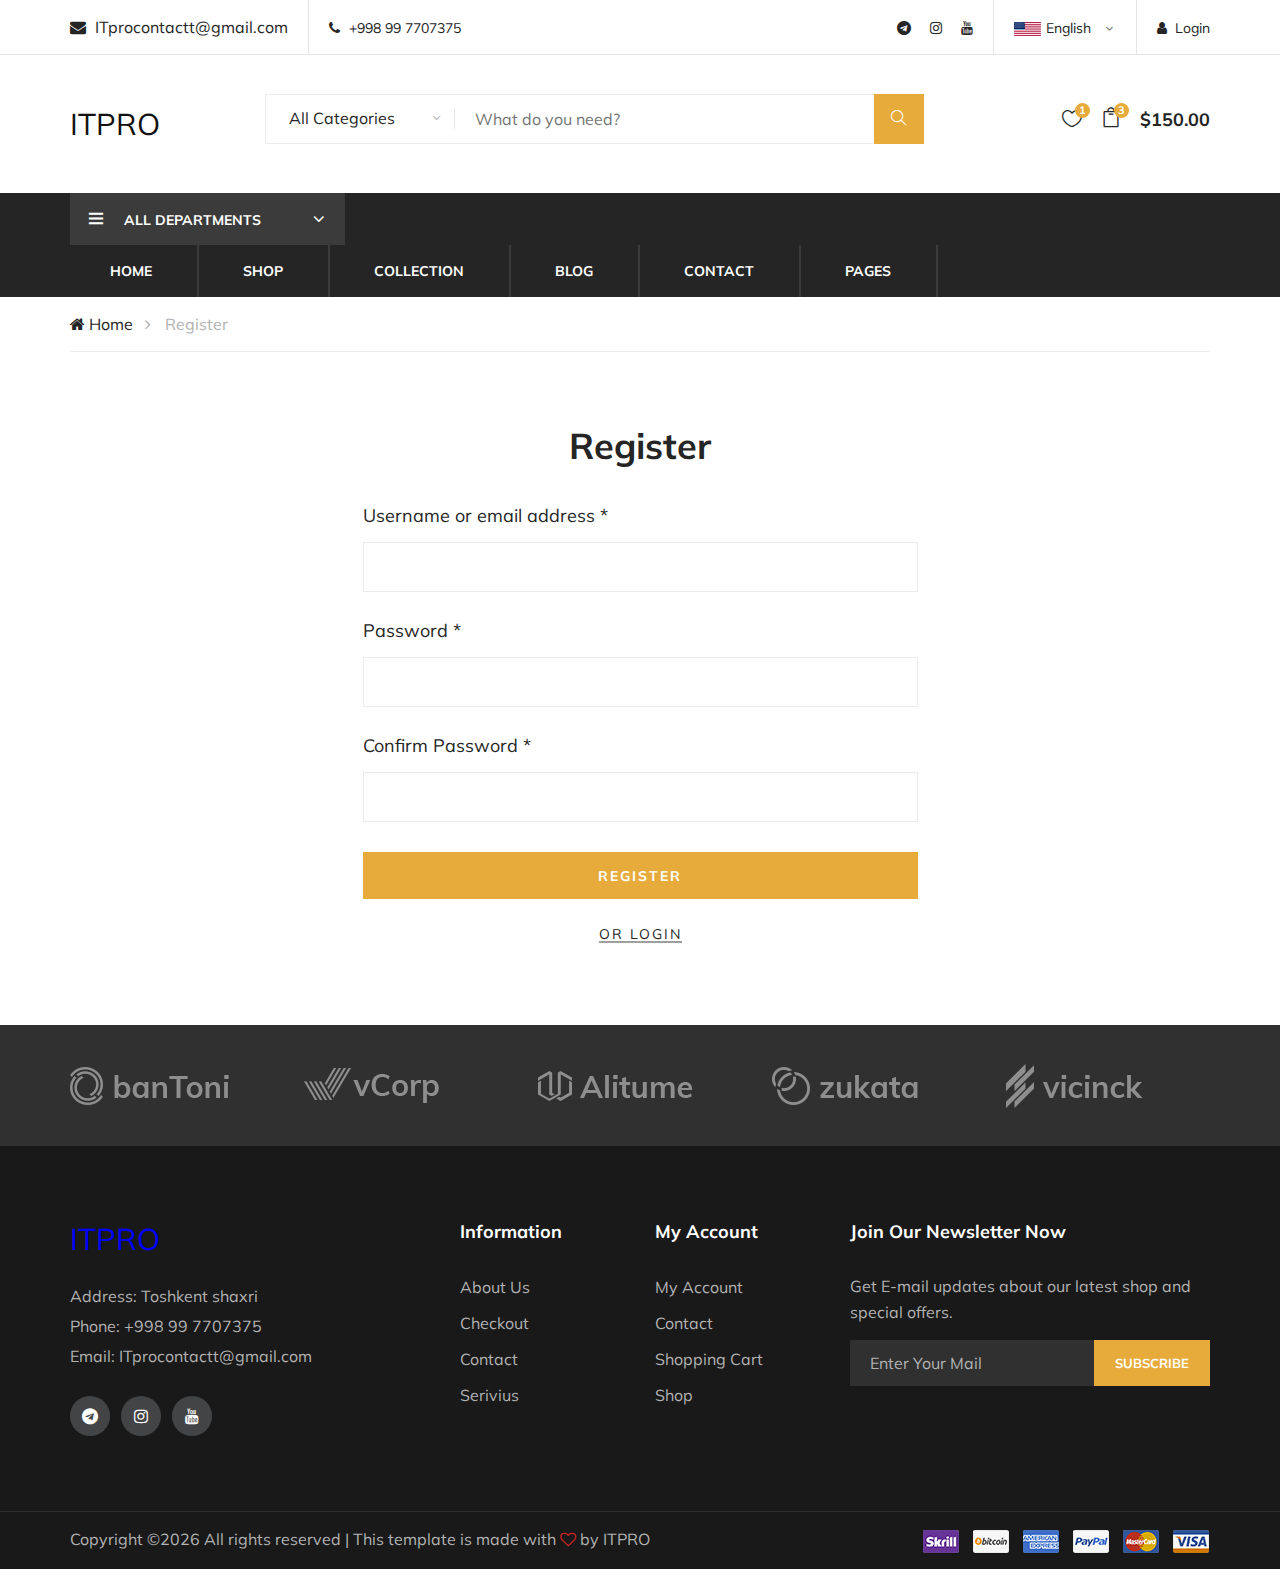
<file: register.html>
<!DOCTYPE html>
<html lang="zxx">

<head>
    <meta charset="UTF-8">
    <meta name="description" content="Fashi Template">
    <meta name="keywords" content="Fashi, unica, creative, html">
    <meta name="viewport" content="width=device-width, initial-scale=1.0">
    <meta http-equiv="X-UA-Compatible" content="ie=edge">
    <title>ITPRO</title>

    <!-- Google Font -->
    <link href="https://fonts.googleapis.com/css?family=Muli:300,400,500,600,700,800,900&display=swap" rel="stylesheet">

    <!-- Css Styles -->
    <link rel="stylesheet" href="css/bootstrap.min.css" type="text/css">
    <link rel="stylesheet" href="css/font-awesome.min.css" type="text/css">
    <link rel="stylesheet" href="css/themify-icons.css" type="text/css">
    <link rel="stylesheet" href="css/elegant-icons.css" type="text/css">
    <link rel="stylesheet" href="css/owl.carousel.min.css" type="text/css">
    <link rel="stylesheet" href="css/nice-select.css" type="text/css">
    <link rel="stylesheet" href="css/jquery-ui.min.css" type="text/css">
    <link rel="stylesheet" href="css/slicknav.min.css" type="text/css">
    <link rel="stylesheet" href="css/style.css" type="text/css">
</head>

<body>
    <!-- Page Preloder -->
    <div id="preloder">
        <div class="loader"></div>
    </div>

    <!-- Header Section Begin -->
    <header class="header-section">
        <div class="header-top">
            <div class="container">
                <div class="ht-left">
                    <div class="mail-service">
                        <i class=" fa fa-envelope"></i>
                        ITprocontactt@gmail.com
                    </div>
                    <div class="phone-service">
                        <i class=" fa fa-phone"></i>
                        +998 99 7707375
                    </div>
                </div>
                <div class="ht-right">
                    <a href="#" class="login-panel"><i class="fa fa-user"></i>Login</a>
                    <div class="lan-selector">
                        <select class="language_drop" name="countries" id="countries" style="width:300px;">
                            <option value='yt' data-image="img/flag-1.jpg" data-imagecss="flag yt"
                                data-title="English">English</option>
                            <option value='yu' data-image="img/flag-2.jpg" data-imagecss="flag yu"
                                data-title="Bangladesh">German </option>
                        </select>
                    </div>
                    <div class="top-social">
                        <a href="https://t.me/IT_PRO_channel"><i class="fa fa-telegram"></i></a>
                            <a href="https://instagram.com/it__pro"><i class="fa fa-instagram"></i></a>
                            <a href="https://www.youtube.com/channel/UCy5iPj3kDkZGWGqlgGkzoIw"><i class="fa fa-youtube"></i></a>
                            
                    </div>
                </div>
            </div>
        </div>
        <div class="container">
            <div class="inner-header">
                <div class="row">
                    <div class="col-lg-2 col-md-2">
                        <div class="logo">
                            <a href="./index.html">
                               <h3>ITPRO</h3>
                            </a>
                        </div>
                    </div>
                    <div class="col-lg-7 col-lg-7">
                        <div class="advanced-search">
                            <button type="button" class="category-btn">All Categories</button>
                            <form action="#" class="input-group">
                                <input type="text" placeholder="What do you need?">
                                <button type="button"><i class="ti-search"></i></button>
                            </form>
                        </div>
                    </div>
                    <div class="col-lg-3 text-right col-lg-3">
                        <ul class="nav-right">
                            <li class="heart-icon"><a href="#">
                                    <i class="icon_heart_alt"></i>
                                    <span>1</span>
                                </a>
                            </li>
                            <li class="cart-icon"><a href="#">
                                    <i class="icon_bag_alt"></i>
                                    <span>3</span>
                                </a>
                                <div class="cart-hover">
                                    <div class="select-items">
                                        <table>
                                            <tbody>
                                                <tr>
                                                    <td class="si-pic"><img src="img/select-product-1.jpg" alt=""></td>
                                                    <td class="si-text">
                                                        <div class="product-selected">
                                                            <p>$60.00 x 1</p>
                                                            <h6>Kabino Bedside Table</h6>
                                                        </div>
                                                    </td>
                                                    <td class="si-close">
                                                        <i class="ti-close"></i>
                                                    </td>
                                                </tr>
                                                <tr>
                                                    <td class="si-pic"><img src="img/select-product-2.jpg" alt=""></td>
                                                    <td class="si-text">
                                                        <div class="product-selected">
                                                            <p>$60.00 x 1</p>
                                                            <h6>Kabino Bedside Table</h6>
                                                        </div>
                                                    </td>
                                                    <td class="si-close">
                                                        <i class="ti-close"></i>
                                                    </td>
                                                </tr>
                                            </tbody>
                                        </table>
                                    </div>
                                    <div class="select-total">
                                        <span>total:</span>
                                        <h5>$120.00</h5>
                                    </div>
                                    <div class="select-button">
                                        <a href="#" class="primary-btn view-card">VIEW CARD</a>
                                        <a href="#" class="primary-btn checkout-btn">CHECK OUT</a>
                                    </div>
                                </div>
                            </li>
                            <li class="cart-price">$150.00</li>
                        </ul>
                    </div>
                </div>
            </div>
        </div>
        <div class="nav-item">
            <div class="container">
                <div class="nav-depart">
                    <div class="depart-btn">
                        <i class="ti-menu"></i>
                        <span>All departments</span>
                        <ul class="depart-hover">
                            <li class="active"><a href="#">Women’s Clothing</a></li>
                            <li><a href="#">Men’s Clothing</a></li>
                            <li><a href="#">Underwear</a></li>
                            <li><a href="#">Kid's Clothing</a></li>
                            <li><a href="#">Brand Fashion</a></li>
                            <li><a href="#">Accessories/Shoes</a></li>
                            <li><a href="#">Luxury Brands</a></li>
                            <li><a href="#">Brand Outdoor Apparel</a></li>
                        </ul>
                    </div>
                </div>
                <nav class="nav-menu mobile-menu">
                    <ul>
                        <li><a href="./index.html">Home</a></li>
                        <li><a href="./shop.html">Shop</a></li>
                        <li><a href="#">Collection</a>
                            <ul class="dropdown">
                                <li><a href="#">Men's</a></li>
                                <li><a href="#">Women's</a></li>
                                <li><a href="#">Kid's</a></li>
                            </ul>
                        </li>
                        <li><a href="./blog.html">Blog</a></li>
                        <li><a href="./contact.html">Contact</a></li>
                        <li><a href="#">Pages</a>
                            <ul class="dropdown">
                                <li><a href="./blog-details.html">Blog Details</a></li>
                                <li><a href="./shopping-cart.html">Shopping Cart</a></li>
                                <li><a href="./check-out.html">Checkout</a></li>
                                <li><a href="./faq.html">Faq</a></li>
                                <li><a href="./register.html">Register</a></li>
                                <li><a href="./login.html">Login</a></li>
                            </ul>
                        </li>
                    </ul>
                </nav>
                <div id="mobile-menu-wrap"></div>
            </div>
        </div>
    </header>
    <!-- Header End -->

    <!-- Breadcrumb Section Begin -->
    <div class="breacrumb-section">
        <div class="container">
            <div class="row">
                <div class="col-lg-12">
                    <div class="breadcrumb-text">
                        <a href="#"><i class="fa fa-home"></i> Home</a>
                        <span>Register</span>
                    </div>
                </div>
            </div>
        </div>
    </div>
    <!-- Breadcrumb Form Section Begin -->

    <!-- Register Section Begin -->
    <div class="register-login-section spad">
        <div class="container">
            <div class="row">
                <div class="col-lg-6 offset-lg-3">
                    <div class="register-form">
                        <h2>Register</h2>
                        <form action="#">
                            <div class="group-input">
                                <label for="username">Username or email address *</label>
                                <input type="text" id="username">
                            </div>
                            <div class="group-input">
                                <label for="pass">Password *</label>
                                <input type="text" id="pass">
                            </div>
                            <div class="group-input">
                                <label for="con-pass">Confirm Password *</label>
                                <input type="text" id="con-pass">
                            </div>
                            <button type="submit" class="site-btn register-btn">REGISTER</button>
                        </form>
                        <div class="switch-login">
                            <a href="./login.html" class="or-login">Or Login</a>
                        </div>
                    </div>
                </div>
            </div>
        </div>
    </div>
    <!-- Register Form Section End -->
    
    <!-- Partner Logo Section Begin -->
    <div class="partner-logo">
        <div class="container">
            <div class="logo-carousel owl-carousel">
                <div class="logo-item">
                    <div class="tablecell-inner">
                        <img src="img/logo-carousel/logo-1.png" alt="">
                    </div>
                </div>
                <div class="logo-item">
                    <div class="tablecell-inner">
                        <img src="img/logo-carousel/logo-2.png" alt="">
                    </div>
                </div>
                <div class="logo-item">
                    <div class="tablecell-inner">
                        <img src="img/logo-carousel/logo-3.png" alt="">
                    </div>
                </div>
                <div class="logo-item">
                    <div class="tablecell-inner">
                        <img src="img/logo-carousel/logo-4.png" alt="">
                    </div>
                </div>
                <div class="logo-item">
                    <div class="tablecell-inner">
                        <img src="img/logo-carousel/logo-5.png" alt="">
                    </div>
                </div>
            </div>
        </div>
    </div>
    <!-- Partner Logo Section End -->

    <!-- Footer Section Begin -->
    <footer class="footer-section">
        <div class="container">
            <div class="row">
                <div class="col-lg-3">
                    <div class="footer-left">
                        <div class="footer-logo">
                            <a href="#"><h3 style="color:blue"> ITPRO</h3></a>
                        </div>
                        <ul>
                            <li>Address: Toshkent shaxri</li>
                            <li>Phone: +998 99 7707375</li>
                            <li>Email: ITprocontactt@gmail.com</li>
                        </ul>
                        <div class="footer-social">
                            <a href="https://t.me/IT_PRO_channel"><i class="fa fa-telegram"></i></a>
                            <a href="https://instagram.com/it__pro"><i class="fa fa-instagram"></i></a>
                            <a href="https://www.youtube.com/channel/UCy5iPj3kDkZGWGqlgGkzoIw"><i class="fa fa-youtube"></i></a>
                        </div>
                    </div>
                </div>
                <div class="col-lg-2 offset-lg-1">
                    <div class="footer-widget">
                        <h5>Information</h5>
                        <ul>
                            <li><a href="#">About Us</a></li>
                            <li><a href="#">Checkout</a></li>
                            <li><a href="#">Contact</a></li>
                            <li><a href="#">Serivius</a></li>
                        </ul>
                    </div>
                </div>
                <div class="col-lg-2">
                    <div class="footer-widget">
                        <h5>My Account</h5>
                        <ul>
                            <li><a href="#">My Account</a></li>
                            <li><a href="#">Contact</a></li>
                            <li><a href="#">Shopping Cart</a></li>
                            <li><a href="#">Shop</a></li>
                        </ul>
                    </div>
                </div>
                <div class="col-lg-4">
                    <div class="newslatter-item">
                        <h5>Join Our Newsletter Now</h5>
                        <p>Get E-mail updates about our latest shop and special offers.</p>
                        <form action="#" class="subscribe-form">
                            <input type="text" placeholder="Enter Your Mail">
                            <button type="button">Subscribe</button>
                        </form>
                    </div>
                </div>
            </div>
        </div>
        <div class="copyright-reserved">
            <div class="container">
                <div class="row">
                    <div class="col-lg-12">
                        <div class="copyright-text">
                            <!-- Link back to Colorlib can't be removed. Template is licensed under CC BY 3.0. -->
Copyright &copy;<script>document.write(new Date().getFullYear());</script> All rights reserved | This template is made with <i class="fa fa-heart-o" aria-hidden="true"></i> by <a href="https://itprouz.uz" target="_blank">ITPRO</a>
<!-- Link back to Colorlib can't be removed. Template is licensed under CC BY 3.0. -->
                        </div>
                        <div class="payment-pic">
                            <img src="img/payment-method.png" alt="">
                        </div>
                    </div>
                </div>
            </div>
        </div>
    </footer>
    <!-- Footer Section End -->

    <!-- Js Plugins -->
    <script src="js/jquery-3.3.1.min.js"></script>
    <script src="js/bootstrap.min.js"></script>
    <script src="js/jquery-ui.min.js"></script>
    <script src="js/jquery.countdown.min.js"></script>
    <script src="js/jquery.nice-select.min.js"></script>
    <script src="js/jquery.zoom.min.js"></script>
    <script src="js/jquery.dd.min.js"></script>
    <script src="js/jquery.slicknav.js"></script>
    <script src="js/owl.carousel.min.js"></script>
    <script src="js/main.js"></script>
</body>

</html>
</file>
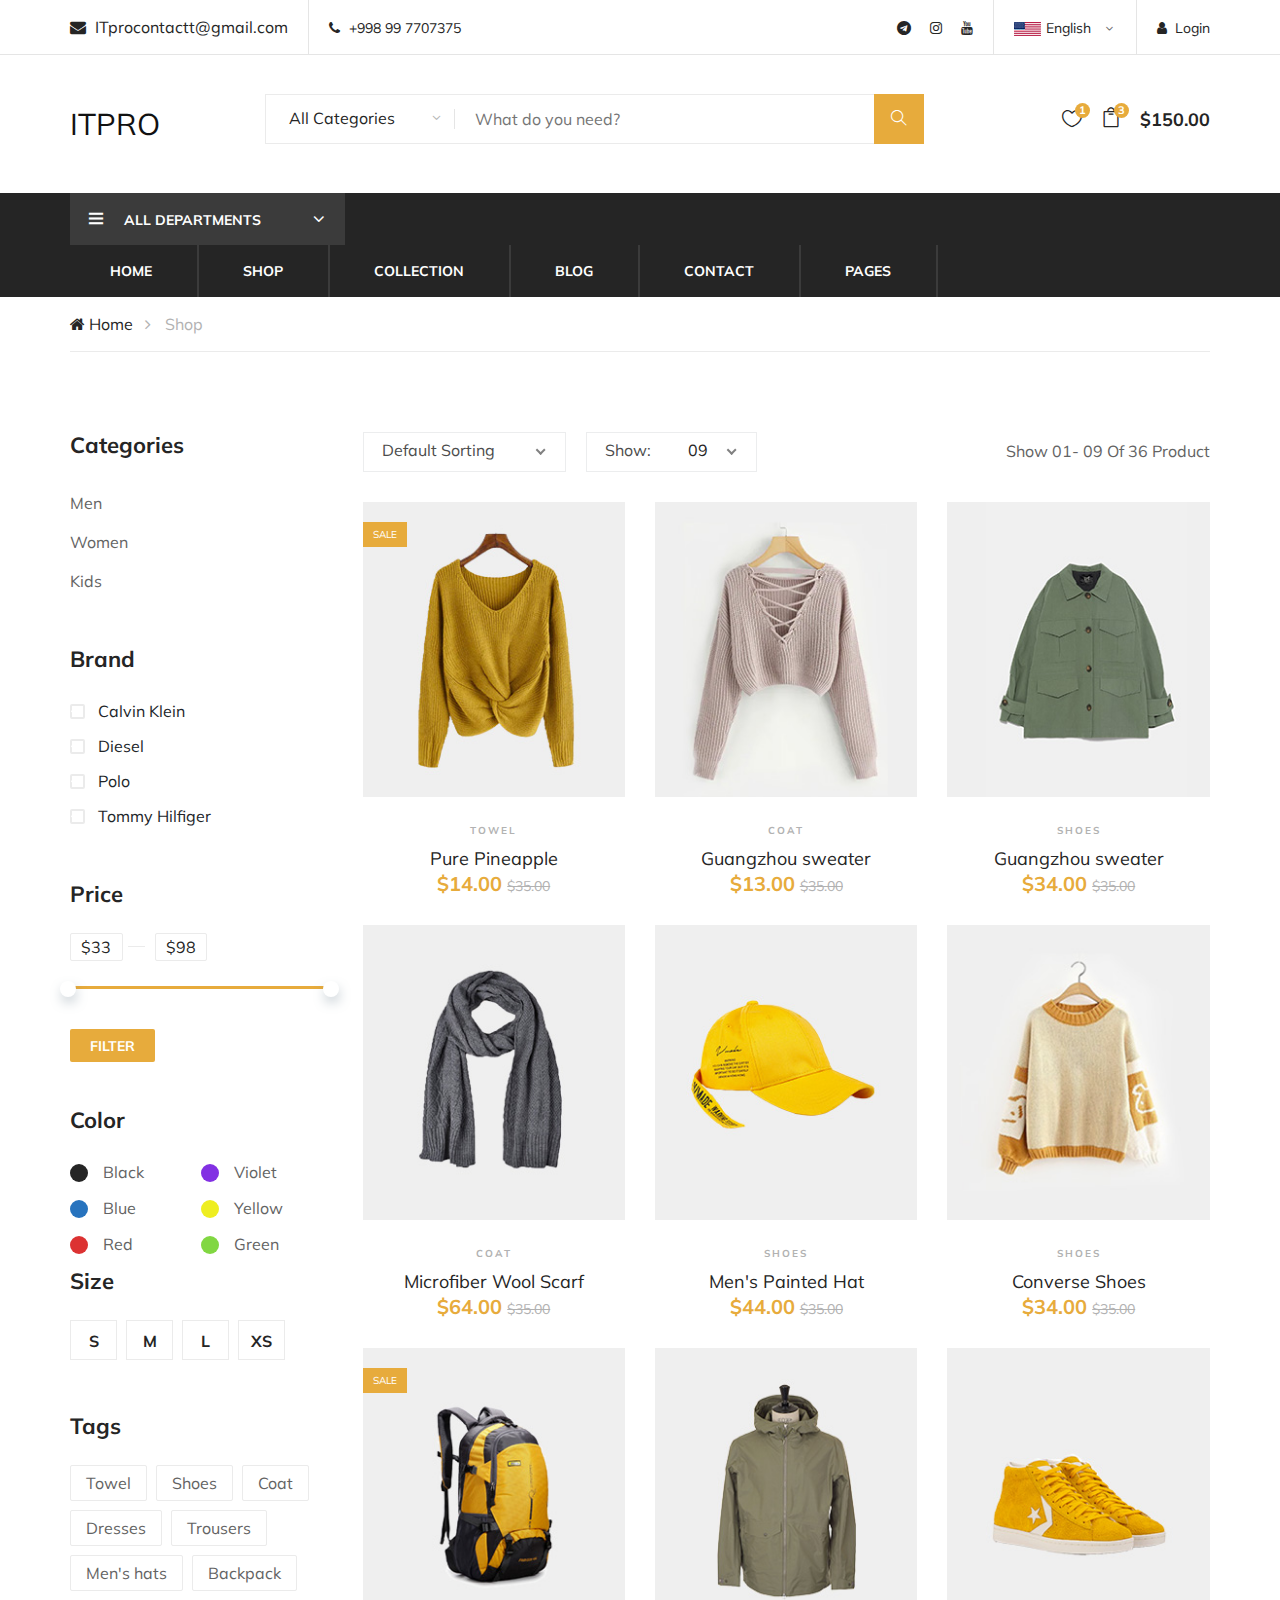
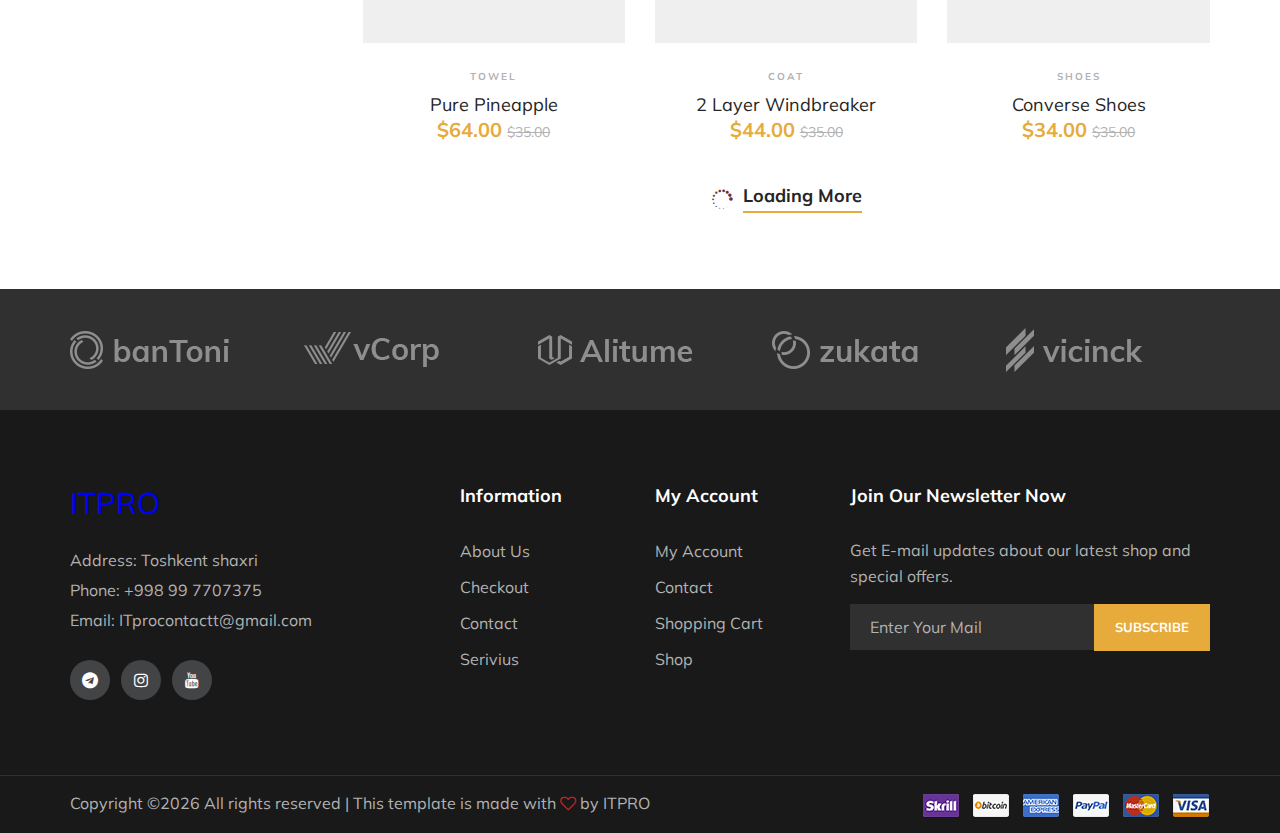
<file: shop.html>
<!DOCTYPE html>
<html lang="zxx">

<head>
    <meta charset="UTF-8">
    <meta name="description" content="Fashi Template">
    <meta name="keywords" content="Fashi, unica, creative, html">
    <meta name="viewport" content="width=device-width, initial-scale=1.0">
    <meta http-equiv="X-UA-Compatible" content="ie=edge">
    <title>ITPRO</title>

    <!-- Google Font -->
    <link href="https://fonts.googleapis.com/css?family=Muli:300,400,500,600,700,800,900&display=swap" rel="stylesheet">

    <!-- Css Styles -->
    <link rel="stylesheet" href="css/bootstrap.min.css" type="text/css">
    <link rel="stylesheet" href="css/font-awesome.min.css" type="text/css">
    <link rel="stylesheet" href="css/themify-icons.css" type="text/css">
    <link rel="stylesheet" href="css/elegant-icons.css" type="text/css">
    <link rel="stylesheet" href="css/owl.carousel.min.css" type="text/css">
    <link rel="stylesheet" href="css/nice-select.css" type="text/css">
    <link rel="stylesheet" href="css/jquery-ui.min.css" type="text/css">
    <link rel="stylesheet" href="css/slicknav.min.css" type="text/css">
    <link rel="stylesheet" href="css/style.css" type="text/css">
</head>

<body>
    <!-- Page Preloder -->
    <div id="preloder">
        <div class="loader"></div>
    </div>

    <!-- Header Section Begin -->
    <header class="header-section">
        <div class="header-top">
            <div class="container">
                <div class="ht-left">
                    <div class="mail-service">
                        <i class=" fa fa-envelope"></i>
                        ITprocontactt@gmail.com
                    </div>
                    <div class="phone-service">
                        <i class=" fa fa-phone"></i>
                        +998 99 7707375
                    </div>
                </div>
                <div class="ht-right">
                    <a href="#" class="login-panel"><i class="fa fa-user"></i>Login</a>
                    <div class="lan-selector">
                        <select class="language_drop" name="countries" id="countries" style="width:300px;">
                            <option value='yt' data-image="img/flag-1.jpg" data-imagecss="flag yt"
                                data-title="English">English</option>
                            <option value='yu' data-image="img/flag-2.jpg" data-imagecss="flag yu"
                                data-title="Bangladesh">German </option>
                        </select>
                    </div>
                    <div class="top-social">
                        <a href="https://t.me/IT_PRO_channel"><i class="fa fa-telegram"></i></a>
                            <a href="https://instagram.com/it__pro"><i class="fa fa-instagram"></i></a>
                            <a href="https://www.youtube.com/channel/UCy5iPj3kDkZGWGqlgGkzoIw"><i class="fa fa-youtube"></i></a>
                            
                    </div>
                </div>
            </div>
        </div>
        <div class="container">
            <div class="inner-header">
                <div class="row">
                    <div class="col-lg-2 col-md-2">
                        <div class="logo">
                            <a href="./index.html">
                               <h3>ITPRO</h3>
                            </a>
                        </div>
                    </div>
                    <div class="col-lg-7 col-lg-7">
                        <div class="advanced-search">
                            <button type="button" class="category-btn">All Categories</button>
                            <form action="#" class="input-group">
                                <input type="text" placeholder="What do you need?">
                                <button type="button"><i class="ti-search"></i></button>
                            </form>
                        </div>
                    </div>
                    <div class="col-lg-3 text-right col-lg-3">
                        <ul class="nav-right">
                            <li class="heart-icon"><a href="#">
                                    <i class="icon_heart_alt"></i>
                                    <span>1</span>
                                </a>
                            </li>
                            <li class="cart-icon"><a href="#">
                                    <i class="icon_bag_alt"></i>
                                    <span>3</span>
                                </a>
                                <div class="cart-hover">
                                    <div class="select-items">
                                        <table>
                                            <tbody>
                                                <tr>
                                                    <td class="si-pic"><img src="img/select-product-1.jpg" alt=""></td>
                                                    <td class="si-text">
                                                        <div class="product-selected">
                                                            <p>$60.00 x 1</p>
                                                            <h6>Kabino Bedside Table</h6>
                                                        </div>
                                                    </td>
                                                    <td class="si-close">
                                                        <i class="ti-close"></i>
                                                    </td>
                                                </tr>
                                                <tr>
                                                    <td class="si-pic"><img src="img/select-product-2.jpg" alt=""></td>
                                                    <td class="si-text">
                                                        <div class="product-selected">
                                                            <p>$60.00 x 1</p>
                                                            <h6>Kabino Bedside Table</h6>
                                                        </div>
                                                    </td>
                                                    <td class="si-close">
                                                        <i class="ti-close"></i>
                                                    </td>
                                                </tr>
                                            </tbody>
                                        </table>
                                    </div>
                                    <div class="select-total">
                                        <span>total:</span>
                                        <h5>$120.00</h5>
                                    </div>
                                    <div class="select-button">
                                        <a href="#" class="primary-btn view-card">VIEW CARD</a>
                                        <a href="#" class="primary-btn checkout-btn">CHECK OUT</a>
                                    </div>
                                </div>
                            </li>
                            <li class="cart-price">$150.00</li>
                        </ul>
                    </div>
                </div>
            </div>
        </div>
        <div class="nav-item">
            <div class="container">
                <div class="nav-depart">
                    <div class="depart-btn">
                        <i class="ti-menu"></i>
                        <span>All departments</span>
                        <ul class="depart-hover">
                            <li class="active"><a href="#">Women’s Clothing</a></li>
                            <li><a href="#">Men’s Clothing</a></li>
                            <li><a href="#">Underwear</a></li>
                            <li><a href="#">Kid's Clothing</a></li>
                            <li><a href="#">Brand Fashion</a></li>
                            <li><a href="#">Accessories/Shoes</a></li>
                            <li><a href="#">Luxury Brands</a></li>
                            <li><a href="#">Brand Outdoor Apparel</a></li>
                        </ul>
                    </div>
                </div>
                <nav class="nav-menu mobile-menu">
                    <ul>
                        <li><a href="./index.html">Home</a></li>
                        <li><a href="./shop.html">Shop</a></li>
                        <li><a href="#">Collection</a>
                            <ul class="dropdown">
                                <li><a href="#">Men's</a></li>
                                <li><a href="#">Women's</a></li>
                                <li><a href="#">Kid's</a></li>
                            </ul>
                        </li>
                        <li><a href="./blog.html">Blog</a></li>
                        <li><a href="./contact.html">Contact</a></li>
                        <li><a href="#">Pages</a>
                            <ul class="dropdown">
                                <li><a href="./blog-details.html">Blog Details</a></li>
                                <li><a href="./shopping-cart.html">Shopping Cart</a></li>
                                <li><a href="./check-out.html">Checkout</a></li>
                                <li><a href="./faq.html">Faq</a></li>
                                <li><a href="./register.html">Register</a></li>
                                <li><a href="./login.html">Login</a></li>
                            </ul>
                        </li>
                    </ul>
                </nav>
                <div id="mobile-menu-wrap"></div>
            </div>
        </div>
    </header>
    <!-- Header End -->

    <!-- Breadcrumb Section Begin -->
    <div class="breacrumb-section">
        <div class="container">
            <div class="row">
                <div class="col-lg-12">
                    <div class="breadcrumb-text">
                        <a href="#"><i class="fa fa-home"></i> Home</a>
                        <span>Shop</span>
                    </div>
                </div>
            </div>
        </div>
    </div>
    <!-- Breadcrumb Section Begin -->

    <!-- Product Shop Section Begin -->
    <section class="product-shop spad">
        <div class="container">
            <div class="row">
                <div class="col-lg-3 col-md-6 col-sm-8 order-2 order-lg-1 produts-sidebar-filter">
                    <div class="filter-widget">
                        <h4 class="fw-title">Categories</h4>
                        <ul class="filter-catagories">
                            <li><a href="#">Men</a></li>
                            <li><a href="#">Women</a></li>
                            <li><a href="#">Kids</a></li>
                        </ul>
                    </div>
                    <div class="filter-widget">
                        <h4 class="fw-title">Brand</h4>
                        <div class="fw-brand-check">
                            <div class="bc-item">
                                <label for="bc-calvin">
                                    Calvin Klein
                                    <input type="checkbox" id="bc-calvin">
                                    <span class="checkmark"></span>
                                </label>
                            </div>
                            <div class="bc-item">
                                <label for="bc-diesel">
                                    Diesel
                                    <input type="checkbox" id="bc-diesel">
                                    <span class="checkmark"></span>
                                </label>
                            </div>
                            <div class="bc-item">
                                <label for="bc-polo">
                                    Polo
                                    <input type="checkbox" id="bc-polo">
                                    <span class="checkmark"></span>
                                </label>
                            </div>
                            <div class="bc-item">
                                <label for="bc-tommy">
                                    Tommy Hilfiger
                                    <input type="checkbox" id="bc-tommy">
                                    <span class="checkmark"></span>
                                </label>
                            </div>
                        </div>
                    </div>
                    <div class="filter-widget">
                        <h4 class="fw-title">Price</h4>
                        <div class="filter-range-wrap">
                            <div class="range-slider">
                                <div class="price-input">
                                    <input type="text" id="minamount">
                                    <input type="text" id="maxamount">
                                </div>
                            </div>
                            <div class="price-range ui-slider ui-corner-all ui-slider-horizontal ui-widget ui-widget-content"
                                data-min="33" data-max="98">
                                <div class="ui-slider-range ui-corner-all ui-widget-header"></div>
                                <span tabindex="0" class="ui-slider-handle ui-corner-all ui-state-default"></span>
                                <span tabindex="0" class="ui-slider-handle ui-corner-all ui-state-default"></span>
                            </div>
                        </div>
                        <a href="#" class="filter-btn">Filter</a>
                    </div>
                    <div class="filter-widget">
                        <h4 class="fw-title">Color</h4>
                        <div class="fw-color-choose">
                            <div class="cs-item">
                                <input type="radio" id="cs-black">
                                <label class="cs-black" for="cs-black">Black</label>
                            </div>
                            <div class="cs-item">
                                <input type="radio" id="cs-violet">
                                <label class="cs-violet" for="cs-violet">Violet</label>
                            </div>
                            <div class="cs-item">
                                <input type="radio" id="cs-blue">
                                <label class="cs-blue" for="cs-blue">Blue</label>
                            </div>
                            <div class="cs-item">
                                <input type="radio" id="cs-yellow">
                                <label class="cs-yellow" for="cs-yellow">Yellow</label>
                            </div>
                            <div class="cs-item">
                                <input type="radio" id="cs-red">
                                <label class="cs-red" for="cs-red">Red</label>
                            </div>
                            <div class="cs-item">
                                <input type="radio" id="cs-green">
                                <label class="cs-green" for="cs-green">Green</label>
                            </div>
                        </div>
                    </div>
                    <div class="filter-widget">
                        <h4 class="fw-title">Size</h4>
                        <div class="fw-size-choose">
                            <div class="sc-item">
                                <input type="radio" id="s-size">
                                <label for="s-size">s</label>
                            </div>
                            <div class="sc-item">
                                <input type="radio" id="m-size">
                                <label for="m-size">m</label>
                            </div>
                            <div class="sc-item">
                                <input type="radio" id="l-size">
                                <label for="l-size">l</label>
                            </div>
                            <div class="sc-item">
                                <input type="radio" id="xs-size">
                                <label for="xs-size">xs</label>
                            </div>
                        </div>
                    </div>
                    <div class="filter-widget">
                        <h4 class="fw-title">Tags</h4>
                        <div class="fw-tags">
                            <a href="#">Towel</a>
                            <a href="#">Shoes</a>
                            <a href="#">Coat</a>
                            <a href="#">Dresses</a>
                            <a href="#">Trousers</a>
                            <a href="#">Men's hats</a>
                            <a href="#">Backpack</a>
                        </div>
                    </div>
                </div>
                <div class="col-lg-9 order-1 order-lg-2">
                    <div class="product-show-option">
                        <div class="row">
                            <div class="col-lg-7 col-md-7">
                                <div class="select-option">
                                    <select class="sorting">
                                        <option value="">Default Sorting</option>
                                    </select>
                                    <select class="p-show">
                                        <option value="">Show:</option>
                                    </select>
                                </div>
                            </div>
                            <div class="col-lg-5 col-md-5 text-right">
                                <p>Show 01- 09 Of 36 Product</p>
                            </div>
                        </div>
                    </div>
                    <div class="product-list">
                        <div class="row">
                            <div class="col-lg-4 col-sm-6">
                                <div class="product-item">
                                    <div class="pi-pic">
                                        <img src="img/products/product-1.jpg" alt="">
                                        <div class="sale pp-sale">Sale</div>
                                        <div class="icon">
                                            <i class="icon_heart_alt"></i>
                                        </div>
                                        <ul>
                                            <li class="w-icon active"><a href="#"><i class="icon_bag_alt"></i></a></li>
                                            <li class="quick-view"><a href="#">+ Quick View</a></li>
                                            <li class="w-icon"><a href="#"><i class="fa fa-random"></i></a></li>
                                        </ul>
                                    </div>
                                    <div class="pi-text">
                                        <div class="catagory-name">Towel</div>
                                        <a href="#">
                                            <h5>Pure Pineapple</h5>
                                        </a>
                                        <div class="product-price">
                                            $14.00
                                            <span>$35.00</span>
                                        </div>
                                    </div>
                                </div>
                            </div>
                            <div class="col-lg-4 col-sm-6">
                                <div class="product-item">
                                    <div class="pi-pic">
                                        <img src="img/products/product-2.jpg" alt="">
                                        <div class="icon">
                                            <i class="icon_heart_alt"></i>
                                        </div>
                                        <ul>
                                            <li class="w-icon active"><a href="#"><i class="icon_bag_alt"></i></a></li>
                                            <li class="quick-view"><a href="#">+ Quick View</a></li>
                                            <li class="w-icon"><a href="#"><i class="fa fa-random"></i></a></li>
                                        </ul>
                                    </div>
                                    <div class="pi-text">
                                        <div class="catagory-name">Coat</div>
                                        <a href="#">
                                            <h5>Guangzhou sweater</h5>
                                        </a>
                                        <div class="product-price">
                                            $13.00
                                            <span>$35.00</span>
                                        </div>
                                    </div>
                                </div>
                            </div>
                            <div class="col-lg-4 col-sm-6">
                                <div class="product-item">
                                    <div class="pi-pic">
                                        <img src="img/products/product-3.jpg" alt="">
                                        <div class="icon">
                                            <i class="icon_heart_alt"></i>
                                        </div>
                                        <ul>
                                            <li class="w-icon active"><a href="#"><i class="icon_bag_alt"></i></a></li>
                                            <li class="quick-view"><a href="#">+ Quick View</a></li>
                                            <li class="w-icon"><a href="#"><i class="fa fa-random"></i></a></li>
                                        </ul>
                                    </div>
                                    <div class="pi-text">
                                        <div class="catagory-name">Shoes</div>
                                        <a href="#">
                                            <h5>Guangzhou sweater</h5>
                                        </a>
                                        <div class="product-price">
                                            $34.00
                                            <span>$35.00</span>
                                        </div>
                                    </div>
                                </div>
                            </div>
                            <div class="col-lg-4 col-sm-6">
                                <div class="product-item">
                                    <div class="pi-pic">
                                        <img src="img/products/product-4.jpg" alt="">
                                        <div class="icon">
                                            <i class="icon_heart_alt"></i>
                                        </div>
                                        <ul>
                                            <li class="w-icon active"><a href="#"><i class="icon_bag_alt"></i></a></li>
                                            <li class="quick-view"><a href="#">+ Quick View</a></li>
                                            <li class="w-icon"><a href="#"><i class="fa fa-random"></i></a></li>
                                        </ul>
                                    </div>
                                    <div class="pi-text">
                                        <div class="catagory-name">Coat</div>
                                        <a href="#">
                                            <h5>Microfiber Wool Scarf</h5>
                                        </a>
                                        <div class="product-price">
                                            $64.00
                                            <span>$35.00</span>
                                        </div>
                                    </div>
                                </div>
                            </div>
                            <div class="col-lg-4 col-sm-6">
                                <div class="product-item">
                                    <div class="pi-pic">
                                        <img src="img/products/product-5.jpg" alt="">
                                        <div class="icon">
                                            <i class="icon_heart_alt"></i>
                                        </div>
                                        <ul>
                                            <li class="w-icon active"><a href="#"><i class="icon_bag_alt"></i></a></li>
                                            <li class="quick-view"><a href="#">+ Quick View</a></li>
                                            <li class="w-icon"><a href="#"><i class="fa fa-random"></i></a></li>
                                        </ul>
                                    </div>
                                    <div class="pi-text">
                                        <div class="catagory-name">Shoes</div>
                                        <a href="#">
                                            <h5>Men's Painted Hat</h5>
                                        </a>
                                        <div class="product-price">
                                            $44.00
                                            <span>$35.00</span>
                                        </div>
                                    </div>
                                </div>
                            </div>
                            <div class="col-lg-4 col-sm-6">
                                <div class="product-item">
                                    <div class="pi-pic">
                                        <img src="img/products/product-6.jpg" alt="">
                                        <div class="icon">
                                            <i class="icon_heart_alt"></i>
                                        </div>
                                        <ul>
                                            <li class="w-icon active"><a href="#"><i class="icon_bag_alt"></i></a></li>
                                            <li class="quick-view"><a href="#">+ Quick View</a></li>
                                            <li class="w-icon"><a href="#"><i class="fa fa-random"></i></a></li>
                                        </ul>
                                    </div>
                                    <div class="pi-text">
                                        <div class="catagory-name">Shoes</div>
                                        <a href="#">
                                            <h5>Converse Shoes</h5>
                                        </a>
                                        <div class="product-price">
                                            $34.00
                                            <span>$35.00</span>
                                        </div>
                                    </div>
                                </div>
                            </div>
                            <div class="col-lg-4 col-sm-6">
                                <div class="product-item">
                                    <div class="pi-pic">
                                        <img src="img/products/product-7.jpg" alt="">
                                        <div class="sale pp-sale">Sale</div>
                                        <div class="icon">
                                            <i class="icon_heart_alt"></i>
                                        </div>
                                        <ul>
                                            <li class="w-icon active"><a href="#"><i class="icon_bag_alt"></i></a></li>
                                            <li class="quick-view"><a href="#">+ Quick View</a></li>
                                            <li class="w-icon"><a href="#"><i class="fa fa-random"></i></a></li>
                                        </ul>
                                    </div>
                                    <div class="pi-text">
                                        <div class="catagory-name">Towel</div>
                                        <a href="#">
                                            <h5>Pure Pineapple</h5>
                                        </a>
                                        <div class="product-price">
                                            $64.00
                                            <span>$35.00</span>
                                        </div>
                                    </div>
                                </div>
                            </div>
                            <div class="col-lg-4 col-sm-6">
                                <div class="product-item">
                                    <div class="pi-pic">
                                        <img src="img/products/product-8.jpg" alt="">
                                        <div class="icon">
                                            <i class="icon_heart_alt"></i>
                                        </div>
                                        <ul>
                                            <li class="w-icon active"><a href="#"><i class="icon_bag_alt"></i></a></li>
                                            <li class="quick-view"><a href="#">+ Quick View</a></li>
                                            <li class="w-icon"><a href="#"><i class="fa fa-random"></i></a></li>
                                        </ul>
                                    </div>
                                    <div class="pi-text">
                                        <div class="catagory-name">Coat</div>
                                        <a href="#">
                                            <h5>2 Layer Windbreaker</h5>
                                        </a>
                                        <div class="product-price">
                                            $44.00
                                            <span>$35.00</span>
                                        </div>
                                    </div>
                                </div>
                            </div>
                            <div class="col-lg-4 col-sm-6">
                                <div class="product-item">
                                    <div class="pi-pic">
                                        <img src="img/products/product-9.jpg" alt="">
                                        <div class="icon">
                                            <i class="icon_heart_alt"></i>
                                        </div>
                                        <ul>
                                            <li class="w-icon active"><a href="#"><i class="icon_bag_alt"></i></a></li>
                                            <li class="quick-view"><a href="#">+ Quick View</a></li>
                                            <li class="w-icon"><a href="#"><i class="fa fa-random"></i></a></li>
                                        </ul>
                                    </div>
                                    <div class="pi-text">
                                        <div class="catagory-name">Shoes</div>
                                        <a href="#">
                                            <h5>Converse Shoes</h5>
                                        </a>
                                        <div class="product-price">
                                            $34.00
                                            <span>$35.00</span>
                                        </div>
                                    </div>
                                </div>
                            </div>
                        </div>
                    </div>
                    <div class="loading-more">
                        <i class="icon_loading"></i>
                        <a href="#">
                            Loading More
                        </a>
                    </div>
                </div>
            </div>
        </div>
    </section>
    <!-- Product Shop Section End -->

    <!-- Partner Logo Section Begin -->
    <div class="partner-logo">
        <div class="container">
            <div class="logo-carousel owl-carousel">
                <div class="logo-item">
                    <div class="tablecell-inner">
                        <img src="img/logo-carousel/logo-1.png" alt="">
                    </div>
                </div>
                <div class="logo-item">
                    <div class="tablecell-inner">
                        <img src="img/logo-carousel/logo-2.png" alt="">
                    </div>
                </div>
                <div class="logo-item">
                    <div class="tablecell-inner">
                        <img src="img/logo-carousel/logo-3.png" alt="">
                    </div>
                </div>
                <div class="logo-item">
                    <div class="tablecell-inner">
                        <img src="img/logo-carousel/logo-4.png" alt="">
                    </div>
                </div>
                <div class="logo-item">
                    <div class="tablecell-inner">
                        <img src="img/logo-carousel/logo-5.png" alt="">
                    </div>
                </div>
            </div>
        </div>
    </div>
    <!-- Partner Logo Section End -->

    <!-- Footer Section Begin -->
    <footer class="footer-section">
        <div class="container">
            <div class="row">
                <div class="col-lg-3">
                    <div class="footer-left">
                        <div class="footer-logo">
                            <a href="#"><h3 style="color:blue"> ITPRO</h3></a>
                        </div>
                        <ul>
                            <li>Address: Toshkent shaxri</li>
                            <li>Phone: +998 99 7707375</li>
                            <li>Email: ITprocontactt@gmail.com</li>
                        </ul>
                        <div class="footer-social">
                            <a href="https://t.me/IT_PRO_channel"><i class="fa fa-telegram"></i></a>
                            <a href="https://instagram.com/it__pro"><i class="fa fa-instagram"></i></a>
                            <a href="https://www.youtube.com/channel/UCy5iPj3kDkZGWGqlgGkzoIw"><i class="fa fa-youtube"></i></a>
                        </div>
                    </div>
                </div>
                <div class="col-lg-2 offset-lg-1">
                    <div class="footer-widget">
                        <h5>Information</h5>
                        <ul>
                            <li><a href="#">About Us</a></li>
                            <li><a href="#">Checkout</a></li>
                            <li><a href="#">Contact</a></li>
                            <li><a href="#">Serivius</a></li>
                        </ul>
                    </div>
                </div>
                <div class="col-lg-2">
                    <div class="footer-widget">
                        <h5>My Account</h5>
                        <ul>
                            <li><a href="#">My Account</a></li>
                            <li><a href="#">Contact</a></li>
                            <li><a href="#">Shopping Cart</a></li>
                            <li><a href="#">Shop</a></li>
                        </ul>
                    </div>
                </div>
                <div class="col-lg-4">
                    <div class="newslatter-item">
                        <h5>Join Our Newsletter Now</h5>
                        <p>Get E-mail updates about our latest shop and special offers.</p>
                        <form action="#" class="subscribe-form">
                            <input type="text" placeholder="Enter Your Mail">
                            <button type="button">Subscribe</button>
                        </form>
                    </div>
                </div>
            </div>
        </div>
        <div class="copyright-reserved">
            <div class="container">
                <div class="row">
                    <div class="col-lg-12">
                        <div class="copyright-text">
                            <!-- Link back to Colorlib can't be removed. Template is licensed under CC BY 3.0. -->
Copyright &copy;<script>document.write(new Date().getFullYear());</script> All rights reserved | This template is made with <i class="fa fa-heart-o" aria-hidden="true"></i> by <a href="https://itprouz.uz" target="_blank">ITPRO</a>
<!-- Link back to Colorlib can't be removed. Template is licensed under CC BY 3.0. -->
                        </div>
                        <div class="payment-pic">
                            <img src="img/payment-method.png" alt="">
                        </div>
                    </div>
                </div>
            </div>
        </div>
    </footer>
    <!-- Footer Section End -->

    <!-- Js Plugins -->
    <script src="js/jquery-3.3.1.min.js"></script>
    <script src="js/bootstrap.min.js"></script>
    <script src="js/jquery-ui.min.js"></script>
    <script src="js/jquery.countdown.min.js"></script>
    <script src="js/jquery.nice-select.min.js"></script>
    <script src="js/jquery.zoom.min.js"></script>
    <script src="js/jquery.dd.min.js"></script>
    <script src="js/jquery.slicknav.js"></script>
    <script src="js/owl.carousel.min.js"></script>
    <script src="js/main.js"></script>
</body>

</html>
</file>
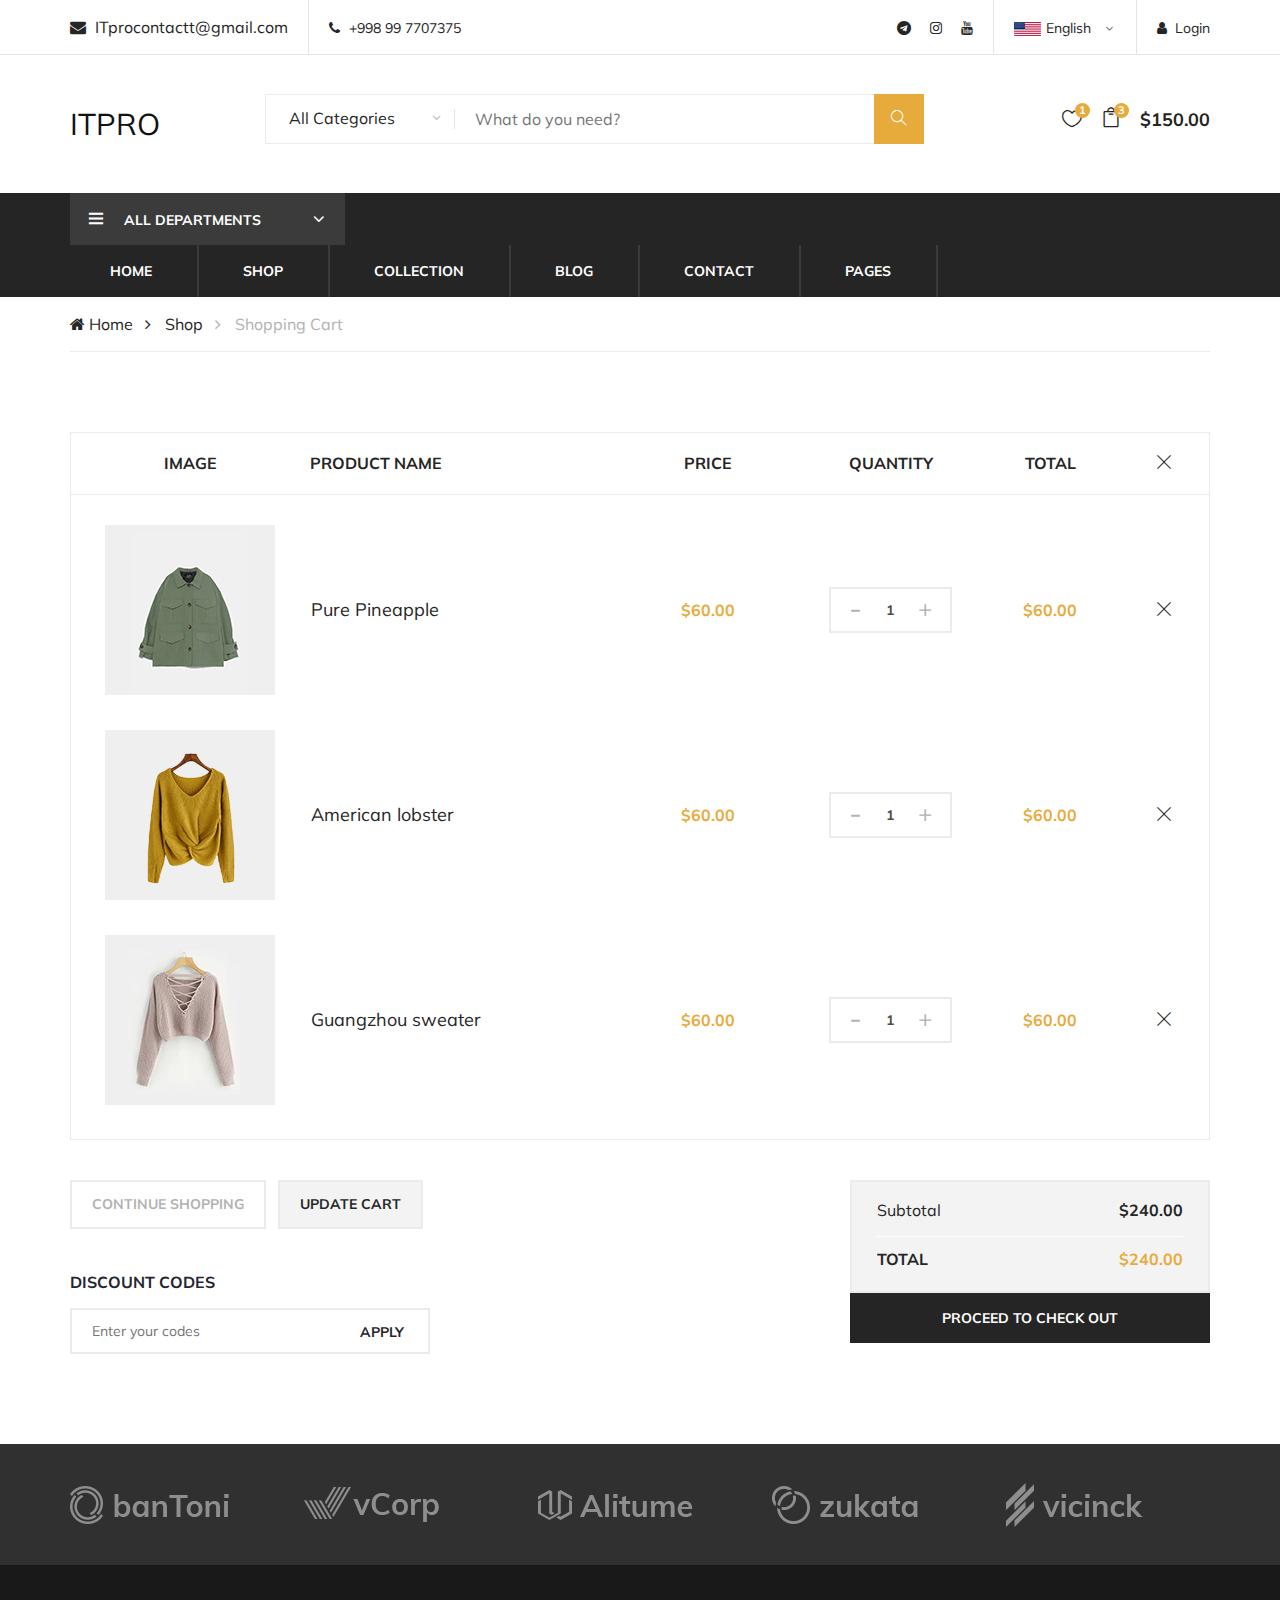
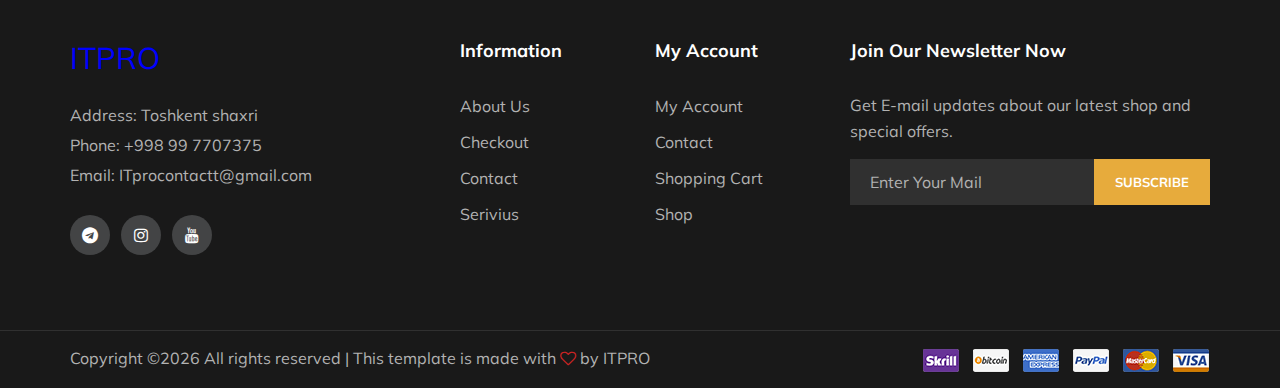
<file: shopping-cart.html>
<!DOCTYPE html>
<html lang="zxx">

<head>
    <meta charset="UTF-8">
    <meta name="description" content="Fashi Template">
    <meta name="keywords" content="Fashi, unica, creative, html">
    <meta name="viewport" content="width=device-width, initial-scale=1.0">
    <meta http-equiv="X-UA-Compatible" content="ie=edge">
    <title>ITPRO</title>

    <!-- Google Font -->
    <link href="https://fonts.googleapis.com/css?family=Muli:300,400,500,600,700,800,900&display=swap" rel="stylesheet">

    <!-- Css Styles -->
    <link rel="stylesheet" href="css/bootstrap.min.css" type="text/css">
    <link rel="stylesheet" href="css/font-awesome.min.css" type="text/css">
    <link rel="stylesheet" href="css/themify-icons.css" type="text/css">
    <link rel="stylesheet" href="css/elegant-icons.css" type="text/css">
    <link rel="stylesheet" href="css/owl.carousel.min.css" type="text/css">
    <link rel="stylesheet" href="css/nice-select.css" type="text/css">
    <link rel="stylesheet" href="css/jquery-ui.min.css" type="text/css">
    <link rel="stylesheet" href="css/slicknav.min.css" type="text/css">
    <link rel="stylesheet" href="css/style.css" type="text/css">
</head>

<body>
    <!-- Page Preloder -->
    <div id="preloder">
        <div class="loader"></div>
    </div>

    <!-- Header Section Begin -->
    <header class="header-section">
        <div class="header-top">
            <div class="container">
                <div class="ht-left">
                    <div class="mail-service">
                        <i class=" fa fa-envelope"></i>
                        ITprocontactt@gmail.com
                    </div>
                    <div class="phone-service">
                        <i class=" fa fa-phone"></i>
                        +998 99 7707375
                    </div>
                </div>
                <div class="ht-right">
                    <a href="#" class="login-panel"><i class="fa fa-user"></i>Login</a>
                    <div class="lan-selector">
                        <select class="language_drop" name="countries" id="countries" style="width:300px;">
                            <option value='yt' data-image="img/flag-1.jpg" data-imagecss="flag yt"
                                data-title="English">English</option>
                            <option value='yu' data-image="img/flag-2.jpg" data-imagecss="flag yu"
                                data-title="Bangladesh">German </option>
                        </select>
                    </div>
                    <div class="top-social">
                        <a href="https://t.me/IT_PRO_channel"><i class="fa fa-telegram"></i></a>
                            <a href="https://instagram.com/it__pro"><i class="fa fa-instagram"></i></a>
                            <a href="https://www.youtube.com/channel/UCy5iPj3kDkZGWGqlgGkzoIw"><i class="fa fa-youtube"></i></a>
                            
                    </div>
                </div>
            </div>
        </div>
        <div class="container">
            <div class="inner-header">
                <div class="row">
                    <div class="col-lg-2 col-md-2">
                        <div class="logo">
                            <a href="./index.html">
                               <h3>ITPRO</h3>
                            </a>
                        </div>
                    </div>
                    <div class="col-lg-7 col-lg-7">
                        <div class="advanced-search">
                            <button type="button" class="category-btn">All Categories</button>
                            <form action="#" class="input-group">
                                <input type="text" placeholder="What do you need?">
                                <button type="button"><i class="ti-search"></i></button>
                            </form>
                        </div>
                    </div>
                    <div class="col-lg-3 text-right col-lg-3">
                        <ul class="nav-right">
                            <li class="heart-icon"><a href="#">
                                    <i class="icon_heart_alt"></i>
                                    <span>1</span>
                                </a>
                            </li>
                            <li class="cart-icon"><a href="#">
                                    <i class="icon_bag_alt"></i>
                                    <span>3</span>
                                </a>
                                <div class="cart-hover">
                                    <div class="select-items">
                                        <table>
                                            <tbody>
                                                <tr>
                                                    <td class="si-pic"><img src="img/select-product-1.jpg" alt=""></td>
                                                    <td class="si-text">
                                                        <div class="product-selected">
                                                            <p>$60.00 x 1</p>
                                                            <h6>Kabino Bedside Table</h6>
                                                        </div>
                                                    </td>
                                                    <td class="si-close">
                                                        <i class="ti-close"></i>
                                                    </td>
                                                </tr>
                                                <tr>
                                                    <td class="si-pic"><img src="img/select-product-2.jpg" alt=""></td>
                                                    <td class="si-text">
                                                        <div class="product-selected">
                                                            <p>$60.00 x 1</p>
                                                            <h6>Kabino Bedside Table</h6>
                                                        </div>
                                                    </td>
                                                    <td class="si-close">
                                                        <i class="ti-close"></i>
                                                    </td>
                                                </tr>
                                            </tbody>
                                        </table>
                                    </div>
                                    <div class="select-total">
                                        <span>total:</span>
                                        <h5>$120.00</h5>
                                    </div>
                                    <div class="select-button">
                                        <a href="#" class="primary-btn view-card">VIEW CARD</a>
                                        <a href="#" class="primary-btn checkout-btn">CHECK OUT</a>
                                    </div>
                                </div>
                            </li>
                            <li class="cart-price">$150.00</li>
                        </ul>
                    </div>
                </div>
            </div>
        </div>
        <div class="nav-item">
            <div class="container">
                <div class="nav-depart">
                    <div class="depart-btn">
                        <i class="ti-menu"></i>
                        <span>All departments</span>
                        <ul class="depart-hover">
                            <li class="active"><a href="#">Women’s Clothing</a></li>
                            <li><a href="#">Men’s Clothing</a></li>
                            <li><a href="#">Underwear</a></li>
                            <li><a href="#">Kid's Clothing</a></li>
                            <li><a href="#">Brand Fashion</a></li>
                            <li><a href="#">Accessories/Shoes</a></li>
                            <li><a href="#">Luxury Brands</a></li>
                            <li><a href="#">Brand Outdoor Apparel</a></li>
                        </ul>
                    </div>
                </div>
                <nav class="nav-menu mobile-menu">
                    <ul>
                        <li><a href="./index.html">Home</a></li>
                        <li><a href="./shop.html">Shop</a></li>
                        <li><a href="#">Collection</a>
                            <ul class="dropdown">
                                <li><a href="#">Men's</a></li>
                                <li><a href="#">Women's</a></li>
                                <li><a href="#">Kid's</a></li>
                            </ul>
                        </li>
                        <li><a href="./blog.html">Blog</a></li>
                        <li><a href="./contact.html">Contact</a></li>
                        <li><a href="#">Pages</a>
                            <ul class="dropdown">
                                <li><a href="./blog-details.html">Blog Details</a></li>
                                <li><a href="./shopping-cart.html">Shopping Cart</a></li>
                                <li><a href="./check-out.html">Checkout</a></li>
                                <li><a href="./faq.html">Faq</a></li>
                                <li><a href="./register.html">Register</a></li>
                                <li><a href="./login.html">Login</a></li>
                            </ul>
                        </li>
                    </ul>
                </nav>
                <div id="mobile-menu-wrap"></div>
            </div>
        </div>
    </header>
    <!-- Header End -->

    <!-- Breadcrumb Section Begin -->
    <div class="breacrumb-section">
        <div class="container">
            <div class="row">
                <div class="col-lg-12">
                    <div class="breadcrumb-text product-more">
                        <a href="./home.html"><i class="fa fa-home"></i> Home</a>
                        <a href="./shop.html">Shop</a>
                        <span>Shopping Cart</span>
                    </div>
                </div>
            </div>
        </div>
    </div>
    <!-- Breadcrumb Section Begin -->

    <!-- Shopping Cart Section Begin -->
    <section class="shopping-cart spad">
        <div class="container">
            <div class="row">
                <div class="col-lg-12">
                    <div class="cart-table">
                        <table>
                            <thead>
                                <tr>
                                    <th>Image</th>
                                    <th class="p-name">Product Name</th>
                                    <th>Price</th>
                                    <th>Quantity</th>
                                    <th>Total</th>
                                    <th><i class="ti-close"></i></th>
                                </tr>
                            </thead>
                            <tbody>
                                <tr>
                                    <td class="cart-pic first-row"><img src="img/cart-page/product-1.jpg" alt=""></td>
                                    <td class="cart-title first-row">
                                        <h5>Pure Pineapple</h5>
                                    </td>
                                    <td class="p-price first-row">$60.00</td>
                                    <td class="qua-col first-row">
                                        <div class="quantity">
                                            <div class="pro-qty">
                                                <input type="text" value="1">
                                            </div>
                                        </div>
                                    </td>
                                    <td class="total-price first-row">$60.00</td>
                                    <td class="close-td first-row"><i class="ti-close"></i></td>
                                </tr>
                                <tr>
                                    <td class="cart-pic"><img src="img/cart-page/product-2.jpg" alt=""></td>
                                    <td class="cart-title">
                                        <h5>American lobster</h5>
                                    </td>
                                    <td class="p-price">$60.00</td>
                                    <td class="qua-col">
                                        <div class="quantity">
                                            <div class="pro-qty">
                                                <input type="text" value="1">
                                            </div>
                                        </div>
                                    </td>
                                    <td class="total-price">$60.00</td>
                                    <td class="close-td"><i class="ti-close"></i></td>
                                </tr>
                                <tr>
                                    <td class="cart-pic"><img src="img/cart-page/product-3.jpg" alt=""></td>
                                    <td class="cart-title">
                                        <h5>Guangzhou sweater</h5>
                                    </td>
                                    <td class="p-price">$60.00</td>
                                    <td class="qua-col">
                                        <div class="quantity">
                                            <div class="pro-qty">
                                                <input type="text" value="1">
                                            </div>
                                        </div>
                                    </td>
                                    <td class="total-price">$60.00</td>
                                    <td class="close-td"><i class="ti-close"></i></td>
                                </tr>
                            </tbody>
                        </table>
                    </div>
                    <div class="row">
                        <div class="col-lg-4">
                            <div class="cart-buttons">
                                <a href="#" class="primary-btn continue-shop">Continue shopping</a>
                                <a href="#" class="primary-btn up-cart">Update cart</a>
                            </div>
                            <div class="discount-coupon">
                                <h6>Discount Codes</h6>
                                <form action="#" class="coupon-form">
                                    <input type="text" placeholder="Enter your codes">
                                    <button type="submit" class="site-btn coupon-btn">Apply</button>
                                </form>
                            </div>
                        </div>
                        <div class="col-lg-4 offset-lg-4">
                            <div class="proceed-checkout">
                                <ul>
                                    <li class="subtotal">Subtotal <span>$240.00</span></li>
                                    <li class="cart-total">Total <span>$240.00</span></li>
                                </ul>
                                <a href="#" class="proceed-btn">PROCEED TO CHECK OUT</a>
                            </div>
                        </div>
                    </div>
                </div>
            </div>
        </div>
    </section>
    <!-- Shopping Cart Section End -->

    <!-- Partner Logo Section Begin -->
    <div class="partner-logo">
        <div class="container">
            <div class="logo-carousel owl-carousel">
                <div class="logo-item">
                    <div class="tablecell-inner">
                        <img src="img/logo-carousel/logo-1.png" alt="">
                    </div>
                </div>
                <div class="logo-item">
                    <div class="tablecell-inner">
                        <img src="img/logo-carousel/logo-2.png" alt="">
                    </div>
                </div>
                <div class="logo-item">
                    <div class="tablecell-inner">
                        <img src="img/logo-carousel/logo-3.png" alt="">
                    </div>
                </div>
                <div class="logo-item">
                    <div class="tablecell-inner">
                        <img src="img/logo-carousel/logo-4.png" alt="">
                    </div>
                </div>
                <div class="logo-item">
                    <div class="tablecell-inner">
                        <img src="img/logo-carousel/logo-5.png" alt="">
                    </div>
                </div>
            </div>
        </div>
    </div>
    <!-- Partner Logo Section End -->

    <!-- Footer Section Begin -->
    <footer class="footer-section">
        <div class="container">
            <div class="row">
                <div class="col-lg-3">
                    <div class="footer-left">
                        <div class="footer-logo">
                            <a href="#"><h3 style="color:blue"> ITPRO</h3></a>
                        </div>
                        <ul>
                            <li>Address: Toshkent shaxri</li>
                            <li>Phone: +998 99 7707375</li>
                            <li>Email: ITprocontactt@gmail.com</li>
                        </ul>
                        <div class="footer-social">
                            <a href="https://t.me/IT_PRO_channel"><i class="fa fa-telegram"></i></a>
                            <a href="https://instagram.com/it__pro"><i class="fa fa-instagram"></i></a>
                            <a href="https://www.youtube.com/channel/UCy5iPj3kDkZGWGqlgGkzoIw"><i class="fa fa-youtube"></i></a>
                        </div>
                    </div>
                </div>
                <div class="col-lg-2 offset-lg-1">
                    <div class="footer-widget">
                        <h5>Information</h5>
                        <ul>
                            <li><a href="#">About Us</a></li>
                            <li><a href="#">Checkout</a></li>
                            <li><a href="#">Contact</a></li>
                            <li><a href="#">Serivius</a></li>
                        </ul>
                    </div>
                </div>
                <div class="col-lg-2">
                    <div class="footer-widget">
                        <h5>My Account</h5>
                        <ul>
                            <li><a href="#">My Account</a></li>
                            <li><a href="#">Contact</a></li>
                            <li><a href="#">Shopping Cart</a></li>
                            <li><a href="#">Shop</a></li>
                        </ul>
                    </div>
                </div>
                <div class="col-lg-4">
                    <div class="newslatter-item">
                        <h5>Join Our Newsletter Now</h5>
                        <p>Get E-mail updates about our latest shop and special offers.</p>
                        <form action="#" class="subscribe-form">
                            <input type="text" placeholder="Enter Your Mail">
                            <button type="button">Subscribe</button>
                        </form>
                    </div>
                </div>
            </div>
        </div>
        <div class="copyright-reserved">
            <div class="container">
                <div class="row">
                    <div class="col-lg-12">
                        <div class="copyright-text">
                            <!-- Link back to Colorlib can't be removed. Template is licensed under CC BY 3.0. -->
Copyright &copy;<script>document.write(new Date().getFullYear());</script> All rights reserved | This template is made with <i class="fa fa-heart-o" aria-hidden="true"></i> by <a href="https://itprouz.uz" target="_blank">ITPRO</a>
<!-- Link back to Colorlib can't be removed. Template is licensed under CC BY 3.0. -->
                        </div>
                        <div class="payment-pic">
                            <img src="img/payment-method.png" alt="">
                        </div>
                    </div>
                </div>
            </div>
        </div>
    </footer>
    <!-- Footer Section End -->

    <!-- Js Plugins -->
    <script src="js/jquery-3.3.1.min.js"></script>
    <script src="js/bootstrap.min.js"></script>
    <script src="js/jquery-ui.min.js"></script>
    <script src="js/jquery.countdown.min.js"></script>
    <script src="js/jquery.nice-select.min.js"></script>
    <script src="js/jquery.zoom.min.js"></script>
    <script src="js/jquery.dd.min.js"></script>
    <script src="js/jquery.slicknav.js"></script>
    <script src="js/owl.carousel.min.js"></script>
    <script src="js/main.js"></script>
</body>

</html>
</file>
<file: css/themify-icons.css>
@font-face {
	font-family: 'themify';
	src:url('../fonts/themify.eot?-fvbane');
	src:url('../fonts/themify.eot?#iefix-fvbane') format('embedded-opentype'),
		url('../fonts/themify.woff?-fvbane') format('woff'),
		url('../fonts/themify.ttf?-fvbane') format('truetype'),
		url('../fonts/themify.svg?-fvbane#themify') format('svg');
	font-weight: normal;
	font-style: normal;
}

[class^="ti-"], [class*=" ti-"] {
	font-family: 'themify';
	speak: none;
	font-style: normal;
	font-weight: normal;
	font-variant: normal;
	text-transform: none;
	line-height: 1;

	/* Better Font Rendering =========== */
	-webkit-font-smoothing: antialiased;
	-moz-osx-font-smoothing: grayscale;
}

.ti-wand:before {
	content: "\e600";
}
.ti-volume:before {
	content: "\e601";
}
.ti-user:before {
	content: "\e602";
}
.ti-unlock:before {
	content: "\e603";
}
.ti-unlink:before {
	content: "\e604";
}
.ti-trash:before {
	content: "\e605";
}
.ti-thought:before {
	content: "\e606";
}
.ti-target:before {
	content: "\e607";
}
.ti-tag:before {
	content: "\e608";
}
.ti-tablet:before {
	content: "\e609";
}
.ti-star:before {
	content: "\e60a";
}
.ti-spray:before {
	content: "\e60b";
}
.ti-signal:before {
	content: "\e60c";
}
.ti-shopping-cart:before {
	content: "\e60d";
}
.ti-shopping-cart-full:before {
	content: "\e60e";
}
.ti-settings:before {
	content: "\e60f";
}
.ti-search:before {
	content: "\e610";
}
.ti-zoom-in:before {
	content: "\e611";
}
.ti-zoom-out:before {
	content: "\e612";
}
.ti-cut:before {
	content: "\e613";
}
.ti-ruler:before {
	content: "\e614";
}
.ti-ruler-pencil:before {
	content: "\e615";
}
.ti-ruler-alt:before {
	content: "\e616";
}
.ti-bookmark:before {
	content: "\e617";
}
.ti-bookmark-alt:before {
	content: "\e618";
}
.ti-reload:before {
	content: "\e619";
}
.ti-plus:before {
	content: "\e61a";
}
.ti-pin:before {
	content: "\e61b";
}
.ti-pencil:before {
	content: "\e61c";
}
.ti-pencil-alt:before {
	content: "\e61d";
}
.ti-paint-roller:before {
	content: "\e61e";
}
.ti-paint-bucket:before {
	content: "\e61f";
}
.ti-na:before {
	content: "\e620";
}
.ti-mobile:before {
	content: "\e621";
}
.ti-minus:before {
	content: "\e622";
}
.ti-medall:before {
	content: "\e623";
}
.ti-medall-alt:before {
	content: "\e624";
}
.ti-marker:before {
	content: "\e625";
}
.ti-marker-alt:before {
	content: "\e626";
}
.ti-arrow-up:before {
	content: "\e627";
}
.ti-arrow-right:before {
	content: "\e628";
}
.ti-arrow-left:before {
	content: "\e629";
}
.ti-arrow-down:before {
	content: "\e62a";
}
.ti-lock:before {
	content: "\e62b";
}
.ti-location-arrow:before {
	content: "\e62c";
}
.ti-link:before {
	content: "\e62d";
}
.ti-layout:before {
	content: "\e62e";
}
.ti-layers:before {
	content: "\e62f";
}
.ti-layers-alt:before {
	content: "\e630";
}
.ti-key:before {
	content: "\e631";
}
.ti-import:before {
	content: "\e632";
}
.ti-image:before {
	content: "\e633";
}
.ti-heart:before {
	content: "\e634";
}
.ti-heart-broken:before {
	content: "\e635";
}
.ti-hand-stop:before {
	content: "\e636";
}
.ti-hand-open:before {
	content: "\e637";
}
.ti-hand-drag:before {
	content: "\e638";
}
.ti-folder:before {
	content: "\e639";
}
.ti-flag:before {
	content: "\e63a";
}
.ti-flag-alt:before {
	content: "\e63b";
}
.ti-flag-alt-2:before {
	content: "\e63c";
}
.ti-eye:before {
	content: "\e63d";
}
.ti-export:before {
	content: "\e63e";
}
.ti-exchange-vertical:before {
	content: "\e63f";
}
.ti-desktop:before {
	content: "\e640";
}
.ti-cup:before {
	content: "\e641";
}
.ti-crown:before {
	content: "\e642";
}
.ti-comments:before {
	content: "\e643";
}
.ti-comment:before {
	content: "\e644";
}
.ti-comment-alt:before {
	content: "\e645";
}
.ti-close:before {
	content: "\e646";
}
.ti-clip:before {
	content: "\e647";
}
.ti-angle-up:before {
	content: "\e648";
}
.ti-angle-right:before {
	content: "\e649";
}
.ti-angle-left:before {
	content: "\e64a";
}
.ti-angle-down:before {
	content: "\e64b";
}
.ti-check:before {
	content: "\e64c";
}
.ti-check-box:before {
	content: "\e64d";
}
.ti-camera:before {
	content: "\e64e";
}
.ti-announcement:before {
	content: "\e64f";
}
.ti-brush:before {
	content: "\e650";
}
.ti-briefcase:before {
	content: "\e651";
}
.ti-bolt:before {
	content: "\e652";
}
.ti-bolt-alt:before {
	content: "\e653";
}
.ti-blackboard:before {
	content: "\e654";
}
.ti-bag:before {
	content: "\e655";
}
.ti-move:before {
	content: "\e656";
}
.ti-arrows-vertical:before {
	content: "\e657";
}
.ti-arrows-horizontal:before {
	content: "\e658";
}
.ti-fullscreen:before {
	content: "\e659";
}
.ti-arrow-top-right:before {
	content: "\e65a";
}
.ti-arrow-top-left:before {
	content: "\e65b";
}
.ti-arrow-circle-up:before {
	content: "\e65c";
}
.ti-arrow-circle-right:before {
	content: "\e65d";
}
.ti-arrow-circle-left:before {
	content: "\e65e";
}
.ti-arrow-circle-down:before {
	content: "\e65f";
}
.ti-angle-double-up:before {
	content: "\e660";
}
.ti-angle-double-right:before {
	content: "\e661";
}
.ti-angle-double-left:before {
	content: "\e662";
}
.ti-angle-double-down:before {
	content: "\e663";
}
.ti-zip:before {
	content: "\e664";
}
.ti-world:before {
	content: "\e665";
}
.ti-wheelchair:before {
	content: "\e666";
}
.ti-view-list:before {
	content: "\e667";
}
.ti-view-list-alt:before {
	content: "\e668";
}
.ti-view-grid:before {
	content: "\e669";
}
.ti-uppercase:before {
	content: "\e66a";
}
.ti-upload:before {
	content: "\e66b";
}
.ti-underline:before {
	content: "\e66c";
}
.ti-truck:before {
	content: "\e66d";
}
.ti-timer:before {
	content: "\e66e";
}
.ti-ticket:before {
	content: "\e66f";
}
.ti-thumb-up:before {
	content: "\e670";
}
.ti-thumb-down:before {
	content: "\e671";
}
.ti-text:before {
	content: "\e672";
}
.ti-stats-up:before {
	content: "\e673";
}
.ti-stats-down:before {
	content: "\e674";
}
.ti-split-v:before {
	content: "\e675";
}
.ti-split-h:before {
	content: "\e676";
}
.ti-smallcap:before {
	content: "\e677";
}
.ti-shine:before {
	content: "\e678";
}
.ti-shift-right:before {
	content: "\e679";
}
.ti-shift-left:before {
	content: "\e67a";
}
.ti-shield:before {
	content: "\e67b";
}
.ti-notepad:before {
	content: "\e67c";
}
.ti-server:before {
	content: "\e67d";
}
.ti-quote-right:before {
	content: "\e67e";
}
.ti-quote-left:before {
	content: "\e67f";
}
.ti-pulse:before {
	content: "\e680";
}
.ti-printer:before {
	content: "\e681";
}
.ti-power-off:before {
	content: "\e682";
}
.ti-plug:before {
	content: "\e683";
}
.ti-pie-chart:before {
	content: "\e684";
}
.ti-paragraph:before {
	content: "\e685";
}
.ti-panel:before {
	content: "\e686";
}
.ti-package:before {
	content: "\e687";
}
.ti-music:before {
	content: "\e688";
}
.ti-music-alt:before {
	content: "\e689";
}
.ti-mouse:before {
	content: "\e68a";
}
.ti-mouse-alt:before {
	content: "\e68b";
}
.ti-money:before {
	content: "\e68c";
}
.ti-microphone:before {
	content: "\e68d";
}
.ti-menu:before {
	content: "\e68e";
}
.ti-menu-alt:before {
	content: "\e68f";
}
.ti-map:before {
	content: "\e690";
}
.ti-map-alt:before {
	content: "\e691";
}
.ti-loop:before {
	content: "\e692";
}
.ti-location-pin:before {
	content: "\e693";
}
.ti-list:before {
	content: "\e694";
}
.ti-light-bulb:before {
	content: "\e695";
}
.ti-Italic:before {
	content: "\e696";
}
.ti-info:before {
	content: "\e697";
}
.ti-infinite:before {
	content: "\e698";
}
.ti-id-badge:before {
	content: "\e699";
}
.ti-hummer:before {
	content: "\e69a";
}
.ti-home:before {
	content: "\e69b";
}
.ti-help:before {
	content: "\e69c";
}
.ti-headphone:before {
	content: "\e69d";
}
.ti-harddrives:before {
	content: "\e69e";
}
.ti-harddrive:before {
	content: "\e69f";
}
.ti-gift:before {
	content: "\e6a0";
}
.ti-game:before {
	content: "\e6a1";
}
.ti-filter:before {
	content: "\e6a2";
}
.ti-files:before {
	content: "\e6a3";
}
.ti-file:before {
	content: "\e6a4";
}
.ti-eraser:before {
	content: "\e6a5";
}
.ti-envelope:before {
	content: "\e6a6";
}
.ti-download:before {
	content: "\e6a7";
}
.ti-direction:before {
	content: "\e6a8";
}
.ti-direction-alt:before {
	content: "\e6a9";
}
.ti-dashboard:before {
	content: "\e6aa";
}
.ti-control-stop:before {
	content: "\e6ab";
}
.ti-control-shuffle:before {
	content: "\e6ac";
}
.ti-control-play:before {
	content: "\e6ad";
}
.ti-control-pause:before {
	content: "\e6ae";
}
.ti-control-forward:before {
	content: "\e6af";
}
.ti-control-backward:before {
	content: "\e6b0";
}
.ti-cloud:before {
	content: "\e6b1";
}
.ti-cloud-up:before {
	content: "\e6b2";
}
.ti-cloud-down:before {
	content: "\e6b3";
}
.ti-clipboard:before {
	content: "\e6b4";
}
.ti-car:before {
	content: "\e6b5";
}
.ti-calendar:before {
	content: "\e6b6";
}
.ti-book:before {
	content: "\e6b7";
}
.ti-bell:before {
	content: "\e6b8";
}
.ti-basketball:before {
	content: "\e6b9";
}
.ti-bar-chart:before {
	content: "\e6ba";
}
.ti-bar-chart-alt:before {
	content: "\e6bb";
}
.ti-back-right:before {
	content: "\e6bc";
}
.ti-back-left:before {
	content: "\e6bd";
}
.ti-arrows-corner:before {
	content: "\e6be";
}
.ti-archive:before {
	content: "\e6bf";
}
.ti-anchor:before {
	content: "\e6c0";
}
.ti-align-right:before {
	content: "\e6c1";
}
.ti-align-left:before {
	content: "\e6c2";
}
.ti-align-justify:before {
	content: "\e6c3";
}
.ti-align-center:before {
	content: "\e6c4";
}
.ti-alert:before {
	content: "\e6c5";
}
.ti-alarm-clock:before {
	content: "\e6c6";
}
.ti-agenda:before {
	content: "\e6c7";
}
.ti-write:before {
	content: "\e6c8";
}
.ti-window:before {
	content: "\e6c9";
}
.ti-widgetized:before {
	content: "\e6ca";
}
.ti-widget:before {
	content: "\e6cb";
}
.ti-widget-alt:before {
	content: "\e6cc";
}
.ti-wallet:before {
	content: "\e6cd";
}
.ti-video-clapper:before {
	content: "\e6ce";
}
.ti-video-camera:before {
	content: "\e6cf";
}
.ti-vector:before {
	content: "\e6d0";
}
.ti-themify-logo:before {
	content: "\e6d1";
}
.ti-themify-favicon:before {
	content: "\e6d2";
}
.ti-themify-favicon-alt:before {
	content: "\e6d3";
}
.ti-support:before {
	content: "\e6d4";
}
.ti-stamp:before {
	content: "\e6d5";
}
.ti-split-v-alt:before {
	content: "\e6d6";
}
.ti-slice:before {
	content: "\e6d7";
}
.ti-shortcode:before {
	content: "\e6d8";
}
.ti-shift-right-alt:before {
	content: "\e6d9";
}
.ti-shift-left-alt:before {
	content: "\e6da";
}
.ti-ruler-alt-2:before {
	content: "\e6db";
}
.ti-receipt:before {
	content: "\e6dc";
}
.ti-pin2:before {
	content: "\e6dd";
}
.ti-pin-alt:before {
	content: "\e6de";
}
.ti-pencil-alt2:before {
	content: "\e6df";
}
.ti-palette:before {
	content: "\e6e0";
}
.ti-more:before {
	content: "\e6e1";
}
.ti-more-alt:before {
	content: "\e6e2";
}
.ti-microphone-alt:before {
	content: "\e6e3";
}
.ti-magnet:before {
	content: "\e6e4";
}
.ti-line-double:before {
	content: "\e6e5";
}
.ti-line-dotted:before {
	content: "\e6e6";
}
.ti-line-dashed:before {
	content: "\e6e7";
}
.ti-layout-width-full:before {
	content: "\e6e8";
}
.ti-layout-width-default:before {
	content: "\e6e9";
}
.ti-layout-width-default-alt:before {
	content: "\e6ea";
}
.ti-layout-tab:before {
	content: "\e6eb";
}
.ti-layout-tab-window:before {
	content: "\e6ec";
}
.ti-layout-tab-v:before {
	content: "\e6ed";
}
.ti-layout-tab-min:before {
	content: "\e6ee";
}
.ti-layout-slider:before {
	content: "\e6ef";
}
.ti-layout-slider-alt:before {
	content: "\e6f0";
}
.ti-layout-sidebar-right:before {
	content: "\e6f1";
}
.ti-layout-sidebar-none:before {
	content: "\e6f2";
}
.ti-layout-sidebar-left:before {
	content: "\e6f3";
}
.ti-layout-placeholder:before {
	content: "\e6f4";
}
.ti-layout-menu:before {
	content: "\e6f5";
}
.ti-layout-menu-v:before {
	content: "\e6f6";
}
.ti-layout-menu-separated:before {
	content: "\e6f7";
}
.ti-layout-menu-full:before {
	content: "\e6f8";
}
.ti-layout-media-right-alt:before {
	content: "\e6f9";
}
.ti-layout-media-right:before {
	content: "\e6fa";
}
.ti-layout-media-overlay:before {
	content: "\e6fb";
}
.ti-layout-media-overlay-alt:before {
	content: "\e6fc";
}
.ti-layout-media-overlay-alt-2:before {
	content: "\e6fd";
}
.ti-layout-media-left-alt:before {
	content: "\e6fe";
}
.ti-layout-media-left:before {
	content: "\e6ff";
}
.ti-layout-media-center-alt:before {
	content: "\e700";
}
.ti-layout-media-center:before {
	content: "\e701";
}
.ti-layout-list-thumb:before {
	content: "\e702";
}
.ti-layout-list-thumb-alt:before {
	content: "\e703";
}
.ti-layout-list-post:before {
	content: "\e704";
}
.ti-layout-list-large-image:before {
	content: "\e705";
}
.ti-layout-line-solid:before {
	content: "\e706";
}
.ti-layout-grid4:before {
	content: "\e707";
}
.ti-layout-grid3:before {
	content: "\e708";
}
.ti-layout-grid2:before {
	content: "\e709";
}
.ti-layout-grid2-thumb:before {
	content: "\e70a";
}
.ti-layout-cta-right:before {
	content: "\e70b";
}
.ti-layout-cta-left:before {
	content: "\e70c";
}
.ti-layout-cta-center:before {
	content: "\e70d";
}
.ti-layout-cta-btn-right:before {
	content: "\e70e";
}
.ti-layout-cta-btn-left:before {
	content: "\e70f";
}
.ti-layout-column4:before {
	content: "\e710";
}
.ti-layout-column3:before {
	content: "\e711";
}
.ti-layout-column2:before {
	content: "\e712";
}
.ti-layout-accordion-separated:before {
	content: "\e713";
}
.ti-layout-accordion-merged:before {
	content: "\e714";
}
.ti-layout-accordion-list:before {
	content: "\e715";
}
.ti-ink-pen:before {
	content: "\e716";
}
.ti-info-alt:before {
	content: "\e717";
}
.ti-help-alt:before {
	content: "\e718";
}
.ti-headphone-alt:before {
	content: "\e719";
}
.ti-hand-point-up:before {
	content: "\e71a";
}
.ti-hand-point-right:before {
	content: "\e71b";
}
.ti-hand-point-left:before {
	content: "\e71c";
}
.ti-hand-point-down:before {
	content: "\e71d";
}
.ti-gallery:before {
	content: "\e71e";
}
.ti-face-smile:before {
	content: "\e71f";
}
.ti-face-sad:before {
	content: "\e720";
}
.ti-credit-card:before {
	content: "\e721";
}
.ti-control-skip-forward:before {
	content: "\e722";
}
.ti-control-skip-backward:before {
	content: "\e723";
}
.ti-control-record:before {
	content: "\e724";
}
.ti-control-eject:before {
	content: "\e725";
}
.ti-comments-smiley:before {
	content: "\e726";
}
.ti-brush-alt:before {
	content: "\e727";
}
.ti-youtube:before {
	content: "\e728";
}
.ti-vimeo:before {
	content: "\e729";
}
.ti-twitter:before {
	content: "\e72a";
}
.ti-time:before {
	content: "\e72b";
}
.ti-tumblr:before {
	content: "\e72c";
}
.ti-skype:before {
	content: "\e72d";
}
.ti-share:before {
	content: "\e72e";
}
.ti-share-alt:before {
	content: "\e72f";
}
.ti-rocket:before {
	content: "\e730";
}
.ti-pinterest:before {
	content: "\e731";
}
.ti-new-window:before {
	content: "\e732";
}
.ti-microsoft:before {
	content: "\e733";
}
.ti-list-ol:before {
	content: "\e734";
}
.ti-linkedin:before {
	content: "\e735";
}
.ti-layout-sidebar-2:before {
	content: "\e736";
}
.ti-layout-grid4-alt:before {
	content: "\e737";
}
.ti-layout-grid3-alt:before {
	content: "\e738";
}
.ti-layout-grid2-alt:before {
	content: "\e739";
}
.ti-layout-column4-alt:before {
	content: "\e73a";
}
.ti-layout-column3-alt:before {
	content: "\e73b";
}
.ti-layout-column2-alt:before {
	content: "\e73c";
}
.ti-instagram:before {
	content: "\e73d";
}
.ti-google:before {
	content: "\e73e";
}
.ti-github:before {
	content: "\e73f";
}
.ti-flickr:before {
	content: "\e740";
}
.ti-facebook:before {
	content: "\e741";
}
.ti-dropbox:before {
	content: "\e742";
}
.ti-dribbble:before {
	content: "\e743";
}
.ti-apple:before {
	content: "\e744";
}
.ti-android:before {
	content: "\e745";
}
.ti-save:before {
	content: "\e746";
}
.ti-save-alt:before {
	content: "\e747";
}
.ti-yahoo:before {
	content: "\e748";
}
.ti-wordpress:before {
	content: "\e749";
}
.ti-vimeo-alt:before {
	content: "\e74a";
}
.ti-twitter-alt:before {
	content: "\e74b";
}
.ti-tumblr-alt:before {
	content: "\e74c";
}
.ti-trello:before {
	content: "\e74d";
}
.ti-stack-overflow:before {
	content: "\e74e";
}
.ti-soundcloud:before {
	content: "\e74f";
}
.ti-sharethis:before {
	content: "\e750";
}
.ti-sharethis-alt:before {
	content: "\e751";
}
.ti-reddit:before {
	content: "\e752";
}
.ti-pinterest-alt:before {
	content: "\e753";
}
.ti-microsoft-alt:before {
	content: "\e754";
}
.ti-linux:before {
	content: "\e755";
}
.ti-jsfiddle:before {
	content: "\e756";
}
.ti-joomla:before {
	content: "\e757";
}
.ti-html5:before {
	content: "\e758";
}
.ti-flickr-alt:before {
	content: "\e759";
}
.ti-email:before {
	content: "\e75a";
}
.ti-drupal:before {
	content: "\e75b";
}
.ti-dropbox-alt:before {
	content: "\e75c";
}
.ti-css3:before {
	content: "\e75d";
}
.ti-rss:before {
	content: "\e75e";
}
.ti-rss-alt:before {
	content: "\e75f";
}
</file>
<file: css/elegant-icons.css>
@font-face {
	font-family: 'ElegantIcons';
	src:url('../fonts/ElegantIcons.eot');
	src:url('../fonts/ElegantIcons.eot?#iefix') format('embedded-opentype'),
		url('../fonts/ElegantIcons.woff') format('woff'),
		url('../fonts/ElegantIcons.ttf') format('truetype'),
		url('../fonts/ElegantIcons.svg#ElegantIcons') format('svg');
	font-weight: normal;
	font-style: normal;
}

/* Use the following CSS code if you want to use data attributes for inserting your icons */
[data-icon]:before {
	font-family: 'ElegantIcons';
	content: attr(data-icon);
	speak: none;
	font-weight: normal;
	font-variant: normal;
	text-transform: none;
	line-height: 1;
	-webkit-font-smoothing: antialiased;
	-moz-osx-font-smoothing: grayscale;
}

/* Use the following CSS code if you want to have a class per icon */
/*
Instead of a list of all class selectors,
you can use the generic selector below, but it's slower:
[class*="your-class-prefix"] {
*/
.arrow_up, .arrow_down, .arrow_left, .arrow_right, .arrow_left-up, .arrow_right-up, .arrow_right-down, .arrow_left-down, .arrow-up-down, .arrow_up-down_alt, .arrow_left-right_alt, .arrow_left-right, .arrow_expand_alt2, .arrow_expand_alt, .arrow_condense, .arrow_expand, .arrow_move, .arrow_carrot-up, .arrow_carrot-down, .arrow_carrot-left, .arrow_carrot-right, .arrow_carrot-2up, .arrow_carrot-2down, .arrow_carrot-2left, .arrow_carrot-2right, .arrow_carrot-up_alt2, .arrow_carrot-down_alt2, .arrow_carrot-left_alt2, .arrow_carrot-right_alt2, .arrow_carrot-2up_alt2, .arrow_carrot-2down_alt2, .arrow_carrot-2left_alt2, .arrow_carrot-2right_alt2, .arrow_triangle-up, .arrow_triangle-down, .arrow_triangle-left, .arrow_triangle-right, .arrow_triangle-up_alt2, .arrow_triangle-down_alt2, .arrow_triangle-left_alt2, .arrow_triangle-right_alt2, .arrow_back, .icon_minus-06, .icon_plus, .icon_close, .icon_check, .icon_minus_alt2, .icon_plus_alt2, .icon_close_alt2, .icon_check_alt2, .icon_zoom-out_alt, .icon_zoom-in_alt, .icon_search, .icon_box-empty, .icon_box-selected, .icon_minus-box, .icon_plus-box, .icon_box-checked, .icon_circle-empty, .icon_circle-slelected, .icon_stop_alt2, .icon_stop, .icon_pause_alt2, .icon_pause, .icon_menu, .icon_menu-square_alt2, .icon_menu-circle_alt2, .icon_ul, .icon_ol, .icon_adjust-horiz, .icon_adjust-vert, .icon_document_alt, .icon_documents_alt, .icon_pencil, .icon_pencil-edit_alt, .icon_pencil-edit, .icon_folder-alt, .icon_folder-open_alt, .icon_folder-add_alt, .icon_info_alt, .icon_error-oct_alt, .icon_error-circle_alt, .icon_error-triangle_alt, .icon_question_alt2, .icon_question, .icon_comment_alt, .icon_chat_alt, .icon_vol-mute_alt, .icon_volume-low_alt, .icon_volume-high_alt, .icon_quotations, .icon_quotations_alt2, .icon_clock_alt, .icon_lock_alt, .icon_lock-open_alt, .icon_key_alt, .icon_cloud_alt, .icon_cloud-upload_alt, .icon_cloud-download_alt, .icon_image, .icon_images, .icon_lightbulb_alt, .icon_gift_alt, .icon_house_alt, .icon_genius, .icon_mobile, .icon_tablet, .icon_laptop, .icon_desktop, .icon_camera_alt, .icon_mail_alt, .icon_cone_alt, .icon_ribbon_alt, .icon_bag_alt, .icon_creditcard, .icon_cart_alt, .icon_paperclip, .icon_tag_alt, .icon_tags_alt, .icon_trash_alt, .icon_cursor_alt, .icon_mic_alt, .icon_compass_alt, .icon_pin_alt, .icon_pushpin_alt, .icon_map_alt, .icon_drawer_alt, .icon_toolbox_alt, .icon_book_alt, .icon_calendar, .icon_film, .icon_table, .icon_contacts_alt, .icon_headphones, .icon_lifesaver, .icon_piechart, .icon_refresh, .icon_link_alt, .icon_link, .icon_loading, .icon_blocked, .icon_archive_alt, .icon_heart_alt, .icon_star_alt, .icon_star-half_alt, .icon_star, .icon_star-half, .icon_tools, .icon_tool, .icon_cog, .icon_cogs, .arrow_up_alt, .arrow_down_alt, .arrow_left_alt, .arrow_right_alt, .arrow_left-up_alt, .arrow_right-up_alt, .arrow_right-down_alt, .arrow_left-down_alt, .arrow_condense_alt, .arrow_expand_alt3, .arrow_carrot_up_alt, .arrow_carrot-down_alt, .arrow_carrot-left_alt, .arrow_carrot-right_alt, .arrow_carrot-2up_alt, .arrow_carrot-2dwnn_alt, .arrow_carrot-2left_alt, .arrow_carrot-2right_alt, .arrow_triangle-up_alt, .arrow_triangle-down_alt, .arrow_triangle-left_alt, .arrow_triangle-right_alt, .icon_minus_alt, .icon_plus_alt, .icon_close_alt, .icon_check_alt, .icon_zoom-out, .icon_zoom-in, .icon_stop_alt, .icon_menu-square_alt, .icon_menu-circle_alt, .icon_document, .icon_documents, .icon_pencil_alt, .icon_folder, .icon_folder-open, .icon_folder-add, .icon_folder_upload, .icon_folder_download, .icon_info, .icon_error-circle, .icon_error-oct, .icon_error-triangle, .icon_question_alt, .icon_comment, .icon_chat, .icon_vol-mute, .icon_volume-low, .icon_volume-high, .icon_quotations_alt, .icon_clock, .icon_lock, .icon_lock-open, .icon_key, .icon_cloud, .icon_cloud-upload, .icon_cloud-download, .icon_lightbulb, .icon_gift, .icon_house, .icon_camera, .icon_mail, .icon_cone, .icon_ribbon, .icon_bag, .icon_cart, .icon_tag, .icon_tags, .icon_trash, .icon_cursor, .icon_mic, .icon_compass, .icon_pin, .icon_pushpin, .icon_map, .icon_drawer, .icon_toolbox, .icon_book, .icon_contacts, .icon_archive, .icon_heart, .icon_profile, .icon_group, .icon_grid-2x2, .icon_grid-3x3, .icon_music, .icon_pause_alt, .icon_phone, .icon_upload, .icon_download, .social_facebook, .social_twitter, .social_pinterest, .social_googleplus, .social_tumblr, .social_tumbleupon, .social_wordpress, .social_instagram, .social_dribbble, .social_vimeo, .social_linkedin, .social_rss, .social_deviantart, .social_share, .social_myspace, .social_skype, .social_youtube, .social_picassa, .social_googledrive, .social_flickr, .social_blogger, .social_spotify, .social_delicious, .social_facebook_circle, .social_twitter_circle, .social_pinterest_circle, .social_googleplus_circle, .social_tumblr_circle, .social_stumbleupon_circle, .social_wordpress_circle, .social_instagram_circle, .social_dribbble_circle, .social_vimeo_circle, .social_linkedin_circle, .social_rss_circle, .social_deviantart_circle, .social_share_circle, .social_myspace_circle, .social_skype_circle, .social_youtube_circle, .social_picassa_circle, .social_googledrive_alt2, .social_flickr_circle, .social_blogger_circle, .social_spotify_circle, .social_delicious_circle, .social_facebook_square, .social_twitter_square, .social_pinterest_square, .social_googleplus_square, .social_tumblr_square, .social_stumbleupon_square, .social_wordpress_square, .social_instagram_square, .social_dribbble_square, .social_vimeo_square, .social_linkedin_square, .social_rss_square, .social_deviantart_square, .social_share_square, .social_myspace_square, .social_skype_square, .social_youtube_square, .social_picassa_square, .social_googledrive_square, .social_flickr_square, .social_blogger_square, .social_spotify_square, .social_delicious_square, .icon_printer, .icon_calulator, .icon_building, .icon_floppy, .icon_drive, .icon_search-2, .icon_id, .icon_id-2, .icon_puzzle, .icon_like, .icon_dislike, .icon_mug, .icon_currency, .icon_wallet, .icon_pens, .icon_easel, .icon_flowchart, .icon_datareport, .icon_briefcase, .icon_shield, .icon_percent, .icon_globe, .icon_globe-2, .icon_target, .icon_hourglass, .icon_balance, .icon_rook, .icon_printer-alt, .icon_calculator_alt, .icon_building_alt, .icon_floppy_alt, .icon_drive_alt, .icon_search_alt, .icon_id_alt, .icon_id-2_alt, .icon_puzzle_alt, .icon_like_alt, .icon_dislike_alt, .icon_mug_alt, .icon_currency_alt, .icon_wallet_alt, .icon_pens_alt, .icon_easel_alt, .icon_flowchart_alt, .icon_datareport_alt, .icon_briefcase_alt, .icon_shield_alt, .icon_percent_alt, .icon_globe_alt, .icon_clipboard {
	font-family: 'ElegantIcons';
	speak: none;
	font-style: normal;
	font-weight: normal;
	font-variant: normal;
	text-transform: none;
	line-height: 1;
	-webkit-font-smoothing: antialiased;
}
.arrow_up:before {
	content: "\21";
}
.arrow_down:before {
	content: "\22";
}
.arrow_left:before {
	content: "\23";
}
.arrow_right:before {
	content: "\24";
}
.arrow_left-up:before {
	content: "\25";
}
.arrow_right-up:before {
	content: "\26";
}
.arrow_right-down:before {
	content: "\27";
}
.arrow_left-down:before {
	content: "\28";
}
.arrow-up-down:before {
	content: "\29";
}
.arrow_up-down_alt:before {
	content: "\2a";
}
.arrow_left-right_alt:before {
	content: "\2b";
}
.arrow_left-right:before {
	content: "\2c";
}
.arrow_expand_alt2:before {
	content: "\2d";
}
.arrow_expand_alt:before {
	content: "\2e";
}
.arrow_condense:before {
	content: "\2f";
}
.arrow_expand:before {
	content: "\30";
}
.arrow_move:before {
	content: "\31";
}
.arrow_carrot-up:before {
	content: "\32";
}
.arrow_carrot-down:before {
	content: "\33";
}
.arrow_carrot-left:before {
	content: "\34";
}
.arrow_carrot-right:before {
	content: "\35";
}
.arrow_carrot-2up:before {
	content: "\36";
}
.arrow_carrot-2down:before {
	content: "\37";
}
.arrow_carrot-2left:before {
	content: "\38";
}
.arrow_carrot-2right:before {
	content: "\39";
}
.arrow_carrot-up_alt2:before {
	content: "\3a";
}
.arrow_carrot-down_alt2:before {
	content: "\3b";
}
.arrow_carrot-left_alt2:before {
	content: "\3c";
}
.arrow_carrot-right_alt2:before {
	content: "\3d";
}
.arrow_carrot-2up_alt2:before {
	content: "\3e";
}
.arrow_carrot-2down_alt2:before {
	content: "\3f";
}
.arrow_carrot-2left_alt2:before {
	content: "\40";
}
.arrow_carrot-2right_alt2:before {
	content: "\41";
}
.arrow_triangle-up:before {
	content: "\42";
}
.arrow_triangle-down:before {
	content: "\43";
}
.arrow_triangle-left:before {
	content: "\44";
}
.arrow_triangle-right:before {
	content: "\45";
}
.arrow_triangle-up_alt2:before {
	content: "\46";
}
.arrow_triangle-down_alt2:before {
	content: "\47";
}
.arrow_triangle-left_alt2:before {
	content: "\48";
}
.arrow_triangle-right_alt2:before {
	content: "\49";
}
.arrow_back:before {
	content: "\4a";
}
.icon_minus-06:before {
	content: "\4b";
}
.icon_plus:before {
	content: "\4c";
}
.icon_close:before {
	content: "\4d";
}
.icon_check:before {
	content: "\4e";
}
.icon_minus_alt2:before {
	content: "\4f";
}
.icon_plus_alt2:before {
	content: "\50";
}
.icon_close_alt2:before {
	content: "\51";
}
.icon_check_alt2:before {
	content: "\52";
}
.icon_zoom-out_alt:before {
	content: "\53";
}
.icon_zoom-in_alt:before {
	content: "\54";
}
.icon_search:before {
	content: "\55";
}
.icon_box-empty:before {
	content: "\56";
}
.icon_box-selected:before {
	content: "\57";
}
.icon_minus-box:before {
	content: "\58";
}
.icon_plus-box:before {
	content: "\59";
}
.icon_box-checked:before {
	content: "\5a";
}
.icon_circle-empty:before {
	content: "\5b";
}
.icon_circle-slelected:before {
	content: "\5c";
}
.icon_stop_alt2:before {
	content: "\5d";
}
.icon_stop:before {
	content: "\5e";
}
.icon_pause_alt2:before {
	content: "\5f";
}
.icon_pause:before {
	content: "\60";
}
.icon_menu:before {
	content: "\61";
}
.icon_menu-square_alt2:before {
	content: "\62";
}
.icon_menu-circle_alt2:before {
	content: "\63";
}
.icon_ul:before {
	content: "\64";
}
.icon_ol:before {
	content: "\65";
}
.icon_adjust-horiz:before {
	content: "\66";
}
.icon_adjust-vert:before {
	content: "\67";
}
.icon_document_alt:before {
	content: "\68";
}
.icon_documents_alt:before {
	content: "\69";
}
.icon_pencil:before {
	content: "\6a";
}
.icon_pencil-edit_alt:before {
	content: "\6b";
}
.icon_pencil-edit:before {
	content: "\6c";
}
.icon_folder-alt:before {
	content: "\6d";
}
.icon_folder-open_alt:before {
	content: "\6e";
}
.icon_folder-add_alt:before {
	content: "\6f";
}
.icon_info_alt:before {
	content: "\70";
}
.icon_error-oct_alt:before {
	content: "\71";
}
.icon_error-circle_alt:before {
	content: "\72";
}
.icon_error-triangle_alt:before {
	content: "\73";
}
.icon_question_alt2:before {
	content: "\74";
}
.icon_question:before {
	content: "\75";
}
.icon_comment_alt:before {
	content: "\76";
}
.icon_chat_alt:before {
	content: "\77";
}
.icon_vol-mute_alt:before {
	content: "\78";
}
.icon_volume-low_alt:before {
	content: "\79";
}
.icon_volume-high_alt:before {
	content: "\7a";
}
.icon_quotations:before {
	content: "\7b";
}
.icon_quotations_alt2:before {
	content: "\7c";
}
.icon_clock_alt:before {
	content: "\7d";
}
.icon_lock_alt:before {
	content: "\7e";
}
.icon_lock-open_alt:before {
	content: "\e000";
}
.icon_key_alt:before {
	content: "\e001";
}
.icon_cloud_alt:before {
	content: "\e002";
}
.icon_cloud-upload_alt:before {
	content: "\e003";
}
.icon_cloud-download_alt:before {
	content: "\e004";
}
.icon_image:before {
	content: "\e005";
}
.icon_images:before {
	content: "\e006";
}
.icon_lightbulb_alt:before {
	content: "\e007";
}
.icon_gift_alt:before {
	content: "\e008";
}
.icon_house_alt:before {
	content: "\e009";
}
.icon_genius:before {
	content: "\e00a";
}
.icon_mobile:before {
	content: "\e00b";
}
.icon_tablet:before {
	content: "\e00c";
}
.icon_laptop:before {
	content: "\e00d";
}
.icon_desktop:before {
	content: "\e00e";
}
.icon_camera_alt:before {
	content: "\e00f";
}
.icon_mail_alt:before {
	content: "\e010";
}
.icon_cone_alt:before {
	content: "\e011";
}
.icon_ribbon_alt:before {
	content: "\e012";
}
.icon_bag_alt:before {
	content: "\e013";
}
.icon_creditcard:before {
	content: "\e014";
}
.icon_cart_alt:before {
	content: "\e015";
}
.icon_paperclip:before {
	content: "\e016";
}
.icon_tag_alt:before {
	content: "\e017";
}
.icon_tags_alt:before {
	content: "\e018";
}
.icon_trash_alt:before {
	content: "\e019";
}
.icon_cursor_alt:before {
	content: "\e01a";
}
.icon_mic_alt:before {
	content: "\e01b";
}
.icon_compass_alt:before {
	content: "\e01c";
}
.icon_pin_alt:before {
	content: "\e01d";
}
.icon_pushpin_alt:before {
	content: "\e01e";
}
.icon_map_alt:before {
	content: "\e01f";
}
.icon_drawer_alt:before {
	content: "\e020";
}
.icon_toolbox_alt:before {
	content: "\e021";
}
.icon_book_alt:before {
	content: "\e022";
}
.icon_calendar:before {
	content: "\e023";
}
.icon_film:before {
	content: "\e024";
}
.icon_table:before {
	content: "\e025";
}
.icon_contacts_alt:before {
	content: "\e026";
}
.icon_headphones:before {
	content: "\e027";
}
.icon_lifesaver:before {
	content: "\e028";
}
.icon_piechart:before {
	content: "\e029";
}
.icon_refresh:before {
	content: "\e02a";
}
.icon_link_alt:before {
	content: "\e02b";
}
.icon_link:before {
	content: "\e02c";
}
.icon_loading:before {
	content: "\e02d";
}
.icon_blocked:before {
	content: "\e02e";
}
.icon_archive_alt:before {
	content: "\e02f";
}
.icon_heart_alt:before {
	content: "\e030";
}
.icon_star_alt:before {
	content: "\e031";
}
.icon_star-half_alt:before {
	content: "\e032";
}
.icon_star:before {
	content: "\e033";
}
.icon_star-half:before {
	content: "\e034";
}
.icon_tools:before {
	content: "\e035";
}
.icon_tool:before {
	content: "\e036";
}
.icon_cog:before {
	content: "\e037";
}
.icon_cogs:before {
	content: "\e038";
}
.arrow_up_alt:before {
	content: "\e039";
}
.arrow_down_alt:before {
	content: "\e03a";
}
.arrow_left_alt:before {
	content: "\e03b";
}
.arrow_right_alt:before {
	content: "\e03c";
}
.arrow_left-up_alt:before {
	content: "\e03d";
}
.arrow_right-up_alt:before {
	content: "\e03e";
}
.arrow_right-down_alt:before {
	content: "\e03f";
}
.arrow_left-down_alt:before {
	content: "\e040";
}
.arrow_condense_alt:before {
	content: "\e041";
}
.arrow_expand_alt3:before {
	content: "\e042";
}
.arrow_carrot_up_alt:before {
	content: "\e043";
}
.arrow_carrot-down_alt:before {
	content: "\e044";
}
.arrow_carrot-left_alt:before {
	content: "\e045";
}
.arrow_carrot-right_alt:before {
	content: "\e046";
}
.arrow_carrot-2up_alt:before {
	content: "\e047";
}
.arrow_carrot-2dwnn_alt:before {
	content: "\e048";
}
.arrow_carrot-2left_alt:before {
	content: "\e049";
}
.arrow_carrot-2right_alt:before {
	content: "\e04a";
}
.arrow_triangle-up_alt:before {
	content: "\e04b";
}
.arrow_triangle-down_alt:before {
	content: "\e04c";
}
.arrow_triangle-left_alt:before {
	content: "\e04d";
}
.arrow_triangle-right_alt:before {
	content: "\e04e";
}
.icon_minus_alt:before {
	content: "\e04f";
}
.icon_plus_alt:before {
	content: "\e050";
}
.icon_close_alt:before {
	content: "\e051";
}
.icon_check_alt:before {
	content: "\e052";
}
.icon_zoom-out:before {
	content: "\e053";
}
.icon_zoom-in:before {
	content: "\e054";
}
.icon_stop_alt:before {
	content: "\e055";
}
.icon_menu-square_alt:before {
	content: "\e056";
}
.icon_menu-circle_alt:before {
	content: "\e057";
}
.icon_document:before {
	content: "\e058";
}
.icon_documents:before {
	content: "\e059";
}
.icon_pencil_alt:before {
	content: "\e05a";
}
.icon_folder:before {
	content: "\e05b";
}
.icon_folder-open:before {
	content: "\e05c";
}
.icon_folder-add:before {
	content: "\e05d";
}
.icon_folder_upload:before {
	content: "\e05e";
}
.icon_folder_download:before {
	content: "\e05f";
}
.icon_info:before {
	content: "\e060";
}
.icon_error-circle:before {
	content: "\e061";
}
.icon_error-oct:before {
	content: "\e062";
}
.icon_error-triangle:before {
	content: "\e063";
}
.icon_question_alt:before {
	content: "\e064";
}
.icon_comment:before {
	content: "\e065";
}
.icon_chat:before {
	content: "\e066";
}
.icon_vol-mute:before {
	content: "\e067";
}
.icon_volume-low:before {
	content: "\e068";
}
.icon_volume-high:before {
	content: "\e069";
}
.icon_quotations_alt:before {
	content: "\e06a";
}
.icon_clock:before {
	content: "\e06b";
}
.icon_lock:before {
	content: "\e06c";
}
.icon_lock-open:before {
	content: "\e06d";
}
.icon_key:before {
	content: "\e06e";
}
.icon_cloud:before {
	content: "\e06f";
}
.icon_cloud-upload:before {
	content: "\e070";
}
.icon_cloud-download:before {
	content: "\e071";
}
.icon_lightbulb:before {
	content: "\e072";
}
.icon_gift:before {
	content: "\e073";
}
.icon_house:before {
	content: "\e074";
}
.icon_camera:before {
	content: "\e075";
}
.icon_mail:before {
	content: "\e076";
}
.icon_cone:before {
	content: "\e077";
}
.icon_ribbon:before {
	content: "\e078";
}
.icon_bag:before {
	content: "\e079";
}
.icon_cart:before {
	content: "\e07a";
}
.icon_tag:before {
	content: "\e07b";
}
.icon_tags:before {
	content: "\e07c";
}
.icon_trash:before {
	content: "\e07d";
}
.icon_cursor:before {
	content: "\e07e";
}
.icon_mic:before {
	content: "\e07f";
}
.icon_compass:before {
	content: "\e080";
}
.icon_pin:before {
	content: "\e081";
}
.icon_pushpin:before {
	content: "\e082";
}
.icon_map:before {
	content: "\e083";
}
.icon_drawer:before {
	content: "\e084";
}
.icon_toolbox:before {
	content: "\e085";
}
.icon_book:before {
	content: "\e086";
}
.icon_contacts:before {
	content: "\e087";
}
.icon_archive:before {
	content: "\e088";
}
.icon_heart:before {
	content: "\e089";
}
.icon_profile:before {
	content: "\e08a";
}
.icon_group:before {
	content: "\e08b";
}
.icon_grid-2x2:before {
	content: "\e08c";
}
.icon_grid-3x3:before {
	content: "\e08d";
}
.icon_music:before {
	content: "\e08e";
}
.icon_pause_alt:before {
	content: "\e08f";
}
.icon_phone:before {
	content: "\e090";
}
.icon_upload:before {
	content: "\e091";
}
.icon_download:before {
	content: "\e092";
}
.social_facebook:before {
	content: "\e093";
}
.social_twitter:before {
	content: "\e094";
}
.social_pinterest:before {
	content: "\e095";
}
.social_googleplus:before {
	content: "\e096";
}
.social_tumblr:before {
	content: "\e097";
}
.social_tumbleupon:before {
	content: "\e098";
}
.social_wordpress:before {
	content: "\e099";
}
.social_instagram:before {
	content: "\e09a";
}
.social_dribbble:before {
	content: "\e09b";
}
.social_vimeo:before {
	content: "\e09c";
}
.social_linkedin:before {
	content: "\e09d";
}
.social_rss:before {
	content: "\e09e";
}
.social_deviantart:before {
	content: "\e09f";
}
.social_share:before {
	content: "\e0a0";
}
.social_myspace:before {
	content: "\e0a1";
}
.social_skype:before {
	content: "\e0a2";
}
.social_youtube:before {
	content: "\e0a3";
}
.social_picassa:before {
	content: "\e0a4";
}
.social_googledrive:before {
	content: "\e0a5";
}
.social_flickr:before {
	content: "\e0a6";
}
.social_blogger:before {
	content: "\e0a7";
}
.social_spotify:before {
	content: "\e0a8";
}
.social_delicious:before {
	content: "\e0a9";
}
.social_facebook_circle:before {
	content: "\e0aa";
}
.social_twitter_circle:before {
	content: "\e0ab";
}
.social_pinterest_circle:before {
	content: "\e0ac";
}
.social_googleplus_circle:before {
	content: "\e0ad";
}
.social_tumblr_circle:before {
	content: "\e0ae";
}
.social_stumbleupon_circle:before {
	content: "\e0af";
}
.social_wordpress_circle:before {
	content: "\e0b0";
}
.social_instagram_circle:before {
	content: "\e0b1";
}
.social_dribbble_circle:before {
	content: "\e0b2";
}
.social_vimeo_circle:before {
	content: "\e0b3";
}
.social_linkedin_circle:before {
	content: "\e0b4";
}
.social_rss_circle:before {
	content: "\e0b5";
}
.social_deviantart_circle:before {
	content: "\e0b6";
}
.social_share_circle:before {
	content: "\e0b7";
}
.social_myspace_circle:before {
	content: "\e0b8";
}
.social_skype_circle:before {
	content: "\e0b9";
}
.social_youtube_circle:before {
	content: "\e0ba";
}
.social_picassa_circle:before {
	content: "\e0bb";
}
.social_googledrive_alt2:before {
	content: "\e0bc";
}
.social_flickr_circle:before {
	content: "\e0bd";
}
.social_blogger_circle:before {
	content: "\e0be";
}
.social_spotify_circle:before {
	content: "\e0bf";
}
.social_delicious_circle:before {
	content: "\e0c0";
}
.social_facebook_square:before {
	content: "\e0c1";
}
.social_twitter_square:before {
	content: "\e0c2";
}
.social_pinterest_square:before {
	content: "\e0c3";
}
.social_googleplus_square:before {
	content: "\e0c4";
}
.social_tumblr_square:before {
	content: "\e0c5";
}
.social_stumbleupon_square:before {
	content: "\e0c6";
}
.social_wordpress_square:before {
	content: "\e0c7";
}
.social_instagram_square:before {
	content: "\e0c8";
}
.social_dribbble_square:before {
	content: "\e0c9";
}
.social_vimeo_square:before {
	content: "\e0ca";
}
.social_linkedin_square:before {
	content: "\e0cb";
}
.social_rss_square:before {
	content: "\e0cc";
}
.social_deviantart_square:before {
	content: "\e0cd";
}
.social_share_square:before {
	content: "\e0ce";
}
.social_myspace_square:before {
	content: "\e0cf";
}
.social_skype_square:before {
	content: "\e0d0";
}
.social_youtube_square:before {
	content: "\e0d1";
}
.social_picassa_square:before {
	content: "\e0d2";
}
.social_googledrive_square:before {
	content: "\e0d3";
}
.social_flickr_square:before {
	content: "\e0d4";
}
.social_blogger_square:before {
	content: "\e0d5";
}
.social_spotify_square:before {
	content: "\e0d6";
}
.social_delicious_square:before {
	content: "\e0d7";
}
.icon_printer:before {
	content: "\e103";
}
.icon_calulator:before {
	content: "\e0ee";
}
.icon_building:before {
	content: "\e0ef";
}
.icon_floppy:before {
	content: "\e0e8";
}
.icon_drive:before {
	content: "\e0ea";
}
.icon_search-2:before {
	content: "\e101";
}
.icon_id:before {
	content: "\e107";
}
.icon_id-2:before {
	content: "\e108";
}
.icon_puzzle:before {
	content: "\e102";
}
.icon_like:before {
	content: "\e106";
}
.icon_dislike:before {
	content: "\e0eb";
}
.icon_mug:before {
	content: "\e105";
}
.icon_currency:before {
	content: "\e0ed";
}
.icon_wallet:before {
	content: "\e100";
}
.icon_pens:before {
	content: "\e104";
}
.icon_easel:before {
	content: "\e0e9";
}
.icon_flowchart:before {
	content: "\e109";
}
.icon_datareport:before {
	content: "\e0ec";
}
.icon_briefcase:before {
	content: "\e0fe";
}
.icon_shield:before {
	content: "\e0f6";
}
.icon_percent:before {
	content: "\e0fb";
}
.icon_globe:before {
	content: "\e0e2";
}
.icon_globe-2:before {
	content: "\e0e3";
}
.icon_target:before {
	content: "\e0f5";
}
.icon_hourglass:before {
	content: "\e0e1";
}
.icon_balance:before {
	content: "\e0ff";
}
.icon_rook:before {
	content: "\e0f8";
}
.icon_printer-alt:before {
	content: "\e0fa";
}
.icon_calculator_alt:before {
	content: "\e0e7";
}
.icon_building_alt:before {
	content: "\e0fd";
}
.icon_floppy_alt:before {
	content: "\e0e4";
}
.icon_drive_alt:before {
	content: "\e0e5";
}
.icon_search_alt:before {
	content: "\e0f7";
}
.icon_id_alt:before {
	content: "\e0e0";
}
.icon_id-2_alt:before {
	content: "\e0fc";
}
.icon_puzzle_alt:before {
	content: "\e0f9";
}
.icon_like_alt:before {
	content: "\e0dd";
}
.icon_dislike_alt:before {
	content: "\e0f1";
}
.icon_mug_alt:before {
	content: "\e0dc";
}
.icon_currency_alt:before {
	content: "\e0f3";
}
.icon_wallet_alt:before {
	content: "\e0d8";
}
.icon_pens_alt:before {
	content: "\e0db";
}
.icon_easel_alt:before {
	content: "\e0f0";
}
.icon_flowchart_alt:before {
	content: "\e0df";
}
.icon_datareport_alt:before {
	content: "\e0f2";
}
.icon_briefcase_alt:before {
	content: "\e0f4";
}
.icon_shield_alt:before {
	content: "\e0d9";
}
.icon_percent_alt:before {
	content: "\e0da";
}
.icon_globe_alt:before {
	content: "\e0de";
}
.icon_clipboard:before {
	content: "\e0e6";
}


	.glyph {
		float: left;
		text-align: center;
		padding: .75em;
		margin: .4em 1.5em .75em 0;
		width: 6em;
text-shadow: none;
	}
        .glyph_big {
        font-size: 128px;
        color: #59c5dc;
        float: left;
        margin-right: 20px;
        }

        .glyph div { padding-bottom: 10px;}

	.glyph input {
		font-family: consolas, monospace;
		font-size: 12px;
		width: 100%;
		text-align: center;
		border: 0;
		box-shadow: 0 0 0 1px #ccc;
		padding: .2em;
                -moz-border-radius: 5px;
                -webkit-border-radius: 5px;
	}
	.centered {
		margin-left: auto;
		margin-right: auto;
	}
	.glyph .fs1 {
		font-size: 2em;
	}
</file>
<file: css/nice-select.css>
.nice-select {
  -webkit-tap-highlight-color: transparent;
  background-color: #fff;
  border-radius: 5px;
  border: solid 1px #e8e8e8;
  box-sizing: border-box;
  clear: both;
  cursor: pointer;
  display: block;
  float: left;
  font-family: inherit;
  font-size: 14px;
  font-weight: normal;
  height: 42px;
  line-height: 40px;
  outline: none;
  padding-left: 18px;
  padding-right: 30px;
  position: relative;
  text-align: left !important;
  -webkit-transition: all 0.2s ease-in-out;
  transition: all 0.2s ease-in-out;
  -webkit-user-select: none;
     -moz-user-select: none;
      -ms-user-select: none;
          user-select: none;
  white-space: nowrap;
  width: auto; }
  .nice-select:hover {
    border-color: #dbdbdb; }
  .nice-select:active, .nice-select.open, .nice-select:focus {
    border-color: #999; }
  .nice-select:after {
    border-bottom: 2px solid #999;
    border-right: 2px solid #999;
    content: '';
    display: block;
    height: 5px;
    margin-top: -4px;
    pointer-events: none;
    position: absolute;
    right: 12px;
    top: 50%;
    -webkit-transform-origin: 66% 66%;
        -ms-transform-origin: 66% 66%;
            transform-origin: 66% 66%;
    -webkit-transform: rotate(45deg);
        -ms-transform: rotate(45deg);
            transform: rotate(45deg);
    -webkit-transition: all 0.15s ease-in-out;
    transition: all 0.15s ease-in-out;
    width: 5px; }
  .nice-select.open:after {
    -webkit-transform: rotate(-135deg);
        -ms-transform: rotate(-135deg);
            transform: rotate(-135deg); }
  .nice-select.open .list {
    opacity: 1;
    pointer-events: auto;
    -webkit-transform: scale(1) translateY(0);
        -ms-transform: scale(1) translateY(0);
            transform: scale(1) translateY(0); }
  .nice-select.disabled {
    border-color: #ededed;
    color: #999;
    pointer-events: none; }
    .nice-select.disabled:after {
      border-color: #cccccc; }
  .nice-select.wide {
    width: 100%; }
    .nice-select.wide .list {
      left: 0 !important;
      right: 0 !important; }
  .nice-select.right {
    float: right; }
    .nice-select.right .list {
      left: auto;
      right: 0; }
  .nice-select.small {
    font-size: 12px;
    height: 36px;
    line-height: 34px; }
    .nice-select.small:after {
      height: 4px;
      width: 4px; }
    .nice-select.small .option {
      line-height: 34px;
      min-height: 34px; }
  .nice-select .list {
    background-color: #fff;
    border-radius: 5px;
    box-shadow: 0 0 0 1px rgba(68, 68, 68, 0.11);
    box-sizing: border-box;
    margin-top: 4px;
    opacity: 0;
    overflow: hidden;
    padding: 0;
    pointer-events: none;
    position: absolute;
    top: 100%;
    left: 0;
    -webkit-transform-origin: 50% 0;
        -ms-transform-origin: 50% 0;
            transform-origin: 50% 0;
    -webkit-transform: scale(0.75) translateY(-21px);
        -ms-transform: scale(0.75) translateY(-21px);
            transform: scale(0.75) translateY(-21px);
    -webkit-transition: all 0.2s cubic-bezier(0.5, 0, 0, 1.25), opacity 0.15s ease-out;
    transition: all 0.2s cubic-bezier(0.5, 0, 0, 1.25), opacity 0.15s ease-out;
    z-index: 9; }
    .nice-select .list:hover .option:not(:hover) {
      background-color: transparent !important; }
  .nice-select .option {
    cursor: pointer;
    font-weight: 400;
    line-height: 40px;
    list-style: none;
    min-height: 40px;
    outline: none;
    padding-left: 18px;
    padding-right: 29px;
    text-align: left;
    -webkit-transition: all 0.2s;
    transition: all 0.2s; }
    .nice-select .option:hover, .nice-select .option.focus, .nice-select .option.selected.focus {
      background-color: #f6f6f6; }
    .nice-select .option.selected {
      font-weight: bold; }
    .nice-select .option.disabled {
      background-color: transparent;
      color: #999;
      cursor: default; }

.no-csspointerevents .nice-select .list {
  display: none; }

.no-csspointerevents .nice-select.open .list {
  display: block; }
</file>
<file: css/style.css>
/******************************************************************
  Template Name: Fashi
  Description: Fashi eCommerce HTML Template
  Author: Colorlib
  Author URI: https://colorlib.com/
  Version: 1.0
  Created: Colorlib
******************************************************************/

/*------------------------------------------------------------------
[Table of contents]

1.  Template default CSS
	1.1	Variables
	1.2	Mixins
	1.3	Flexbox
	1.4	Reset
2.  Helper Css
3.  Header Section
4.  Hero Section
5.  Banner Section
6.  Deal Of The Week
7.  Latest Blog
8.  Logo Carousel
9.  Contact
10.  Footer

-------------------------------------------------------------------*/

/*----------------------------------------*/
/* Template default CSS
/*----------------------------------------*/

html,
body {
	height: 100%;
	font-family: "Muli", sans-serif;
	-webkit-font-smoothing: antialiased;
	font-smoothing: antialiased;
}

h1,
h2,
h3,
h4,
h5,
h6 {
	margin: 0;
	color: #111111;
	font-weight: 400;
	font-family: "Muli", sans-serif;
}

h1 {
	font-size: 70px;
}

h2 {
	font-size: 36px;
}

h3 {
	font-size: 30px;
}

h4 {
	font-size: 24px;
}

h5 {
	font-size: 18px;
}

h6 {
	font-size: 16px;
}

p {
	font-size: 16px;
	font-family: "Muli", sans-serif;
	color: #636363;
	font-weight: 400;
	line-height: 26px;
	margin: 0 0 15px 0;
}

img {
	max-width: 100%;
}

input:focus,
select:focus,
button:focus,
textarea:focus {
	outline: none;
}

a:hover,
a:focus {
	text-decoration: none;
	outline: none;
	color: #fff;
}

ul,
ol {
	padding: 0;
	margin: 0;
}

/*---------------------
  Helper CSS
-----------------------*/

.section-title {
	margin-bottom: 40px;
	text-align: center;
}

.section-title .product-price {
	font-size: 24px;
	font-weight: 700;
	color: #e7ab3c;
}

.section-title .product-price span {
	font-size: 16px;
	font-weight: 400;
	color: #636363;
}

.section-title h2 {
	color: #252525;
	font-size: 36px;
	font-weight: 700;
	margin-bottom: 38px;
	position: relative;
}

.section-title h2:before {
	position: absolute;
	left: 0;
	right: 0;
	bottom: -14px;
	width: 80px;
	height: 3px;
	background: #e7ab3c;
	content: "";
	margin: 0 auto;
}

.section-title p {
	color: #6e6e6e;
}

.set-bg {
	background-repeat: no-repeat;
	background-size: cover;
	background-position: top center;
}

.spad {
	padding-top: 100px;
	padding-bottom: 100px;
}

.text-white h1,
.text-white h2,
.text-white h3,
.text-white h4,
.text-white h5,
.text-white h6,
.text-white p,
.text-white span,
.text-white li,
.text-white a {
	color: #fff;
}

/* buttons */

.primary-btn {
	display: inline-block;
	font-size: 14px;
	font-weight: 700;
	padding: 12px 30px;
	color: #ffffff;
	background: #e7ab3c;
	text-transform: uppercase;
}

.site-btn {
	color: #ffffff;
	background: #e7ab3c;
	border: 1px solid #e7ab3c;
	font-size: 14px;
	font-weight: 700;
	text-transform: uppercase;
	padding: 13px 45px 11px;
	cursor: pointer;
}

/* Preloder */

#preloder {
	position: fixed;
	width: 100%;
	height: 100%;
	top: 0;
	left: 0;
	z-index: 999999;
	background: #000;
}

.loader {
	width: 40px;
	height: 40px;
	position: absolute;
	top: 50%;
	left: 50%;
	margin-top: -13px;
	margin-left: -13px;
	border-radius: 60px;
	animation: loader 0.8s linear infinite;
	-webkit-animation: loader 0.8s linear infinite;
}

@keyframes loader {
	0% {
		-webkit-transform: rotate(0deg);
		transform: rotate(0deg);
		border: 4px solid #f44336;
		border-left-color: transparent;
	}
	50% {
		-webkit-transform: rotate(180deg);
		transform: rotate(180deg);
		border: 4px solid #673ab7;
		border-left-color: transparent;
	}
	100% {
		-webkit-transform: rotate(360deg);
		transform: rotate(360deg);
		border: 4px solid #f44336;
		border-left-color: transparent;
	}
}

@-webkit-keyframes loader {
	0% {
		-webkit-transform: rotate(0deg);
		border: 4px solid #f44336;
		border-left-color: transparent;
	}
	50% {
		-webkit-transform: rotate(180deg);
		border: 4px solid #673ab7;
		border-left-color: transparent;
	}
	100% {
		-webkit-transform: rotate(360deg);
		border: 4px solid #f44336;
		border-left-color: transparent;
	}
}

/*---------------------
  Header
-----------------------*/

.ht-right .lan-selector {
	max-width: 142px;
	cursor: pointer;
	display: inline-block;
	position: relative;
}

.ht-right .lan-selector .ddcommon {
	max-width: 142px;
	-webkit-box-shadow: none !important;
	box-shadow: none !important;
	outline: none;
	cursor: pointer;
	padding: 0 20px;
}

.ht-right .lan-selector .ddcommon .ddTitle .ddTitleText img {
	padding-right: 5px;
}

.ht-right .lan-selector .ddcommon .ddTitle .ddTitleText span {
	font-size: 14px;
	color: #252525;
}

.ht-right .lan-selector .ddcommon .ddTitle .ddArrow:before {
	content: "3";
	font-family: "ElegantIcons";
	font-size: 14px;
	color: #636363;
	float: right;
	position: relative;
	right: 0;
	line-height: 26px;
}

.ht-right .lan-selector .ddcommon .ddChild {
	background: #fff;
	max-width: 142px;
	width: 100%;
	position: relative;
	left: 0;
}

.ht-right .lan-selector .ddcommon .ddChild ul {
	width: 100%;
	max-width: 142px;
}

.ht-right .lan-selector .ddcommon .ddChild ul li {
	line-height: 23px;
	padding: 0px 10px;
	list-style: none;
}

.ht-right .lan-selector .ddcommon .ddChild ul li img {
	padding-right: 10px;
}

.ht-right .lan-selector .ddcommon .ddChild ul li span {
	font-size: 13px;
	color: #000;
	letter-spacing: 0.325px;
}

.header-top {
	display: -webkit-box;
	display: -ms-flexbox;
	display: flex;
	border-bottom: 1px solid #e5e5e5;
}

.header-top .ht-left {
	float: left;
}

.header-top .ht-left .mail-service {
	font-size: 16px;
	color: #252525;
	float: left;
	border-right: 1px solid #E5E5E5;
	padding-top: 15px;
	padding-bottom: 15px;
	padding-right: 20px;
}

.header-top .ht-left .mail-service i {
	margin-right: 5px;
}

.header-top .ht-left .phone-service {
	float: right;
	font-size: 14px;
	color: #252525;
	line-height: 27px;
	padding-top: 15px;
	padding-bottom: 12px;
	padding-left: 20px;
}

.header-top .ht-left .phone-service i {
	margin-right: 5px;
}

.header-top .ht-right {
	float: right;
}

.header-top .ht-right .login-panel {
	float: right;
	font-size: 14px;
	color: #252525;
	display: inline-block;
	padding-left: 20px;
	border-left: 1px solid #e5e5e5;
	padding-top: 18px;
	padding-bottom: 15px;
}

.header-top .ht-right .login-panel i {
	margin-right: 8px;
}

.header-top .ht-right .lan-selector {
	float: right;
	margin-top: 15px;
	margin-bottom: 13px;
}

.header-top .ht-right .top-social {
	float: right;
	padding-right: 20px;
	padding-top: 15px;
	padding-bottom: 15px;
	border-right: 1px solid #e5e5e5;
}

.header-top .ht-right .top-social a {
	color: #252525;
	font-size: 14px;
	display: inline-block;
	margin-left: 15px;
}

.inner-header {
	padding: 39px 0;
}

.inner-header .logo {
	padding: 12px 0;
}

.inner-header .logo a {
	display: inline-block;
}

.inner-header .advanced-search {
	height: 50px;
	border: 1px solid #ebebeb;
}

.inner-header .advanced-search .category-btn {
	max-width: 30%;
	float: left;
	background: transparent;
	border: none;
	padding-left: 23px;
	padding-top: 11px;
	padding-bottom: 13px;
	padding-right: 60px;
	font-size: 16px;
	color: #252525;
	position: relative;
}

.inner-header .advanced-search .category-btn:before {
	position: absolute;
	right: 0;
	top: 14px;
	width: 1px;
	height: 20px;
	background: #e5e5e5;
	content: "";
}

.inner-header .advanced-search .category-btn:after {
	position: absolute;
	right: 11px;
	top: 10px;
	content: "3";
	font-family: "ElegantIcons";
	font-size: 16px;
	color: #b2b2b2;
}

.inner-header .advanced-search .input-group {
	max-width: 70%;
	height: 100%;
}

.inner-header .advanced-search .input-group input {
	width: 100%;
	height: 100%;
	border: none;
	font-size: 16px;
	color: #d1d1d1;
	padding-left: 20px;
}

.inner-header .advanced-search .input-group button {
	font-size: 16px;
	color: #ffffff;
	position: absolute;
	right: -3px;
	top: -1px;
	border: 1px solid #e7ab3c;
	background: #e7ab3c;
	padding: 12px 16px 12px;
	cursor: pointer;
}

.inner-header .nav-right {
	padding: 10px 0;
}

.inner-header .nav-right li {
	list-style: none;
	display: inline-block;
	font-size: 20px;
	margin-left: 15px;
}

.inner-header .nav-right li.heart-icon a {
	color: #252525;
	position: relative;
	display: inline-block;
}

.inner-header .nav-right li.heart-icon a span {
	position: absolute;
	right: -8px;
	top: -1px;
	height: 15px;
	width: 15px;
	background: #e7ab3c;
	color: #ffffff;
	border-radius: 50%;
	font-size: 11px;
	font-weight: 700;
	text-align: center;
	line-height: 15px;
}

.inner-header .nav-right li.cart-icon {
	position: relative;
}

.inner-header .nav-right li.cart-icon:hover .cart-hover {
	opacity: 1;
	visibility: visible;
	top: 60px;
}

.inner-header .nav-right li.cart-icon a {
	color: #252525;
	position: relative;
	display: inline-block;
}

.inner-header .nav-right li.cart-icon a span {
	position: absolute;
	right: -8px;
	top: -1px;
	height: 15px;
	width: 15px;
	background: #e7ab3c;
	color: #ffffff;
	border-radius: 50%;
	font-size: 11px;
	font-weight: 700;
	text-align: center;
	line-height: 15px;
}

.inner-header .nav-right li.cart-icon .cart-hover {
	position: absolute;
	right: -70px;
	top: 100px;
	width: 350px;
	background: #ffffff;
	z-index: 99;
	text-align: left;
	padding: 30px;
	opacity: 0;
	visibility: hidden;
	-webkit-box-shadow: 0 13px 32px rgba(51, 51, 51, 0.1);
	box-shadow: 0 13px 32px rgba(51, 51, 51, 0.1);
	-webkit-transition: all 0.3s;
	-o-transition: all 0.3s;
	transition: all 0.3s;
}

.inner-header .nav-right li.cart-icon .cart-hover .select-items table {
	width: 100%;
}

.inner-header .nav-right li.cart-icon .cart-hover .select-items table tr td {
	padding-bottom: 20px;
}

.inner-header .nav-right li.cart-icon .cart-hover .select-items table tr td.si-pic img {
	border: 1px solid #ebebeb;
}

.inner-header .nav-right li.cart-icon .cart-hover .select-items table tr td.si-text {
	padding-left: 18px;
}

.inner-header .nav-right li.cart-icon .cart-hover .select-items table tr td.si-text .product-selected p {
	color: #e7ab3c;
	line-height: 30px;
	margin-bottom: 7px;
}

.inner-header .nav-right li.cart-icon .cart-hover .select-items table tr td.si-text .product-selected h6 {
	color: #232530;
}

.inner-header .nav-right li.cart-icon .cart-hover .select-items table tr td.si-close {
	color: #252525;
	font-size: 16px;
	cursor: pointer;
}

.inner-header .nav-right li.cart-icon .cart-hover .select-total {
	overflow: hidden;
	border-top: 1px solid #e5e5e5;
	padding-top: 26px;
	margin-bottom: 30px;
}

.inner-header .nav-right li.cart-icon .cart-hover .select-total span {
	font-size: 14px;
	color: #e7ab3c;
	text-transform: uppercase;
	letter-spacing: 0.5px;
	float: left;
}

.inner-header .nav-right li.cart-icon .cart-hover .select-total h5 {
	color: #e7ab3c;
	float: right;
}

.inner-header .nav-right li.cart-icon .cart-hover .select-button .view-card {
	font-size: 12px;
	letter-spacing: 2px;
	display: block;
	text-align: center;
	background: #191919;
	color: #ffffff;
	padding: 15px 30px 12px;
	margin-bottom: 10px;
}

.inner-header .nav-right li.cart-icon .cart-hover .select-button .checkout-btn {
	font-size: 12px;
	letter-spacing: 2px;
	display: block;
	text-align: center;
	color: #ffffff;
	padding: 15px 30px 12px;
}

.inner-header .nav-right li.cart-price {
	font-size: 18px;
	font-weight: 700;
	color: #252525;
}

.nav-item {
	background: #252525;
	display: -webkit-box;
	display: -ms-flexbox;
	display: flex;
}

.nav-item .nav-depart {
	float: left;
}

.nav-item .nav-depart .depart-btn {
	background: #3b3b3b;
	color: #ffffff;
	padding: 14px 84px 14px 18px;
	cursor: pointer;
	position: relative;
}

.nav-item .nav-depart .depart-btn:hover .depart-hover {
	top: 52px;
	opacity: 1;
	visibility: visible;
	z-index: 99;
}

.nav-item .nav-depart .depart-btn:before {
	position: absolute;
	color: #ffffff;
	right: 20px;
	top: 13px;
	content: "";
	font-family: FontAwesome;
	font-size: 18px;
}

.nav-item .nav-depart .depart-btn i {
	color: #ffffff;
	font-size: 16px;
}

.nav-item .nav-depart .depart-btn span {
	font-size: 14px;
	font-weight: 700;
	text-transform: uppercase;
	margin-left: 16px;
}

.nav-item .nav-depart .depart-btn .depart-hover {
	position: absolute;
	width: 100%;
	background: #fff;
	left: 0;
	top: 62px;
	opacity: 0;
	visibility: hidden;
	padding-bottom: 29px;
	-webkit-box-shadow: 0 13px 32px rgba(51, 51, 51, 0.1);
	box-shadow: 0 13px 32px rgba(51, 51, 51, 0.1);
	-webkit-transition: all 0.3s;
	-o-transition: all 0.3s;
	transition: all 0.3s;
}

.nav-item .nav-depart .depart-btn .depart-hover li {
	list-style: none;
}

.nav-item .nav-depart .depart-btn .depart-hover li.active a {
	color: #e7ab3c;
}

.nav-item .nav-depart .depart-btn .depart-hover li a {
	display: block;
	font-size: 16px;
	color: #000000;
	padding-left: 40px;
	padding-top: 16px;
	padding-right: 30px;
	-webkit-transition: all 0.3s;
	-o-transition: all 0.3s;
	transition: all 0.3s;
}

.nav-item .nav-depart .depart-btn .depart-hover li a:hover {
	color: #e7ab3c;
}

.nav-item .nav-menu {
	display: -webkit-inline-box;
	display: -ms-inline-flexbox;
	display: inline-flex;
	position: relative;
}

.nav-item .nav-menu li {
	list-style: none;
	display: inline-block;
	margin-left: -5px;
	position: relative;
}

.nav-item .nav-menu li.active a {
	background: #e7ab3c;
}

.nav-item .nav-menu li a {
	font-size: 14px;
	font-weight: 700;
	display: block;
	color: #ffffff;
	border-right: 2px solid #3b3b3b;
	text-transform: uppercase;
	padding: 16px 42px 15px;
	-webkit-transition: all 0.3s;
	-o-transition: all 0.3s;
	transition: all 0.3s;
}

.nav-item .nav-menu li:hover>a {
	background: #e7ab3c;
}

.nav-item .nav-menu li:hover .dropdown {
	opacity: 1;
	visibility: visible;
	top: 52px;
}

.nav-item .nav-menu li .dropdown {
	position: absolute;
	right: 0;
	top: 82px;
	width: 200px;
	z-index: 99;
	background: #252525;
	opacity: 0;
	visibility: hidden;
	-webkit-transition: all 0.3s;
	-o-transition: all 0.3s;
	transition: all 0.3s;
}

.nav-item .nav-menu li .dropdown li {
	display: block;
	margin-left: 0;
}

.nav-item .nav-menu li .dropdown li:hover>a {
	background: transparent;
	color: #e7ab3c;
}

.nav-item .nav-menu li .dropdown li a {
	border-right: 0;
	padding: 13px 20px 12px 30px;
	text-transform: capitalize;
}

.slicknav_menu {
	display: none;
}

/*---------------------
  Hero Section
-----------------------*/

.hero-items .single-hero-items {
	height: 725px;
	padding-top: 210px;
}

.hero-items .single-hero-items span {
	color: #e7ab3c;
	font-size: 12px;
	font-weight: 700;
	letter-spacing: 2px;
	text-transform: uppercase;
	line-height: 28px;
	display: inline-block;
	position: relative;
	top: 50px;
	opacity: 0;
}

.hero-items .single-hero-items h1 {
	color: #252525;
	font-size: 72px;
	font-weight: 700;
	margin-bottom: 6px;
	position: relative;
	top: 50px;
	opacity: 0;
}

.hero-items .single-hero-items p {
	margin-bottom: 42px;
	position: relative;
	top: 100px;
	opacity: 0;
}

.hero-items .single-hero-items .primary-btn {
	position: relative;
	top: 100px;
	opacity: 0;
}

.hero-items .off-card {
	height: 154px;
	width: 154px;
	padding-top: 40px;
	border-radius: 50%;
	text-align: center;
	line-height: 140px;
	position: absolute;
	left: 47%;
	top: 160px;
	background: #e7ab3c;
	z-index: 1;
	-webkit-transform: rotate(45deg);
	-ms-transform: rotate(45deg);
	transform: rotate(45deg);
	opacity: 0;
}

.hero-items .off-card:after {
	position: absolute;
	left: 5px;
	top: 5px;
	width: calc(100% - 10px);
	height: calc(100% - 10px);
	border: 2px dashed #ffffff;
	content: "";
	border-radius: 50%;
	z-index: -1;
}

.hero-items .off-card h2 {
	font-size: 32px;
	font-weight: 700;
	color: #ffffff;
	text-transform: uppercase;
}

.hero-items .off-card h2 span {
	display: block;
	font-size: 32px;
	font-weight: 700;
	color: #ffffff;
	text-transform: uppercase;
	margin-top: 6px;
}

.hero-items .owl-item.active .single-hero-items span,
.hero-items .owl-item.active .single-hero-items h1,
.hero-items .owl-item.active .single-hero-items p,
.hero-items .owl-item.active .single-hero-items .primary-btn {
	top: 0;
	opacity: 1;
}

.hero-items .owl-item.active .single-hero-items span {
	-webkit-transition: all 0.2s ease 0.2s;
	-o-transition: all 0.2s ease 0.2s;
	transition: all 0.2s ease 0.2s;
}

.hero-items .owl-item.active .single-hero-items h1 {
	-webkit-transition: all 0.4s ease 0.4s;
	-o-transition: all 0.4s ease 0.4s;
	transition: all 0.4s ease 0.4s;
}

.hero-items .owl-item.active .single-hero-items p {
	-webkit-transition: all 0.6s ease 0.6s;
	-o-transition: all 0.6s ease 0.6s;
	transition: all 0.6s ease 0.6s;
}

.hero-items .owl-item.active .single-hero-items .primary-btn {
	-webkit-transition: all 0.8s ease 0.8s;
	-o-transition: all 0.8s ease 0.8s;
	transition: all 0.8s ease 0.8s;
}

.hero-items .owl-item.active .single-hero-items .off-card {
	opacity: 1;
	-webkit-transform: rotate(0deg);
	-ms-transform: rotate(0deg);
	transform: rotate(0deg);
	-webkit-transition: all 1s ease 1s;
	-o-transition: all 1s ease 1s;
	transition: all 1s ease 1s;
}

.hero-items .owl-nav button[type=button] {
	font-size: 30px;
	position: absolute;
	left: 40px;
	top: 45%;
	color: #252525;
}

.hero-items .owl-nav button[type=button]:hover {
	color: #dfad51;
}

.hero-items .owl-nav button[type=button].owl-next {
	left: auto;
	right: 40px;
}

/*---------------------
  Banner Section
-----------------------*/

.banner-section {
	padding: 80px 50px;
}

.single-banner {
	position: relative;
	z-index: 1;
}

.single-banner:hover::before {
	-webkit-transform: scale(1);
	-ms-transform: scale(1);
	transform: scale(1);
}

.single-banner::before {
	position: absolute;
	left: 35px;
	top: 30px;
	border: 13px solid #ffffff;
	content: "";
	opacity: 0.3;
	width: calc(100% - 70px);
	height: calc(100% - 60px);
	-webkit-transform: scale(0);
	-ms-transform: scale(0);
	transform: scale(0);
	-webkit-transition: all 0.3s;
	-o-transition: all 0.3s;
	transition: all 0.3s;
}

.single-banner img {
	min-width: 100%;
}

.single-banner .inner-text {
	position: absolute;
	left: 0;
	top: 0;
	display: -webkit-box;
	display: -ms-flexbox;
	display: flex;
	-webkit-box-pack: center;
	-ms-flex-pack: center;
	justify-content: center;
	width: 100%;
	-webkit-box-align: center;
	-ms-flex-align: center;
	align-items: center;
	height: 100%;
}

.single-banner .inner-text h4 {
	color: #252525;
	font-weight: 700;
	padding: 11px 28px;
	background: #ffffff;
	border-radius: 2px;
}

/*---------------------
  Women Banner Section
-----------------------*/

.women-banner {
	padding-right: 65px;
	padding-left: 65px;
	padding-top: 0;
	padding-bottom: 80px;
}

.product-large {
	height: 620px;
	margin-left: -15px;
	margin-right: -15px;
	text-align: center;
	padding-top: 285px;
}

.product-large h2 {
	color: #ffffff;
	font-size: 48px;
	font-weight: 700;
	margin-bottom: 18px;
}

.product-large a {
	color: #ffffff;
	font-size: 18px;
	font-weight: 500;
	display: inline-block;
	position: relative;
}

.product-large a:before {
	position: absolute;
	left: 0;
	bottom: -4px;
	width: 100%;
	height: 2px;
	background: #ffffff;
	content: "";
}

.filter-control {
	text-align: center;
	margin-bottom: 45px;
	padding-top: 32px;
}

.filter-control ul li {
	list-style: none;
	display: inline-block;
	font-size: 20px;
	color: #b2b2b2;
	margin-right: 22px;
	position: relative;
	cursor: pointer;
}

.filter-control ul li.active {
	color: #171717;
}

.filter-control ul li.active:before {
	opacity: 1;
}

.filter-control ul li:before {
	position: absolute;
	left: 0;
	bottom: -3px;
	width: 100%;
	height: 2px;
	background: #171717;
	content: "";
	opacity: 0;
}

.filter-control ul li:last-child {
	margin-right: 0;
}

.product-slider .owl-nav button[type=button] {
	font-size: 30px;
	position: absolute;
	left: -62px;
	top: 25%;
	color: #171717;
	opacity: 0.3;
}

.product-slider .owl-nav button[type=button].owl-next {
	left: auto;
	right: -62px;
	color: #171717;
	opacity: 1;
}

.product-slider .owl-dots {
	text-align: center;
	margin-top: 27px;
}

.product-slider .owl-dots button {
	width: 6px;
	height: 6px;
	background: #D8D9DA;
	border-radius: 50%;
	margin-right: 10px;
	-webkit-transition: all 0.3s;
	-o-transition: all 0.3s;
	transition: all 0.3s;
}

.product-slider .owl-dots button:last-child {
	margin-right: 0;
}

.product-slider .owl-dots button.active {
	width: 30px;
	background: #252525;
	border-radius: 50px;
}

.product-item {
	margin-bottom: 26px;
}

.product-item:hover .pi-pic .icon {
	top: 15px;
	opacity: 1;
}

.product-item:hover .pi-pic ul {
	bottom: 0;
}

.product-item .pi-pic {
	overflow: hidden;
	position: relative;
}

.product-item .pi-pic img {
	min-width: 100%;
}

.product-item .pi-pic .sale {
	color: #ffffff;
	font-size: 10px;
	background: #76BC42;
	position: absolute;
	left: 0;
	top: 20px;
	padding: 5px 10px;
	text-transform: uppercase;
}

.product-item .pi-pic .sale.pp-sale {
	background: #e7ab3c;
}

.product-item .pi-pic .icon {
	font-size: 20px;
	color: #252525;
	position: absolute;
	right: 21px;
	top: -15px;
	cursor: pointer;
	-webkit-transition: all 0.3s;
	-o-transition: all 0.3s;
	transition: all 0.3s;
	opacity: 0;
}

.product-item .pi-pic ul {
	position: absolute;
	left: 0;
	bottom: -52px;
	-webkit-transition: all 0.3s;
	-o-transition: all 0.3s;
	transition: all 0.3s;
	text-align: center;
	width: 100%;
}

.product-item .pi-pic ul li {
	list-style: none;
	display: inline-block;
	background: #ffffff;
}

.product-item .pi-pic ul li.w-icon.active a {
	background: #e7ab3c;
	color: #ffffff;
}

.product-item .pi-pic ul li a {
	font-size: 16px;
	font-weight: 700;
	color: #252525;
	display: block;
	padding: 16px 18px 12px 19px;
}

.product-item .pi-text {
	text-align: center;
	padding-top: 26px;
}

.product-item .pi-text .catagory-name {
	font-size: 10px;
	color: #b2b2b2;
	font-weight: 700;
	letter-spacing: 2px;
	text-transform: uppercase;
	margin-bottom: 10px;
}

.product-item .pi-text a {
	display: block;
}

.product-item .pi-text a h5 {
	color: #252525;
}

.product-item .pi-text .product-price {
	color: #e7ab3c;
	font-size: 20px;
	font-weight: 700;
}

.product-item .pi-text .product-price span {
	font-size: 14px;
	font-weight: 400;
	color: #b2b2b2;
	text-decoration: line-through;
}

/*---------------------
  Deal Of The Week
-----------------------*/

.deal-of-week {
	padding-top: 80px;
	padding-bottom: 80px;
	margin-left: 65px;
	margin-right: 65px;
}

.countdown-timer {
	text-align: center;
	margin-bottom: 50px;
}

.countdown-timer .cd-item {
	display: inline-block;
	background: #ffffff;
	margin-right: 35px;
	padding: 10px 14px;
	border-radius: 5px;
}

.countdown-timer .cd-item:last-child {
	margin-right: 0;
}

.countdown-timer .cd-item span {
	color: #e7ab3c;
	font-weight: 700;
	line-height: 40px;
	font-size: 36px;
}

.countdown-timer .cd-item p {
	font-size: 16px;
	color: #b2b2b2;
	margin-bottom: 0;
	text-transform: uppercase;
	letter-spacing: 1.5px;
}

/*---------------------
  Man Banner
-----------------------*/

.man-banner {
	padding-right: 65px;
	padding-left: 65px;
	padding-top: 80px;
	padding-bottom: 80px;
}

/*---------------------
  Instagram Photo
-----------------------*/

.instagram-photo {
	overflow: hidden;
}

.instagram-photo .insta-item {
	float: left;
	width: 16.66%;
	height: 320px;
	text-align: center;
	position: relative;
}

.instagram-photo .insta-item:hover:before {
	opacity: 1;
}

.instagram-photo .insta-item:hover .inside-text {
	opacity: 1;
	visibility: visible;
	z-index: 99;
}

.instagram-photo .insta-item:before {
	position: absolute;
	left: 0;
	top: 0;
	width: 100%;
	height: 100%;
	background: rgba(0, 0, 0, 0.3);
	content: "";
	opacity: 0;
	-webkit-transition: all 0.3s;
	-webkit-transition: 0.3s;
	-o-transition: 0.3s;
	transition: 0.3s;
}

.instagram-photo .insta-item .inside-text {
	padding-top: 130px;
	opacity: 0;
	visibility: hidden;
	position: relative;
	-webkit-transition: all 0.3s;
	-webkit-transition: 0.3s;
	-o-transition: 0.3s;
	transition: 0.3s;
}

.instagram-photo .insta-item .inside-text i {
	font-size: 30px;
	color: #ffffff;
}

.instagram-photo .insta-item .inside-text h5 {
	margin-top: 14px;
}

.instagram-photo .insta-item .inside-text h5 a {
	color: #ffffff;
}

/*---------------------
  Latest Blog
-----------------------*/

.latest-blog {
	padding-top: 72px;
	padding-bottom: 80px;
}

.latest-blog .section-title {
	margin-bottom: 55px;
}

.single-latest-blog {
	margin-bottom: 25px;
}

.single-latest-blog img {
	min-width: 100%;
}

.single-latest-blog .latest-text {
	padding-top: 25px;
}

.single-latest-blog .latest-text .tag-list {
	margin-bottom: 8px;
}

.single-latest-blog .latest-text .tag-list .tag-item {
	font-size: 16px;
	color: #a2a1a1;
	display: inline-block;
	margin-right: 15px;
}

.single-latest-blog .latest-text .tag-list .tag-item i {
	color: #e7ab3c;
}

.single-latest-blog .latest-text a {
	display: block;
}

.single-latest-blog .latest-text a h4 {
	color: #252525;
	font-weight: 700;
	line-height: 30px;
	margin-bottom: 16px;
}

.benefit-items {
	border: 1px solid #ebebeb;
	margin-top: 45px;
}

.benefit-items .single-benefit {
	padding-top: 30px;
	padding-bottom: 25px;
	padding-left: 55px;
	padding-right: 55px;
	border-right: 1px solid #F3F4F0;
}

.benefit-items .single-benefit .sb-icon {
	float: left;
	margin-right: 20px;
}

.benefit-items .single-benefit .sb-text {
	display: table;
}

.benefit-items .single-benefit .sb-text h6 {
	color: #252525;
	line-height: 20px;
	font-weight: 700;
	text-transform: uppercase;
}

.benefit-items .single-benefit .sb-text p {
	margin-bottom: 0;
	color: #252525;
	line-height: 20px;
}

/*---------------------
  Partner Logo
-----------------------*/

.partner-logo {
	background: #303030;
	padding: 38px 0;
}

.logo-carousel .logo-item {
	display: table;
}

.logo-carousel .logo-item .tablecell-inner {
	display: table-cell;
	height: 45px;
	vertical-align: middle;
}

.owl-carousel .owl-item img {
	display: block;
	width: auto;
}

/*---------------------
  Footer
-----------------------*/

.footer-section {
	background: #191919;
	padding-top: 75px;
}

.footer-left {
	margin-bottom: 30px;
}

.footer-left .footer-logo {
	margin-bottom: 24px;
}

.footer-left .footer-logo a {
	display: inline-block;
}

.footer-left ul li {
	list-style: none;
	color: #b2b2b2;
	font-size: 16px;
	line-height: 30px;
}

.footer-left .footer-social {
	padding-top: 25px;
}

.footer-left .footer-social a {
	display: inline-block;
	height: 40px;
	width: 40px;
	background: #434445;
	color: #ffffff;
	text-align: center;
	line-height: 40px;
	border-radius: 50%;
	margin-right: 7px;
	position: relative;
	z-index: 1;
}

.footer-left .footer-social a:hover:before {
	opacity: 1;
}

.footer-left .footer-social a:before {
	position: absolute;
	left: 0;
	top: 0;
	height: 100%;
	width: 100%;
	background: #e7ab3c;
	content: "";
	border-radius: 50%;
	opacity: 0;
	-webkit-transition: all 0.3s;
	-webkit-transition: 0.3s;
	-o-transition: 0.3s;
	transition: 0.3s;
	z-index: -1;
}

.footer-widget {
	margin-bottom: 30px;
}

.footer-widget h5 {
	color: #ffffff;
	font-weight: 700;
	margin-bottom: 26px;
}

.footer-widget ul li {
	list-style: none;
}

.footer-widget ul li a {
	line-height: 36px;
	font-size: 16px;
	color: #b2b2b2;
}


.newslatter-item h5 {
	color: #ffffff;
	font-weight: 700;
	margin-bottom: 30px;
}

.newslatter-item p {
	color: #b2b2b2;
	line-height: 26px;
}

.newslatter-item .subscribe-form {
	position: relative;
}

.newslatter-item .subscribe-form input {
	color: #b2b2b2;
	background: #303030;
	width: 100%;
	height: 46px;
	font-size: 16px;
	border: none;
	padding-left: 20px;
}

.newslatter-item .subscribe-form input::-webkit-input-placeholder {
	color: #b2b2b2;
}

.newslatter-item .subscribe-form input::-moz-placeholder {
	color: #b2b2b2;
}

.newslatter-item .subscribe-form input:-ms-input-placeholder {
	color: #b2b2b2;
}

.newslatter-item .subscribe-form input::-ms-input-placeholder {
	color: #b2b2b2;
}

.newslatter-item .subscribe-form input::placeholder {
	color: #b2b2b2;
}

.newslatter-item .subscribe-form button {
	display: inline-block;
	color: #ffffff;
	background: #e7ab3c;
	font-size: 13px;
	font-weight: 700;
	text-transform: uppercase;
	border: 1px solid #e7ab3c;
	position: absolute;
	right: 0;
	top: 0;
	padding: 13px 20px 12px;
	cursor: pointer;
}

.copyright-reserved {
	border-top: 1px solid #303030;
	padding: 15px 0;
	margin-top: 45px;
}

.copyright-reserved .copyright-text {
	float: left;
	font-size: 16px;
	color: #b2b2b2;
}

.copyright-reserved .copyright-text a {
	color: #b2b2b2;
}

.copyright-reserved .copyright-text i {
	color: #cc2424;
}

.copyright-reserved .copyright-text a:hover {
	color: #e7ab3c;
}

.copyright-reserved .payment-pic {
	float: right;
}

/*-------------------------------- Other Pages Style -------------------------------*/

/*---------------------
  Breadcrumb
-----------------------*/

.breadcrumb-text {
	border-bottom: 1px solid #ebebeb;
	padding: 15px 0;
}

.breadcrumb-text.product-more a:nth-child(1):after {
	color: #252525;
}

.breadcrumb-text a {
	display: inline-block;
	font-size: 16px;
	color: #252525;
	margin-right: 28px;
	position: relative;
}

.breadcrumb-text a:after {
	position: absolute;
	right: -18px;
	top: 0px;
	content: "";
	font-family: "FontAwesome";
	font-size: 16px;
	color: #b2b2b2;
}

.breadcrumb-text span {
	display: inline-block;
	color: #b2b2b2;
}

/*---------------------
  Product Shop
-----------------------*/

.product-shop {
	padding-top: 80px;
	padding-bottom: 80px;
}

.filter-widget {
	margin-bottom: 45px;
}

.filter-widget .fw-title {
	color: #252525;
	font-size: 22px;
	font-weight: 700;
	margin-bottom: 26px;
}

.filter-widget .filter-catagories li {
	list-style: none;
}

.filter-widget .filter-catagories li a {
	display: inline-block;
	color: #636363;
	font-size: 16px;
	line-height: 39px;
}

.filter-widget .fw-brand-check .bc-item {
	margin-bottom: 3px;
}

.filter-widget .fw-brand-check .bc-item label {
	position: relative;
	cursor: pointer;
	padding-left: 28px;
}

.filter-widget .fw-brand-check .bc-item label input {
	position: absolute;
	visibility: hidden;
}

.filter-widget .fw-brand-check .bc-item label input:checked~span {
	background: #e7ab3c;
	border-color: #e7ab3c;
}

.filter-widget .fw-brand-check .bc-item label .checkmark {
	position: absolute;
	left: 0;
	top: 5px;
	height: 15px;
	width: 15px;
	border: 2px solid #ebebeb;
	border-radius: 2px;
}

.filter-widget .fw-brand-check .bc-item label .checkmark:after {
	left: 0;
	top: 0;
	width: 10px;
	height: 8px;
	border: solid white;
	border-width: 3px 3px 0px 0px;
	-webkit-transform: rotate(127deg);
	-ms-transform: rotate(127deg);
	transform: rotate(127deg);
}

.filter-widget .filter-range-wrap {
	margin-bottom: 40px;
}

.filter-widget .filter-range-wrap .range-slider {
	margin-bottom: 25px;
}

.filter-widget .filter-range-wrap .range-slider .price-input {
	position: relative;
}

.filter-widget .filter-range-wrap .range-slider .price-input:after {
	position: absolute;
	left: 58px;
	top: 13px;
	height: 1px;
	width: 17px;
	background: #ebebeb;
	content: "";
}

.filter-widget .filter-range-wrap .range-slider .price-input input {
	font-size: 16px;
	color: #252525;
	max-width: 20%;
	text-align: center;
	border: 1px solid #ebebeb;
	border-radius: 2px;
}

.filter-widget .filter-range-wrap .range-slider .price-input input:nth-child(1) {
	margin-right: 28px;
}

.filter-widget .filter-range-wrap .price-range {
	border-radius: 0;
}

.filter-widget .filter-range-wrap .price-range.ui-widget-content {
	border: none;
	background: #ebebeb;
	height: 3px;
}

.filter-widget .filter-range-wrap .price-range.ui-widget-content .ui-slider-handle {
	height: 16px;
	width: 16px;
	border-radius: 50%;
	background: #ffffff;
	border: none;
	-webkit-box-shadow: 1px 6px 14px -4px #425c6d;
	box-shadow: 1px 6px 14px -4px #425c6d;
	outline: none;
}

.filter-widget .filter-range-wrap .price-range .ui-slider-range {
	background: #ebebeb;
	border-radius: 0;
}

.filter-widget .filter-range-wrap .price-range .ui-slider-range.ui-corner-all.ui-widget-header:last-child {
	background: #e7ab3c;
}

.filter-widget .filter-btn {
	font-size: 14px;
	color: #ffffff;
	font-weight: 700;
	background: #e7ab3c;
	padding: 7px 20px 5px;
	border-radius: 2px;
	display: inline-block;
	text-transform: uppercase;
}

.filter-widget .fw-color-choose .cs-item {
	width: 50%;
	float: left;
	margin-bottom: 4px;
}

.filter-widget .fw-color-choose .cs-item input {
	position: absolute;
	visibility: hidden;
}

.filter-widget .fw-color-choose .cs-item label {
	cursor: pointer;
	position: relative;
	padding-left: 33px;
	font-size: 16px;
	color: #636363;
}

.filter-widget .fw-color-choose .cs-item label.cs-violet:before {
	background: #8230E3;
}

.filter-widget .fw-color-choose .cs-item label.cs-blue:before {
	background: #2773BE;
}

.filter-widget .fw-color-choose .cs-item label.cs-yellow:before {
	background: #EEEE21;
}

.filter-widget .fw-color-choose .cs-item label.cs-red:before {
	background: #DC3232;
}

.filter-widget .fw-color-choose .cs-item label.cs-green:before {
	background: #81D742;
}

.filter-widget .fw-color-choose .cs-item label:before {
	position: absolute;
	left: 0;
	top: 4px;
	height: 18px;
	width: 18px;
	background: #252525;
	border-radius: 50%;
	content: "";
}

.filter-widget .fw-size-choose .sc-item {
	display: inline-block;
	margin-right: 5px;
}

.filter-widget .fw-size-choose .sc-item:last-child {
	margin-right: 0;
}

.filter-widget .fw-size-choose .sc-item input {
	position: absolute;
	visibility: hidden;
}

.filter-widget .fw-size-choose .sc-item label {
	font-size: 16px;
	color: #252525;
	font-weight: 700;
	height: 40px;
	width: 47px;
	border: 1px solid #ebebeb;
	text-align: center;
	line-height: 40px;
	text-transform: uppercase;
	cursor: pointer;
}

.filter-widget .fw-size-choose .sc-item label.active {
	background: #252525;
	color: #ffffff;
}

.filter-widget .fw-tags a {
	display: inline-block;
	font-size: 16px;
	color: #636363;
	padding: 5px 15px;
	border: 1px solid #ebebeb;
	margin-right: 5px;
	margin-bottom: 9px;
	border-radius: 2px;
}

.checkmark:after {
	position: absolute;
	content: "";
}

.product-show-option {
	margin-bottom: 30px;
}

.product-show-option .select-option {
	display: -webkit-box;
	display: -ms-flexbox;
	display: flex;
}

.product-show-option .select-option .nice-select {
	border-radius: 0;
	border: 1px solid #ECEDEE;
	height: 40px;
	line-height: 35px;
}

.product-show-option .select-option .nice-select .list {
	margin-top: 0;
	border-radius: 0;
	width: 100%;
}

.product-show-option .select-option .nice-select:after {
	border-bottom: 2px solid #4c4c4c;
	border-right: 2px solid #4c4c4c;
	height: 7px;
	right: 22px;
	top: 47%;
	width: 7px;
	opacity: 0.7;
}

.product-show-option .select-option .nice-select span {
	font-size: 16px;
	color: #4c4c4c;
}

.product-show-option .select-option .sorting {
	margin-right: 20px;
}

.product-show-option .select-option .sorting.nice-select {
	padding-right: 70px;
}

.product-show-option .select-option .p-show.nice-select {
	padding-right: 105px;
}

.product-show-option .select-option .p-show.nice-select:before {
	position: absolute;
	right: 48px;
	top: 0;
	content: "09";
	font-size: 16px;
	color: #252525;
}

.product-show-option p {
	margin-bottom: 0;
	color: #636363;
	line-height: 39px;
}

.prduct-list .product-item {
	margin-bottom: 25px;
}

.loading-more {
	text-align: center;
	padding-top: 10px;
}

.loading-more i {
	font-size: 22px;
	color: #663333;
	margin-right: 6px;
	position: relative;
	top: 7px;
}

.loading-more a {
	font-size: 18px;
	font-weight: 700;
	color: #252525;
	position: relative;
	display: inline-block;
}

.loading-more a:before {
	position: absolute;
	left: 0;
	bottom: -4px;
	width: 100%;
	height: 2px;
	background: #e7ab3c;
	content: "";
}

/*---------------------
  Product Details
-----------------------*/

.product-shop.page-details {
	padding-bottom: 60px;
}

.product-pic-zoom {
	margin-bottom: 10px;
	position: relative;
	z-index: 1;
}

.product-pic-zoom img {
	min-width: 100%;
}

.product-pic-zoom .zoom-icon {
	position: absolute;
	right: 20px;
	top: 20px;
}

.product-pic-zoom .zoom-icon i {
	color: #4c4c4c;
	font-size: 14px;
	width: 40px;
	height: 40px;
	border: 1px solid #d7d7d7;
	text-align: center;
	border-radius: 50%;
	line-height: 37px;
}

.product-thumbs .pt {
	cursor: pointer;
	position: relative;
}

.product-thumbs .pt.active:after {
	position: absolute;
	content: "";
	width: 100%;
	height: 100%;
	left: 0;
	top: 0;
	border: 1px solid #e7ab3c;
	z-index: 1;
}

.ps-slider .owl-nav button[type=button] {
	height: 30px;
	width: 30px;
	background: #ffffff;
	color: #a7a7a7;
	text-align: center;
	line-height: 30px;
	border-radius: 50%;
	font-size: 20px;
	-webkit-box-shadow: 0px 6px 10px -1px #e9e9e9;
	box-shadow: 0px 6px 10px -1px #e9e9e9;
	position: absolute;
	left: -16px;
	top: 50%;
	-webkit-transform: translateY(-15px);
	-ms-transform: translateY(-15px);
	transform: translateY(-15px);
}

.ps-slider .owl-nav button[type=button].owl-next {
	left: auto;
	right: -16px;
}

.product-details .pd-title {
	position: relative;
	margin-bottom: 6px;
}

.product-details .pd-title span {
	display: block;
	font-size: 12px;
	color: #b2b2b2;
	text-transform: uppercase;
	letter-spacing: 2px;
	font-weight: 700;
	line-height: 23px;
}

.product-details .pd-title h3 {
	color: #252525;
	font-weight: 700;
}

.product-details .pd-title .heart-icon {
	color: #252525;
	font-size: 18px;
	position: absolute;
	right: 0;
	top: 0;
}

.product-details .pd-rating {
	margin-bottom: 10px;
}

.product-details .pd-rating i {
	font-size: 12px;
	display: inline-block;
	color: #FAC451;
	margin-right: -3px;
}

.product-details .pd-rating span {
	font-size: 12px;
	color: #999591;
}

.product-details .pd-desc {
	margin-bottom: 24px;
}

.product-details .pd-desc p {
	color: #636363;
}

.product-details .pd-desc h4 {
	color: #e7ab3c;
	font-weight: 700;
}

.product-details .pd-desc h4 span {
	font-size: 18px;
	font-weight: 400;
	color: #b7b7b7;
	text-decoration: line-through;
	display: inline-block;
	margin-left: 13px;
}

.product-details .pd-color {
	margin-bottom: 25px;
}

.product-details .pd-color h6 {
	color: #252525;
	font-weight: 700;
	float: left;
	margin-right: 28px;
}

.product-details .pd-color .pd-color-choose {
	display: inline-block;
}

.product-details .pd-color .pd-color-choose .cc-item {
	display: inline-block;
	margin-right: 10px;
}

.product-details .pd-color .pd-color-choose .cc-item input {
	position: absolute;
	visibility: hidden;
}

.product-details .pd-color .pd-color-choose .cc-item label {
	height: 20px;
	width: 20px;
	background: #252525;
	border-radius: 50%;
	cursor: pointer;
	margin-bottom: 0;
}

.product-details .pd-color .pd-color-choose .cc-item label.cc-yellow {
	background: #EEEE21;
}

.product-details .pd-color .pd-color-choose .cc-item label.cc-violet {
	background: #8230E3;
}

.product-details .pd-size-choose {
	margin-bottom: 30px;
}

.product-details .pd-size-choose .sc-item {
	display: inline-block;
	margin-right: 5px;
}

.product-details .pd-size-choose .sc-item:last-child {
	margin-right: 0;
}

.product-details .pd-size-choose .sc-item input {
	position: absolute;
	visibility: hidden;
}

.product-details .pd-size-choose .sc-item label {
	font-size: 16px;
	color: #252525;
	font-weight: 700;
	height: 40px;
	width: 47px;
	border: 1px solid #ebebeb;
	text-align: center;
	line-height: 40px;
	text-transform: uppercase;
	cursor: pointer;
}

.product-details .pd-size-choose .sc-item label.active {
	background: #252525;
	color: #ffffff;
}

.product-details .quantity {
	display: -webkit-box;
	display: -ms-flexbox;
	display: flex;
	margin-bottom: 33px;
}

.product-details .quantity .pro-qty {
	width: 123px;
	height: 46px;
	border: 2px solid #ebebeb;
	padding: 0 15px;
	float: left;
	margin-right: 14px;
}

.product-details .quantity .pro-qty .qtybtn {
	font-size: 24px;
	color: #b2b2b2;
	float: left;
	line-height: 38px;
	cursor: pointer;
	width: 18px;
}

.product-details .quantity .pro-qty .qtybtn.dec {
	font-size: 30px;
}

.product-details .quantity .pro-qty input {
	text-align: center;
	width: 52px;
	font-size: 14px;
	font-weight: 700;
	border: none;
	color: #4c4c4c;
	line-height: 40px;
	float: left;
}

.product-details .quantity .primary-btn.pd-cart {
	padding: 14px 70px 10px;
}

.product-details .pd-tags {
	margin-bottom: 27px;
}

.product-details .pd-tags li {
	list-style: none;
	font-size: 16px;
	color: #636363;
	line-height: 30px;
}

.product-details .pd-tags li span {
	color: #252525;
	font-weight: 700;
	text-transform: uppercase;
}

.product-details .pd-share {
	overflow: hidden;
}

.product-details .pd-share .p-code {
	font-size: 16px;
	color: #252525;
	float: left;
}

.product-details .pd-share .pd-social {
	float: right;
}

.product-details .pd-share .pd-social a {
	display: inline-block;
	color: #252525;
	font-size: 14px;
	margin-left: 15px;
}

.product-tab {
	padding-top: 60px;
}

.tab-item ul li:nth-child(1) a {
	border-right: 1px solid #ebebeb;
}

.tab-item ul li:nth-child(2) a {
	border-right: 1px solid #ebebeb;
}

.tab-item ul li:nth-child(3) a {
	border-right: 1px solid #ebebeb;
}

.tab-item ul li a {
	display: inline-block;
	font-size: 16px;
	font-weight: 700;
	color: #b2b2b2;
	text-transform: uppercase;
	padding: 18px 61px;
	position: relative;
	border-top: 1px solid #ebebeb;
	border-left: 1px solid #ebebeb;
	border-bottom: 1px solid #ebebeb;
}

.tab-item ul li a.active {
	color: #252525;
}

.tab-item ul li a.active:before {
	opacity: 1;
}

.tab-item ul li a::before {
	position: absolute;
	left: 0;
	top: -1px;
	width: 100%;
	height: 5px;
	background: #e7ab3c;
	content: "";
	opacity: 0;
}

.product-content {
	padding-top: 40px;
}

.product-content h5 {
	color: #252525;
	font-weight: 700;
	margin-bottom: 23px;
}

.product-content p {
	margin-bottom: 34px;
}

.product-content img {
	min-width: 100%;
}

.specification-table {
	padding-top: 52px;
}

.specification-table table {
	width: 100%;
}

.specification-table table tr td {
	border: 1px solid #EFF0F2;
	text-align: center;
	padding-top: 18px;
	padding-bottom: 18px;
}

.specification-table table tr td.p-catagory {
	width: 310px;
	text-align: left;
	padding-left: 34px;
	font-size: 16px;
	color: #4c4c4c;
	font-weight: 700;
	text-transform: uppercase;
}

.specification-table table tr td .pd-rating i {
	font-size: 12px;
	display: inline-block;
	color: #FAC451;
	margin-right: -3px;
}

.specification-table table tr td .pd-rating span {
	font-size: 12px;
	color: #999591;
}

.specification-table table tr td .p-price {
	color: #e7ab3c;
	font-size: 16px;
	font-weight: 700;
}

.specification-table table tr td .cart-add {
	font-size: 16px;
	color: #252525;
	font-weight: 700;
	text-transform: uppercase;
}

.specification-table table tr td .p-stock,
.specification-table table tr td .p-size,
.specification-table table tr td .p-code {
	font-size: 16px;
	color: #4c4c4c;
	font-weight: 700;
}

.specification-table table tr td .p-weight {
	font-size: 14px;
	color: #4c4c4c;
	font-weight: 700;
}

.specification-table table tr td .p-size {
	text-transform: uppercase;
}

.specification-table table tr td .cs-color {
	display: inline-block;
	height: 20px;
	width: 20px;
	background: #252525;
	border-radius: 50%;
}

.customer-review-option {
	padding-top: 55px;
}

.customer-review-option h4 {
	color: #292f3b;
	font-weight: 700;
	margin-bottom: 35px;
}

.customer-review-option .comment-option .co-item {
	margin-bottom: 20px;
}

.customer-review-option .comment-option .co-item .avatar-pic {
	float: left;
	margin-right: 20px;
}

.customer-review-option .comment-option .co-item .avatar-pic img {
	height: 63px;
	width: 63px;
	border-radius: 50%;
}

.customer-review-option .comment-option .co-item .avatar-text {
	display: table;
}

.customer-review-option .comment-option .co-item .avatar-text .at-rating {
	line-height: 9px;
}

.customer-review-option .comment-option .co-item .avatar-text .at-rating i {
	font-size: 12px;
	display: inline-block;
	color: #FAC451;
	margin-right: -3px;
}

.customer-review-option .comment-option .co-item .avatar-text h5 {
	color: #252525;
	font-weight: 700;
	margin-top: 10px;
	margin-bottom: 10px;
}

.customer-review-option .comment-option .co-item .avatar-text h5 span {
	color: #b2b2b2;
	font-size: 12px;
	font-weight: 400;
	text-transform: uppercase;
	letter-spacing: 2px;
	margin-left: 22px;
	position: relative;
}

.customer-review-option .comment-option .co-item .avatar-text h5 span:before {
	position: absolute;
	left: -18px;
	top: -5px;
	content: "-";
	font-size: 18px;
	color: #b2b2b2;
}

.customer-review-option .comment-option .co-item .avatar-text .at-reply {
	font-size: 14px;
	color: #636363;
}

.customer-review-option .personal-rating {
	margin-bottom: 50px;
	padding-top: 10px;
}

.customer-review-option .personal-rating h6 {
	color: #252525;
}

.customer-review-option .personal-rating .rating i {
	font-size: 12px;
	display: inline-block;
	color: #FAC451;
	margin-right: -3px;
}

.customer-review-option .leave-comment h4 {
	color: #292f3b;
	font-weight: 700;
	margin-bottom: 35px;
}

.customer-review-option .leave-comment .comment-form input {
	width: 100%;
	font-size: 16px;
	color: #636363;
	height: 50px;
	border: 1px solid #ebebeb;
	border-radius: 5px;
	padding-left: 20px;
	margin-bottom: 30px;
}

.customer-review-option .leave-comment .comment-form textarea {
	width: 100%;
	resize: none;
	font-size: 16px;
	color: #636363;
	height: 116px;
	border: 1px solid #ebebeb;
	border-radius: 5px;
	padding-left: 20px;
	padding-top: 10px;
	margin-bottom: 45px;
}

/*---------------------
  Related Products
-----------------------*/

.related-products {
	padding-top: 0;
	padding-bottom: 50px;
}

.related-products .section-title {
	margin-bottom: 50px;
}

.related-products .section-title h2:before {
	display: none;
}

/*---------------------
  Shopping Cart
-----------------------*/

.shopping-cart {
	padding-top: 80px;
	padding-bottom: 60px;
}

.cart-table {
	margin-bottom: 40px;
}

.cart-table table {
	width: 100%;
	min-width: 480px;
	border: 1px solid #ebebeb;
}

.cart-table table tr th {
	font-size: 16px;
	color: #252525;
	font-weight: 700;
	border-bottom: 1px solid #ebebeb;
	text-align: center;
	padding: 18px 0 19px;
	text-transform: uppercase;
}

.cart-table table tr th.p-name {
	text-align: left;
}

.cart-table table tr td {
	text-align: center;
	padding-bottom: 34px;
}

.cart-table table tr td.first-row {
	padding-top: 30px;
}

.cart-table table tr td.cart-pic {
	width: 21%;
}

.cart-table table tr td.cart-title {
	text-align: left;
}

.cart-table table tr td.cart-title h5 {
	color: #252525;
}

.cart-table table tr td.p-price {
	width: 16%;
}

.cart-table table tr td.p-price,
.cart-table table tr td.total-price {
	color: #e7ab3c;
	font-size: 16px;
	font-weight: 700;
}

.cart-table table tr td.qua-col {
	width: 16%;
}

.cart-table table tr td.qua-col .quantity {
	display: -webkit-box;
	display: -ms-flexbox;
	display: flex;
	-webkit-box-pack: center;
	-ms-flex-pack: center;
	justify-content: center;
}

.cart-table table tr td.qua-col .pro-qty {
	width: 123px;
	height: 46px;
	border: 2px solid #ebebeb;
	padding: 0 15px;
	float: left;
}

.cart-table table tr td.qua-col .pro-qty .qtybtn {
	font-size: 24px;
	color: #b2b2b2;
	float: left;
	line-height: 38px;
	cursor: pointer;
	width: 18px;
}

.cart-table table tr td.qua-col .pro-qty .qtybtn.dec {
	font-size: 30px;
}

.cart-table table tr td.qua-col .pro-qty input {
	text-align: center;
	width: 52px;
	font-size: 14px;
	font-weight: 700;
	border: none;
	color: #4c4c4c;
	line-height: 40px;
	float: left;
}

.cart-table table tr td.total-price {
	width: 12%;
}

.cart-table table tr td.close-td {
	font-size: 16px;
	color: #252525;
	width: 8%;
}

.cart-table table tr td.close-td i {
	cursor: pointer;
}

.cart-buttons {
	margin-bottom: 34px;
}

.cart-buttons .continue-shop {
	color: #b2b2b2;
	border: 2px solid #ebebeb;
	background: #ffffff;
	margin-right: 8px;
	padding: 12px 20px 12px 20px;
	margin-bottom: 10px;
}

.cart-buttons .up-cart {
	color: #252525;
	background: #f3f3f3;
	border: 2px solid #ebebeb;
	padding: 12px 20px 12px 20px;
}

.discount-coupon {
	margin-bottom: 30px;
}

.discount-coupon h6 {
	color: #232530;
	font-weight: 700;
	text-transform: uppercase;
	margin-bottom: 16px;
}

.discount-coupon .coupon-form {
	position: relative;
}

.discount-coupon .coupon-form input {
	width: 100%;
	height: 46px;
	border: 2px solid #ebebeb;
	color: #b2b2b2;
	font-size: 14px;
	padding-left: 20px;
}

.discount-coupon .coupon-form .coupon-btn {
	position: absolute;
	right: 0;
	top: 0;
	color: #252525;
	background: transparent;
	border: 1px solid transparent;
	padding: 13px 25px 10px 35px;
}

.proceed-checkout ul {
	border: 2px solid #ebebeb;
	background: #f3f3f3;
	padding-left: 25px;
	padding-right: 25px;
	padding-top: 16px;
	padding-bottom: 20px;
}

.proceed-checkout ul li {
	list-style: none;
	font-size: 16px;
	font-weight: 700;
	color: #252525;
	text-transform: uppercase;
	overflow: hidden;
}

.proceed-checkout ul li.subtotal {
	font-weight: 400;
	text-transform: capitalize;
	border-bottom: 1px solid #ffffff;
	padding-bottom: 14px;
}

.proceed-checkout ul li.subtotal span {
	font-weight: 700;
}

.proceed-checkout ul li.cart-total {
	padding-top: 10px;
}

.proceed-checkout ul li.cart-total span {
	color: #e7ab3c;
}

.proceed-checkout ul li span {
	float: right;
}

.proceed-checkout .proceed-btn {
	font-size: 14px;
	font-weight: 700;
	color: #ffffff;
	background: #252525;
	text-transform: uppercase;
	padding: 15px 25px 14px 25px;
	display: block;
	text-align: center;
}

/*---------------------
  Check Out
-----------------------*/

.checkout-section {
	padding-top: 80px;
	padding-bottom: 80px;
}

.checkout-content {
	margin-bottom: 50px;
}

.checkout-content .content-btn,
.checkout-content input {
	color: #252525;
	font-size: 16px;
	border: 2px solid #ebebeb;
	padding: 14px 20px;
	background: #f3f3f3;
	text-align: center;
	display: block;
}

.checkout-content input {
	height: 56px !important;
}

.checkout-form h4 {
	color: #252525;
	font-weight: 700;
	margin-bottom: 30px;
}

.checkout-form label {
	color: #252525;
	font-size: 16px;
	margin-bottom: 5px;
}

.checkout-form label span {
	color: #d85d5c;
}

.checkout-form input {
	width: 100%;
	height: 46px;
	border: 2px solid #ebebeb;
	margin-bottom: 25px;
	padding-left: 15px;
}

.checkout-form input.street-first {
	margin-bottom: 20px;
}

.checkout-form .create-item {
	padding-top: 15px;
}

.checkout-form .create-item label {
	position: relative;
	cursor: pointer;
	padding-left: 32px;
	margin-bottom: 0;
	font-size: 14px;
	color: #252525;
}

.checkout-form .create-item label input {
	position: absolute;
	visibility: hidden;
}

.checkout-form .create-item label input:checked~span {
	background: #e7ab3c;
	border-color: #e7ab3c;
}

.checkout-form .create-item label .checkmark {
	position: absolute;
	left: 0;
	top: 3px;
	height: 13px;
	width: 13px;
	border: 2px solid #B2B2B2;
	border-radius: 2px;
}

.checkout-form .create-item label .checkmark:after {
	left: 0;
	top: 0;
	width: 9px;
	height: 6px;
	border: solid #ffffff;
	border-width: 2px 2px 0px 0px;
	-webkit-transform: rotate(127deg);
	-ms-transform: rotate(127deg);
	transform: rotate(127deg);
}

.checkout-form .place-order .order-total {
	border: 2px solid #ebebeb;
	padding-left: 40px;
	padding-right: 40px;
	padding-top: 22px;
	padding-bottom: 35px;
}

.checkout-form .place-order .order-total .order-table {
	margin-bottom: 64px;
}

.checkout-form .place-order .order-total .order-table li {
	list-style: none;
	color: #252525;
	font-size: 14px;
	font-weight: 700;
	text-transform: uppercase;
	border-bottom: 1px solid #e5e5e5;
	padding-bottom: 5px;
	padding-top: 30px;
}

.checkout-form .place-order .order-total .order-table li:first-child {
	border-bottom: 1px solid #e5e5e5;
	padding-bottom: 20px;
	padding-top: 0;
}

.checkout-form .place-order .order-total .order-table li.fw-normal {
	font-weight: 400;
	text-transform: capitalize;
}

.checkout-form .place-order .order-total .order-table li.fw-normal span {
	font-weight: 700;
}

.checkout-form .place-order .order-total .order-table li.total-price span {
	color: #e7ab3c;
}

.checkout-form .place-order .order-total .order-table li span {
	float: right;
}

.checkout-form .place-order .order-total .payment-check {
	margin-bottom: 50px;
}

.checkout-form .place-order .order-total .payment-check .pc-item label {
	position: relative;
	cursor: pointer;
	padding-left: 32px;
	margin-bottom: 0;
	font-size: 14px;
	color: #252525;
}

.checkout-form .place-order .order-total .payment-check .pc-item label input {
	position: absolute;
	visibility: hidden;
}

.checkout-form .place-order .order-total .payment-check .pc-item label input:checked~span {
	background: #e7ab3c;
	border-color: #e7ab3c;
}

.checkout-form .place-order .order-total .payment-check .pc-item label .checkmark {
	position: absolute;
	left: 0;
	top: 3px;
	height: 13px;
	width: 13px;
	border: 2px solid #B2B2B2;
	border-radius: 2px;
}

.checkout-form .place-order .order-total .payment-check .pc-item label .checkmark:after {
	left: 0;
	top: 0;
	width: 9px;
	height: 6px;
	border: solid #ffffff;
	border-width: 2px 2px 0px 0px;
	-webkit-transform: rotate(127deg);
	-ms-transform: rotate(127deg);
	transform: rotate(127deg);
}

.checkout-form .place-order .order-total .order-btn {
	text-align: center;
}

.checkout-form .place-order .order-total .order-btn .place-btn {
	padding: 13px 40px 11px;
	background: #000000;
	border-color: #000000;
}

/*---------------------
  Blog Section
-----------------------*/

.blog-section {
	padding-top: 80px;
	padding-bottom: 80px;
}

.blog-section .loading-more {
	padding-top: 0;
}

.blog-sidebar .search-form {
	margin-bottom: 55px;
}

.blog-sidebar .search-form h4 {
	color: #252525;
	font-weight: 700;
	margin-bottom: 12px;
}

.blog-sidebar .search-form form {
	position: relative;
}

.blog-sidebar .search-form form input {
	height: 46px;
	width: 100%;
	border: 2px solid #ECECEC;
	padding-left: 20px;
	font-size: 18px;
	color: #b2b2b2;
}

.blog-sidebar .search-form form button {
	position: absolute;
	right: 0;
	top: 0;
	color: #ffffff;
	background: #252525;
	border: 1px solid #252525;
	height: 46px;
	padding: 0 15px;
	cursor: pointer;
}

.blog-sidebar .blog-catagory {
	margin-bottom: 41px;
}

.blog-sidebar .blog-catagory h4 {
	color: #252525;
	font-weight: 700;
	margin-bottom: 14px;
}

.blog-sidebar .blog-catagory ul li {
	list-style: none;
}

.blog-sidebar .blog-catagory ul li a {
	font-size: 16px;
	color: #636363;
	line-height: 39px;
}

.blog-sidebar .recent-post {
	margin-bottom: 55px;
}

.blog-sidebar .recent-post h4 {
	color: #252525;
	font-weight: 700;
	margin-bottom: 28px;
}

.blog-sidebar .recent-post .recent-blog .rb-item {
	overflow: hidden;
	margin-bottom: 30px;
	display: block;
}

.blog-sidebar .recent-post .recent-blog .rb-item .rb-pic {
	float: left;
}

.blog-sidebar .recent-post .recent-blog .rb-item .rb-pic img {
	height: 80px;
	width: 80px;
}

.blog-sidebar .recent-post .recent-blog .rb-item .rb-text {
	display: table;
	padding-left: 16px;
}

.blog-sidebar .recent-post .recent-blog .rb-item .rb-text h6 {
	color: #252525;
	line-height: 24px;
	font-weight: 700;
	margin-bottom: 10px;
}

.blog-sidebar .recent-post .recent-blog .rb-item .rb-text p {
	margin-bottom: 0;
	font-size: 12px;
	font-weight: 700;
	text-transform: uppercase;
	color: #e7ab3c;
	letter-spacing: 2px;
	line-height: 20px;
}

.blog-sidebar .recent-post .recent-blog .rb-item .rb-text p span {
	color: #b2b2b2;
	font-weight: 400;
	text-transform: capitalize;
	letter-spacing: 0;
}

.blog-sidebar .blog-tags h4 {
	color: #252525;
	font-weight: 700;
	margin-bottom: 20px;
}

.blog-sidebar .blog-tags .tag-item a {
	display: inline-block;
	font-size: 16px;
	color: #636363;
	padding: 5px 15px;
	border: 1px solid #ebebeb;
	margin-right: 5px;
	margin-bottom: 9px;
	border-radius: 2px;
}

.blog-item {
	margin-bottom: 42px;
}

.blog-item .bi-pic img {
	min-width: 100%;
}

.blog-item .bi-text {
	padding-top: 24px;
}

.blog-item .bi-text h4 {
	color: #252525;
	font-weight: 700;
	line-height: 30px;
	margin-bottom: 16px;
}

.blog-item .bi-text p {
	margin-bottom: 0;
	font-size: 14px;
	font-weight: 700;
	text-transform: uppercase;
	color: #e7ab3c;
	letter-spacing: 2px;
	line-height: 20px;
}

.blog-item .bi-text p span {
	color: #b2b2b2;
	font-weight: 400;
	text-transform: capitalize;
	letter-spacing: 0;
}

/*---------------------
  Blog Details
-----------------------*/

.blog-details {
	padding-top: 72px;
	padding-bottom: 80px;
}

.blog-details-inner .blog-detail-title {
	text-align: center;
	margin-bottom: 25px;
}

.blog-details-inner .blog-detail-title h2 {
	color: #252525;
	font-weight: 700;
	margin-bottom: 15px;
}

.blog-details-inner .blog-detail-title p {
	margin-bottom: 0;
	font-size: 12px;
	font-weight: 700;
	text-transform: uppercase;
	color: #e7ab3c;
	letter-spacing: 2px;
	line-height: 20px;
	display: inline-block;
	position: relative;
}

.blog-details-inner .blog-detail-title p:before {
	position: absolute;
	left: -175px;
	top: 8px;
	height: 1px;
	width: 125px;
	background: #ebebeb;
	content: "";
}

.blog-details-inner .blog-detail-title p:after {
	position: absolute;
	right: -175px;
	top: 7px;
	height: 1px;
	width: 125px;
	background: #ebebeb;
	content: "";
}

.blog-details-inner .blog-detail-title p span {
	color: #b2b2b2;
	font-size: 14px;
	font-weight: 400;
	text-transform: capitalize;
	letter-spacing: 0;
}

.blog-details-inner .blog-large-pic img {
	min-width: 100%;
}

.blog-details-inner .blog-detail-desc {
	margin-top: 22px;
	margin-bottom: 32px;
}

.blog-details-inner .blog-detail-desc p {
	font-size: 18px;
	line-height: 30px;
}

.blog-details-inner .blog-detail-desc p:first-of-type:first-letter {
	float: left;
	font-size: 60px;
	text-transform: uppercase;
	color: #252525;
	margin-top: 14px;
	margin-right: 10px;
}

.blog-details-inner .blog-quote {
	margin-bottom: 65px;
}

.blog-details-inner .blog-quote p {
	position: relative;
	color: #252525;
	font-size: 20px;
	font-weight: 700;
	line-height: 30px;
	padding-left: 32px;
}

.blog-details-inner .blog-quote p span {
	color: #161715;
	font-size: 14px;
	text-transform: uppercase;
	letter-spacing: 2px;
}

.blog-details-inner .blog-quote p:before {
	position: absolute;
	left: 0;
	top: 0;
	height: 88px;
	width: 3px;
	background: #e7ab3c;
	content: "";
}

.blog-details-inner .blog-more {
	margin-bottom: 32px;
}

.blog-details-inner .blog-more img {
	min-width: 100%;
}

.blog-details-inner p {
	font-size: 18px;
	line-height: 30px;
}

.blog-details-inner .tag-share {
	overflow: hidden;
	border-bottom: 1px solid #ebebeb;
	padding-bottom: 54px;
	margin-top: 46px;
}

.blog-details-inner .tag-share .details-tag {
	float: left;
}

.blog-details-inner .tag-share .details-tag ul li {
	list-style: none;
	display: inline-block;
	color: #171717;
	font-size: 12px;
	font-weight: 700;
	text-transform: uppercase;
	margin-right: 16px;
}

.blog-details-inner .tag-share .details-tag ul li i {
	font-size: 18px;
	color: #e7ab3c;
}

.blog-details-inner .tag-share .blog-share {
	float: right;
}

.blog-details-inner .tag-share .blog-share .social-links {
	display: inline-block;
}

.blog-details-inner .tag-share .blog-share .social-links a {
	display: inline-block;
	color: #171717;
	margin-left: 25px;
}

.blog-details-inner .tag-share .blog-share span {
	font-size: 16px;
	color: #2d292f;
}

.blog-details-inner .blog-post {
	padding-top: 72px;
	margin-bottom: 58px;
}

.blog-details-inner .blog-post .prev-blog {
	display: block;
}

.blog-details-inner .blog-post .prev-blog .pb-pic {
	float: left;
	position: relative;
	margin-top: 7px;
}

.blog-details-inner .blog-post .prev-blog .pb-pic i {
	position: absolute;
	left: -32px;
	top: 35%;
	font-size: 18px;
	color: #b2b2b2;
}

.blog-details-inner .blog-post .prev-blog .pb-pic img {
	height: 70px;
	width: 70px;
}

.blog-details-inner .blog-post .prev-blog .pb-text {
	display: table;
	padding-left: 20px;
}

.blog-details-inner .blog-post .prev-blog .pb-text span {
	font-size: 14px;
	color: #b2b2b2;
	letter-spacing: 2px;
}

.blog-details-inner .blog-post .prev-blog .pb-text h5 {
	font-size: 20px;
	color: #252525;
	line-height: 26px;
	font-weight: 700;
	margin-top: 10px;
}

.blog-details-inner .blog-post .next-blog {
	display: block;
}

.blog-details-inner .blog-post .next-blog .nb-pic {
	float: right;
	position: relative;
	margin-top: 7px;
}

.blog-details-inner .blog-post .next-blog .nb-pic i {
	position: absolute;
	right: -28px;
	top: 35%;
	font-size: 18px;
	color: #b2b2b2;
}

.blog-details-inner .blog-post .next-blog .nb-pic img {
	height: 70px;
	width: 70px;
}

.blog-details-inner .blog-post .next-blog .nb-text {
	display: table;
	padding-right: 20px;
	text-align: right;
}

.blog-details-inner .blog-post .next-blog .nb-text span {
	font-size: 14px;
	color: #b2b2b2;
	letter-spacing: 2px;
}

.blog-details-inner .blog-post .next-blog .nb-text h5 {
	font-size: 20px;
	color: #252525;
	line-height: 26px;
	font-weight: 700;
	margin-top: 10px;
}

.blog-details-inner .posted-by {
	border: 1px solid #ebebeb;
	border-radius: 5px;
	padding: 40px 65px;
}

.blog-details-inner .posted-by .pb-pic {
	float: left;
}

.blog-details-inner .posted-by .pb-text {
	padding-left: 22px;
	display: table;
}

.blog-details-inner .posted-by .pb-text a {
	display: block;
}

.blog-details-inner .posted-by .pb-text a h5 {
	color: #252525;
	font-weight: 700;
	margin-bottom: 13px;
}

.blog-details-inner .posted-by .pb-text p {
	line-height: 30px;
	margin-bottom: 0;
}

.blog-details-inner .leave-comment {
	padding-top: 55px;
}

.blog-details-inner .leave-comment h4 {
	color: #292f3b;
	font-weight: 700;
	margin-bottom: 35px;
}

.blog-details-inner .leave-comment .comment-form input {
	width: 100%;
	font-size: 16px;
	color: #636363;
	height: 50px;
	border: 1px solid #ebebeb;
	border-radius: 5px;
	padding-left: 20px;
	margin-bottom: 30px;
}

.blog-details-inner .leave-comment .comment-form textarea {
	width: 100%;
	resize: none;
	font-size: 16px;
	color: #636363;
	height: 116px;
	border: 1px solid #ebebeb;
	border-radius: 5px;
	padding-left: 20px;
	padding-top: 10px;
	margin-bottom: 45px;
}

/*---------------------
  Map
-----------------------*/

.map {
	padding-top: 80px;
	padding-bottom: 0;
}

.map-inner {
	height: 610px;
	position: relative;
}

.map-inner iframe {
	width: 100%;
}

.map-inner .icon {
	position: absolute;
	left: 50%;
	top: 50%;
	-webkit-transform: translate(-14px, -21px);
	-ms-transform: translate(-14px, -21px);
	transform: translate(-14px, -21px);
}

.map-inner .icon i {
	font-size: 48px;
	color: #e7ab3c;
}

/*---------------------
  Contact Section
-----------------------*/

.contact-section {
	padding-top: 75px;
	padding-bottom: 80px;
}

.contact-title {
	margin-bottom: 30px;
}

.contact-title h4 {
	color: #252525;
	font-weight: 700;
	margin-bottom: 16px;
}

.contact-widget .cw-item {
	background: #ffffff;
	margin-bottom: 11px;
	-webkit-box-shadow: 0px 8px 35px 10px #E8E8E8;
	box-shadow: 0px 8px 35px 10px #E8E8E8;
	padding-left: 25px;
	padding-top: 15px;
	padding-bottom: 15px;
	border-radius: 10px;
}

.contact-widget .cw-item .ci-icon {
	float: left;
	margin-top: 12px;
}

.contact-widget .cw-item .ci-icon i {
	font-size: 30px;
	color: #b2b2b2;
}

.contact-widget .cw-item .ci-text {
	display: table;
	padding-left: 30px;
}

.contact-widget .cw-item .ci-text span {
	color: #b2b2b2;
	font-size: 16px;
}

.contact-widget .cw-item .ci-text p {
	font-size: 18px;
	color: #252525;
	margin-bottom: 0;
}

.contact-form .leave-comment h4 {
	color: #292f3b;
	font-weight: 700;
	margin-bottom: 20px;
}

.contact-form .leave-comment p {
	margin-bottom: 38px;
}

.contact-form .leave-comment .comment-form input {
	width: 100%;
	font-size: 16px;
	color: #636363;
	height: 50px;
	border: 1px solid #ebebeb;
	border-radius: 5px;
	padding-left: 20px;
	margin-bottom: 30px;
}

.contact-form .leave-comment .comment-form textarea {
	width: 100%;
	resize: none;
	font-size: 16px;
	color: #636363;
	height: 150px;
	border: 1px solid #ebebeb;
	border-radius: 5px;
	padding-left: 20px;
	padding-top: 10px;
	margin-bottom: 35px;
}

.contact-form .leave-comment .comment-form .site-btn {
	padding: 13px 35px 11px;
}

/*---------------------
  Faq Section
-----------------------*/

.faq-section {
	padding-top: 80px;
	padding-bottom: 54px;
}

.faq-accordin .card {
	border: none;
	margin-bottom: 22px;
}

.faq-accordin .card .card-heading {
	font-size: 22px;
	color: #252525;
	font-weight: 700;
	cursor: pointer;
}

.faq-accordin .card .card-heading a {
	padding-left: 42px;
	display: block;
}

.faq-accordin .card .card-body {
	padding: 0;
	padding-top: 13px;
	padding-bottom: 10px;
}

.faq-accordin .card .card-body p {
	margin-bottom: 0;
}

.faq-accordin .card-heading a:after,
.faq-accordin .card-heading>a.active[aria-expanded=false]:after {
	content: "";
	font-family: "FontAwesome";
	font-size: 14px;
	color: #404040;
	height: 25px;
	width: 25px;
	text-align: center;
	line-height: 25px;
	background: #EFEFF0;
	margin-top: 3px;
	position: absolute;
	left: 0;
	top: 0;
}

.faq-accordin .card-heading a[aria-expanded=true]:after,
.faq-accordin .card-heading>a.active:after {
	content: "";
	font-family: "FontAwesome";
	float: left;
	font-size: 13px;
	color: #ffffff;
	background: #e7ab3c;
}

/*---------------------
  Register Form
-----------------------*/

.register-login-section {
	padding-top: 72px;
	padding-bottom: 80px;
}

.register-form h2,
.login-form h2 {
	color: #252525;
	font-weight: 700;
	text-align: center;
	margin-bottom: 35px;
}

.register-form form .group-input,
.login-form form .group-input {
	margin-bottom: 25px;
}

.register-form form .group-input label,
.login-form form .group-input label {
	display: block;
	font-size: 18px;
	color: #252525;
	margin-bottom: 13px;
}

.register-form form .group-input input,
.login-form form .group-input input {
	border: 1px solid #ebebeb;
	height: 50px;
	width: 100%;
	padding-left: 20px;
	padding-right: 15px;
}

.register-form form .register-btn,
.register-form form .login-btn,
.login-form form .register-btn,
.login-form form .login-btn {
	width: 100%;
	letter-spacing: 2px;
	margin-top: 5px;
}

.register-form .switch-login,
.login-form .switch-login {
	text-align: center;
	margin-top: 22px;
}

.register-form .switch-login .or-login,
.login-form .switch-login .or-login {
	color: #252525;
	font-size: 14px;
	letter-spacing: 2px;
	text-transform: uppercase;
	position: relative;
}

.register-form .switch-login .or-login:before,
.login-form .switch-login .or-login:before {
	position: absolute;
	left: 0;
	bottom: 0;
	height: 2px;
	width: 100%;
	background: #9f9f9f;
	content: "";
}

.login-form .group-input.gi-check {
	margin-bottom: 8px;
}

.login-form .group-input .gi-more {
	overflow: hidden;
}

.login-form .group-input .gi-more label {
	position: relative;
	cursor: pointer;
	padding-left: 28px;
	font-size: 14px;
	color: #6B6B6B;
	float: left;
}

.login-form .group-input .gi-more label input {
	position: absolute;
	visibility: hidden;
}

.login-form .group-input .gi-more label input:checked~span {
	border-color: #6C6C6C;
}

.login-form .group-input .gi-more label input:checked~span:after {
	border-color: #6c6c6c;
}

.login-form .group-input .gi-more label .checkmark {
	position: absolute;
	left: 0;
	top: 4px;
	height: 13px;
	width: 13px;
	border: 1px solid #6C6C6C;
	border-radius: 2px;
}

.login-form .group-input .gi-more label .checkmark:after {
	left: 2px;
	top: -2px;
	width: 13px;
	height: 6px;
	border: solid #ffffff;
	border-width: 2px 2px 0px 0px;
	-webkit-transform: rotate(127deg);
	-ms-transform: rotate(127deg);
	transform: rotate(127deg);
}

.login-form .group-input .gi-more .forget-pass {
	float: right;
	line-height: 20px;
	margin-top: -2px;
	font-size: 14px;
	color: #6B6B6B;
}

/* ------------------------------ Responsive Media Styles ---------------------------- */

@media only screen and (min-width: 1200px) and (max-width: 1920px) {
	.inner-header .advanced-search .input-group button {
		right: -14px;
	}
	.product-item .pi-pic ul li a {
		padding: 16px 12px 12px 11px;
	}
	.nav-item .nav-menu li a {
		padding: 16px 45px 15px;
	}
}

@media only screen and (min-width: 1200px) {
	.container {
		max-width: 1170px;
	}
}

/* Medium Device: 1200px */

@media only screen and (min-width: 992px) and (max-width: 1199px) {
	.inner-header .advanced-search .category-btn {
		max-width: 36%;
	}
	.inner-header .advanced-search .input-group {
		max-width: 64%;
	}
	.nav-item .nav-menu li a {
		padding: 16px 26px 15px;
	}
	.hero-items .owl-nav button[type=button] {
		left: 5px;
	}
	.hero-items .owl-nav button[type=button].owl-next {
		right: 5px;
	}
	.countdown-timer .cd-item {
		margin-right: 26px;
	}
	.product-details .quantity .primary-btn.pd-cart {
		padding: 14px 30px 10px;
	}
	.tab-item ul li a {
		padding: 18px 39px;
	}
	.inner-header .advanced-search .input-group button {
		right: -7px;
	}
	.product-shop .product-item .pi-pic ul li a {
		padding: 16px 12px 12px 11px;
	}
	.related-products .product-item .pi-pic ul li a {
		padding: 16px 12px 12px 11px;
	}
}

@media only screen and (max-width: 991px) {
	.banner-section {
		padding: 80px 0 50px;
	}
	.single-banner {
		margin-bottom: 30px;
	}
	.women-banner {
		padding-right: 0;
		padding-left: 0;
	}
	.product-large {
		margin-left: 0;
		margin-right: 0;
	}
	.deal-of-week {
		margin-left: 0;
		margin-right: 0;
	}
	.product-slider .owl-nav button[type=button] {
		display: none;
	}
	.man-banner {
		padding-right: 0;
		padding-left: 0;
	}
	.place-order {
		padding-top: 30px;
	}
	.blog-tags {
		padding-bottom: 40px;
	}
	.blog-details-inner .blog-post .prev-blog {
		margin-bottom: 40px;
	}
	.contact-form {
		padding-top: 40px;
	}
	.product-large.m-large {
		margin-top: 40px;
	}
	.hero-items .owl-nav button[type=button] {
		left: 5px;
	}
	.hero-items .owl-nav button[type=button].owl-next {
		right: 5px;
	}
	.product-shop.page-details .product-details {
		padding-top: 30px;
	}
	.inner-header .advanced-search .input-group button {
		right: -8px;
	}
}

/* Tablet Device: 768px */

@media only screen and (min-width: 768px) and (max-width: 991px) {
	.header-top .ht-right .login-panel {
		padding-left: 10px;
	}
	.header-top .ht-right .top-social {
		padding-right: 10px;
	}
	.header-top .ht-left .mail-service {
		padding-right: 10px;
	}
	.header-top .ht-left .phone-service {
		padding-left: 10px;
	}
	.header-top .ht-right .top-social a {
		margin-left: 10px;
	}
	.inner-header .advanced-search .category-btn {
		max-width: 40%;
		padding-right: 25px;
	}
	.inner-header .advanced-search .input-group {
		max-width: 60%;
	}
	.inner-header .nav-right li {
		margin-left: 8px;
	}
	.nav-item .nav-depart .depart-btn {
		padding: 14px 40px 14px 18px;
	}
	.nav-item .nav-menu li a {
		padding: 16px 10px 15px;
	}
	.instagram-photo .insta-item .inside-text h5 {
		font-size: 14px;
	}
	.tab-item ul li a {
		padding: 18px 39px;
	}
	.hero-items .off-card {
		left: 62%;
	}
	.blog-details-inner .blog-post .prev-blog {
		padding-left: 30px;
	}
	.blog-details-inner .blog-post .next-blog {
		padding-right: 30px;
	}
	.blog-sidebar,
	.produts-sidebar-filter {
		padding-top: 50px;
	}
	.checkout-content input {
		margin-top: 50px;
	}
}

/* Large Device: 480px */

@media only screen and (max-width: 767px) {
	.instagram-photo .insta-item {
		width: 50%;
		height: 300px;
	}
	.copyright-reserved .copyright-text {
		float: none;
		margin-bottom: 10px;
		text-align: center;
	}
	.copyright-reserved .payment-pic {
		float: none;
		text-align: center;
	}
	.header-top .ht-left,
	.header-top .top-social {
		display: none;
	}
	.header-top .ht-right .login-panel {
		padding-top: 9px;
		padding-bottom: 7px;
	}
	.header-top .ht-right .lan-selector {
		margin-top: 5px;
		margin-bottom: 5px;
	}
	.inner-header .advanced-search .category-btn {
		display: none;
	}
	.inner-header .advanced-search .input-group {
		max-width: 100%;
	}
	.inner-header {
		padding: 0;
	}
	.inner-header .logo {
		text-align: center;
	}
	.inner-header .nav-right {
		text-align: left;
	}
	.inner-header .nav-right li:first-child {
		margin-left: 0;
	}
	.nav-item .nav-depart .depart-btn {
		padding: 14px 50px 14px 18px;
	}
	.nav-item {
		background: transparent;
	}
	.nav-item .nav-menu {
		display: none;
	}
	.slicknav_menu {
		display: block;
		background: transparent;
		text-align: center;
		margin-top: -48px;
	}
	.slicknav_nav {
		background: #333;
	}
	.slicknav_nav ul {
		margin: 0;
		text-align: left;
	}
	.slicknav_nav a,
	.slicknav_nav .slicknav_row {
		margin: 0;
	}
	.slicknav_nav .dropdown a {
		padding-left: 25px;
	}
	.nav-item .nav-depart {
		display: none;
	}
	.slicknav_btn {
		border-radius: 0;
		background-color: #e7ab3c;
		display: inline-block;
		right: -16px;
	}
	.slicknav_nav .slicknav_row,
	.slicknav_nav a {
		padding: 8px 15px;
	}
	.slicknav_nav a:hover {
		border-radius: 0;
		background: #e7ab3c;
		color: #fff;
	}
	.slicknav_nav .slicknav_row:hover {
		border-radius: 0;
		background: #e7ab3c;
		color: #fff;
	}
	.inner-header .nav-right li.cart-icon .cart-hover {
		left: -50px;
	}
	.product-show-option p {
		text-align: left;
	}
	.tab-item ul li a {
		padding: 18px 51px;
		margin-bottom: 10px;
	}
	.cart-table {
		overflow: auto;
	}
	.cart-table table tr th {
		font-size: 12px;
	}
	.hero-items .single-hero-items {
		padding: 110px 25px 80px;
		height: auto;
		background: left center;
	}
	.hero-items .single-hero-items h1 {
		font-size: 40px;
	}
	.blog-details-inner .tag-share .details-tag ul li {
		margin-right: 10px;
	}
	.blog-details-inner .tag-share .blog-share .social-links a {
		margin-left: 15px;
	}
	.blog-details-inner .blog-detail-title p:before {
		left: -135px;
		width: 100px;
	}
	.blog-details-inner .blog-detail-title p:after {
		right: -135px;
		width: 100px;
	}
	.hero-items .off-card {
		display: none;
	}
	.ps-slider .owl-nav button[type=button] {
		left: 0;
	}
	.ps-slider .owl-nav button[type=button].owl-next {
		right: 0;
	}
	.blog-details-inner .blog-post .prev-blog {
		padding-left: 30px;
	}
	.blog-details-inner .blog-post .next-blog {
		padding-right: 30px;
	}
	.blog-details-inner .posted-by {
		padding: 40px 25px;
		text-align: center;
	}
	.blog-details-inner .posted-by .pb-pic {
		float: none;
		margin-bottom: 30px;
	}
	.blog-details-inner .posted-by .pb-text {
		padding-left: 0;
	}
	.blog-sidebar,
	.produts-sidebar-filter {
		padding-top: 50px;
	}
	.checkout-content input {
		margin-top: 50px;
	}
}

/* Small Device: 320px */

@media only screen and (max-width: 479px) {
	.instagram-photo .insta-item {
		width: 100%;
	}
	.inner-header .advanced-search .category-btn {
		display: none;
	}
	.inner-header .advanced-search .input-group {
		max-width: 100%;
	}
	.inner-header .nav-right li.cart-icon .cart-hover {
		width: 270px;
		padding: 20px;
	}
	.countdown-timer .cd-item {
		margin-right: 5px;
		padding: 10px 6px;
	}
	.product-show-option .select-option {
		display: inline-block;
	}
	.product-show-option .select-option .sorting.nice-select {
		margin-bottom: 10px;
	}
	.product-details .quantity .primary-btn.pd-cart {
		padding: 14px 20px 10px;
	}
	.tab-item ul li a {
		padding: 18px 30px;
		margin-bottom: 10px;
	}
	.specification-table table tr td.p-catagory {
		width: 160px;
	}
	.blog-details-inner .blog-post .next-blog .nb-pic i {
		display: none;
	}
	.blog-details-inner .blog-post .prev-blog .pb-pic i {
		display: none;
	}
	.blog-details-inner .tag-share .details-tag {
		float: none;
		margin-bottom: 10px;
	}
	.blog-details-inner .tag-share .blog-share {
		float: none;
	}
	.blog-details-inner .blog-detail-title p:before {
		left: -62px;
		width: 50px;
	}
	.blog-details-inner .blog-detail-title p:after {
		right: -62px;
		width: 50px;
	}
	.blog-details-inner .posted-by .pb-pic {
		float: none;
		margin-bottom: 15px;
	}
	.blog-details-inner .posted-by .pb-text {
		padding-left: 0;
		display: block;
	}
	.checkout-form .place-order .order-total {
		padding-left: 20px;
		padding-right: 20px;
	}
	.contact-widget .cw-item .ci-icon {
		float: none;
		margin-bottom: 5px;
	}
	.contact-widget .cw-item .ci-text {
		padding-left: 0;
	}
	.benefit-items .single-benefit {
		padding-left: 15px;
		padding-right: 15px;
	}
}
</file>
